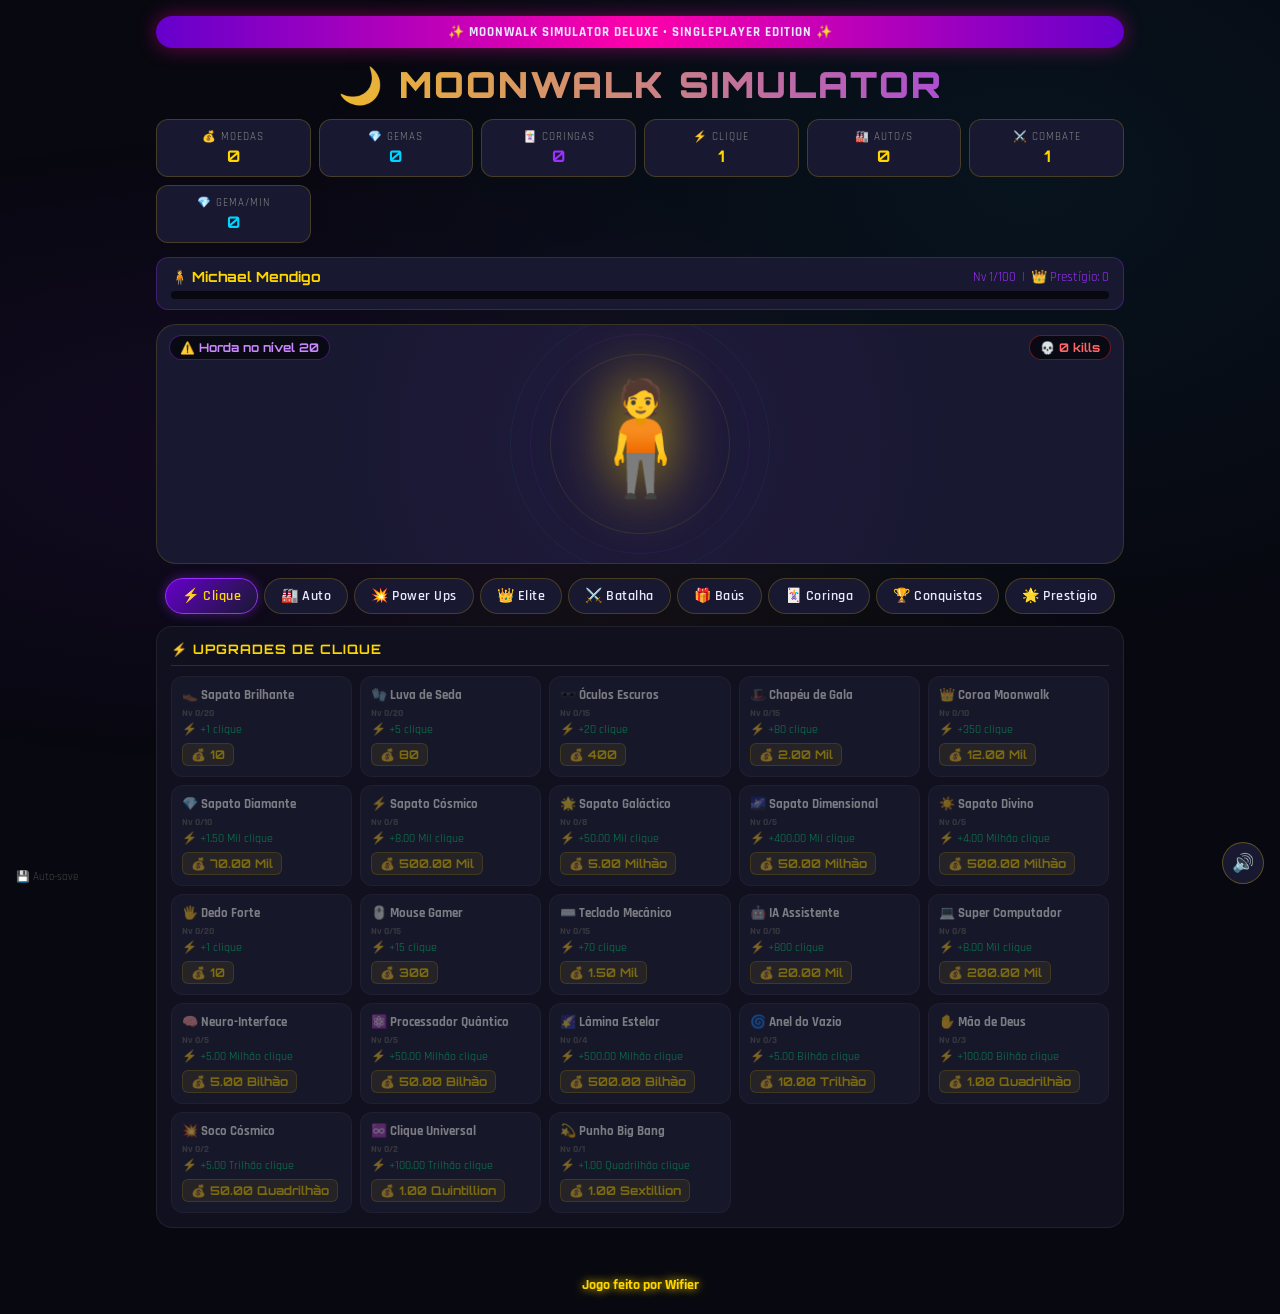
<file: index.html>
<!DOCTYPE html>
<html lang="pt-BR">
<head>
<meta charset="UTF-8">
<meta name="viewport" content="width=device-width, initial-scale=1.0">
<title>🌙 Moonwalk Simulator Deluxe</title>
<style>
@import url('https://fonts.googleapis.com/css2?family=Orbitron:wght@400;700;900&family=Rajdhani:wght@400;600;700&display=swap');

:root {
  --gold: #ffd700;
  --gold2: #ffaa00;
  --purple: #9b30ff;
  --purple2: #6600cc;
  --blue: #00d4ff;
  --blue2: #0088cc;
  --dark: #080810;
  --dark2: #10101e;
  --dark3: #181830;
  --dark4: #20203a;
  --text: #e8e8ff;
  --green: #00ff88;
  --pink: #ff00aa;
}

* { margin:0; padding:0; box-sizing:border-box; }

body {
  background: var(--dark);
  color: var(--text);
  font-family: 'Rajdhani', Arial, sans-serif;
  min-height: 100vh;
  overflow-x: hidden;
  user-select: none;
}

/* STARS BACKGROUND */
body::before {
  content: '';
  position: fixed;
  inset: 0;
  background:
    radial-gradient(ellipse at 20% 50%, rgba(155,48,255,0.08) 0%, transparent 50%),
    radial-gradient(ellipse at 80% 20%, rgba(0,212,255,0.06) 0%, transparent 50%),
    radial-gradient(ellipse at 50% 80%, rgba(255,215,0,0.04) 0%, transparent 50%);
  pointer-events: none;
  z-index: 0;
}

.container {
  position: relative;
  z-index: 1;
  max-width: 1000px;
  margin: 0 auto;
  padding: 16px;
}

/* TITLE */
.game-title {
  font-family: 'Orbitron', sans-serif;
  font-size: clamp(20px, 5vw, 36px);
  font-weight: 900;
  text-align: center;
  background: linear-gradient(90deg, var(--gold), var(--purple), var(--blue), var(--gold));
  background-size: 300% 100%;
  -webkit-background-clip: text;
  -webkit-text-fill-color: transparent;
  background-clip: text;
  animation: titleShine 4s linear infinite;
  margin-bottom: 12px;
  text-shadow: none;
  letter-spacing: 2px;
}
@keyframes titleShine {
  0%{background-position:0% 50%}
  100%{background-position:300% 50%}
}

/* BANNER */
.banner {
  text-align: center;
  padding: 8px 16px;
  background: linear-gradient(90deg, var(--purple2), var(--pink), var(--purple2));
  border-radius: 30px;
  font-size: 13px;
  font-weight: 700;
  letter-spacing: 1px;
  margin-bottom: 14px;
  box-shadow: 0 0 20px rgba(255,0,170,0.4);
}

/* STATS BAR */
.stats-bar {
  display: grid;
  grid-template-columns: repeat(auto-fit, minmax(140px, 1fr));
  gap: 8px;
  margin-bottom: 14px;
}
.stat-card {
  background: var(--dark3);
  border: 1px solid rgba(255,215,0,0.2);
  border-radius: 12px;
  padding: 10px 12px;
  text-align: center;
  transition: border-color 0.3s;
}
.stat-card:hover { border-color: var(--gold); }
.stat-label {
  font-size: 11px;
  color: #888;
  text-transform: uppercase;
  letter-spacing: 1px;
}
.stat-value {
  font-family: 'Orbitron', sans-serif;
  font-size: 16px;
  font-weight: 700;
  color: var(--gold);
  margin-top: 2px;
}
.stat-value.gems { color: var(--blue); }
.stat-value.jokers { color: var(--purple); }
.stat-value.prestige { color: var(--pink); }

/* LEVEL BAR */
.level-section {
  background: var(--dark3);
  border: 1px solid rgba(155,48,255,0.3);
  border-radius: 12px;
  padding: 10px 14px;
  margin-bottom: 14px;
}
.level-header {
  display: flex;
  justify-content: space-between;
  align-items: center;
  margin-bottom: 6px;
}
.level-name {
  font-family: 'Orbitron', sans-serif;
  font-size: 14px;
  color: var(--gold);
  font-weight: 700;
}
.level-num {
  font-size: 13px;
  color: var(--purple);
}
.level-bar-bg {
  background: var(--dark);
  border-radius: 6px;
  height: 8px;
  overflow: hidden;
}
.level-bar-fill {
  height: 100%;
  background: linear-gradient(90deg, var(--purple), var(--gold));
  border-radius: 6px;
  transition: width 0.5s ease;
  box-shadow: 0 0 8px var(--purple);
}

/* GAME AREA */
.game-area {
  position: relative;
  background: var(--dark3);
  border: 1px solid rgba(255,215,0,0.15);
  border-radius: 20px;
  height: 240px;
  display: flex;
  justify-content: center;
  align-items: center;
  margin-bottom: 14px;
  overflow: hidden;
}
.game-area::before {
  content: '';
  position: absolute;
  inset: 0;
  background: radial-gradient(circle at center, rgba(155,48,255,0.06) 0%, transparent 70%);
  pointer-events: none;
}

#michael {
  font-size: 110px;
  cursor: pointer;
  animation: michaelFloat 3s ease-in-out infinite;
  filter: drop-shadow(0 0 30px rgba(255,215,0,0.8));
  transition: transform 0.1s;
  position: relative;
  z-index: 2;
}
#michael:hover { filter: drop-shadow(0 0 50px gold); }
#michael:active { transform: scale(0.88) !important; }
@keyframes michaelFloat {
  0%,100% { transform: translateY(0) scale(1); }
  50% { transform: translateY(-12px) scale(1.04); }
}

.particle-ring {
  position: absolute;
  width: 180px; height: 180px;
  border-radius: 50%;
  border: 1px solid rgba(255,215,0,0.1);
  animation: ringPulse 3s ease-in-out infinite;
}
.particle-ring:nth-child(2) { width:220px; height:220px; animation-delay:0.5s; border-color: rgba(155,48,255,0.1); }
.particle-ring:nth-child(3) { width:260px; height:260px; animation-delay:1s; border-color: rgba(0,212,255,0.06); }
@keyframes ringPulse {
  0%,100% { transform: scale(1); opacity:0.5; }
  50% { transform: scale(1.05); opacity:1; }
}

#dancers {
  position: absolute;
  inset: 0;
  pointer-events: none;
}
.dancer {
  position: absolute;
  animation: dancerBounce 2.5s ease-in-out infinite;
  pointer-events: none;
}
@keyframes dancerBounce {
  0%,100% { transform: translateY(0); }
  50% { transform: translateY(-14px); }
}

/* NAV TABS */
.nav-tabs {
  display: flex;
  gap: 6px;
  margin-bottom: 12px;
  flex-wrap: wrap;
  justify-content: center;
}
.nav-tab {
  background: var(--dark3);
  border: 1px solid rgba(255,215,0,0.2);
  color: var(--text);
  padding: 8px 16px;
  border-radius: 20px;
  cursor: pointer;
  font-family: 'Rajdhani', sans-serif;
  font-size: 14px;
  font-weight: 600;
  transition: all 0.2s;
  letter-spacing: 0.5px;
}
.nav-tab:hover { border-color: var(--gold); color: var(--gold); }
.nav-tab.active {
  background: linear-gradient(135deg, var(--purple2), var(--dark3));
  border-color: var(--purple);
  color: var(--gold);
  box-shadow: 0 0 12px rgba(155,48,255,0.4);
}

/* SHOP PANELS */
.panel {
  display: none;
  animation: panelIn 0.3s ease;
}
.panel.active { display: block; }
@keyframes panelIn {
  from { opacity:0; transform: translateY(8px); }
  to   { opacity:1; transform: none; }
}

.shop-section {
  background: var(--dark2);
  border: 1px solid rgba(255,255,255,0.07);
  border-radius: 16px;
  padding: 14px;
  margin-bottom: 12px;
}
.shop-section h3 {
  color: var(--gold);
  font-family: 'Orbitron', sans-serif;
  font-size: 13px;
  letter-spacing: 1px;
  margin-bottom: 10px;
  padding-bottom: 8px;
  border-bottom: 1px solid rgba(255,215,0,0.15);
}

.items-grid {
  display: grid;
  grid-template-columns: repeat(auto-fill, minmax(180px, 1fr));
  gap: 8px;
}

.shop-item {
  background: var(--dark4);
  border: 1px solid rgba(255,255,255,0.08);
  border-radius: 12px;
  padding: 10px;
  cursor: pointer;
  transition: border-color 0.2s, background 0.2s, transform 0.15s, box-shadow 0.2s;
  text-align: left;
  color: var(--text);
  font-family: 'Rajdhani', sans-serif;
  width: 100%;
}
.shop-item:hover {
  border-color: var(--gold);
  background: rgba(255,215,0,0.06);
  transform: translateY(-2px);
  box-shadow: 0 4px 12px rgba(255,215,0,0.15);
}
.shop-item:active { transform: scale(0.97); }
.shop-item.cant-afford {
  opacity: 0.45;
  cursor: not-allowed;
  animation: none !important;
}
.shop-item.cant-afford:hover {
  transform: none;
  border-color: rgba(255,255,255,0.08);
  background: var(--dark4);
  box-shadow: none;
}
.item-name {
  font-size: 13px;
  font-weight: 700;
  color: white;
  margin-bottom: 4px;
}
.item-bonus {
  font-size: 12px;
  color: var(--green);
  margin-bottom: 6px;
}
.item-price {
  font-family: 'Orbitron', sans-serif;
  font-size: 12px;
  font-weight: 700;
  padding: 3px 8px;
  border-radius: 6px;
  display: inline-block;
}
.item-price.gold-price { background: rgba(255,215,0,0.15); color: var(--gold); border: 1px solid rgba(255,215,0,0.3); }
.item-price.gem-price  { background: rgba(0,212,255,0.15);  color: var(--blue); border: 1px solid rgba(0,212,255,0.3); }

/* BOX ITEMS */
.box-item {
  border-color: rgba(0,212,255,0.2) !important;
}
.box-item:hover {
  border-color: var(--blue) !important;
  box-shadow: 0 4px 16px rgba(0,212,255,0.2) !important;
}

/* JOKER BUTTON */
.joker-section {
  background: linear-gradient(135deg, rgba(155,48,255,0.15), rgba(0,212,255,0.1));
  border: 1px solid var(--purple);
  border-radius: 16px;
  padding: 16px;
  text-align: center;
  margin-bottom: 12px;
}
.joker-count {
  font-family: 'Orbitron', sans-serif;
  font-size: 28px;
  color: var(--purple);
  margin-bottom: 8px;
  text-shadow: 0 0 20px var(--purple);
}
.joker-desc {
  font-size: 13px;
  color: #aaa;
  margin-bottom: 12px;
}
.btn-joker {
  background: linear-gradient(135deg, var(--purple2), #330066);
  border: 2px solid var(--purple);
  color: white;
  padding: 12px 32px;
  border-radius: 30px;
  font-family: 'Orbitron', sans-serif;
  font-size: 14px;
  font-weight: 700;
  cursor: pointer;
  transition: all 0.2s;
  box-shadow: 0 0 20px rgba(155,48,255,0.4);
  letter-spacing: 1px;
}
.btn-joker:hover {
  transform: scale(1.05);
  box-shadow: 0 0 30px rgba(155,48,255,0.7);
}

/* ACHIEVEMENTS */
.achievements-grid {
  display: grid;
  grid-template-columns: repeat(auto-fill, minmax(200px, 1fr));
  gap: 8px;
}
.achievement-card {
  background: var(--dark3);
  border: 1px solid rgba(255,215,0,0.25);
  border-radius: 10px;
  padding: 10px 12px;
  font-size: 13px;
  display: flex;
  align-items: center;
  gap: 8px;
}
.achievement-card.exclusive {
  border-color: var(--purple);
  background: rgba(155,48,255,0.1);
  box-shadow: 0 0 10px rgba(155,48,255,0.2);
}
.achievement-card.locked {
  opacity: 0.3;
  border-color: rgba(255,255,255,0.1);
}

/* POPUP */
.popup {
  position: fixed;
  top: 20px;
  right: 20px;
  background: var(--dark3);
  border: 2px solid var(--gold);
  border-radius: 14px;
  padding: 12px 18px;
  font-weight: 700;
  font-size: 14px;
  animation: popupSlide 3s forwards;
  z-index: 99999;
  max-width: 280px;
  box-shadow: 0 0 20px rgba(255,215,0,0.3);
  pointer-events: none;
}
.popup.gem { border-color: var(--blue); box-shadow: 0 0 20px rgba(0,212,255,0.3); }
.popup.achievement { border-color: var(--purple); box-shadow: 0 0 20px rgba(155,48,255,0.4); }
@keyframes popupSlide {
  0%   { opacity:0; transform: translateX(60px); }
  12%  { opacity:1; transform: translateX(0); }
  80%  { opacity:1; }
  100% { opacity:0; transform: translateX(60px); }
}

/* FLOATING MONEY */
.float-money {
  position: fixed;
  font-size: 18px;
  font-weight: 700;
  color: var(--gold);
  pointer-events: none;
  animation: floatUp 1s forwards;
  z-index: 9999;
  text-shadow: 0 0 8px rgba(255,215,0,0.8);
}
@keyframes floatUp {
  0%   { opacity:1; transform: translateY(0) scale(1); }
  100% { opacity:0; transform: translateY(-70px) scale(0.8); }
}

/* EVENT BANNER */
.event-banner {
  position: fixed;
  top: 50%;
  left: 50%;
  transform: translate(-50%,-50%) scale(0.5);
  background: linear-gradient(135deg, #1a0033, #000820);
  border: 3px solid var(--gold);
  border-radius: 20px;
  padding: 24px 40px;
  text-align: center;
  z-index: 100000;
  animation: eventPop 4s forwards;
  pointer-events: none;
  box-shadow: 0 0 60px rgba(255,215,0,0.5);
}
.event-banner .ev-emoji { font-size: 60px; }
.event-banner .ev-title { font-family: 'Orbitron', sans-serif; font-size: 20px; color: var(--gold); margin: 8px 0; }
.event-banner .ev-sub { font-size: 14px; color: #aaa; }
@keyframes eventPop {
  0%   { transform:translate(-50%,-50%) scale(0.5); opacity:0; }
  10%  { transform:translate(-50%,-50%) scale(1.05); opacity:1; }
  15%  { transform:translate(-50%,-50%) scale(1); }
  80%  { transform:translate(-50%,-50%) scale(1); opacity:1; }
  100% { transform:translate(-50%,-50%) scale(0.8); opacity:0; }
}

/* PRESTIGE BUTTON */
.btn-prestige {
  background: linear-gradient(135deg, #330033, #000820);
  border: 2px solid var(--pink);
  color: var(--pink);
  padding: 12px 28px;
  border-radius: 30px;
  font-family: 'Orbitron', sans-serif;
  font-size: 13px;
  font-weight: 700;
  cursor: pointer;
  transition: all 0.2s;
  letter-spacing: 1px;
  margin: 8px 4px;
}
.btn-prestige:hover {
  box-shadow: 0 0 20px rgba(255,0,170,0.5);
  transform: scale(1.04);
}

/* ADMIN BTN */
.admin-hint {
  text-align: center;
  font-size: 11px;
  color: #333;
  margin-top: 20px;
  cursor: default;
}

/* FOOTER */
footer {
  text-align: center;
  padding: 20px;
  color: var(--gold);
  font-weight: 700;
  font-size: 14px;
  text-shadow: 0 0 10px var(--gold);
  animation: footerGlow 3s infinite alternate;
}
@keyframes footerGlow { from{opacity:0.6} to{opacity:1} }

/* MAXED OUT ITEM */
.shop-item.maxed {
  border-color: rgba(255,50,50,0.3) !important;
  background: rgba(255,0,0,0.04) !important;
  animation: none !important;
}

/* SCROLLBAR */
::-webkit-scrollbar { width: 6px; }
::-webkit-scrollbar-thumb { background: #333; border-radius: 6px; }

/* SCREEN SHAKE */
@keyframes screenShake {
  0%,100% { transform: translate(0,0) rotate(0); }
  10%     { transform: translate(-8px, 5px) rotate(-0.5deg); }
  20%     { transform: translate(8px, -5px) rotate(0.5deg); }
  30%     { transform: translate(-6px, 8px) rotate(-0.3deg); }
  40%     { transform: translate(6px, -8px) rotate(0.3deg); }
  50%     { transform: translate(-10px, 3px) rotate(-0.6deg); }
  60%     { transform: translate(10px, -3px) rotate(0.6deg); }
  70%     { transform: translate(-4px, 10px) rotate(-0.2deg); }
  80%     { transform: translate(4px, -10px) rotate(0.2deg); }
  90%     { transform: translate(-6px, 6px) rotate(-0.4deg); }
}
.shaking { animation: screenShake 0.6s ease-in-out; }

/* GIANT BOSS (level 100) */
.enemy-giant {
  position: absolute;
  font-size: 130px;
  cursor: pointer;
  z-index: 8;
  filter: drop-shadow(0 0 40px rgba(34,200,34,0.9)) drop-shadow(0 0 80px rgba(0,100,0,0.6));
  animation: giantPulse 1.5s ease-in-out infinite;
  user-select: none;
}
@keyframes giantPulse {
  0%,100% { transform: scale(1) rotate(-1deg); filter: drop-shadow(0 0 40px rgba(34,200,34,0.9)); }
  50%     { transform: scale(1.06) rotate(1deg); filter: drop-shadow(0 0 70px rgba(34,200,34,1)) brightness(1.2); }
}
.enemy-giant:hover { filter: drop-shadow(0 0 80px #44ff44) brightness(1.3); }
.enemy-giant:active { transform: scale(0.9) !important; }

.giant-hp-bar-wrap {
  position: absolute;
  bottom: 8px;
  left: 50%;
  transform: translateX(-50%);
  width: 80%;
  background: #0a0a0a;
  border: 1px solid rgba(34,200,34,0.5);
  border-radius: 8px;
  height: 14px;
  overflow: hidden;
  z-index: 9;
  box-shadow: 0 0 12px rgba(34,200,34,0.4);
}
.giant-hp-bar-fill {
  height: 100%;
  background: linear-gradient(90deg, #006600, #22cc22, #88ff44);
  border-radius: 8px;
  transition: width 0.2s;
  box-shadow: 0 0 8px #44ff44;
}
.giant-hp-label {
  position: absolute;
  bottom: 26px;
  left: 50%;
  transform: translateX(-50%);
  font-family: 'Orbitron', sans-serif;
  font-size: 11px;
  color: #44ff44;
  text-shadow: 0 0 8px #44ff44;
  white-space: nowrap;
  z-index: 9;
  pointer-events: none;
}

/* PHASE 1 COUNTER (50 minions) */
.phase-counter {
  position: absolute;
  bottom: 10px;
  left: 50%;
  transform: translateX(-50%);
  background: rgba(0,0,0,0.75);
  border: 1px solid rgba(255,100,0,0.5);
  border-radius: 20px;
  padding: 5px 16px;
  font-family: 'Orbitron', sans-serif;
  font-size: 12px;
  color: #ff8844;
  z-index: 9;
  pointer-events: none;
  text-shadow: 0 0 8px rgba(255,100,0,0.6);
}

/* TIMER BAR (5 min countdown) */
.timer-bar-wrap {
  position: absolute;
  top: 8px;
  left: 10%;
  width: 80%;
  height: 6px;
  background: #111;
  border-radius: 4px;
  overflow: hidden;
  z-index: 9;
  border: 1px solid rgba(255,100,0,0.3);
}
.timer-bar-fill {
  height: 100%;
  background: linear-gradient(90deg, #ff2200, #ff8800);
  border-radius: 4px;
  transition: width 1s linear;
  box-shadow: 0 0 6px #ff6600;
}

/* GIANT STOMP WIPE */
.stomp-wipe {
  position: absolute;
  inset: 0;
  background: radial-gradient(ellipse at center, rgba(34,200,34,0.35) 0%, transparent 70%);
  z-index: 7;
  pointer-events: none;
  animation: stompFade 0.8s forwards;
  border-radius: 20px;
}
@keyframes stompFade { 0%{opacity:1} 100%{opacity:0} }
@keyframes laserFade {
  0%   { opacity:1; }
  60%  { opacity:0.8; }
  100% { opacity:0; }
}


/* THANK YOU SCREEN */
.thank-you-overlay {
  position: fixed;
  inset: 0;
  background: radial-gradient(ellipse at center, #000820 0%, #000000 100%);
  z-index: 999999;
  display: flex;
  align-items: center;
  justify-content: center;
  flex-direction: column;
  animation: tyFadeIn 1.5s ease;
}
@keyframes tyFadeIn { from{opacity:0} to{opacity:1} }
.ty-stars {
  position: absolute;
  inset: 0;
  overflow: hidden;
  pointer-events: none;
}
.ty-star {
  position: absolute;
  border-radius: 50%;
  background: white;
  animation: twinkle 2s ease-in-out infinite;
}
@keyframes twinkle { 0%,100%{opacity:0.2;transform:scale(1)} 50%{opacity:1;transform:scale(1.5)} }
.ty-content {
  position: relative;
  z-index: 2;
  text-align: center;
  padding: 40px;
}
.ty-emoji { font-size: 80px; animation: tyBounce 1s ease-in-out infinite alternate; }
@keyframes tyBounce { from{transform:translateY(0)} to{transform:translateY(-18px)} }
.ty-title {
  font-family: 'Orbitron', sans-serif;
  font-size: clamp(22px, 5vw, 42px);
  font-weight: 900;
  background: linear-gradient(90deg, #ffd700, #ff00aa, #00d4ff, #ffd700);
  background-size: 300%;
  -webkit-background-clip: text;
  -webkit-text-fill-color: transparent;
  background-clip: text;
  animation: titleShine 3s linear infinite;
  margin: 16px 0 10px;
}
.ty-sub {
  font-size: 16px;
  color: #aaa;
  margin: 8px 0;
  line-height: 1.7;
}
.ty-reward {
  font-family: 'Orbitron', sans-serif;
  font-size: 18px;
  color: #00d4ff;
  margin: 14px 0;
  text-shadow: 0 0 16px #00d4ff;
}
.ty-btn {
  background: linear-gradient(135deg, #9b30ff, #0044ff);
  border: 2px solid #9b30ff;
  color: white;
  padding: 14px 36px;
  border-radius: 30px;
  font-family: 'Orbitron', sans-serif;
  font-size: 15px;
  font-weight: 700;
  cursor: pointer;
  margin-top: 20px;
  transition: all 0.2s;
  letter-spacing: 1px;
  box-shadow: 0 0 24px rgba(155,48,255,0.5);
}
.ty-btn:hover { transform: scale(1.05); box-shadow: 0 0 40px rgba(155,48,255,0.8); }

/* SECRET SHOP REVEALED */
.secret-btn {
  width: 100%;
  background: linear-gradient(135deg, #1a0033, #000820);
  border: 2px solid var(--purple);
  border-radius: 14px;
  padding: 16px;
  cursor: pointer;
  text-align: center;
  transition: all 0.2s;
  font-family: 'Rajdhani', sans-serif;
}
.secret-btn:hover {
  border-color: var(--gold);
  box-shadow: 0 0 24px rgba(155,48,255,0.5);
  transform: scale(1.01);
}
.secret-btn-title {
  font-family: 'Orbitron', sans-serif;
  font-size: 16px;
  font-weight: 900;
  background: linear-gradient(90deg, var(--gold), var(--purple), var(--pink));
  -webkit-background-clip: text;
  -webkit-text-fill-color: transparent;
  background-clip: text;
  margin-bottom: 6px;
}
.secret-btn-sub { font-size: 13px; color: #888; }

/* BRR PATAPIM trophy — fixed position, does NOT follow screen */
#brrOverlay {
  position: fixed;
  bottom: 60px;
  left: 16px;
  pointer-events: none;
  z-index: 99998;
  display: none;
  width: 100px;
}
#brrPatapim {
  width: 80px;
  height: 80px;
  object-fit: contain;
  display: block;
  margin: 0 auto;
  filter: drop-shadow(0 0 10px rgba(34,200,34,0.8));
  animation: brrFloat 4s ease-in-out infinite;
  cursor: default;
}
.brr-name {
  display: block;
  text-align: center;
  font-family: 'Orbitron', sans-serif;
  font-size: 9px;
  font-weight: 900;
  color: #44ff44;
  text-shadow: 0 0 8px #44ff44;
  white-space: nowrap;
  margin-top: 4px;
}
@keyframes brrFloat {
  0%,100% { transform: translateY(0) rotate(-2deg); }
  50%      { transform: translateY(-6px) rotate(2deg); }
}

/* ENEMIES */
.enemy {
  position: absolute;
  font-size: 36px;
  cursor: pointer;
  z-index: 5;
  transition: filter 0.1s;
  user-select: none;
  filter: drop-shadow(0 0 8px rgba(255,50,50,0.8));
}
.enemy:hover { filter: drop-shadow(0 0 16px #ff4444) brightness(1.3); }
.enemy:active { transform: scale(0.85); }

.enemy-hp-bar {
  position: absolute;
  bottom: -10px;
  left: 50%;
  transform: translateX(-50%);
  width: 50px;
  height: 5px;
  background: #300;
  border-radius: 3px;
  overflow: hidden;
  pointer-events: none;
}
.enemy-hp-fill {
  height: 100%;
  background: linear-gradient(90deg, #ff2200, #ff6600);
  border-radius: 3px;
  transition: width 0.15s;
}

.boss .enemy-hp-bar { width: 80px; height: 8px; bottom: -14px; }
.boss .enemy-hp-fill { background: linear-gradient(90deg, #9b30ff, #ff00aa); }
.boss { filter: drop-shadow(0 0 20px rgba(155,48,255,0.9)) drop-shadow(0 0 40px rgba(255,0,170,0.5)) !important; }
.boss:hover { filter: drop-shadow(0 0 30px #9b30ff) brightness(1.2) !important; }

.enemy-dmg {
  position: absolute;
  font-size: 14px;
  font-weight: 700;
  color: #ff4444;
  pointer-events: none;
  animation: floatUp 0.7s forwards;
  z-index: 10;
  text-shadow: 0 0 6px rgba(255,0,0,0.8);
  font-family: 'Orbitron', sans-serif;
}

.boss-warning {
  position: absolute;
  inset: 0;
  display: flex;
  align-items: center;
  justify-content: center;
  flex-direction: column;
  background: rgba(0,0,0,0.75);
  z-index: 20;
  border-radius: 20px;
  animation: bossWarnFade 2.5s forwards;
  pointer-events: none;
}
.boss-warning-text {
  font-family: 'Orbitron', sans-serif;
  font-size: 26px;
  font-weight: 900;
  color: #ff00aa;
  text-shadow: 0 0 30px #ff00aa, 0 0 60px #9b30ff;
  animation: bossTextPulse 0.4s ease-in-out infinite alternate;
}
.boss-warning-sub {
  font-size: 14px;
  color: #aaa;
  margin-top: 8px;
}
@keyframes bossWarnFade {
  0%   { opacity:0; }
  10%  { opacity:1; }
  80%  { opacity:1; }
  100% { opacity:0; }
}
@keyframes bossTextPulse {
  from { transform: scale(1); }
  to   { transform: scale(1.06); }
}

.steal-flash {
  position: absolute;
  inset: 0;
  background: rgba(255,0,0,0.25);
  border-radius: 20px;
  pointer-events: none;
  animation: stealFlashAnim 0.3s forwards;
  z-index: 15;
}
@keyframes stealFlashAnim {
  0%   { opacity:1; }
  100% { opacity:0; }
}

.enemy-kill-burst {
  position: absolute;
  font-size: 28px;
  pointer-events: none;
  animation: killBurst 0.8s forwards;
  z-index: 12;
}
@keyframes killBurst {
  0%   { opacity:1; transform: scale(0.5); }
  40%  { opacity:1; transform: scale(1.4); }
  100% { opacity:0; transform: scale(2) translateY(-30px); }
}

/* KILL COUNT BADGE */
#killBadge {
  position: absolute;
  top: 10px;
  right: 12px;
  background: rgba(0,0,0,0.6);
  border: 1px solid rgba(255,50,50,0.4);
  border-radius: 20px;
  padding: 4px 10px;
  font-size: 12px;
  color: #ff6666;
  font-family: 'Orbitron', sans-serif;
  font-weight: 700;
  z-index: 6;
  pointer-events: none;
}
#bossCounter {
  position: absolute;
  top: 10px;
  left: 12px;
  background: rgba(0,0,0,0.6);
  border: 1px solid rgba(155,48,255,0.4);
  border-radius: 20px;
  padding: 4px 10px;
  font-size: 12px;
  color: #cc88ff;
  font-family: 'Orbitron', sans-serif;
  font-weight: 700;
  z-index: 6;
  pointer-events: none;
}

/* SOUND BTN */
.sound-btn {
  position: fixed;
  bottom: 16px;
  right: 16px;
  background: var(--dark3);
  border: 1px solid rgba(255,215,0,0.3);
  border-radius: 50%;
  width: 42px; height: 42px;
  font-size: 18px;
  cursor: pointer;
  transition: all 0.2s;
  z-index: 1000;
  display: flex; align-items: center; justify-content: center;
}
.sound-btn:hover { border-color: var(--gold); }

/* SAVE indicator */
.save-dot {
  position: fixed;
  bottom: 16px;
  left: 16px;
  font-size: 11px;
  color: #444;
  z-index: 1000;
}
.save-dot.saving { color: var(--green); }

/* RESPONSIVE */
@media(max-width:600px) {
  .stats-bar { grid-template-columns: repeat(3, 1fr); }
  .items-grid { grid-template-columns: repeat(2, 1fr); }
}
</style>
</head>
<body>

<div class="container">
  <div class="banner">✨ MOONWALK SIMULATOR DELUXE • SINGLEPLAYER EDITION ✨</div>
  <h1 class="game-title">🌙 MOONWALK SIMULATOR</h1>

  <!-- STATS -->
  <div class="stats-bar">
    <div class="stat-card">
      <div class="stat-label">💰 Moedas</div>
      <div class="stat-value" id="statMoney">0</div>
    </div>
    <div class="stat-card">
      <div class="stat-label">💎 Gemas</div>
      <div class="stat-value gems" id="statDiamonds">0</div>
    </div>
    <div class="stat-card">
      <div class="stat-label">🃏 Coringas</div>
      <div class="stat-value jokers" id="statJokers">0</div>
    </div>
    <div class="stat-card">
      <div class="stat-label">⚡ Clique</div>
      <div class="stat-value" id="statClick">1</div>
    </div>
    <div class="stat-card">
      <div class="stat-label">🏭 Auto/s</div>
      <div class="stat-value" id="statAuto">0</div>
    </div>
    <div class="stat-card">
      <div class="stat-label">⚔️ Combate</div>
      <div class="stat-value" id="statCombat">1</div>
    </div>
    <div class="stat-card">
      <div class="stat-label">💎 Gema/min</div>
      <div class="stat-value gems" id="statGemAuto">0</div>
    </div>
  </div>

  <!-- LEVEL -->
  <div class="level-section">
    <div class="level-header">
      <span class="level-name" id="levelName">⭐ Michael Mendigo</span>
      <span class="level-num">Nv <span id="levelNum">1</span>/100 &nbsp;|&nbsp; 👑 Prestígio: <span id="prestigeCount">0</span></span>
    </div>
    <div class="level-bar-bg">
      <div class="level-bar-fill" id="levelBar" style="width:0%"></div>
    </div>
  </div>

  <!-- GAME AREA -->
  <div class="game-area" id="gameArea">
    <div class="particle-ring"></div>
    <div class="particle-ring"></div>
    <div class="particle-ring"></div>
    <div id="dancers"></div>
    <div id="michael">🧍</div>
    <div id="killBadge">💀 0 kills</div>
    <div id="bossCounter">⚠️ Horda no nível 20</div>
  </div>

  <!-- NAV TABS -->
  <div class="nav-tabs">
    <button class="nav-tab active" onclick="setTab('click')">⚡ Clique</button>
    <button class="nav-tab" onclick="setTab('auto')">🏭 Auto</button>
    <button class="nav-tab" onclick="setTab('power')">💥 Power Ups</button>
    <button class="nav-tab" onclick="setTab('elite')">👑 Elite</button>
    <button class="nav-tab" onclick="setTab('combat')">⚔️ Batalha</button>
    <button class="nav-tab" onclick="setTab('caixas')">🎁 Baús</button>
    <button class="nav-tab" onclick="setTab('joker')">🃏 Coringa</button>
    <button class="nav-tab" onclick="setTab('achievements')">🏆 Conquistas</button>
    <button class="nav-tab" onclick="setTab('prestige')">🌟 Prestígio</button>
  </div>

  <!-- PANEL: CLICK -->
  <div class="panel active" id="panel-click">
    <div class="shop-section">
      <h3>⚡ UPGRADES DE CLIQUE</h3>
      <div class="items-grid" id="shopClick"></div>
    </div>
  </div>

  <!-- PANEL: POWER UPS -->
  <div class="panel" id="panel-power">
    <div class="shop-section">
      <h3>🎯 MULTIPLICADORES DE CLIQUE</h3>
      <p style="font-size:12px;color:#888;margin-bottom:10px;">Multiplicam diretamente seu poder de clique. Cada um tem nível máximo — não dá pra abusar!</p>
      <div class="items-grid" id="shopPowerClick"></div>
    </div>
    <div class="shop-section">
      <h3>🏭 MULTIPLICADORES DE AUTO</h3>
      <p style="font-size:12px;color:#888;margin-bottom:10px;">Multiplicam sua produção automática. Preços sobem exponencialmente a cada nível.</p>
      <div class="items-grid" id="shopPowerAuto"></div>
    </div>
    <div class="shop-section">
      <h3>💎 MULTIPLICADORES DE GEMA</h3>
      <p style="font-size:12px;color:#888;margin-bottom:10px;">Multiplicam clique e auto — <b style="color:#ff4444">não afetam gemas</b>. Extremamente caros.</p>
      <div class="items-grid" id="shopPowerGem"></div>
    </div>
    <div class="shop-section" style="border-color:rgba(255,0,170,0.3);">
      <h3 style="color:var(--pink);">🌟 BÊNÇÃOS GLOBAIS — Multiplicam TUDO</h3>
      <p style="font-size:12px;color:#888;margin-bottom:10px;"><b style="color:var(--pink)">ATENÇÃO:</b> Multiplicam clique + auto simultaneamente. <b style="color:#ff4444">Gemas NÃO são afetadas</b>. Preços absurdos. Nível máximo limitado!</p>
      <div class="items-grid" id="shopPowerGlobal"></div>
    </div>
  </div>

  <!-- PANEL: AUTO -->
  <div class="panel" id="panel-auto">
    <div class="shop-section">
      <h3>🏭 AUTOMAÇÃO (Produção Passiva)</h3>
      <div class="items-grid" id="shopAuto"></div>
    </div>
    <div class="shop-section">
      <h3>⛏️ MINAS DE GEMA</h3>
      <div class="items-grid" id="shopMines"></div>
    </div>
  </div>

  <!-- PANEL: ELITE -->
  <div class="panel" id="panel-elite">
    <div class="shop-section">
      <h3>👑 UPGRADES ELITE (Requerem Gemas)</h3>
      <div class="items-grid" id="shopElite"></div>
    </div>
  </div>

  <!-- PANEL: COMBAT -->
  <div class="panel" id="panel-combat">
    <div class="shop-section">
      <h3>⚔️ ARSENAL DE BATALHA</h3>
      <p style="font-size:12px;color:#888;margin-bottom:10px;">
        Aumenta seu <b style="color:#ff6644">Poder de Combate ⚔️</b> — dano que você causa nos inimigos e bosses das hordas.<br>
        <span style="color:#ff4444">Horda nível 20: boss leva 10 cliques. A cada +20 níveis, o boss fica 2x mais resistente!</span>
      </p>
      <div class="items-grid" id="shopCombat"></div>
    </div>
    <div class="shop-section">
      <h3>🛡️ DEFESAS (reduzem roubo dos inimigos)</h3>
      <div class="items-grid" id="shopDefense"></div>
    </div>
    <div class="shop-section">
      <h3>💣 HABILIDADES ESPECIAIS (💎 Gemas)</h3>
      <p style="font-size:12px;color:#888;margin-bottom:10px;">Habilidades únicas ativas que destroem inimigos instantaneamente.</p>
      <div class="items-grid" id="shopSkills"></div>
    </div>
  </div>

  <!-- PANEL: CAIXAS -->
  <div class="panel" id="panel-caixas">
    <div class="shop-section">
      <h3>🎁 BAÚS — Compre com 💎 Gemas</h3>
      <p style="font-size:12px;color:#888;margin-bottom:10px;">Cada baú tem <b style="color:#ff4444">0.3% de chance</b> de dar um Coringa — extremamente raro! Baús custam <b style="color:var(--blue)">Gemas</b>.</p>
      <div class="items-grid" id="shopCaixas"></div>
    </div>
    <div class="shop-section" id="secretShopSection" style="border-color:rgba(155,48,255,0.3);">
      <h3 id="secretShopTitle">🔒 ???</h3>
      <div id="secretShopContent">
        <p style="font-size:13px;color:#555;font-style:italic;">Este item está bloqueado. Continue jogando para descobrir...</p>
      </div>
    </div>
  </div>

  <!-- PANEL: JOKER -->
  <div class="panel" id="panel-joker">
    <div class="joker-section">
      <div class="joker-count">🃏 <span id="jokerCount">0</span> Coringas</div>
      <div class="joker-desc">Cada Coringa dá 50% de chance: <b style="color:var(--gold)">+10 Bilhões de Moedas</b> ou <b style="color:var(--blue)">+10 Bilhões de Gemas</b></div>
      <button class="btn-joker" onclick="useJoker()">🃏 USAR CORINGA</button>
    </div>
    <div class="shop-section" style="margin-top:0">
      <h3>🎰 COMPRAR CORINGA (💎 Gemas)</h3>
      <div class="items-grid" id="shopJoker"></div>
    </div>
  </div>

  <!-- PANEL: ACHIEVEMENTS -->
  <div class="panel" id="panel-achievements">
    <div class="shop-section">
      <h3>🏆 CONQUISTAS (<span id="achCount">0</span>/50 desbloqueadas)</h3>
      <div class="achievements-grid" id="achievementsGrid"></div>
    </div>
  </div>

  <!-- PANEL: PRESTIGE -->
  <div class="panel" id="panel-prestige">
    <div class="shop-section">
      <h3>🌟 PRESTÍGIO</h3>
      <p style="margin-bottom:10px;font-size:14px;color:#aaa;">Resetar o progresso para ganhar bônus permanentes de clique.<br>A cada prestígio o requisito aumenta <b style="color:var(--pink)">×10</b>!</p>
      <p style="font-size:13px;color:#888;margin-bottom:4px;">Total Ganho: <b style="color:var(--gold)" id="totalMoneyDisplay">0</b></p>
      <p style="font-size:13px;color:#888;margin-bottom:14px;">Requisito atual: <b style="color:var(--pink)" id="prestigeReqDisplay">1 Bilhão</b></p>
      <button class="btn-prestige" onclick="prestige()">🌟 FAZER PRESTÍGIO</button>
      <br>
      <p style="font-size:13px;color:var(--pink);margin-top:10px;">Bônus acumulado de prestígio: +<span id="prestigeBonus">0</span> por clique (permanente)</p>
    </div>
  </div>

</div><!-- /container -->

<div class="save-dot" id="saveDot">💾 Auto-save</div>
<button class="sound-btn" id="soundBtn" title="Som">🔊</button>
<footer id="credits">Jogo feito por Wifier</footer>

<!-- BRR PATAPIM TROPHY (fixed at bottom-left, persists) -->
<div id="brrOverlay">
  <img id="brrPatapim" src="[data-uri]" alt="Brr Brr Patapim">
  <span class="brr-name">🏆 Brr Brr Patapim</span>
</div>

<script>
// =============================================
// MOONWALK SIMULATOR DELUXE — ENGINE
// =============================================

// --- STATE ---
let money = 0;
let diamonds = 0;
let jokers = 0;
let clickPower = 1;       // começa em 1
let autoPower = 0;
let gemPower = 0;
let totalMoneyEarned = 0;
let prestigeCount = 0;
let prestigeBonus = 0;    // bônus permanente de clique
let soundOn = true;
let unlockedAchs = new Set();
let currentTab = 'click';

// --- LEVELS (100 levels) ---
const LEVELS = [
  [0,         "🧍", "Michael Mendigo"],
  [100,       "🚶", "Michael Quebrado"],
  [500,       "🕴️", "Michael Trabalhador"],
  [2000,      "🎵", "Michael Entregador"],
  [8000,      "🎤", "Michael Vendedor"],
  [25000,     "🎶", "Michael Cantor"],
  [80000,     "🧤", "Michael da Luva"],
  [250000,    "🕺", "Michael Dançarino"],
  [800000,    "🎸", "Michael Músico"],
  [2.5e6,     "🌟", "Michael Estrela"],
  [8e6,       "🎩", "Michael Famoso"],
  [25e6,      "💰", "Michael Rico"],
  [80e6,      "👑", "Michael Rei"],
  [250e6,     "💎", "Michael Diamante"],
  [800e6,     "🔥", "Michael Lendário"],
  [2.5e9,     "⚡", "Michael Elétrico"],
  [8e9,       "🌌", "Michael Cósmico"],
  [25e9,      "🚀", "Michael Intergaláctico"],
  [80e9,      "🧠", "Michael Quântico"],
  [250e9,     "⚛️", "Michael Multiversal"],
  [800e9,     "🔮", "Michael Arcano"],
  [2.5e12,    "😇", "Michael Divino"],
  [8e12,      "🐉", "Michael Dragão"],
  [25e12,     "🌋", "Michael Apocalipse"],
  [80e12,     "😈", "Michael Supremo"],
  [250e12,    "👁️", "Michael Observador"],
  [800e12,    "♾️", "Michael Infinito"],
  [2.5e15,    "🌌", "Michael Deus"],
  [8e15,      "💀", "Michael Final"],
  [25e15,     "✨", "Michael Transcendente"],
  [80e15,     "🌠", "Michael Estelar"],
  [250e15,    "🌞", "Michael Solar"],
  [800e15,    "🌊", "Michael Oceânico"],
  [2.5e18,    "⚔️", "Michael Guerreiro"],
  [8e18,      "🏆", "Michael Campeão"],
  [25e18,     "👹", "Michael Demônio"],
  [80e18,     "🦋", "Michael Renascido"],
  [250e18,    "🔱", "Michael Tritão"],
  [800e18,    "🌀", "Michael Espiral"],
  [2.5e21,    "🎭", "Michael Teatral"],
  [8e21,      "🦅", "Michael Águia"],
  [25e21,     "🔯", "Michael Místico"],
  [80e21,     "🌙", "Michael Lunar"],
  [250e21,    "☄️", "Michael Cometa"],
  [800e21,    "🛸", "Michael Alien"],
  [2.5e24,    "💫", "Michael Nebuloso"],
  [8e24,      "🌈", "Michael Prisma"],
  [25e24,     "🎆", "Michael Explosivo"],
  [80e24,     "👻", "Michael Fantasma"],
  [250e24,    "🦊", "Michael Astuto"],
  [800e24,    "🐺", "Michael Lobo"],
  [2.5e27,    "🦁", "Michael Leão"],
  [8e27,      "🐲", "Michael Dragão Negro"],
  [25e27,     "🌍", "Michael Terrestre"],
  [80e27,     "🌌", "Michael Galáxia"],
  [250e27,    "⭐", "Michael Estelar+"],
  [800e27,    "🌟", "Michael Supernova"],
  [2.5e30,    "💥", "Michael Big Bang"],
  [8e30,      "🔥", "Michael Chamas Eternas"],
  [25e30,     "❄️", "Michael Gelo Cósmico"],
  [80e30,     "⚡", "Michael Raio Divino"],
  [250e30,    "🌪️", "Michael Tornado"],
  [800e30,    "🌊", "Michael Tsunami"],
  [2.5e33,    "🌋", "Michael Vulcão"],
  [8e33,      "🏔️", "Michael Montanha"],
  [25e33,     "🌿", "Michael Natureza"],
  [80e33,     "🌺", "Michael Flor Eterna"],
  [250e33,    "🍄", "Michael Cogumelo"],
  [800e33,    "🐉", "Michael Wyrm"],
  [2.5e36,    "👑", "Michael Rei Supremo"],
  [8e36,      "💎", "Michael Diamante Perfeito"],
  [25e36,     "🔮", "Michael Oráculo"],
  [80e36,     "🌠", "Michael Estrela Cadente"],
  [250e36,    "✨", "Michael Faísca Divina"],
  [800e36,    "🎇", "Michael Fogos Eternos"],
  [2.5e39,    "🎉", "Michael Celebridade"],
  [8e39,      "🎊", "Michael Carnaval"],
  [25e39,     "🏅", "Michael Medalha"],
  [80e39,     "🥇", "Michael Ouro Puro"],
  [250e39,    "🥈", "Michael Prata"],
  [800e39,    "🥉", "Michael Bronze"],
  [2.5e42,    "🔑", "Michael Chave Mestre"],
  [8e42,      "🗝️", "Michael Segredo"],
  [25e42,     "📜", "Michael Lenda"],
  [80e42,     "📖", "Michael Escritura"],
  [250e42,    "🖊️", "Michael Autor"],
  [800e42,    "🎨", "Michael Artista"],
  [2.5e45,    "🎭", "Michael Ilusionista"],
  [8e45,      "🪄", "Michael Mago"],
  [25e45,     "🧙", "Michael Feiticeiro"],
  [80e45,     "👁️", "Michael Vidente"],
  [250e45,    "🔭", "Michael Astrônomo"],
  [800e45,    "🔬", "Michael Cientista"],
  [2.5e48,    "🧬", "Michael DNA"],
  [8e48,      "⚗️", "Michael Alquimista"],
  [25e48,     "🌌", "Michael Universo"],
  [80e48,     "♾️", "Michael Eterno"],
  [250e48,    "🌀", "Michael Vórtice"],
  [800e48,    "💫", "Michael Singularidade"],
  [2.5e51,    "🌟", "Michael Lenda Viva"],
  [8e51,      "👑", "Michael Rei do Pop"],
  [25e51,     "🌌", "Michael Astral"],
  [80e51,     "🔥", "Michael Fênix"],
  [250e51,    "💎", "Michael Cristal"],
  [800e51,    "🌠", "Michael Estrela Máxima"],
  [2.5e54,    "✨", "Michael Ascendido"],
  [8e54,      "👼", "Michael Anjo"],
  [25e54,     "😇", "Michael Serafim"],
  [80e54,     "🕊️", "Michael Celestial"],
  [250e54,    "☀️", "Michael Sol"],
  [Infinity,  "🌙", "Michael Deus do Moonwalk"],
];

// --- SHOP DATA ---
// CLICK upgrades: preco começa baixo, bonus em cliques extras
const clickUpgrades = [
  { id:"shoe",     nome:"👞 Sapato Brilhante",    preco:10,        bonus:1,       tipo:"click", maxLevel:20 },
  { id:"glove",    nome:"🧤 Luva de Seda",        preco:80,        bonus:5,       tipo:"click", maxLevel:20 },
  { id:"glasses",  nome:"🕶️ Óculos Escuros",     preco:400,       bonus:20,      tipo:"click", maxLevel:15 },
  { id:"hat",      nome:"🎩 Chapéu de Gala",      preco:2000,      bonus:80,      tipo:"click", maxLevel:15 },
  { id:"crown",    nome:"👑 Coroa Moonwalk",       preco:12000,     bonus:350,     tipo:"click", maxLevel:10 },
  { id:"dshoe",    nome:"💎 Sapato Diamante",      preco:70000,     bonus:1500,    tipo:"click", maxLevel:10 },
  { id:"cshoe",    nome:"⚡ Sapato Cósmico",       preco:500000,    bonus:8000,    tipo:"click", maxLevel:8 },
  { id:"gshoe",    nome:"🌟 Sapato Galáctico",     preco:5e6,       bonus:50000,   tipo:"click", maxLevel:8 },
  { id:"dshoe2",   nome:"🌌 Sapato Dimensional",   preco:50e6,      bonus:400000,  tipo:"click", maxLevel:5 },
  { id:"godshoe",  nome:"☀️ Sapato Divino",        preco:500e6,     bonus:4e6,     tipo:"click", maxLevel:5 },
  { id:"fing",     nome:"🖐️ Dedo Forte",           preco:10,        bonus:1,       tipo:"click", maxLevel:20 },
  { id:"mgamer",   nome:"🖱️ Mouse Gamer",          preco:300,       bonus:15,      tipo:"click", maxLevel:15 },
  { id:"mec",      nome:"⌨️ Teclado Mecânico",     preco:1500,      bonus:70,      tipo:"click", maxLevel:15 },
  { id:"ai",       nome:"🤖 IA Assistente",        preco:20000,     bonus:800,     tipo:"click", maxLevel:10 },
  { id:"superpc",  nome:"💻 Super Computador",     preco:200000,    bonus:8000,    tipo:"click", maxLevel:8 },
  // TIER 2 — preços altos
  { id:"neuro",    nome:"🧠 Neuro-Interface",      preco:5e9,       bonus:5e6,     tipo:"click", maxLevel:5 },
  { id:"quantc",   nome:"⚛️ Processador Quântico", preco:50e9,      bonus:50e6,    tipo:"click", maxLevel:5 },
  { id:"starblade",nome:"🌠 Lâmina Estelar",       preco:500e9,     bonus:500e6,   tipo:"click", maxLevel:4 },
  { id:"voidring", nome:"🌀 Anel do Vazio",         preco:10e12,     bonus:5e9,     tipo:"click", maxLevel:3 },
  // TIER 3 — EXORBITANTE
  { id:"godhand",  nome:"✋ Mão de Deus",           preco:1e15,      bonus:100e9,   tipo:"click", maxLevel:3 },
  { id:"cosmicfist",nome:"💥 Soco Cósmico",        preco:50e15,     bonus:5e12,    tipo:"click", maxLevel:2 },
  { id:"univclick",nome:"♾️ Clique Universal",     preco:1e18,      bonus:100e12,  tipo:"click", maxLevel:2 },
  { id:"bigbangfist",nome:"💫 Punho Big Bang",     preco:1e21,      bonus:1e15,    tipo:"click", maxLevel:1 },
];

// AUTO upgrades
const autoUpgrades = [
  { id:"dancer",   nome:"🕴️ Dançarino",           preco:100,       bonus:2,       tipo:"auto", maxLevel:20 },
  { id:"dancer2",  nome:"💃 Dançarina",             preco:600,       bonus:10,      tipo:"auto", maxLevel:20 },
  { id:"dj",       nome:"🎧 DJ Profissional",       preco:3000,      bonus:50,      tipo:"auto", maxLevel:15 },
  { id:"prod",     nome:"🎼 Produtor Musical",      preco:15000,     bonus:250,     tipo:"auto", maxLevel:15 },
  { id:"backing",  nome:"🎤 Backing Vocal",         preco:70000,     bonus:1000,    tipo:"auto", maxLevel:10 },
  { id:"limo",     nome:"🚘 Limusine",              preco:300000,    bonus:5000,    tipo:"auto", maxLevel:10 },
  { id:"jet",      nome:"🛩️ Jato Particular",      preco:2e6,       bonus:40000,   tipo:"auto", maxLevel:8 },
  { id:"rocket",   nome:"🚀 Nave Moonwalk",         preco:20e6,      bonus:400000,  tipo:"auto", maxLevel:8 },
  { id:"label",    nome:"🏢 Gravadora",             preco:150e6,     bonus:4e6,     tipo:"auto", maxLevel:5 },
  { id:"tour",     nome:"🌎 Turnê Mundial",         preco:800e6,     bonus:40e6,    tipo:"auto", maxLevel:5 },
  { id:"corp",     nome:"🏙️ Corporação MWalk",     preco:5e9,       bonus:400e6,   tipo:"auto", maxLevel:5 },
  { id:"imp",      nome:"🌐 Império Financeiro",    preco:30e9,      bonus:4e9,     tipo:"auto", maxLevel:4 },
  { id:"galaxy",   nome:"🌌 Galáxia MWalk",         preco:200e9,     bonus:40e9,    tipo:"auto", maxLevel:4 },
  { id:"universe", nome:"🌀 Universo Moonwalk",      preco:2e12,      bonus:400e9,   tipo:"auto", maxLevel:3 },
  // TIER 2
  { id:"starfact",  nome:"🌟 Fábrica Estelar",      preco:20e12,     bonus:5e12,    tipo:"auto", maxLevel:3 },
  { id:"gdim",      nome:"🌠 Dimensão Dourada",     preco:500e12,    bonus:50e12,   tipo:"auto", maxLevel:3 },
  { id:"cosmicent", nome:"🛸 Empresa Cósmica",      preco:10e15,     bonus:500e12,  tipo:"auto", maxLevel:2 },
  { id:"godcorp",   nome:"👼 Corporação Divina",    preco:500e15,    bonus:10e15,   tipo:"auto", maxLevel:2 },
  // TIER 3 — EXORBITANTE
  { id:"omnibank",  nome:"🏦 Banco Omniversal",     preco:50e18,     bonus:100e15,  tipo:"auto", maxLevel:2 },
  { id:"infinitef", nome:"♾️ Fábrica do Infinito",  preco:5e21,      bonus:1e18,    tipo:"auto", maxLevel:1 },
  { id:"bigbangauto",nome:"💥 Máquina Big Bang",    preco:1e24,      bonus:10e18,   tipo:"auto", maxLevel:1 },
];

// MINE upgrades (gem auto)
const mineUpgrades = [
  { id:"mine1",    nome:"⛏️ Mina Rasa",            preco:1e9,       bonus:1,       tipo:"mine", maxLevel:10 },
  { id:"mine2",    nome:"🏔️ Mina Industrial",      preco:10e9,      bonus:10,      tipo:"mine", maxLevel:10 },
  { id:"mine3",    nome:"🌋 Mina Vulcânica",        preco:100e9,     bonus:100,     tipo:"mine", maxLevel:8 },
  { id:"mine4",    nome:"💎 Mina de Cristal",       preco:2e12,      bonus:1000,    tipo:"mine", maxLevel:5 },
  { id:"mine5",    nome:"🌌 Mina Dimensional",      preco:50e12,     bonus:10000,   tipo:"mine", maxLevel:5 },
  { id:"mine6",    nome:"⚡ Mina Quântica",         preco:1e15,      bonus:100000,  tipo:"mine", maxLevel:4 },
  { id:"mine7",    nome:"🌠 Mina Estelar",          preco:100e15,    bonus:1e6,     tipo:"mine", maxLevel:3 },
  { id:"mine8",    nome:"♾️ Mina do Infinito",      preco:1e18,      bonus:10e6,    tipo:"mine", maxLevel:2 },
];

// ELITE upgrades (compra com gemas, dão boost enorme)
const eliteUpgrades = [
  { id:"el1",  nome:"🌟 Boost Lunar",        preco:500,      bonusClick:500,    bonusAuto:100,    maxLevel:10 },
  { id:"el2",  nome:"⚡ Amplificador Neon",   preco:2000,     bonusClick:2000,   bonusAuto:500,    maxLevel:8 },
  { id:"el3",  nome:"💥 Núcleo de Plasma",    preco:8000,     bonusClick:10000,  bonusAuto:2000,   maxLevel:6 },
  { id:"el4",  nome:"🔮 Cristal Arcano",      preco:30000,    bonusClick:50000,  bonusAuto:10000,  maxLevel:5 },
  { id:"el5",  nome:"👑 Trono Dourado",       preco:100000,   bonusClick:250000, bonusAuto:50000,  maxLevel:5 },
  { id:"el6",  nome:"🌌 Singularidade",       preco:500000,   bonusClick:1e6,    bonusAuto:250000, maxLevel:4 },
  { id:"el7",  nome:"🌠 Hiper Estrela",       preco:2e6,      bonusClick:5e6,    bonusAuto:1e6,    maxLevel:4 },
  { id:"el8",  nome:"♾️ Loop Eterno",          preco:10e6,     bonusClick:25e6,   bonusAuto:5e6,    maxLevel:3 },
  // TIER 2
  { id:"el9",  nome:"🔥 Núcleo Infernal",     preco:100e6,    bonusClick:200e6,  bonusAuto:50e6,   maxLevel:3 },
  { id:"el10", nome:"🌀 Vórtice Dimensional", preco:1e9,      bonusClick:2e9,    bonusAuto:500e6,  maxLevel:3 },
  { id:"el11", nome:"🌋 Coração do Vulcão",   preco:20e9,     bonusClick:40e9,   bonusAuto:10e9,   maxLevel:2 },
  { id:"el12", nome:"⚛️ Núcleo Quântico",     preco:500e9,    bonusClick:1e12,   bonusAuto:250e9,  maxLevel:2 },
  // TIER 3 — EXORBITANTE (💎)
  { id:"el13", nome:"🌠 Cristal Estelar",     preco:20e12,    bonusClick:50e12,  bonusAuto:10e12,  maxLevel:2 },
  { id:"el14", nome:"👼 Fragmento Divino",    preco:1e15,     bonusClick:2e15,   bonusAuto:500e12, maxLevel:1 },
  { id:"el15", nome:"♾️ Essência Infinita",   preco:100e15,   bonusClick:200e15, bonusAuto:50e15,  maxLevel:1 },
  { id:"el16", nome:"💫 Alma do Cosmos",      preco:1e18,     bonusClick:2e18,   bonusAuto:500e15, maxLevel:1 },
];

// POWER UPGRADES — seção nova de powerups especiais com nível máximo
// Cada powerup tem efeito único além de clique/auto
const powerUpgrades = [
  // === CLIQUE MULTIPLICADOR ===
  { id:"pw1",  nome:"🎯 Mira Perfeita",       preco:1e6,     bonus:2,    tipo:"clickMult",  maxLevel:5,  desc:"×{b} multiplicador de clique" },
  { id:"pw2",  nome:"⚡ Fúria do Relâmpago",  preco:50e6,    bonus:3,    tipo:"clickMult",  maxLevel:4,  desc:"×{b} multiplicador de clique" },
  { id:"pw3",  nome:"🔥 Chama Divina",        preco:2e9,     bonus:5,    tipo:"clickMult",  maxLevel:3,  desc:"×{b} multiplicador de clique" },
  { id:"pw4",  nome:"💥 Explosão Cósmica",    preco:100e9,   bonus:10,   tipo:"clickMult",  maxLevel:2,  desc:"×{b} multiplicador de clique" },
  { id:"pw5",  nome:"♾️ Clique Infinito",      preco:10e12,   bonus:25,   tipo:"clickMult",  maxLevel:2,  desc:"×{b} multiplicador de clique" },
  { id:"pw6",  nome:"🌌 Hyperclique",         preco:1e15,    bonus:50,   tipo:"clickMult",  maxLevel:1,  desc:"×{b} multiplicador de clique" },
  { id:"pw7",  nome:"💫 Singularidade Clique",preco:500e15,  bonus:100,  tipo:"clickMult",  maxLevel:1,  desc:"×{b} multiplicador de clique" },
  // === AUTO MULTIPLICADOR ===
  { id:"pw8",  nome:"🏭 Overdrive Factory",   preco:5e6,     bonus:2,    tipo:"autoMult",   maxLevel:5,  desc:"×{b} multiplicador de auto/s" },
  { id:"pw9",  nome:"🌀 Turbine",             preco:200e6,   bonus:3,    tipo:"autoMult",   maxLevel:4,  desc:"×{b} multiplicador de auto/s" },
  { id:"pw10", nome:"🚀 Propulsão Máxima",    preco:10e9,    bonus:5,    tipo:"autoMult",   maxLevel:3,  desc:"×{b} multiplicador de auto/s" },
  { id:"pw11", nome:"🛸 Motor Warp",          preco:500e9,   bonus:10,   tipo:"autoMult",   maxLevel:2,  desc:"×{b} multiplicador de auto/s" },
  { id:"pw12", nome:"🌠 Turbina Estelar",     preco:50e12,   bonus:20,   tipo:"autoMult",   maxLevel:2,  desc:"×{b} multiplicador de auto/s" },
  { id:"pw13", nome:"♾️ Motor do Infinito",   preco:5e15,    bonus:50,   tipo:"autoMult",   maxLevel:1,  desc:"×{b} multiplicador de auto/s" },
  { id:"pw14", nome:"💫 Big Bang Engine",     preco:1e18,    bonus:100,  tipo:"autoMult",   maxLevel:1,  desc:"×{b} multiplicador de auto/s" },
  // === GEM MULTIPLICADOR ===
  { id:"pw15", nome:"🎯 Mira Lendária",      preco:5e12,    bonus:15,   tipo:"clickMult",  maxLevel:2,  desc:"×{b} multiplicador de clique" },
  { id:"pw16", nome:"⚡ Relâmpago Absoluto", preco:500e12,  bonus:20,   tipo:"clickMult",  maxLevel:1,  desc:"×{b} multiplicador de clique" },
  { id:"pw17", nome:"🏭 Turbina Galáctica",  preco:20e12,   bonus:15,   tipo:"autoMult",   maxLevel:2,  desc:"×{b} multiplicador de auto/s" },
  { id:"pw18", nome:"🌌 Reator Infinito",    preco:2e15,    bonus:25,   tipo:"autoMult",   maxLevel:1,  desc:"×{b} multiplicador de auto/s" },
  // === GLOBAL BOOST (clique + auto + gems) ===
  { id:"pw19", nome:"🌟 Bênção Global I",     preco:10e9,    bonus:1.5,  tipo:"globalMult", maxLevel:4,  desc:"×{b} clique e auto (sem gemas)" },
  { id:"pw20", nome:"🌠 Bênção Global II",    preco:1e12,    bonus:2,    tipo:"globalMult", maxLevel:3,  desc:"×{b} clique e auto (sem gemas)" },
  { id:"pw21", nome:"👑 Bênção Divina",       preco:100e12,  bonus:3,    tipo:"globalMult", maxLevel:2,  desc:"×{b} clique e auto (sem gemas)" },
  { id:"pw22", nome:"♾️ Bênção do Infinito",  preco:50e15,   bonus:5,    tipo:"globalMult", maxLevel:2,  desc:"×{b} clique e auto (sem gemas)" },
  { id:"pw23", nome:"💫 Bênção Absoluta",     preco:10e18,   bonus:10,   tipo:"globalMult", maxLevel:1,  desc:"×{b} clique e auto (sem gemas)" },
];
// Multipliers separados (não somados, multiplicados no momento da compra)
let clickMultiplier = 1;
let autoMultiplier  = 1;
let gemMultiplier   = 1;

// Inicializa campos base (preços e bônus originais para reset no prestígio)
[...clickUpgrades, ...autoUpgrades, ...mineUpgrades, ...powerUpgrades].forEach(u => {
  u._basePreco = u.preco;
  u._baseBonus = u.bonus;
  u._level     = 0;
});
eliteUpgrades.forEach(u => {
  u._basePreco      = u.preco;
  u._baseBonusClick = u.bonusClick;
  u._baseBonusAuto  = u.bonusAuto;
  u._level          = 0;
});

// CAIXAS — custam GEMAS (valores altos conforme importância)
const boxItems = [
  { id:"bSmall",   nome:"📦 Baú Pequeno",      preco:500,      gainMoney:5e3,      gainGems:0    },
  { id:"bMedium",  nome:"🪙 Baú Médio",        preco:2000,     gainMoney:50e3,     gainGems:0    },
  { id:"bLarge",   nome:"💰 Baú Grande",        preco:8000,     gainMoney:500e3,    gainGems:0    },
  { id:"bHuge",    nome:"💎 Baú Enorme",        preco:30000,    gainMoney:5e6,      gainGems:500  },
  { id:"bRoyal",   nome:"👑 Baú Real",          preco:100000,   gainMoney:50e6,     gainGems:2000 },
  { id:"bCosmic",  nome:"🌌 Baú Cósmico",       preco:400000,   gainMoney:1e9,      gainGems:10000},
  { id:"bGod",     nome:"😇 Baú Divino",        preco:1500000,  gainMoney:20e9,     gainGems:50000},
  { id:"bBapho",   nome:"☠️ Baú Baphomet",      preco:6000000,  gainMoney:1e12,     gainGems:300000},
];

// COMPRAR CORINGA — custa gemas
const jokerShopItems = [
  { id:"jk1", nome:"🃏 Coringa Simples",  preco:50000,  qtd:1  },
  { id:"jk2", nome:"🃏🃏 Pacote Duplo",   preco:90000,  qtd:2  },
  { id:"jk3", nome:"🃏x5 Pacote Elite",   preco:200000, qtd:5  },
  { id:"jk4", nome:"🃏x10 Pacote Lenda",  preco:350000, qtd:10 },
];

// COMBAT upgrades (aumentam combatPower — dano em inimigos)
const combatUpgrades = [
  { id:"cw1",  nome:"🗡️ Faca de Bolso",        preco:500,      bonus:1   },
  { id:"cw2",  nome:"⚔️ Espada Básica",         preco:3000,     bonus:5   },
  { id:"cw3",  nome:"🔨 Martelo de Guerra",      preco:15000,    bonus:20  },
  { id:"cw4",  nome:"🪃 Bumerangue Mágico",      preco:60000,    bonus:80  },
  { id:"cw5",  nome:"🏹 Arco Élfico",            preco:250000,   bonus:300 },
  { id:"cw6",  nome:"🔱 Tridente do Abismo",     preco:1e6,      bonus:1200 },
  { id:"cw7",  nome:"⚡ Cajado Relâmpago",       preco:5e6,      bonus:5000 },
  { id:"cw8",  nome:"🌙 Sabre Lunar",            preco:25e6,     bonus:25000 },
  { id:"cw9",  nome:"🔥 Lança Infernal",         preco:150e6,    bonus:150000 },
  { id:"cw10", nome:"💀 Ceifadeira da Morte",    preco:1e9,      bonus:1e6 },
  { id:"cw11", nome:"🌌 Espada Dimensional",     preco:10e9,     bonus:10e6 },
  { id:"cw12", nome:"☀️ Lâmina Solar",           preco:100e9,    bonus:100e6 },
  { id:"cw13", nome:"🌀 Fúria do Vórtice",       preco:1e12,     bonus:1e9 },
  { id:"cw14", nome:"♾️ Arma do Infinito",        preco:50e12,    bonus:50e9 },
  { id:"cw15", nome:"🌙 Moonblade FINAL",        preco:1e15,     bonus:1e12 },
];

// DEFENSE upgrades (reduzem % de roubo dos inimigos)
let stealReduction = 0; // 0.0 a 0.9 (max 90% redução)
const defenseUpgrades = [
  { id:"df1", nome:"🛡️ Escudo de Madeira",   preco:2000,     reduce:0.05 },
  { id:"df2", nome:"🛡️ Escudo de Ferro",     preco:20000,    reduce:0.08 },
  { id:"df3", nome:"🛡️ Escudo de Aço",       preco:200000,   reduce:0.10 },
  { id:"df4", nome:"🛡️ Armadura Completa",   preco:2e6,      reduce:0.12 },
  { id:"df5", nome:"🛡️ Armadura de Titânio", preco:20e6,     reduce:0.15 },
  { id:"df6", nome:"🛡️ Escudo Rúnico",       preco:200e6,    reduce:0.15 },
  { id:"df7", nome:"🛡️ Barreira Mágica",     preco:2e9,      reduce:0.15 },
  { id:"df8", nome:"🌌 Escudo Dimensional",   preco:50e9,     reduce:0.10 },
];

// SKILLS — habilidades ativas (custam gemas, destroem inimigos)
let skillCooldowns = {}; // id -> timestamp último uso
const skillItems = [
  { id:"sk1", nome:"💣 Granada Moonwalk",    preco:5000,   cooldown:30,  fn: ()=>{ killAllNormal('💣'); } },
  { id:"sk2", nome:"⚡ Raio Divino",         preco:20000,  cooldown:60,  fn: ()=>{ killAllEnemies('⚡'); } },
  { id:"sk3", nome:"🌪️ Tornado de Giro",    preco:80000,  cooldown:45,  fn: ()=>{ killAllNormal('🌪️'); } },
  { id:"sk4", nome:"🔥 Chama Eterna",        preco:300000, cooldown:90,  fn: ()=>{ killAllEnemies('🔥'); } },
  { id:"sk5", nome:"🌌 Buraco Negro",        preco:1e6,    cooldown:120, fn: ()=>{ killAllEnemies('🌌'); } },
];

// Inicializa _base para combatUpgrades e defenseUpgrades
combatUpgrades.forEach(u => { u._basePreco = u.preco; u._baseBonus = u.bonus; u._level = 0; u.maxLevel = u.maxLevel || 10; });
defenseUpgrades.forEach(u => { u._bought = false; });

function killAllNormal(fx) {
  const toKill = [...enemies].filter(e => !e.isBoss && !e.dead);
  toKill.forEach(e => killEnemy(e));
  showPopup(`${fx} Todos os monstrinhos eliminados!`);
}
function killAllEnemies(fx) {
  const toKill = [...enemies].filter(e => !e.dead);
  toKill.forEach(e => killEnemy(e));
  showPopup(`${fx} TODOS os inimigos eliminados!`);
}

// ACHIEVEMENTS
const ACHIEVEMENTS = [
  // Money
  { id:"m1",   name:"🥉 Primeiros Passos",    check:()=>totalMoneyEarned>=100 },
  { id:"m2",   name:"🥈 Mil Moedas",          check:()=>totalMoneyEarned>=1000 },
  { id:"m3",   name:"🥇 Dez Mil",             check:()=>totalMoneyEarned>=10000 },
  { id:"m4",   name:"💰 Cem Mil",             check:()=>totalMoneyEarned>=100000 },
  { id:"m5",   name:"💰 Milionário",          check:()=>totalMoneyEarned>=1e6 },
  { id:"m6",   name:"💰 Bilionário",          check:()=>totalMoneyEarned>=1e9 },
  { id:"m7",   name:"💰 Trilionário",         check:()=>totalMoneyEarned>=1e12 },
  { id:"m8",   name:"💰 Quadrilionário",      check:()=>totalMoneyEarned>=1e15 },
  { id:"m9",   name:"💰 Impensável",          check:()=>totalMoneyEarned>=1e18 },
  { id:"m10",  name:"💰 Infinito",            check:()=>totalMoneyEarned>=1e24 },
  // Click power
  { id:"c1",   name:"⚡ Clique x10",          check:()=>clickPower>=10 },
  { id:"c2",   name:"⚡ Clique x100",         check:()=>clickPower>=100 },
  { id:"c3",   name:"⚡ Clique x1000",        check:()=>clickPower>=1000 },
  { id:"c4",   name:"⚡ Clique x1M",          check:()=>clickPower>=1e6 },
  { id:"c5",   name:"⚡ Clique x1B",          check:()=>clickPower>=1e9 },
  // Auto
  { id:"a1",   name:"🏭 Auto 10/s",           check:()=>autoPower>=10 },
  { id:"a2",   name:"🏭 Auto 1000/s",         check:()=>autoPower>=1000 },
  { id:"a3",   name:"🏭 Auto 1M/s",           check:()=>autoPower>=1e6 },
  { id:"a4",   name:"🏭 Auto 1B/s",           check:()=>autoPower>=1e9 },
  { id:"a5",   name:"🏭 Auto 1T/s",           check:()=>autoPower>=1e12 },
  // Gems
  { id:"g1",   name:"💎 100 Gemas",           check:()=>diamonds>=100 },
  { id:"g2",   name:"💎 10K Gemas",           check:()=>diamonds>=10000 },
  { id:"g3",   name:"💎 1M Gemas",            check:()=>diamonds>=1e6 },
  { id:"g4",   name:"💎 1B Gemas",            check:()=>diamonds>=1e9 },
  { id:"g5",   name:"💎 1T Gemas",            check:()=>diamonds>=1e12 },
  // Jokers
  { id:"j1",   name:"🃏 Primeiro Coringa",    check:()=>jokers>=1 },
  { id:"j2",   name:"🃏 5 Coringas",          check:()=>jokers>=5 },
  { id:"j3",   name:"🃏 20 Coringas",         check:()=>jokers>=20 },
  // Level
  { id:"lv5",  name:"⭐ Nível 5",             check:()=>currentLevel>=5 },
  { id:"lv10", name:"⭐ Nível 10",            check:()=>currentLevel>=10 },
  { id:"lv25", name:"⭐ Nível 25",            check:()=>currentLevel>=25 },
  { id:"lv50", name:"⭐ Nível 50",            check:()=>currentLevel>=50 },
  { id:"lv75", name:"⭐ Nível 75",            check:()=>currentLevel>=75 },
  { id:"lv100",name:"⭐ Nível 100! DEUS",     check:()=>currentLevel>=100 },
  // Prestige
  { id:"p1",   name:"🌟 Primeiro Prestígio",  check:()=>prestigeCount>=1 },
  { id:"p5",   name:"🌟 5 Prestígios",        check:()=>prestigeCount>=5 },
  { id:"p10",  name:"🌟 10 Prestígios",       check:()=>prestigeCount>=10 },
  // Box
  { id:"bx1",  name:"📦 Primeiro Baú",        check:()=>totalBoxesOpened>=1 },
  { id:"bx10", name:"📦 10 Baús",             check:()=>totalBoxesOpened>=10 },
  { id:"bx50", name:"📦 50 Baús",             check:()=>totalBoxesOpened>=50 },
  // Exclusive
  { id:"ex1",  name:"🃏 O Impossível",        exclusive:true, check:()=>false }, // só via findJoker
  { id:"ex2",  name:"💜 Viciado",            exclusive:true, check:()=>totalMoneyEarned>=1e21 },
  { id:"ex3",  name:"🌙 Deus do Moonwalk",   exclusive:true, check:()=>currentLevel>=100 },
];

let totalBoxesOpened = 0;
let currentLevel = 1;

// --- HELPERS ---
function fmt(n) {
  if (!isFinite(n)) return "∞";
  if (n < 0) return "0";
  const suffixes = [
    [1e63,"Vigintillion"],[1e60,"Novemdecillion"],[1e57,"Octodecillion"],
    [1e54,"Septemdecillion"],[1e51,"Sexdecillion"],[1e48,"Quindecillion"],
    [1e45,"Quattuordecillion"],[1e42,"Tredecillion"],[1e39,"Duodecillion"],
    [1e36,"Undecillion"],[1e33,"Decillion"],[1e30,"Nonillion"],
    [1e27,"Octillion"],[1e24,"Septillion"],[1e21,"Sextillion"],
    [1e18,"Quintillion"],[1e15,"Quadrilhão"],[1e12,"Trilhão"],
    [1e9,"Bilhão"],[1e6,"Milhão"],[1e3,"Mil"]
  ];
  for (const [val, name] of suffixes) {
    if (n >= val) return (n/val).toFixed(2) + " " + name;
  }
  return Math.floor(n).toString();
}

function showPopup(text, type='') {
  const p = document.createElement('div');
  p.className = 'popup' + (type ? ' '+type : '');
  p.textContent = text;
  document.body.appendChild(p);
  setTimeout(() => p.remove(), 3100);
}

function spawnFloat(amount) {
  const michael = document.getElementById('michael');
  const r = michael.getBoundingClientRect();
  const d = document.createElement('div');
  d.className = 'float-money';
  d.textContent = '+' + fmt(amount);
  d.style.left = (r.left + r.width/2 - 30 + (Math.random()-0.5)*60) + 'px';
  d.style.top  = (r.top + 20) + 'px';
  document.body.appendChild(d);
  setTimeout(() => d.remove(), 1000);
}

function addDancer() {
  const d = document.createElement('div');
  d.className = 'dancer';
  d.textContent = ['🕴️','💃','🕺'][Math.floor(Math.random()*3)];
  d.style.left = Math.random()*90+'%';
  d.style.top  = Math.random()*80+'%';
  d.style.fontSize = (30+Math.random()*35)+'px';
  d.style.animationDuration = (2+Math.random()*2.5)+'s';
  document.getElementById('dancers').appendChild(d);
  // limit dancers
  const dancers = document.getElementById('dancers');
  while(dancers.children.length > 80) dancers.removeChild(dancers.firstChild);
}

function showEvent(emoji, title, sub) {
  const ev = document.createElement('div');
  ev.className = 'event-banner';
  ev.innerHTML = `<div class="ev-emoji">${emoji}</div><div class="ev-title">${title}</div><div class="ev-sub">${sub}</div>`;
  document.body.appendChild(ev);
  setTimeout(() => ev.remove(), 4200);
}

// --- UPDATE UI ---
function updateUI() {
  document.getElementById('statMoney').textContent    = fmt(money);
  document.getElementById('statDiamonds').textContent = fmt(diamonds);
  document.getElementById('statJokers').textContent   = jokers;
  document.getElementById('statClick').textContent    = fmt(clickPower);
  document.getElementById('statAuto').textContent     = fmt(autoPower);
  document.getElementById('statGemAuto').textContent  = fmt(gemPower);
  document.getElementById('statCombat').textContent   = fmt(combatPower);
  document.getElementById('jokerCount').textContent   = jokers;
  document.getElementById('prestigeCount').textContent = prestigeCount;
  document.getElementById('totalMoneyDisplay').textContent = fmt(totalMoneyEarned);
  document.getElementById('prestigeBonus').textContent = fmt(prestigeBonus);
  const reqEl = document.getElementById('prestigeReqDisplay');
  if (reqEl) reqEl.textContent = fmt(prestigeRequirement());

  // Level
  let lvlData = LEVELS[0];
  let nextData = LEVELS[1];
  let lvlIdx = 0;
  for (let i = 0; i < LEVELS.length; i++) {
    if (totalMoneyEarned >= LEVELS[i][0]) {
      lvlData = LEVELS[i];
      lvlIdx = i;
      nextData = LEVELS[i+1] || null;
    }
  }
  currentLevel = Math.min(100, lvlIdx + 1);
  document.getElementById('levelName').textContent = lvlData[1] + ' ' + lvlData[2];
  document.getElementById('levelNum').textContent  = currentLevel;
  document.getElementById('michael').textContent   = lvlData[1];

  // Level bar
  let pct = 0;
  if (nextData && nextData[0] !== Infinity) {
    const progress = totalMoneyEarned - lvlData[0];
    const needed   = nextData[0] - lvlData[0];
    pct = Math.min(100, (progress/needed)*100);
  } else {
    pct = 100;
  }
  document.getElementById('levelBar').style.width = pct + '%';

  // Update shop affordability
  updateShopAffordability();
  // Check achievements
  checkAchievements();
}

function updateShopAffordability() {
  document.querySelectorAll('.shop-item').forEach(btn => {
    const cost   = parseFloat(btn.dataset.cost  || 0);
    const ctype  = btn.dataset.ctype || 'money';
    const wallet = ctype === 'gems' ? diamonds : money;
    const should = wallet < cost;
    const has    = btn.classList.contains('cant-afford');
    if (should && !has)  btn.classList.add('cant-afford');
    else if (!should && has) btn.classList.remove('cant-afford');
  });
}

// --- SHOP RENDER ---
function renderShops() {
  renderClickShop();
  renderAutoShop();
  renderEliteShop();
  renderCombatShop();
  renderCaixasShop();
  renderJokerShop();
  renderPowerShop();
}

function makeItemBtn(item, onClick) {
  const btn = document.createElement('button');
  btn.className = 'shop-item';
  btn.dataset.cost  = item._cost;
  btn.dataset.ctype = item._ctype || 'money';
  const lvl = item._level || 0;
  const maxLvl = item.maxLevel || 999;
  const isMaxed = lvl >= maxLvl;
  const lvlColor = isMaxed ? '#ff4444' : lvl > 0 ? '#00ff88' : '#666';
  const lvlBadge = maxLvl < 999
    ? `<div style="font-size:10px;color:${lvlColor};font-weight:700;margin-bottom:3px;">Nv ${lvl}/${maxLvl}${isMaxed?' 🔒 MAX':''}</div>`
    : '';
  btn.innerHTML = `
    <div class="item-name">${item.nome}</div>
    ${lvlBadge}
    <div class="item-bonus">${item._bonusText}</div>
    <div class="item-price ${item._ctype==='gems'?'gem-price':'gold-price'}">${item._ctype==='gems'?'💎':'💰'} ${isMaxed ? 'MAX' : fmt(item._cost)}</div>
  `;
  if (isMaxed) {
    btn.classList.add('cant-afford');
    btn.style.opacity = '0.4';
    btn.style.cursor = 'not-allowed';
    btn.onclick = () => showPopup(`🔒 ${item.nome} já está no nível máximo!`);
  } else {
    btn.onclick = onClick;
  }
  return btn;
}

function renderClickShop() {
  const el = document.getElementById('shopClick');
  el.innerHTML = '';
  clickUpgrades.forEach(item => {
    item._cost      = item.preco;
    item._ctype     = 'money';
    item._bonusText = `⚡ +${fmt(item.bonus)} clique`;
    const btn = makeItemBtn(item, () => buyClickUpgrade(item));
    el.appendChild(btn);
  });
}

function renderAutoShop() {
  const elAuto  = document.getElementById('shopAuto');
  const elMines = document.getElementById('shopMines');
  elAuto.innerHTML  = '';
  elMines.innerHTML = '';
  autoUpgrades.forEach(item => {
    item._cost      = item.preco;
    item._ctype     = 'money';
    item._bonusText = `🏭 +${fmt(item.bonus)}/s`;
    const btn = makeItemBtn(item, () => buyAutoUpgrade(item));
    elAuto.appendChild(btn);
  });
  mineUpgrades.forEach(item => {
    item._cost      = item.preco;
    item._ctype     = 'money';
    item._bonusText = `💎 +${fmt(item.bonus)} gema/min`;
    const btn = makeItemBtn(item, () => buyMineUpgrade(item));
    elMines.appendChild(btn);
  });
}

function renderEliteShop() {
  const el = document.getElementById('shopElite');
  el.innerHTML = '';
  eliteUpgrades.forEach(item => {
    item._cost      = item.preco;
    item._ctype     = 'gems';
    item._bonusText = `⚡ +${fmt(item.bonusClick)} clique · 🏭 +${fmt(item.bonusAuto)}/s`;
    const btn = makeItemBtn(item, () => buyEliteUpgrade(item));
    btn.classList.add('box-item');
    el.appendChild(btn);
  });
}

function renderCaixasShop() {
  const el = document.getElementById('shopCaixas');
  el.innerHTML = '';
  boxItems.forEach(item => {
    let bonusTxt = `💰 +${fmt(item.gainMoney)}`;
    if (item.gainGems > 0) bonusTxt += ` · 💎 +${fmt(item.gainGems)}`;
    bonusTxt += ' · 1% Coringa';
    item._cost      = item.preco;
    item._ctype     = 'gems';
    item._bonusText = bonusTxt;
    const btn = makeItemBtn(item, () => buyBox(item));
    btn.classList.add('box-item');
    el.appendChild(btn);
  });
}

function renderPowerShop() {
  const types = [
    { tipo:'clickMult', elId:'shopPowerClick' },
    { tipo:'autoMult',  elId:'shopPowerAuto'  },
    { tipo:'gemMult',   elId:'shopPowerGem'   },
    { tipo:'globalMult',elId:'shopPowerGlobal'},
  ];
  types.forEach(({ tipo, elId }) => {
    const el = document.getElementById(elId);
    if (!el) return;
    el.innerHTML = '';
    powerUpgrades.filter(u => u.tipo === tipo).forEach(item => {
      item._cost  = item.preco;
      item._ctype = 'money';
      const lvl = item._level || 0;
      const maxLvl = item.maxLevel || 1;
      const descTxt = item.desc.replace('{b}', item.bonus);
      item._bonusText = `${descTxt}`;
      const btn = makeItemBtn(item, () => buyPowerUpgrade(item));
      el.appendChild(btn);
    });
  });
}

function renderJokerShop() {
  const el = document.getElementById('shopJoker');
  el.innerHTML = '';
  jokerShopItems.forEach(item => {
    item._cost      = item.preco;
    item._ctype     = 'gems';
    item._bonusText = `🃏 +${item.qtd} Coringa(s)`;
    const btn = makeItemBtn(item, () => buyJoker(item));
    el.appendChild(btn);
  });
}

function renderCombatShop() {
  // --- Armas (combatPower) ---
  const elC = document.getElementById('shopCombat');
  if (elC) {
    elC.innerHTML = '';
    combatUpgrades.forEach(item => {
      item._cost      = item.preco;
      item._ctype     = 'money';
      item._bonusText = `⚔️ +${fmt(item.bonus)} combate`;
      const btn = makeItemBtn(item, () => buyCombatUpgrade(item));
      elC.appendChild(btn);
    });
  }

  // --- Defesas ---
  const elD = document.getElementById('shopDefense');
  if (elD) {
    elD.innerHTML = '';
    defenseUpgrades.forEach(item => {
      const alreadyBought = item._bought || false;
      const pct = Math.round(item.reduce * 100);
      item._cost      = item.preco;
      item._ctype     = 'money';
      item._bonusText = alreadyBought
        ? `✅ Já comprado — redução ativa`
        : `🛡️ -${pct}% roubo de inimigos`;
      const btn = makeItemBtn(item, () => buyDefenseUpgrade(item));
      if (alreadyBought) btn.classList.add('cant-afford');
      elD.appendChild(btn);
    });
  }

  // --- Habilidades ---
  const elS = document.getElementById('shopSkills');
  if (elS) {
    elS.innerHTML = '';
    skillItems.forEach(item => {
      const now     = Date.now();
      const lastUse = skillCooldowns[item.id] || 0;
      const cdLeft  = Math.max(0, Math.ceil((lastUse + item.cooldown * 1000 - now) / 1000));
      item._cost      = item.preco;
      item._ctype     = 'gems';
      item._bonusText = cdLeft > 0 ? `⏳ Cooldown: ${cdLeft}s` : `✨ Pronto para usar!`;
      const btn = makeItemBtn(item, () => useSkill(item));
      if (cdLeft > 0) btn.classList.add('cant-afford');
      elS.appendChild(btn);
    });
    // Refresh cooldowns every second while tab is active
    setTimeout(() => { if (currentTab === 'combat') renderCombatShop(); }, 1000);
  }
}

// --- PURCHASES ---
function buyClickUpgrade(item) {
  if ((item._level||0) >= (item.maxLevel||999)) { showPopup(`🔒 Nível máximo atingido!`); return; }
  if (money < item.preco) { showPopup('💸 Moedas insuficientes!'); return; }
  money -= item.preco;
  clickPower += item.bonus;
  item._level = (item._level||0) + 1;
  item.bonus  = Math.floor(item.bonus  * 2.2);
  item.preco  = Math.floor(item.preco  * 1.8);
  showPopup(`⚡ ${item.nome} Nv${item._level}!`);
  renderClickShop();
  updateUI();
  saveGame();
}

function buyAutoUpgrade(item) {
  if ((item._level||0) >= (item.maxLevel||999)) { showPopup(`🔒 Nível máximo atingido!`); return; }
  if (money < item.preco) { showPopup('💸 Moedas insuficientes!'); return; }
  money -= item.preco;
  autoPower += item.bonus;
  item._level = (item._level||0) + 1;
  item.bonus  = Math.floor(item.bonus  * 2.2);
  item.preco  = Math.floor(item.preco  * 1.8);
  addDancer();
  showPopup(`🏭 ${item.nome} Nv${item._level}!`);
  renderAutoShop();
  updateUI();
  saveGame();
}

function buyMineUpgrade(item) {
  if ((item._level||0) >= (item.maxLevel||999)) { showPopup(`🔒 Nível máximo atingido!`); return; }
  if (money < item.preco) { showPopup('💸 Moedas insuficientes!'); return; }
  money -= item.preco;
  gemPower += item.bonus;
  item._level = (item._level||0) + 1;
  item.bonus  = Math.floor(item.bonus  * 2.2);
  item.preco  = Math.floor(item.preco  * 1.8);
  showPopup(`💎 ${item.nome} Nv${item._level}!`);
  renderAutoShop();
  updateUI();
  saveGame();
}

function buyEliteUpgrade(item) {
  if ((item._level||0) >= (item.maxLevel||999)) { showPopup(`🔒 Nível máximo atingido!`); return; }
  if (diamonds < item.preco) { showPopup('💎 Gemas insuficientes!', 'gem'); return; }
  diamonds -= item.preco;
  clickPower += item.bonusClick;
  autoPower  += item.bonusAuto;
  item._level = (item._level||0) + 1;
  item.bonusClick = Math.floor(item.bonusClick * 2);
  item.bonusAuto  = Math.floor(item.bonusAuto  * 2);
  item.preco      = Math.floor(item.preco      * 2.5);
  showPopup(`👑 ${item.nome} Nv${item._level} ativado!`, 'achievement');
  renderEliteShop();
  updateUI();
  saveGame();
}

function buyCombatUpgrade(item) {
  if ((item._level||0) >= (item.maxLevel||999)) { showPopup(`🔒 Nível máximo atingido!`); return; }
  if (money < item.preco) { showPopup('💸 Moedas insuficientes!'); return; }
  money -= item.preco;
  combatPower += item.bonus;
  item._level = (item._level||0) + 1;
  item.bonus = Math.floor(item.bonus * 2.5);
  item.preco = Math.floor(item.preco * 2.0);
  showPopup(`⚔️ ${item.nome} Nv${item._level}!`);
  renderCombatShop();
  updateUI();
  saveGame();
}

function buyPowerUpgrade(item) {
  if ((item._level||0) >= (item.maxLevel||999)) { showPopup(`🔒 ${item.nome} já está no nível máximo!`); return; }
  if (money < item.preco) { showPopup('💸 Moedas insuficientes!'); return; }
  money -= item.preco;
  item._level = (item._level||0) + 1;
  const mult = item.bonus;
  if (item.tipo === 'clickMult') {
    clickPower = Math.floor(clickPower * mult);
    showPopup(`🎯 ${item.nome} Nv${item._level}! Clique ×${mult}!`, 'achievement');
  } else if (item.tipo === 'autoMult') {
    autoPower = Math.floor(autoPower * mult);
    showPopup(`🏭 ${item.nome} Nv${item._level}! Auto ×${mult}!`, 'achievement');
  } else if (item.tipo === 'gemMult') {
    // removido — gemas não devem ser multiplicadas
    showPopup(`💎 ${item.nome} não está mais disponível.`);
  } else if (item.tipo === 'globalMult') {
    clickPower = Math.floor(clickPower * mult);
    autoPower  = Math.floor(autoPower  * mult);
    // Gemas NÃO são multiplicadas — devem ser difíceis de conseguir
    showEvent('🌟', `${item.nome}!`, `Clique e Auto ×${mult}! (gemas não afetadas)`);
  }
  // Preço escala muito mais agressivamente nos power ups
  item.preco = Math.floor(item.preco * 3.5);
  renderPowerShop();
  updateUI();
  saveGame();
}

function buyBox(item) {
  if (diamonds < item.preco) { showPopup('💎 Gemas insuficientes para abrir este baú!', 'gem'); return; }
  diamonds -= item.preco;
  totalBoxesOpened++;

  // 0.3% chance de coringa (muito raro — só baús ou compra direta)
  if (Math.random() < 0.003) {
    jokers++;
    showPopup('🃏 CORINGA ENCONTRADO no Baú!', 'achievement');
    unlockAch('ex1');
    updateUI();
    saveGame();
    return;
  }

  money         += item.gainMoney;
  totalMoneyEarned += item.gainMoney;
  diamonds      += item.gainGems;
  let msg = `📦 +${fmt(item.gainMoney)} moedas`;
  if (item.gainGems > 0) msg += ` +${fmt(item.gainGems)} gemas`;
  showPopup(msg);
  updateUI();
  saveGame();
}

function buyJoker(item) {
  if (diamonds < item.preco) { showPopup('💎 Gemas insuficientes!', 'gem'); return; }
  diamonds -= item.preco;
  jokers += item.qtd;
  showPopup(`🃏 +${item.qtd} Coringa(s)!`);
  updateUI();
  saveGame();
}

function buyDefenseUpgrade(item) {
  if (item._bought) { showPopup('🛡️ Já comprado!'); return; }
  if (money < item.preco) { showPopup('💸 Moedas insuficientes!'); return; }
  money -= item.preco;
  item._bought = true;
  stealReduction = Math.min(0.90, stealReduction + item.reduce);
  showPopup(`🛡️ ${item.nome}! Roubo reduzido em ${Math.round(item.reduce*100)}%`);
  renderCombatShop();
  updateUI();
  saveGame();
}

function useSkill(item) {
  const now = Date.now();
  const lastUse = skillCooldowns[item.id] || 0;
  const cdLeft = Math.max(0, Math.ceil((lastUse + item.cooldown * 1000 - now) / 1000));
  if (cdLeft > 0) { showPopup(`⏳ Aguarde ${cdLeft}s!`); return; }
  if (diamonds < item.preco) { showPopup('💎 Gemas insuficientes!', 'gem'); return; }
  diamonds -= item.preco;
  skillCooldowns[item.id] = now;
  item.fn();
  renderCombatShop();
  updateUI();
  saveGame();
}

function useJoker() {
  if (jokers <= 0) { showPopup('Sem Coringas! Abra baús ou compre.'); return; }
  jokers--;
  if (Math.random() < 0.5) {
    money         += 10e9;
    totalMoneyEarned += 10e9;
    showPopup('🃏 OURO! +10 Bilhões de Moedas!');
  } else {
    diamonds += 10e9;
    showPopup('🃏 GEMAS! +10 Bilhões de Gemas!', 'gem');
  }
  updateUI();
  saveGame();
}

// --- PRESTIGE ---
function prestigeRequirement() {
  // 1º prestígio: 1B · 2º: 10B · 3º: 100B · 4º: 1T · etc. (×10 a cada prestígio)
  return 1e9 * Math.pow(10, prestigeCount);
}

function prestige() {
  const req = prestigeRequirement();
  if (totalMoneyEarned < req) {
    showPopup(`❌ Precisa de ${fmt(req)} moedas no total!`);
    return;
  }
  if (!confirm(`🌟 PRESTÍGIO — Confirmar?\n\nTUDO será resetado:\n• Moedas, Gemas, Coringas\n• Todos os upgrades da loja\n• Inimigos, Dançarinos\n• Combate e Defesas\n\nVocê ganhará bônus PERMANENTE de clique.\nPrestígio atual: ${prestigeCount}\nPróximo requisito após isso: ${fmt(req * 10)}`)) return;

  const gain = Math.floor(Math.log10(totalMoneyEarned + 1));
  prestigeBonus += gain;
  prestigeCount++;

  // === RESET COMPLETO ===
  money            = 0;
  diamonds         = 0;
  jokers           = 0;
  autoPower        = 0;
  gemPower         = 0;
  totalMoneyEarned = 0;
  combatPower      = 1;
  stealReduction   = 0;
  killCount        = 0;
  bossKillCount    = 0;
  totalBoxesOpened = 0;
  clickPower       = 1 + prestigeBonus;
  skillCooldowns   = {};

  // Limpa inimigos da tela
  enemies.forEach(e => { if (e.el && e.el.parentNode) e.el.remove(); });
  enemies  = [];
  bossActive = false;
  hordeActive = false;
  if (hordeSpawnTimer) clearInterval(hordeSpawnTimer);
  hordeRemaining = 0;

  // Limpa dançarinos
  const dancersEl = document.getElementById('dancers');
  if (dancersEl) dancersEl.innerHTML = '';

  // Reseta compras e preços de todos os upgrades para base
  clickUpgrades .forEach(u => { u.preco = u._basePreco; u.bonus = u._baseBonus; u._level = 0; });
  autoUpgrades  .forEach(u => { u.preco = u._basePreco; u.bonus = u._baseBonus; u._level = 0; });
  mineUpgrades  .forEach(u => { u.preco = u._basePreco; u.bonus = u._baseBonus; u._level = 0; });
  eliteUpgrades .forEach(u => { u.preco = u._basePreco; u.bonusClick = u._baseBonusClick; u.bonusAuto = u._baseBonusAuto; u._level = 0; });
  combatUpgrades.forEach(u => { u.preco = u._basePreco; u.bonus = u._baseBonus; u._level = 0; });
  defenseUpgrades.forEach(u => { u._bought = false; });
  powerUpgrades .forEach(u => { u.preco = u._basePreco; u.bonus = u._baseBonus; u._level = 0; });

  showEvent('🌟', 'PRESTÍGIO!', `+${gain} bônus permanente de clique · Total: ${prestigeBonus}`);
  renderShops();
  updateUI();
  saveGame();
}

// --- ACHIEVEMENTS ---
function unlockAch(id) {
  if (unlockedAchs.has(id)) return;
  const ach = ACHIEVEMENTS.find(a => a.id === id);
  if (!ach) return;
  unlockedAchs.add(id);
  showPopup('🏆 ' + ach.name, 'achievement');
  renderAchievements();
  saveGame();
}

function checkAchievements() {
  ACHIEVEMENTS.forEach(ach => {
    if (!unlockedAchs.has(ach.id) && !ach.exclusive && ach.check && ach.check()) {
      unlockAch(ach.id);
    }
  });
}

function renderAchievements() {
  const el = document.getElementById('achievementsGrid');
  el.innerHTML = '';
  let count = 0;
  ACHIEVEMENTS.forEach(ach => {
    const unlocked = unlockedAchs.has(ach.id);
    if (unlocked) count++;
    const card = document.createElement('div');
    card.className = 'achievement-card' + (ach.exclusive?' exclusive':'') + (unlocked?'':' locked');
    card.textContent = (unlocked ? '' : '🔒 ') + ach.name;
    el.appendChild(card);
  });
  document.getElementById('achCount').textContent = count;
}

// --- RANDOM EVENTS ---
function triggerRandomEvent() {
  const roll = Math.random();
  if (roll < 0.35) {
    const gain = Math.max(100, money * 0.08);
    money += gain;
    totalMoneyEarned += gain;
    showEvent('💰','Chuva de Dinheiro!','Você ganhou '+fmt(gain)+' moedas!');
    updateUI();
  } else if (roll < 0.65) {
    const gain = Math.max(50, diamonds * 0.05 + 10);
    diamonds += gain;
    showEvent('💎','Tempestade de Gemas!','Você ganhou '+fmt(gain)+' gemas!');
    updateUI();
  } else if (roll < 0.85) {
    const mult = 2 + Math.random()*3;
    clickPower = Math.floor(clickPower * mult);
    autoPower  = Math.floor(autoPower  * mult);
    showEvent('👑','Michael Supremo!','Poder multiplicado por '+mult.toFixed(1)+'x por 10s!');
    updateUI();
    setTimeout(()=>{ updateUI(); },10000);
  } else {
    // Bônus de moedas extra
    const gain = Math.max(1000, money * 0.15);
    money += gain;
    totalMoneyEarned += gain;
    showEvent('🌟','Bênção do Moonwalk!','Você ganhou '+fmt(gain)+' moedas extras!');
    updateUI();
  }
  // Coringa NÃO aparece em eventos aleatórios — só em baús ou comprando
}

// --- TABS ---
function setTab(tab) {
  currentTab = tab;
  document.querySelectorAll('.nav-tab').forEach((b,i) => {
    b.classList.remove('active');
    if (b.getAttribute('onclick') === `setTab('${tab}')`) b.classList.add('active');
  });
  document.querySelectorAll('.panel').forEach(p => p.classList.remove('active'));
  document.getElementById('panel-'+tab).classList.add('active');
  if (tab === 'achievements') renderAchievements();
}

// --- SAVE / LOAD ---
function saveGame() {
  try {
    const data = {
      money, diamonds, jokers, clickPower, autoPower, gemPower, combatPower, stealReduction,
      secretShopUnlocked, secretShopClaimed, level100Phase,
      totalMoneyEarned, prestigeCount, prestigeBonus, soundOn,
      totalBoxesOpened,
      unlockedAchs: [...unlockedAchs],
      clickUpgrades: clickUpgrades.map(u=>({preco:u.preco,bonus:u.bonus,_level:u._level||0})),
      autoUpgrades:  autoUpgrades .map(u=>({preco:u.preco,bonus:u.bonus,_level:u._level||0})),
      mineUpgrades:  mineUpgrades .map(u=>({preco:u.preco,bonus:u.bonus,_level:u._level||0})),
      eliteUpgrades: eliteUpgrades.map(u=>({preco:u.preco,bonusClick:u.bonusClick,bonusAuto:u.bonusAuto,_level:u._level||0})),
      combatUpgrades:combatUpgrades.map(u=>({preco:u.preco,bonus:u.bonus,_level:u._level||0})),
      powerUpgrades: powerUpgrades .map(u=>({preco:u.preco,_level:u._level||0})),
      defenseUpgrades:defenseUpgrades.map(u=>({_bought:u._bought||false})),
    };
    localStorage.setItem('mwDeluxe', JSON.stringify(data));
    const dot = document.getElementById('saveDot');
    dot.classList.add('saving');
    dot.textContent = '💾 Salvo!';
    setTimeout(()=>{ dot.classList.remove('saving'); dot.textContent='💾 Auto-save'; }, 1500);
  } catch(e) {}
}

function loadGame() {
  try {
    const raw = localStorage.getItem('mwDeluxe');
    if (!raw) return;
    const d = JSON.parse(raw);
    money            = d.money            || 0;
    diamonds         = d.diamonds         || 0;
    jokers           = d.jokers           || 0;
    clickPower       = d.clickPower       || 1;
    autoPower        = d.autoPower        || 0;
    gemPower         = d.gemPower         || 0;
    combatPower      = d.combatPower      || 1;
    stealReduction   = d.stealReduction   || 0;
    secretShopUnlocked = d.secretShopUnlocked || false;
    secretShopClaimed  = d.secretShopClaimed  || false;
    level100Phase      = d.level100Phase      || 0;
    if (d.secretShopClaimed) { brrPatapimActive = true; window._brrPatapim = true; }
    if (d.secretShopClaimed) {
      const overlay = document.getElementById('brrOverlay');
      if (overlay) overlay.style.display = 'block';
    }
    if (d.level100Phase >= 3) _level100Started = true;
    totalMoneyEarned = d.totalMoneyEarned || 0;
    prestigeCount    = d.prestigeCount    || 0;
    prestigeBonus    = d.prestigeBonus    || 0;
    soundOn          = d.soundOn !== false;
    totalBoxesOpened = d.totalBoxesOpened || 0;
    unlockedAchs     = new Set(d.unlockedAchs || []);
    if (d.clickUpgrades)  d.clickUpgrades .forEach((s,i)=>{ if(clickUpgrades[i]) {clickUpgrades[i].preco=s.preco;clickUpgrades[i].bonus=s.bonus;clickUpgrades[i]._level=s._level||0;} });
    if (d.autoUpgrades)   d.autoUpgrades  .forEach((s,i)=>{ if(autoUpgrades[i])  {autoUpgrades[i].preco=s.preco;autoUpgrades[i].bonus=s.bonus;autoUpgrades[i]._level=s._level||0;} });
    if (d.mineUpgrades)   d.mineUpgrades  .forEach((s,i)=>{ if(mineUpgrades[i])  {mineUpgrades[i].preco=s.preco;mineUpgrades[i].bonus=s.bonus;mineUpgrades[i]._level=s._level||0;} });
    if (d.eliteUpgrades)  d.eliteUpgrades .forEach((s,i)=>{ if(eliteUpgrades[i]) {eliteUpgrades[i].preco=s.preco;eliteUpgrades[i].bonusClick=s.bonusClick;eliteUpgrades[i].bonusAuto=s.bonusAuto;eliteUpgrades[i]._level=s._level||0;} });
    if (d.combatUpgrades) d.combatUpgrades.forEach((s,i)=>{ if(combatUpgrades[i]){combatUpgrades[i].preco=s.preco;combatUpgrades[i].bonus=s.bonus;combatUpgrades[i]._level=s._level||0;} });
    if (d.powerUpgrades)  d.powerUpgrades .forEach((s,i)=>{ if(powerUpgrades[i]) {powerUpgrades[i].preco=s.preco;powerUpgrades[i]._level=s._level||0;} });
    if (d.defenseUpgrades)d.defenseUpgrades.forEach((s,i)=>{ if(defenseUpgrades[i]){defenseUpgrades[i]._bought=s._bought||false;} });
    // Recalcula stealReduction com base nos defensivos comprados
    stealReduction = 0;
    defenseUpgrades.forEach(u => { if (u._bought) stealReduction = Math.min(0.90, stealReduction + u.reduce); });
  } catch(e) {}
}

// --- ADMIN CONSOLE ---
window.admin = {
  money:      v => { money = Number(v); totalMoneyEarned += Number(v); updateUI(); },
  diamonds:   v => { diamonds = Number(v); updateUI(); },
  jokers:     v => { jokers = Number(v); updateUI(); },
  click:      v => { clickPower = Number(v); updateUI(); },
  auto:       v => { autoPower = Number(v); updateUI(); },
  combat:     v => { combatPower = Number(v); updateUI(); showPopup(`⚔️ Combate = ${fmt(Number(v))}`); },
  level:      v => { totalMoneyEarned = LEVELS[Math.min(v-1,LEVELS.length-1)][0]+1; updateUI(); },
  prestige:   v => { prestigeCount = Number(v); updateUI(); },
  ascend:     ()=> { diamonds += 1e12; money += 1e15; updateUI(); showPopup('🚀 Ascensão!'); },
  unlockAll:  ()=> { ACHIEVEMENTS.forEach(a=>unlockedAchs.add(a.id)); renderAchievements(); showPopup('🏆 Tudo desbloqueado!'); },
  givePet:    ()=> showPopup('🐾 [Pets em breve!]'),
  giveArtifact: ()=> showPopup('⚔️ [Artefatos em breve!]'),
  rainMoney:  ()=> { for(let i=0;i<30;i++) setTimeout(()=>spawnFloat(1e9),i*80); money+=30e9; totalMoneyEarned+=30e9; updateUI(); },
  blackhole:  ()=> { money=0; diamonds=0; autoPower=0; clickPower=1; showEvent('🕳️','BURACO NEGRO!','Tudo consumido...'); updateUI(); },
  supernova:  ()=> { money*=1e6; totalMoneyEarned*=1e6; updateUI(); showEvent('💥','SUPERNOVA!','Tudo multiplicado!'); },
  wifier:     ()=> { money=1e30; diamonds=1e15; clickPower=1e12; autoPower=1e12; gemPower=1e9; jokers=99; updateUI(); showEvent('👑','WIFIER MODE!','Poder máximo ativado!'); },
  gigachad:   ()=> { clickPower*=9999; autoPower*=9999; updateUI(); showPopup('💪 GigaChad!'); },
  shrek:      ()=> { showEvent('🟢','Shrek chegou!','Tudo vai sair como deve sair.'); },
  minecraft:  ()=> { showEvent('⛏️','Modo Minecraft!','Construindo impérios...'); money+=1e12; totalMoneyEarned+=1e12; updateUI(); },
  doge:       ()=> { showEvent('🐕','Muito Moonwalk.','Very Michael. Wow.'); diamonds+=1e9; updateUI(); },
  thanos:     ()=> { money=Math.floor(money/2); diamonds=Math.floor(diamonds/2); clickPower=Math.floor(clickPower/2); updateUI(); showEvent('💜','Thanos esteve aqui.','Perfeitamente equilibrado.'); },
  max:        ()=> { money=1e30; diamonds=1e18; clickPower=1e15; autoPower=1e15; gemPower=1e12; jokers=999; updateUI(); },
  reset:      ()=> { if(confirm('Apagar tudo?')){ localStorage.clear(); location.reload(); } },
  save:       ()=> { saveGame(); showPopup('💾 Salvo!'); },
  load:       ()=> { loadGame(); renderShops(); updateUI(); showPopup('📂 Carregado!'); },
  help: () => adminHelp(),
};

// =============================================
// ADMIN CODES — 100 códigos únicos e nomeados
// =============================================
const adminCodes = {
  // 💰 DINHEIRO
  code1:   { label:'💰 +1 Bilhão de Moedas',          fn:()=>{ money+=1e9;   totalMoneyEarned+=1e9;   updateUI(); showPopup('💰 +1 Bilhão!'); } },
  code2:   { label:'💰 +100 Bilhões de Moedas',        fn:()=>{ money+=1e11;  totalMoneyEarned+=1e11;  updateUI(); showPopup('💰 +100 Bilhões!'); } },
  code3:   { label:'💰 +1 Trilhão de Moedas',          fn:()=>{ money+=1e12;  totalMoneyEarned+=1e12;  updateUI(); showPopup('💰 +1 Trilhão!'); } },
  code4:   { label:'💰 +1 Quadrilhão de Moedas',       fn:()=>{ money+=1e15;  totalMoneyEarned+=1e15;  updateUI(); showPopup('💰 +1 Quadrilhão!'); } },
  code5:   { label:'💰 Moedas x10',                    fn:()=>{ money*=10;    totalMoneyEarned*=10;    updateUI(); showPopup('💰 Moedas x10!'); } },
  code6:   { label:'💰 Moedas x100',                   fn:()=>{ money*=100;   totalMoneyEarned*=100;   updateUI(); showPopup('💰 Moedas x100!'); } },
  code7:   { label:'💰 Moedas x1000',                  fn:()=>{ money*=1000;  totalMoneyEarned*=1000;  updateUI(); showPopup('💰 Moedas x1000!'); } },
  code8:   { label:'💰 +1 Sextilhão de Moedas',        fn:()=>{ money+=1e21;  totalMoneyEarned+=1e21;  updateUI(); showPopup('💰 +1 Sextilhão!'); } },
  // 💎 GEMAS
  code9:   { label:'💎 +10.000 Gemas',                 fn:()=>{ diamonds+=1e4;  updateUI(); showPopup('💎 +10.000 Gemas!'); } },
  code10:  { label:'💎 +1 Milhão de Gemas',            fn:()=>{ diamonds+=1e6;  updateUI(); showPopup('💎 +1 Milhão Gemas!'); } },
  code11:  { label:'💎 +1 Bilhão de Gemas',            fn:()=>{ diamonds+=1e9;  updateUI(); showPopup('💎 +1 Bilhão Gemas!'); } },
  code12:  { label:'💎 +1 Trilhão de Gemas',           fn:()=>{ diamonds+=1e12; updateUI(); showPopup('💎 +1 Trilhão Gemas!'); } },
  code13:  { label:'💎 Gemas x10',                     fn:()=>{ diamonds*=10;   updateUI(); showPopup('💎 Gemas x10!'); } },
  code14:  { label:'💎 Gemas x1000',                   fn:()=>{ diamonds*=1000; updateUI(); showPopup('💎 Gemas x1000!'); } },
  code15:  { label:'💎 +1 Quadrilhão de Gemas',        fn:()=>{ diamonds+=1e15; updateUI(); showPopup('💎 +1 Quadrilhão!'); } },
  // ⚡ CLIQUE
  code16:  { label:'⚡ Clique x10',                    fn:()=>{ clickPower*=10;    updateUI(); showPopup('⚡ Clique x10!'); } },
  code17:  { label:'⚡ Clique x100',                   fn:()=>{ clickPower*=100;   updateUI(); showPopup('⚡ Clique x100!'); } },
  code18:  { label:'⚡ Clique x1000',                  fn:()=>{ clickPower*=1000;  updateUI(); showPopup('⚡ Clique x1000!'); } },
  code19:  { label:'⚡ Clique x1 Milhão',              fn:()=>{ clickPower*=1e6;   updateUI(); showPopup('⚡ Clique x1M!'); } },
  code20:  { label:'⚡ +1 Bilhão de Clique',           fn:()=>{ clickPower+=1e9;   updateUI(); showPopup('⚡ +1B Clique!'); } },
  code21:  { label:'⚡ +1 Trilhão de Clique',          fn:()=>{ clickPower+=1e12;  updateUI(); showPopup('⚡ +1T Clique!'); } },
  code22:  { label:'⚡ Clique Absoluto (1e15)',         fn:()=>{ clickPower=1e15;   updateUI(); showPopup('⚡ Clique Absoluto!'); } },
  // 🏭 AUTO
  code23:  { label:'🏭 Auto x10',                      fn:()=>{ autoPower*=10;    updateUI(); showPopup('🏭 Auto x10!'); } },
  code24:  { label:'🏭 Auto x100',                     fn:()=>{ autoPower*=100;   updateUI(); showPopup('🏭 Auto x100!'); } },
  code25:  { label:'🏭 Auto x1000',                    fn:()=>{ autoPower*=1000;  updateUI(); showPopup('🏭 Auto x1000!'); } },
  code26:  { label:'🏭 +1 Bilhão Auto/s',              fn:()=>{ autoPower+=1e9;   updateUI(); showPopup('🏭 +1B Auto!'); } },
  code27:  { label:'🏭 +1 Trilhão Auto/s',             fn:()=>{ autoPower+=1e12;  updateUI(); showPopup('🏭 +1T Auto!'); } },
  code28:  { label:'🏭 Auto Máximo (1e15/s)',           fn:()=>{ autoPower=1e15;   updateUI(); showPopup('🏭 Auto Máximo!'); } },
  // 🃏 CORINGAS
  code29:  { label:'🃏 +1 Coringa',                    fn:()=>{ jokers+=1;   updateUI(); showPopup('🃏 +1 Coringa!'); } },
  code30:  { label:'🃏 +10 Coringas',                  fn:()=>{ jokers+=10;  updateUI(); showPopup('🃏 +10 Coringas!'); } },
  code31:  { label:'🃏 +100 Coringas',                 fn:()=>{ jokers+=100; updateUI(); showPopup('🃏 +100 Coringas!'); } },
  code32:  { label:'🃏 Usar 1 Coringa Automático',     fn:()=>{ useJoker(); } },
  // ⭐ NÍVEL / PROGRESSO
  code33:  { label:'⭐ Ir para Nível 10',              fn:()=>{ totalMoneyEarned=LEVELS[9][0]+1;  updateUI(); showPopup('⭐ Nível 10!'); } },
  code34:  { label:'⭐ Ir para Nível 25',              fn:()=>{ totalMoneyEarned=LEVELS[24][0]+1; updateUI(); showPopup('⭐ Nível 25!'); } },
  code35:  { label:'⭐ Ir para Nível 50',              fn:()=>{ totalMoneyEarned=LEVELS[49][0]+1; updateUI(); showPopup('⭐ Nível 50!'); } },
  code36:  { label:'⭐ Ir para Nível 75',              fn:()=>{ totalMoneyEarned=LEVELS[74][0]+1; updateUI(); showPopup('⭐ Nível 75!'); } },
  code37:  { label:'⭐ Ir para Nível 99',              fn:()=>{ totalMoneyEarned=LEVELS[98][0]+1; updateUI(); showPopup('⭐ Nível 99!'); } },
  code38:  { label:'⭐ Ir para Nível 100 — DEUS',      fn:()=>{ totalMoneyEarned=LEVELS[99][0]+1; updateUI(); showEvent('🌙','NÍVEL 100!','Michael Deus do Moonwalk!'); } },
  // 🌟 PRESTÍGIO
  code39:  { label:'🌟 Forçar Prestígio',              fn:()=>{ totalMoneyEarned=1e10; prestige(); } },
  code40:  { label:'🌟 +10 Prestígios',                fn:()=>{ prestigeCount+=10; prestigeBonus+=10; clickPower+=10; updateUI(); showPopup('🌟 +10 Prestígios!'); } },
  code41:  { label:'🌟 Prestígio x100',                fn:()=>{ prestigeCount=100; prestigeBonus=100; clickPower+=100; updateUI(); showPopup('🌟 Prestígio 100!'); } },
  // 💥 EVENTOS ESPECIAIS
  code42:  { label:'💥 Explosão de Moedas (chuva)',    fn:()=>{ for(let i=0;i<50;i++) setTimeout(()=>spawnFloat(money*0.01),i*60); money*=1.5; totalMoneyEarned*=1.5; updateUI(); } },
  code43:  { label:'🌧️ Chuva de Gemas',               fn:()=>{ diamonds*=2; showEvent('💎','Chuva de Gemas!','Gemas dobradas!'); updateUI(); } },
  code44:  { label:'🎆 Fogos de Artifício',            fn:()=>{ showEvent('🎆','Parabéns!','Moonwalk Simulator agradece!'); for(let i=0;i<60;i++) setTimeout(()=>addDancer(),i*50); } },
  code45:  { label:'🕺 Festa de Dançarinos (50)',       fn:()=>{ for(let i=0;i<50;i++) setTimeout(()=>addDancer(),i*40); showPopup('🕺 Festa iniciada!'); } },
  code46:  { label:'🕺 Exército de Dançarinos (200)',   fn:()=>{ for(let i=0;i<200;i++) setTimeout(()=>addDancer(),i*20); showPopup('🕺 Exército!'); } },
  code47:  { label:'🧹 Limpar Dançarinos',             fn:()=>{ document.getElementById('dancers').innerHTML=''; showPopup('🧹 Dançarinos removidos!'); } },
  code48:  { label:'🌈 Modo Arco-Íris',                fn:()=>{ let h=0; const ri=setInterval(()=>{ document.body.style.filter=`hue-rotate(${h}deg)`; h=(h+3)%360; },30); setTimeout(()=>{ clearInterval(ri); document.body.style.filter=''; },8000); showPopup('🌈 Arco-Íris por 8s!'); } },
  code49:  { label:'🔥 Modo Fogo (visual)',             fn:()=>{ document.getElementById('michael').style.filter='drop-shadow(0 0 40px #ff4400) drop-shadow(0 0 80px #ff0000)'; setTimeout(()=>{ document.getElementById('michael').style.filter=''; },5000); showPopup('🔥 Modo Fogo por 5s!'); } },
  code50:  { label:'❄️ Modo Gelo (visual)',             fn:()=>{ document.getElementById('michael').style.filter='drop-shadow(0 0 40px #00aaff) drop-shadow(0 0 80px #0044ff) brightness(1.5)'; setTimeout(()=>{ document.getElementById('michael').style.filter=''; },5000); showPopup('❄️ Modo Gelo por 5s!'); } },
  // 🎁 PACOTES COMPLETOS
  code51:  { label:'🎁 Pacote Iniciante',              fn:()=>{ money+=1e6; diamonds+=1000; jokers+=1; updateUI(); showPopup('🎁 Pacote Iniciante!'); } },
  code52:  { label:'🎁 Pacote Aventureiro',            fn:()=>{ money+=1e9; diamonds+=1e5; jokers+=5; clickPower*=5; updateUI(); showPopup('🎁 Pacote Aventureiro!'); } },
  code53:  { label:'🎁 Pacote Lendário',              fn:()=>{ money+=1e12; diamonds+=1e8; jokers+=20; clickPower*=100; autoPower*=100; updateUI(); showPopup('🎁 Pacote Lendário!'); } },
  code54:  { label:'🎁 Pacote Deus',                  fn:()=>{ money+=1e18; diamonds+=1e12; jokers+=50; clickPower*=1e6; autoPower*=1e6; updateUI(); showEvent('🌙','Pacote DEUS!','Poder absoluto!'); } },
  code55:  { label:'🎁 Pacote Gemas Puro',            fn:()=>{ diamonds+=1e10; gemPower+=1000; updateUI(); showPopup('💎 Pacote de Gemas!'); } },
  // 🔧 MULTIPLICADORES
  code56:  { label:'🔧 Tudo x2',                      fn:()=>{ money*=2; diamonds*=2; clickPower*=2; autoPower*=2; totalMoneyEarned*=2; updateUI(); showPopup('🔧 Tudo x2!'); } },
  code57:  { label:'🔧 Tudo x10',                     fn:()=>{ money*=10; diamonds*=10; clickPower*=10; autoPower*=10; totalMoneyEarned*=10; updateUI(); showPopup('🔧 Tudo x10!'); } },
  code58:  { label:'🔧 Tudo x1000',                   fn:()=>{ money*=1000; diamonds*=1000; clickPower*=1000; autoPower*=1000; totalMoneyEarned*=1000; updateUI(); showPopup('🔧 Tudo x1000!'); } },
  code59:  { label:'🔧 Clique = Auto',                fn:()=>{ clickPower=autoPower; updateUI(); showPopup('🔧 Clique igualado ao Auto!'); } },
  code60:  { label:'🔧 Auto = Clique',                fn:()=>{ autoPower=clickPower; updateUI(); showPopup('🔧 Auto igualado ao Clique!'); } },
  // 🧪 EXPERIMENTOS / CRIATIVOS
  code61:  { label:'🧪 Modo Formiga (clique=1)',       fn:()=>{ clickPower=1; updateUI(); showPopup('🧪 Modo Formiga ativado!'); } },
  code62:  { label:'🧪 Modo Pobre (money=0)',          fn:()=>{ money=0; updateUI(); showPopup('🧪 Você ficou pobre!'); } },
  code63:  { label:'🧪 Modo Zero (reset suave)',       fn:()=>{ money=0; autoPower=0; gemPower=0; updateUI(); showPopup('🧪 Modo Zero!'); } },
  code64:  { label:'🧪 Dobrar Prestígio Bonus',        fn:()=>{ prestigeBonus*=2; clickPower+=prestigeBonus; updateUI(); showPopup('🌟 Bônus de Prestígio x2!'); } },
  code65:  { label:'🧪 Roubar do Futuro (+1e30)',      fn:()=>{ money+=1e30; totalMoneyEarned+=1e30; updateUI(); showEvent('⏳','Viagem no Tempo!','Moedas do futuro chegaram!'); } },
  code66:  { label:'🧪 Velocidade x5 (10s)',           fn:()=>{ const old=autoPower; autoPower*=5; updateUI(); showPopup('⚡ Velocidade x5 por 10s!'); setTimeout(()=>{ autoPower=old; updateUI(); },10000); } },
  code67:  { label:'🧪 Clique por 1 min automático',   fn:()=>{ let t=0; const ci=setInterval(()=>{ money+=clickPower*100; totalMoneyEarned+=clickPower*100; spawnFloat(clickPower*100); updateUI(); if(++t>=60) clearInterval(ci); },1000); showPopup('🖱️ Auto-clique por 1 min!'); } },
  code68:  { label:'🎰 Roleta (aleatório bom/mal)',    fn:()=>{
    const ops=[
      ()=>{money*=10;showPopup('🎰 JACKPOT! Moedas x10!');},
      ()=>{diamonds*=5;showPopup('🎰 Gemas x5!');},
      ()=>{clickPower*=100;showPopup('🎰 Clique x100!');},
      ()=>{jokers+=10;showPopup('🎰 +10 Coringas!');},
      ()=>{money=Math.max(0,money*0.5);showPopup('🎰 Azarou! -50% moedas...');},
      ()=>{diamonds=Math.max(0,diamonds*0.5);showPopup('🎰 Azarou! -50% gemas...');},
      ()=>{money+=1e15;showPopup('🎰 MEGA JACKPOT! +1Q!');},
    ];
    ops[Math.floor(Math.random()*ops.length)]();
    updateUI();
  }},
  code69:  { label:'😏 Código 69 (óbvio)',             fn:()=>{ money+=69e9; diamonds+=69000; jokers+=6; showEvent('😏','Código 69!','+69 Bilhões, +69k Gemas, +6 Coringas'); updateUI(); } },
  code70:  { label:'🐍 Python Mode',                   fn:()=>{ autoPower+=1e9; showEvent('🐍','Python Mode!','import moonwalk_money as mm'); updateUI(); } },
  code71:  { label:'☕ Java Mode',                     fn:()=>{ clickPower*=2; autoPower*=2; showEvent('☕','Java Mode!','NullPointerException: money++'); updateUI(); } },
  code72:  { label:'🦀 Rust Mode',                     fn:()=>{ money+=1e12; showEvent('🦀','Rust Mode!','Memória gerenciada. Dinheiro não.'); updateUI(); } },
  code73:  { label:'💾 Y2K (virou o milênio)',          fn:()=>{ money=2000; diamonds=2000; totalMoneyEarned=2000; clickPower=2000; autoPower=2000; updateUI(); showEvent('💾','Y2K!','Voltamos para o ano 2000!'); } },
  code74:  { label:'🌍 Inflação (preços x2 tudo)',      fn:()=>{ [...clickUpgrades,...autoUpgrades,...mineUpgrades].forEach(u=>u.preco*=2); renderShops(); showPopup('🌍 Inflação! Preços x2!'); } },
  code75:  { label:'📉 Deflação (preços ÷2 tudo)',      fn:()=>{ [...clickUpgrades,...autoUpgrades,...mineUpgrades].forEach(u=>u.preco=Math.max(1,Math.floor(u.preco/2))); renderShops(); showPopup('📉 Deflação! Preços ÷2!'); } },
  code76:  { label:'🧲 Mina de Gemas x100',             fn:()=>{ gemPower*=100; updateUI(); showPopup('⛏️ Minas x100!'); } },
  code77:  { label:'👑 Coroa de Deus',                  fn:()=>{ clickPower+=1e15; autoPower+=1e15; diamonds+=1e12; showEvent('👑','Coroa de Deus!','Poder divino recebido!'); updateUI(); } },
  code78:  { label:'🎵 Modo Musical (dançarinos)',      fn:()=>{ for(let i=0;i<100;i++) setTimeout(()=>addDancer(),i*30); autoPower*=10; updateUI(); showPopup('🎵 Modo Musical!'); } },
  code79:  { label:'🌌 Portal Dimensional',             fn:()=>{ money+=1e24; diamonds+=1e18; showEvent('🌌','Portal Dimensional!','Recursos de outra dimensão!'); updateUI(); } },
  code80:  { label:'⚠️ Modo Hard (tudo ÷100)',          fn:()=>{ money=Math.max(1,money/100); diamonds=Math.max(1,diamonds/100); clickPower=Math.max(1,clickPower/100); autoPower=Math.max(0,autoPower/100); updateUI(); showEvent('⚠️','Modo Hard!','Que sorte a sua...'); } },
  // 🏆 CONQUISTAS
  code81:  { label:'🏆 Desbloquear Todas Conquistas',   fn:()=>{ ACHIEVEMENTS.forEach(a=>unlockedAchs.add(a.id)); renderAchievements(); showPopup('🏆 Todas conquistas!'); } },
  code82:  { label:'🏆 Resetar Conquistas',             fn:()=>{ unlockedAchs=new Set(); renderAchievements(); showPopup('🏆 Conquistas resetadas!'); } },
  // 🌠 PACOTES ASTRONOMICOS
  code83:  { label:'🌠 +1 Nonilhão de tudo',           fn:()=>{ money+=1e30; diamonds+=1e30; totalMoneyEarned+=1e30; updateUI(); showEvent('🌠','NONILHÃO!','Números absurdos!'); } },
  code84:  { label:'🌀 Vórtice (tudo ao quadrado)',     fn:()=>{ money=money**1.1; diamonds=diamonds**1.1; clickPower=clickPower**1.05; updateUI(); showEvent('🌀','VÓRTICE!','Poderes elevados!'); } },
  code85:  { label:'🔱 Modo Tritão',                    fn:()=>{ money+=1e18; diamonds+=1e15; gemPower*=50; clickPower*=50; updateUI(); showEvent('🔱','Modo Tritão!','O oceano de riquezas!'); } },
  // ⚙️ SISTEMA
  code86:  { label:'⚙️ Mostrar Stats',                 fn:()=>{ adminHelp('stats'); } },
  code87:  { label:'💾 Salvar Jogo',                   fn:()=>{ saveGame(); showPopup('💾 Jogo salvo!'); } },
  code88:  { label:'📂 Carregar Jogo',                 fn:()=>{ loadGame(); renderShops(); updateUI(); showPopup('📂 Jogo carregado!'); } },
  code89:  { label:'🔄 Resetar apenas Moedas',         fn:()=>{ money=0; totalMoneyEarned=0; updateUI(); showPopup('🔄 Moedas zeradas!'); } },
  code90:  { label:'🔄 Resetar apenas Auto',           fn:()=>{ autoPower=0; updateUI(); showPopup('🔄 Auto zerado!'); } },
  // 🎭 EASTER EGGS
  code91:  { label:'🎭 Easter Egg: Moonwalk God',       fn:()=>{ showEvent('🌙','MOONWALK GOD','Você descobriu o segredo eterno!'); money+=1e30; diamonds+=1e20; jokers+=69; updateUI(); } },
  code92:  { label:'🎭 Easter Egg: Wifier Secret',      fn:()=>{ showEvent('👑','WIFIER SUPREMO','O criador te abençoou!'); admin.wifier(); } },
  code93:  { label:'🎭 Easter Egg: Big Bang',           fn:()=>{ showEvent('💥','BIG BANG!','O universo começou de novo... mais rico.'); money=1e30; diamonds=1e25; clickPower=1e15; autoPower=1e15; jokers=100; updateUI(); } },
  code94:  { label:'🎭 Easter Egg: Singularidade',      fn:()=>{ showEvent('♾️','SINGULARIDADE','Tudo e nada ao mesmo tempo.'); money=Infinity; diamonds=Infinity; updateUI(); } },
  code95:  { label:'🎭 Easter Egg: Coringa Dourado',    fn:()=>{ jokers+=1000; showEvent('🃏','CORINGA DOURADO!','1000 Coringas!'); updateUI(); } },
  code96:  { label:'🎭 Easter Egg: Dança Infinita',     fn:()=>{ setInterval(()=>addDancer(),100); showPopup('🕺 Dança INFINITA! (F5 para parar)'); } },
  code97:  { label:'🎭 Easter Egg: Matrix',             fn:()=>{ document.body.style.filter='sepia(1) hue-rotate(90deg) saturate(3)'; showEvent('🟩','MATRIX MODE','Não existe colher.'); setTimeout(()=>{document.body.style.filter='';},6000); } },
  code98:  { label:'🎭 Easter Egg: Moonwalk Supremo',   fn:()=>{ totalMoneyEarned=LEVELS[LEVELS.length-2][0]+1; money+=1e30; diamonds+=1e25; jokers+=50; updateUI(); showEvent('🌙','MOONWALK SUPREMO','Você alcançou o topo!'); } },
  code99:  { label:'🎭 Easter Egg: Código 99',          fn:()=>{ money+=99e12; diamonds+=99e9; jokers+=9; clickPower*=99; autoPower*=99; updateUI(); showEvent('9️⃣9️⃣','CÓDIGO 99!','Noves fora... tudo dentro!'); } },
  code100: { label:'🌙 CÓDIGO 100 — LENDÁRIO',          fn:()=>{ admin.max(); admin.unlockAll(); for(let i=0;i<200;i++) setTimeout(()=>addDancer(),i*15); jokers=999; prestigeCount=100; prestigeBonus=1000; clickPower=1e18; autoPower=1e18; gemPower=1e15; updateUI(); showEvent('🌙','CÓDIGO LENDÁRIO 100!','Você é o Deus do Moonwalk!'); } },
};

// Registrar todos os códigos no admin
Object.keys(adminCodes).forEach(k => {
  admin[k] = adminCodes[k].fn;
});

// =============================================
// PAINEL DE AJUDA ESTILIZADO
// =============================================
function adminHelp(mode) {
  // Remove painel existente
  const old = document.getElementById('adminPanel');
  if (old) { old.remove(); return; }

  const panel = document.createElement('div');
  panel.id = 'adminPanel';
  panel.style.cssText = `
    position:fixed; inset:0; background:rgba(0,0,0,0.88);
    z-index:999999; display:flex; align-items:center; justify-content:center;
    backdrop-filter:blur(8px); animation:panelIn .25s ease;
  `;

  const groups = {
    '💰 Dinheiro':     Object.entries(adminCodes).filter(([k])=>+k.replace('code','')<=8),
    '💎 Gemas':        Object.entries(adminCodes).filter(([k])=>{ const n=+k.replace('code',''); return n>=9&&n<=15; }),
    '⚡ Clique':       Object.entries(adminCodes).filter(([k])=>{ const n=+k.replace('code',''); return n>=16&&n<=22; }),
    '🏭 Auto':         Object.entries(adminCodes).filter(([k])=>{ const n=+k.replace('code',''); return n>=23&&n<=28; }),
    '🃏 Coringas':     Object.entries(adminCodes).filter(([k])=>{ const n=+k.replace('code',''); return n>=29&&n<=32; }),
    '⭐ Nível':        Object.entries(adminCodes).filter(([k])=>{ const n=+k.replace('code',''); return n>=33&&n<=38; }),
    '🌟 Prestígio':    Object.entries(adminCodes).filter(([k])=>{ const n=+k.replace('code',''); return n>=39&&n<=41; }),
    '💥 Eventos':      Object.entries(adminCodes).filter(([k])=>{ const n=+k.replace('code',''); return n>=42&&n<=50; }),
    '🎁 Pacotes':      Object.entries(adminCodes).filter(([k])=>{ const n=+k.replace('code',''); return n>=51&&n<=55; }),
    '🔧 Multiplicar':  Object.entries(adminCodes).filter(([k])=>{ const n=+k.replace('code',''); return n>=56&&n<=60; }),
    '🧪 Experimentos': Object.entries(adminCodes).filter(([k])=>{ const n=+k.replace('code',''); return n>=61&&n<=80; }),
    '🏆 Conquistas':   Object.entries(adminCodes).filter(([k])=>{ const n=+k.replace('code',''); return n>=81&&n<=82; }),
    '🌠 Especiais':    Object.entries(adminCodes).filter(([k])=>{ const n=+k.replace('code',''); return n>=83&&n<=85; }),
    '⚙️ Sistema':      Object.entries(adminCodes).filter(([k])=>{ const n=+k.replace('code',''); return n>=86&&n<=90; }),
    '🎭 Easter Eggs':  Object.entries(adminCodes).filter(([k])=>{ const n=+k.replace('code',''); return n>=91&&n<=100; }),
  };

  // Comandos base
  const baseCmds = [
    ['admin.money(v)',    '💰 Define moedas'],
    ['admin.diamonds(v)', '💎 Define gemas'],
    ['admin.jokers(v)',   '🃏 Define coringas'],
    ['admin.click(v)',    '⚡ Define clique'],
    ['admin.auto(v)',     '🏭 Define auto/s'],
    ['admin.level(v)',    '⭐ Vai para nível'],
    ['admin.prestige(v)', '🌟 Define prestígio'],
    ['admin.max()',       '🚀 Tudo ao máximo'],
    ['admin.wifier()',    '👑 Modo Wifier'],
    ['admin.ascend()',    '🛸 Ascender'],
    ['admin.unlockAll()', '🏆 Desbloq. tudo'],
    ['admin.rainMoney()', '🌧️ Chuva de moedas'],
    ['admin.blackhole()', '🕳️ Buraco negro'],
    ['admin.supernova()', '💥 Supernova'],
    ['admin.gigachad()',  '💪 GigaChad'],
    ['admin.thanos()',    '💜 Thanos'],
    ['admin.shrek()',     '🟢 Shrek'],
    ['admin.minecraft()', '⛏️ Minecraft'],
    ['admin.doge()',      '🐕 Doge'],
    ['admin.save()',      '💾 Salvar'],
    ['admin.load()',      '📂 Carregar'],
    ['admin.reset()',     '🗑️ Reset total'],
  ];

  let statsHtml = '';
  if (mode === 'stats') {
    statsHtml = `
      <div style="background:#0a0a1a;border:1px solid #9b30ff;border-radius:12px;padding:14px;margin-bottom:14px;font-family:monospace;font-size:13px;line-height:1.8;color:#e8e8ff;">
        💰 Moedas: <b style="color:#ffd700">${fmt(money)}</b><br>
        💎 Gemas: <b style="color:#00d4ff">${fmt(diamonds)}</b><br>
        🃏 Coringas: <b style="color:#9b30ff">${jokers}</b><br>
        ⚡ Clique: <b style="color:#ffd700">${fmt(clickPower)}</b><br>
        🏭 Auto/s: <b style="color:#ffd700">${fmt(autoPower)}</b><br>
        💎 Gema/s: <b style="color:#00d4ff">${fmt(gemPower)}</b><br>
        ⭐ Nível: <b style="color:#ffd700">${currentLevel}/100</b><br>
        🌟 Prestígio: <b style="color:#ff00aa">${prestigeCount}</b> (+${fmt(prestigeBonus)} clique)<br>
        📈 Total Ganho: <b style="color:#ffd700">${fmt(totalMoneyEarned)}</b>
      </div>`;
  }

  let groupsHtml = '';
  for (const [gname, entries] of Object.entries(groups)) {
    if (!entries.length) continue;
    groupsHtml += `<div style="margin-bottom:10px;">
      <div style="font-size:12px;font-weight:700;color:#9b30ff;letter-spacing:1px;margin-bottom:6px;text-transform:uppercase;">${gname}</div>
      <div style="display:flex;flex-wrap:wrap;gap:5px;">
        ${entries.map(([k,v])=>`
          <button onclick="admin.${k}();document.getElementById('adminPanel')?.remove();" style="
            background:#1a1a2e;border:1px solid rgba(155,48,255,0.3);color:#e8e8ff;
            padding:5px 10px;border-radius:8px;cursor:pointer;font-size:11px;
            font-family:'Rajdhani',sans-serif;font-weight:600;transition:all .15s;
            white-space:nowrap;
          " onmouseover="this.style.borderColor='#ffd700';this.style.color='#ffd700';"
             onmouseout="this.style.borderColor='rgba(155,48,255,0.3)';this.style.color='#e8e8ff';"
          ><span style="opacity:.6;font-size:10px">${k}</span><br>${v.label}</button>`).join('')}
      </div>
    </div>`;
  }

  let baseCmdsHtml = baseCmds.map(([cmd,desc])=>`
    <button onclick="const r=prompt('Valor para ${cmd}:'); if(r!==null){try{eval('${cmd.includes('(v)')? cmd.replace('(v)','('+0+')'): cmd}'.replace(/\\(0\\)/,'('+r+')')); }catch(e){} } document.getElementById('adminPanel')?.remove();" style="
      background:#0a0a1a;border:1px solid rgba(255,215,0,0.2);color:#e8e8ff;
      padding:5px 10px;border-radius:8px;cursor:pointer;font-size:11px;
      font-family:monospace;transition:all .15s;white-space:nowrap;text-align:left;
    " onmouseover="this.style.borderColor='#ffd700';this.style.color='#ffd700';"
       onmouseout="this.style.borderColor='rgba(255,215,0,0.2)';this.style.color='#e8e8ff';"
    ><b style="color:#ffd700">${cmd}</b><br><span style="color:#888;font-size:10px">${desc}</span></button>
  `).join('');

  panel.innerHTML = `
    <div style="
      background:linear-gradient(135deg,#080810,#10101e);
      border:1px solid rgba(155,48,255,0.5);
      border-radius:20px;
      width:min(960px,96vw);
      max-height:88vh;
      overflow-y:auto;
      padding:20px 22px;
      box-shadow:0 0 60px rgba(155,48,255,0.25), 0 0 120px rgba(0,0,0,0.8);
      scrollbar-width:thin;
      scrollbar-color:#333 transparent;
    ">
      <div style="display:flex;align-items:center;justify-content:space-between;margin-bottom:16px;">
        <div>
          <div style="font-family:'Orbitron',sans-serif;font-size:18px;font-weight:900;
            background:linear-gradient(90deg,#ffd700,#9b30ff,#00d4ff);
            -webkit-background-clip:text;-webkit-text-fill-color:transparent;background-clip:text;
            letter-spacing:2px;">🎮 CONSOLE ADMIN</div>
          <div style="font-size:11px;color:#555;margin-top:2px;">Moonwalk Simulator Deluxe — Painel de Controle</div>
        </div>
        <button onclick="document.getElementById('adminPanel').remove();" style="
          background:rgba(255,0,0,0.15);border:1px solid rgba(255,0,0,0.4);
          color:#ff6666;padding:6px 14px;border-radius:8px;cursor:pointer;
          font-size:13px;font-weight:700;
        ">✕ Fechar</button>
      </div>
      ${statsHtml}
      <div style="margin-bottom:14px;">
        <div style="font-size:12px;font-weight:700;color:#ffd700;letter-spacing:1px;margin-bottom:8px;text-transform:uppercase;">⚙️ Comandos Base</div>
        <div style="display:flex;flex-wrap:wrap;gap:5px;">${baseCmdsHtml}</div>
      </div>
      <div style="border-top:1px solid rgba(255,215,0,0.1);padding-top:14px;">
        <div style="font-size:12px;font-weight:700;color:#ffd700;letter-spacing:1px;margin-bottom:10px;text-transform:uppercase;">🎯 Codes (clique para ativar)</div>
        ${groupsHtml}
      </div>
      <div style="margin-top:12px;padding-top:12px;border-top:1px solid rgba(255,255,255,0.05);text-align:center;">
        <button onclick="adminHelp('stats');document.getElementById('adminPanel')?.remove();" style="
          background:linear-gradient(135deg,#1a0033,#000820);border:1px solid #9b30ff;
          color:#9b30ff;padding:8px 20px;border-radius:20px;cursor:pointer;
          font-family:'Orbitron',sans-serif;font-size:11px;font-weight:700;margin:4px;
        ">📊 VER STATS</button>
        <button onclick="saveGame();showPopup('💾 Salvo!');document.getElementById('adminPanel')?.remove();" style="
          background:linear-gradient(135deg,#003300,#001a00);border:1px solid #00ff88;
          color:#00ff88;padding:8px 20px;border-radius:20px;cursor:pointer;
          font-family:'Orbitron',sans-serif;font-size:11px;font-weight:700;margin:4px;
        ">💾 SALVAR</button>
        <button onclick="if(confirm('Apagar tudo?')){localStorage.clear();location.reload();}" style="
          background:linear-gradient(135deg,#330000,#1a0000);border:1px solid #ff4444;
          color:#ff4444;padding:8px 20px;border-radius:20px;cursor:pointer;
          font-family:'Orbitron',sans-serif;font-size:11px;font-weight:700;margin:4px;
        ">🗑️ RESET TOTAL</button>
      </div>
    </div>
  `;
  document.body.appendChild(panel);
  panel.addEventListener('click', e => { if(e.target===panel) panel.remove(); });
}

// --- SOUND BTN ---
document.getElementById('soundBtn').addEventListener('click', () => {
  soundOn = !soundOn;
  document.getElementById('soundBtn').textContent = soundOn ? '🔊' : '🔇';
});

// --- CLICK MICHAEL ---
document.getElementById('michael').addEventListener('click', () => {
  const earned = clickPower;
  money += earned;
  totalMoneyEarned += earned;
  spawnFloat(earned);
  updateUI();
});

// --- SECRET CONSOLE (keyboard: "pzu" or footer 5x) ---
let keySeq = '';
document.addEventListener('keydown', e => {
  keySeq = (keySeq + e.key.toLowerCase()).slice(-3);
  if (keySeq === 'pzu') openAdmin();
});
let credClicks = 0, credTimer = null;
document.getElementById('credits').addEventListener('click', () => {
  credClicks++;
  clearTimeout(credTimer);
  credTimer = setTimeout(()=>{credClicks=0;}, 3000);
  if(credClicks===4) showPopup('🔓 Mais um...');
  if(credClicks>=5) { credClicks=0; openAdmin(); }
});
function openAdmin() {
  const cmd = prompt('🎮 Console Admin\nDigite um comando (ex: admin.max())');
  if (!cmd) return;
  try { eval(cmd); } catch(e) { showPopup('❌ Erro: '+e.message); }
}

// =============================================
// SISTEMA DE INIMIGOS E BOSS
// =============================================

const ENEMY_TYPES = [
  { emoji:'👿', name:'Ladrãozinho',  hpMult:1,   speed:0.55, steal:0.004, color:'#ff4444' },
  { emoji:'👺', name:'Ogro',         hpMult:2,   speed:0.40, steal:0.008, color:'#ff6600' },
  { emoji:'🧟', name:'Zumbi',        hpMult:1.5, speed:0.65, steal:0.006, color:'#88ff44' },
  { emoji:'💀', name:'Esqueleto',    hpMult:1.2, speed:0.80, steal:0.005, color:'#cccccc' },
  { emoji:'🐍', name:'Serpente',     hpMult:1.8, speed:0.70, steal:0.007, color:'#44ff88' },
  { emoji:'🦂', name:'Escorpião',    hpMult:2.2, speed:0.50, steal:0.010, color:'#ffaa00' },
  { emoji:'👁️', name:'Olho do Mal',  hpMult:2.5, speed:0.45, steal:0.012, color:'#ff00aa' },
  { emoji:'🔥', name:'Demônio',      hpMult:3,   speed:0.35, steal:0.015, color:'#ff3300' },
  { emoji:'🕷️', name:'Aranha',      hpMult:1.3, speed:1.0,  steal:0.003, color:'#aa44ff' },
  { emoji:'🐉', name:'Dragãozinho',  hpMult:4,   speed:0.30, steal:0.020, color:'#00aaff' },
];

const BOSS_TYPES = [
  { emoji:'👹', name:'CHEFE LADRÃO',      hpMult:20,  speed:0.18, steal:0.50, color:'#ff2200' },
  { emoji:'🧛', name:'VAMPIRO REI',       hpMult:30,  speed:0.15, steal:0.50, color:'#9900cc' },
  { emoji:'🦖', name:'TIRANOSSAURO',      hpMult:40,  speed:0.14, steal:0.50, color:'#00aa44' },
  { emoji:'🌑', name:'BURACO NEGRO VIVO', hpMult:60,  speed:0.12, steal:0.50, color:'#440066' },
  { emoji:'☠️', name:'DEUS DA MORTE',     hpMult:100, speed:0.10, steal:0.50, color:'#ffffff' },
];

let enemies        = [];
let killCount      = 0;
let bossKillCount  = 0;
let bossActive     = false;
let enemyIdCounter = 0;
let combatPower    = 1;   // dano por clique em inimigos (separado do clickPower de moedas)

// HP base por tier de horda: boss lv20=10 cliques, lv40=20, lv60=40, lv80=80, lv100=160
// Monstrinhos = 30% do HP do boss da sua horda
function enemyBaseHP(isBoss) {
  const tier = Math.floor(currentLevel / 20); // 1..5
  // Boss precisa de (tier * 10) cliques com combatPower=1
  const bossHP = Math.max(10, tier * 10) * combatPower;
  return isBoss ? bossHP : Math.max(3, Math.floor(bossHP * 0.30));
}

function spawnEnemy(isBoss = false) {
  const area = document.getElementById('gameArea');
  if (!area) return;
  const aW = area.clientWidth;
  const aH = area.clientHeight;

  const id = ++enemyIdCounter;
  let type, hp, speed, steal, isBossEnemy = false;

  if (isBoss) {
    const bt = BOSS_TYPES[Math.min(Math.floor(bossKillCount / 500), BOSS_TYPES.length - 1)];
    type        = bt;
    hp          = Math.floor(enemyBaseHP(true) * bt.hpMult);
    speed       = bt.speed;
    steal       = bt.steal;
    isBossEnemy = true;
    bossActive  = true;
  } else {
    const et = ENEMY_TYPES[Math.floor(Math.random() * ENEMY_TYPES.length)];
    type  = et;
    hp    = Math.floor(enemyBaseHP(false) * et.hpMult);
    speed = et.speed * (1 + currentLevel * 0.015);
    steal = et.steal;
  }

  // Spawn de um dos 4 lados aleatório
  const side = Math.floor(Math.random() * 4);
  let startX, startY;
  if      (side === 0) { startX = Math.random() * aW; startY = -50; }
  else if (side === 1) { startX = aW + 50;             startY = Math.random() * aH; }
  else if (side === 2) { startX = Math.random() * aW; startY = aH + 50; }
  else                 { startX = -50;                  startY = Math.random() * aH; }

  // DOM
  const el = document.createElement('div');
  el.className = 'enemy' + (isBossEnemy ? ' boss' : '');
  el.style.left     = startX + 'px';
  el.style.top      = startY + 'px';
  el.style.fontSize = isBossEnemy ? '56px' : (28 + Math.random() * 16) + 'px';

  const hpBar = document.createElement('div');
  hpBar.className = 'enemy-hp-bar';
  const hpFill = document.createElement('div');
  hpFill.className = 'enemy-hp-fill';
  hpFill.style.background = `linear-gradient(90deg, ${type.color}, ${type.color}88)`;
  hpBar.appendChild(hpFill);
  el.innerHTML = type.emoji;
  el.appendChild(hpBar);

  const obj = {
    id, el, hpBar, hpFill,
    x: startX, y: startY,
    hp, maxHp: hp,
    speed, steal,
    type, isBoss: isBossEnemy,
    touching: false, touchTimer: 0,
    dead: false,
  };

  el.addEventListener('click', (e) => {
    e.stopPropagation();
    hitEnemy(obj);
  });
  el.addEventListener('touchstart', (e) => {
    e.preventDefault(); e.stopPropagation();
    hitEnemy(obj);
  }, { passive: false });

  area.appendChild(el);
  enemies.push(obj);

  if (isBossEnemy) showBossWarning(type);
}

function hitEnemy(obj) {
  if (obj.dead) return;
  const dmg = Math.max(1, Math.floor(combatPower));

  obj.hp -= dmg;
  // atualiza barra de HP
  const pct = Math.max(0, obj.hp / obj.maxHp * 100);
  obj.hpFill.style.width = pct + '%';

  // damage number
  const area = document.getElementById('gameArea');
  const dmgEl = document.createElement('div');
  dmgEl.className = 'enemy-dmg';
  dmgEl.textContent = '-' + fmt(dmg);
  dmgEl.style.left = (obj.x + 10 + (Math.random() * 20 - 10)) + 'px';
  dmgEl.style.top  = (obj.y - 10) + 'px';
  area.appendChild(dmgEl);
  setTimeout(() => dmgEl.remove(), 700);

  // flash
  obj.el.style.filter = obj.isBoss
    ? 'drop-shadow(0 0 30px #fff) brightness(2)'
    : 'drop-shadow(0 0 20px #ff4444) brightness(2)';
  setTimeout(() => {
    obj.el.style.filter = obj.isBoss
      ? 'drop-shadow(0 0 20px rgba(155,48,255,0.9)) drop-shadow(0 0 40px rgba(255,0,170,0.5))'
      : 'drop-shadow(0 0 8px rgba(255,50,50,0.8))';
  }, 80);

  if (obj.hp <= 0) killEnemy(obj);
}

function killEnemy(obj) {
  if (obj.dead) return;
  obj.dead = true;

  // Recompensa
  const reward = Math.max(1, Math.floor(clickPower * (obj.isBoss ? 50 : 5)));
  const gemReward = obj.isBoss ? Math.floor(Math.random() * 50 + 10) : (Math.random() < 0.05 ? 1 : 0);
  money += reward;
  totalMoneyEarned += reward;
  if (gemReward > 0) diamonds += gemReward;
  spawnFloat(reward);

  // Kill burst
  const area = document.getElementById('gameArea');
  const burst = document.createElement('div');
  burst.className = 'enemy-kill-burst';
  burst.textContent = obj.isBoss ? '💥' : '✨';
  burst.style.left = obj.x + 'px';
  burst.style.top  = obj.y + 'px';
  area.appendChild(burst);
  setTimeout(() => burst.remove(), 800);

  if (obj.isBoss) {
    bossActive = false;
    bossKillCount++;
    showEvent('🏆', `BOSS DERROTADO!`, `+${fmt(reward)} moedas${gemReward>0?' · +'+gemReward+' 💎':''}`);
    showPopup(`👹 Boss morto! +${fmt(reward)} moedas!`, 'achievement');
  } else {
    killCount++;
    bossKillCount += 1;
    if (gemReward > 0) showPopup(`✨ +${fmt(reward)} 💰 +${gemReward} 💎`);
  }

  obj.el.remove();
  enemies = enemies.filter(e => e.id !== obj.id);

  document.getElementById('killBadge').textContent = `💀 ${killCount} kills`;
  updateUI();
}

function showBossWarning(type) {
  const area = document.getElementById('gameArea');
  const w = document.createElement('div');
  w.className = 'boss-warning';
  w.innerHTML = `
    <div class="boss-warning-text">⚠️ ${type.emoji} ${type.name} ⚠️</div>
    <div class="boss-warning-sub">Rouba 50% das moedas ao tocar!</div>
  `;
  area.appendChild(w);
  setTimeout(() => w.remove(), 2500);
}

function stealFlash() {
  const area = document.getElementById('gameArea');
  const fl = document.createElement('div');
  fl.className = 'steal-flash';
  area.appendChild(fl);
  setTimeout(() => fl.remove(), 300);
}

// LOOP DE MOVIMENTO DOS INIMIGOS
let lastEnemyFrame = 0;
function enemyLoop(ts) {
  const area = document.getElementById('gameArea');
  if (!area) { requestAnimationFrame(enemyLoop); return; }
  const aW = area.clientWidth;
  const aH = area.clientHeight;
  // Ponto alvo: centro (Michael)
  const targetX = aW / 2 - 30;
  const targetY = aH / 2 - 30;

  const dt = ts - lastEnemyFrame;
  lastEnemyFrame = ts;
  const delta = Math.min(dt, 50); // cap at 50ms

  enemies.forEach(obj => {
    if (obj.dead) return;

    const dx = targetX - obj.x;
    const dy = targetY - obj.y;
    const dist = Math.sqrt(dx * dx + dy * dy);

    if (dist < 55) {
      // Touching Michael
      obj.touching = true;
      obj.touchTimer = (obj.touchTimer || 0) + delta;

      if (obj.touchTimer >= (obj.isBoss ? 1200 : 500)) {
        obj.touchTimer = 0;
        const stolen = obj.isBoss
          ? money * 0.50 * (1 - stealReduction)
          : money * obj.steal * (1 - stealReduction);
        if (stolen > 0 && money > 0) {
          money = Math.max(0, money - stolen);
          stealFlash();
          const stealEl = document.createElement('div');
          stealEl.className = 'enemy-dmg';
          stealEl.style.color = obj.isBoss ? '#ff00aa' : '#ffaa00';
          stealEl.style.fontSize = obj.isBoss ? '18px' : '13px';
          stealEl.textContent = obj.isBoss
            ? `👹 -${Math.round(50*(1-stealReduction))}%!`
            : `-${fmt(stolen)}`;
          stealEl.style.left = (targetX + (Math.random()*30-15)) + 'px';
          stealEl.style.top  = (targetY - 20) + 'px';
          area.appendChild(stealEl);
          setTimeout(() => stealEl.remove(), 700);
          updateUI();
        }
      }
    } else {
      obj.touching = false;
      obj.touchTimer = 0;
      // Move towards Michael
      const spd = obj.speed * delta * 0.06;
      obj.x += (dx / dist) * spd;
      obj.y += (dy / dist) * spd;
      obj.el.style.left = obj.x + 'px';
      obj.el.style.top  = obj.y + 'px';
    }

    // Shake when touching
    if (obj.touching) {
      const shake = (Math.random() - 0.5) * 4;
      obj.el.style.transform = `translate(${shake}px, ${shake}px)`;
    } else {
      obj.el.style.transform = '';
    }
  });

  requestAnimationFrame(enemyLoop);
}
requestAnimationFrame(enemyLoop);

// SPAWN TIMER
// =============================================
// SISTEMA DE HORDAS — só em níveis múltiplos de 20
// =============================================
let hordeActive      = false;   // horda em andamento agora?
let hordeLevel       = 0;       // qual nível triggou a horda atual
let hordeRemaining   = 0;       // inimigos que ainda precisam ser mortos
let hordeTotal       = 0;
let hordeSpawnTimer  = null;
let lastCheckedLevel = 0;

// Horde size escala com qual múltiplo de 20 é
function hordeSize(lvl) {
  const tier = lvl / 20; // 1,2,3,4,5
  return 8 + tier * 4;   // 12, 16, 20, 24, 28
}

function startHorde(lvl) {
  if (hordeActive) return;
  hordeActive    = true;
  hordeLevel     = lvl;
  const total    = Math.floor(hordeSize(lvl));
  hordeTotal     = total;
  hordeRemaining = total;

  // Boss obrigatório nesta horda (aparece no meio/fim)
  const hasBoss = true;
  let bossSpawned = false;
  let spawned = 0;

  showEvent('⚠️', `HORDA! NÍVEL ${lvl}`, `${total} inimigos se aproximam!`);
  updateHordeBadge();

  // Spawna inimigos aos poucos
  const spawnInterval = Math.max(800, 2000 - lvl * 10);
  hordeSpawnTimer = setInterval(() => {
    if (spawned >= total) {
      clearInterval(hordeSpawnTimer);
      return;
    }
    // Boss no meio da horda
    if (hasBoss && !bossSpawned && spawned >= Math.floor(total * 0.5)) {
      bossSpawned = true;
      spawnEnemy(true);
    } else {
      const normalCount = enemies.filter(e => !e.isBoss).length;
      if (normalCount < 7) {
        spawnEnemy(false);
        spawned++;
      }
    }
  }, spawnInterval);
}

function onEnemyKilledHorde(isBoss) {
  if (!hordeActive) return;
  hordeRemaining--;
  updateHordeBadge();
  if (hordeRemaining <= 0 && !enemies.some(e => !e.dead)) {
    endHorde();
  }
}

function endHorde() {
  hordeActive = false;
  if (hordeSpawnTimer) clearInterval(hordeSpawnTimer);
  // limpa inimigos restantes (ex: se o boss ainda tiver vivo e morreu último)
  enemies.forEach(e => { if (!e.dead) killEnemy(e); });
  const reward = Math.floor(clickPower * 100 * (hordeLevel / 20));
  const gemReward = hordeLevel / 20 * 5;
  money    += reward;
  totalMoneyEarned += reward;
  diamonds += gemReward;
  showEvent('🏆', `HORDA DERROTADA!`, `+${fmt(reward)} 💰  +${gemReward} 💎`);
  updateHordeBadge();
  updateUI();
}

function updateHordeBadge() {
  const kb  = document.getElementById('killBadge');
  const bct = document.getElementById('bossCounter');
  if (!kb || !bct) return;
  kb.textContent = `💀 ${killCount} kills`;
  if (hordeActive) {
    bct.textContent = `⚠️ HORDA: ${Math.max(0,hordeRemaining)} restantes`;
    bct.style.borderColor = 'rgba(255,50,50,0.6)';
    bct.style.color = '#ff6666';
  } else {
    // Próximo nível de horda
    const nextHordeLevel = [20,40,60,80,100].find(l => l > currentLevel);
    bct.textContent = nextHordeLevel
      ? `⚠️ Horda no nível ${nextHordeLevel}`
      : currentLevel >= 100 ? `🌙 Nível máximo!` : `⚠️ Horda no nível 100`;
    bct.style.borderColor = 'rgba(155,48,255,0.4)';
    bct.style.color = '#cc88ff';
  }
}

// Intercepta killEnemy para notificar o sistema de horda
const _origKillEnemy = killEnemy;
killEnemy = function(obj) {
  _origKillEnemy(obj);
  onEnemyKilledHorde(obj.isBoss);
  updateHordeBadge();
};

// Verifica mudança de nível a cada segundo
setInterval(() => {
  const lvl = currentLevel;
  if (lvl === lastCheckedLevel) return;
  lastCheckedLevel = lvl;

  // Só múltiplos de 20, e só se não tiver horda ativa já
  if (lvl % 20 === 0 && lvl >= 20 && !hordeActive && lvl !== hordeLevel) {
    startHorde(lvl);
  }

  updateHordeBadge();
}, 1000);

// =============================================
// NÍVEL 100 — BATALHA ÉPICA FINAL
// =============================================
let level100Phase      = 0;   // 0=inativo, 1=fase monstros (50), 2=gigante ativo, 3=concluído
let level100MinionsKilled = 0;
let level100TimerLeft  = 300; // 5 minutos em segundos
let level100TimerInterval = null;
let giantObj           = null; // objeto do gigante
let brrPatapimActive   = false;
let secretShopUnlocked = false;
let secretShopClaimed  = false;

function startLevel100() {
  if (level100Phase !== 0) return;
  level100Phase = 1;
  level100MinionsKilled = 0;
  level100TimerLeft = 300;

  // Para outras hordas
  hordeActive = true;
  hordeLevel  = 100;
  if (hordeSpawnTimer) clearInterval(hordeSpawnTimer);

  // Limpa tela
  enemies.forEach(e => { if (e.el) e.el.remove(); });
  enemies = [];
  bossActive = false;

  showLevel100Warning();

  setTimeout(() => {
    spawnLevel100Minions();
    startLevel100Timer();
  }, 3500);
}

function showLevel100Warning() {
  const area = document.getElementById('gameArea');
  const w = document.createElement('div');
  w.className = 'boss-warning';
  w.style.cssText += 'background:rgba(0,0,0,0.88);z-index:25;';
  w.innerHTML = `
    <div class="boss-warning-text" style="font-size:20px;color:#ff6600;">⚠️ BATALHA FINAL — NÍVEL 100 ⚠️</div>
    <div class="boss-warning-sub" style="color:#ffaa44;font-size:14px;margin-top:8px;">Derrote 50 monstros em 5 minutos<br>ou o GIGANTE os devora e ataca você!</div>
  `;
  area.appendChild(w);
  setTimeout(() => w.remove(), 3200);
  updateHordeBadge();
}

function spawnLevel100Minions() {
  if (level100Phase !== 1) return;
  const normalCount = enemies.filter(e => !e.isBoss && !e.dead).length;
  if (normalCount < 8 && level100MinionsKilled + enemies.filter(e=>!e.dead).length < 50) {
    const toSpawn = Math.min(3, 8 - normalCount);
    for (let i = 0; i < toSpawn; i++) spawnEnemy(false);
  }
  if (level100Phase === 1) {
    setTimeout(spawnLevel100Minions, 1200);
  }
}

function startLevel100Timer() {
  const area = document.getElementById('gameArea');

  // Timer bar
  const timerWrap = document.createElement('div');
  timerWrap.className = 'timer-bar-wrap';
  timerWrap.id = 'level100TimerWrap';
  const timerFill = document.createElement('div');
  timerFill.className = 'timer-bar-fill';
  timerFill.id = 'level100TimerFill';
  timerFill.style.width = '100%';
  timerWrap.appendChild(timerFill);
  area.appendChild(timerWrap);

  // Phase counter
  const counter = document.createElement('div');
  counter.className = 'phase-counter';
  counter.id = 'level100Counter';
  counter.textContent = `💀 0 / 50 monstros — ⏱️ 5:00`;
  area.appendChild(counter);

  level100TimerInterval = setInterval(() => {
    if (level100Phase !== 1) { clearInterval(level100TimerInterval); return; }
    level100TimerLeft--;

    const pct = (level100TimerLeft / 300) * 100;
    const fill = document.getElementById('level100TimerFill');
    if (fill) fill.style.width = pct + '%';

    const mins = Math.floor(level100TimerLeft / 60);
    const secs = String(level100TimerLeft % 60).padStart(2,'0');
    const cnt  = document.getElementById('level100Counter');
    if (cnt) cnt.textContent = `💀 ${level100MinionsKilled} / 50 monstros — ⏱️ ${mins}:${secs}`;

    if (level100TimerLeft <= 0) {
      clearInterval(level100TimerInterval);
      giantArrivesEarly();
    }
  }, 1000);
}

function onLevel100MinionKilled() {
  if (level100Phase !== 1) return;
  level100MinionsKilled++;
  const cnt = document.getElementById('level100Counter');
  if (cnt) {
    const mins = Math.floor(level100TimerLeft / 60);
    const secs = String(level100TimerLeft % 60).padStart(2,'0');
    cnt.textContent = `💀 ${level100MinionsKilled} / 50 monstros — ⏱️ ${mins}:${secs}`;
  }
  if (level100MinionsKilled >= 50) {
    clearInterval(level100TimerInterval);
    removeLevel100UI();
    setTimeout(() => summonGiant(false), 1500);
  }
}

function giantArrivesEarly() {
  // Tempo esgotado — gigante aparece e mata todos os monstrinhos
  level100Phase = 2;
  removeLevel100UI();

  // Mata todos os monstrinhos com efeito de stomping
  const toKill = [...enemies].filter(e => !e.isBoss && !e.dead);
  toKill.forEach((e, i) => {
    setTimeout(() => {
      shakeScreen();
      if (!e.dead) { e.el.remove(); e.dead = true; }
      enemies = enemies.filter(x => x.id !== e.id);
    }, i * 120);
  });

  showEvent('👹', 'TEMPO ESGOTADO!', 'O GIGANTE devorou os monstrinhos!');
  setTimeout(() => summonGiant(true), toKill.length * 120 + 1000);
}

function removeLevel100UI() {
  ['level100TimerWrap','level100Counter'].forEach(id => {
    const el = document.getElementById(id);
    if (el) el.remove();
  });
}

function shakeScreen() {
  const area = document.getElementById('gameArea');
  if (!area) return;
  area.classList.remove('shaking');
  void area.offsetWidth; // force reflow
  area.classList.add('shaking');
  setTimeout(() => area.classList.remove('shaking'), 620);
}

function summonGiant(cameEarly) {
  level100Phase = 2;
  if (hordeSpawnTimer) clearInterval(hordeSpawnTimer);

  // Limpa monstrinhos restantes
  enemies.forEach(e => { if (!e.dead) { e.el.remove(); e.dead = true; } });
  enemies = [];

  const area = document.getElementById('gameArea');
  const aW = area.clientWidth;
  const aH = area.clientHeight;

  // HP: 300 cliques com combatPower=1
  const giantMaxHP = 300 * combatPower;
  let giantHP      = giantMaxHP;

  // Gigante DOM
  const giantEl = document.createElement('div');
  giantEl.className = 'enemy-giant';
  giantEl.textContent = '😈'; // gigante demônio
  giantEl.style.left = (aW/2 - 65) + 'px';
  giantEl.style.top  = '-160px';

  const hpWrap = document.createElement('div');
  hpWrap.className = 'giant-hp-bar-wrap';
  const hpFill = document.createElement('div');
  hpFill.className = 'giant-hp-bar-fill';
  hpFill.style.width = '100%';
  hpWrap.appendChild(hpFill);

  const hpLabel = document.createElement('div');
  hpLabel.className = 'giant-hp-label';
  hpLabel.textContent = `😈 GIGANTE — ${fmt(giantHP)} / ${fmt(giantMaxHP)} HP`;
  area.appendChild(giantEl);
  area.appendChild(hpWrap);
  area.appendChild(hpLabel);

  showEvent('😈', 'O GIGANTE CHEGOU!', 'Derrote-o antes que ele te destrua!');
  shakeScreen();

  // Animação de entrada: desce do topo
  let giantY = -160;
  const entryInterval = setInterval(() => {
    giantY = Math.min(aH/2 - 80, giantY + 6);
    giantEl.style.top = giantY + 'px';
    if (giantY >= aH/2 - 80) clearInterval(entryInterval);
  }, 16);

  giantObj = {
    el: giantEl, hpFill, hpLabel,
    hp: giantHP, maxHp: giantMaxHP,
    x: aW/2 - 65, y: -160,
    dead: false,
    touchTimer: 0,
  };

  // Click handler
  giantEl.addEventListener('click', () => hitGiant());
  giantEl.addEventListener('touchstart', e => { e.preventDefault(); hitGiant(); }, { passive:false });

  // Giant movement loop — stops BESIDE Michael, shoots laser and steals money
  // Target: to the left/right of Michael, not on top
  const giantSideX = aW/2 + 80; // stands to the right of Michael
  const giantSideY = aH/2 - 80;

  const giantMoveInterval = setInterval(() => {
    if (!giantObj || giantObj.dead) { clearInterval(giantMoveInterval); return; }
    const dx = giantSideX - giantObj.x;
    const dy = giantSideY - giantObj.y;
    const dist = Math.sqrt(dx*dx + dy*dy);
    if (dist > 8) {
      giantObj.x += (dx/dist) * 1.2;
      giantObj.y += (dy/dist) * 1.2;
      giantEl.style.left = giantObj.x + 'px';
      giantEl.style.top  = giantObj.y + 'px';
    } else {
      // Standing beside Michael — shoot laser and steal
      giantObj.touchTimer++;
      if (giantObj.touchTimer % 60 === 0) { // every ~1s at 60fps
        shakeScreen();
        const stolen = money * 0.15 * (1 - stealReduction);
        if (stolen > 0 && money > 0) {
          money = Math.max(0, money - stolen);
          // Laser beam visual
          const laserEl = document.createElement('div');
          laserEl.style.cssText = `
            position:absolute;
            background:linear-gradient(90deg,#ff0000,#ff6600,#ffff00);
            height:4px;
            border-radius:4px;
            box-shadow:0 0 8px #ff4400, 0 0 16px #ff0000;
            pointer-events:none;
            z-index:12;
            transform-origin:right center;
            animation:laserFade 0.5s forwards;
          `;
          // Draw from giant position to Michael center
          const gX = giantObj.x + 65;
          const gY = giantObj.y + 65;
          const mX = aW/2;
          const mY = aH/2;
          const laserDist = Math.sqrt((mX-gX)**2 + (mY-gY)**2);
          const angle = Math.atan2(mY - gY, mX - gX) * 180 / Math.PI;
          laserEl.style.width = laserDist + 'px';
          laserEl.style.left = gX + 'px';
          laserEl.style.top = (gY - 2) + 'px';
          laserEl.style.transformOrigin = '0 50%';
          laserEl.style.transform = `rotate(${angle}deg)`;
          area.appendChild(laserEl);
          setTimeout(() => laserEl.remove(), 500);

          // Steal text
          const stealEl = document.createElement('div');
          stealEl.className = 'enemy-dmg';
          stealEl.style.color = '#ff6600';
          stealEl.style.fontSize = '18px';
          stealEl.textContent = `😈 -${fmt(stolen)}!`;
          stealEl.style.left = (aW/2 - 40) + 'px';
          stealEl.style.top  = (aH/2 - 60) + 'px';
          area.appendChild(stealEl);
          setTimeout(() => stealEl.remove(), 700);
          updateUI();
        }
      }
    }
  }, 16);
}

function hitGiant() {
  if (!giantObj || giantObj.dead) return;
  const dmg = Math.max(1, Math.floor(combatPower));
  giantObj.hp -= dmg;

  const pct = Math.max(0, giantObj.hp / giantObj.maxHp * 100);
  giantObj.hpFill.style.width = pct + '%';
  giantObj.hpLabel.textContent = `😈 GIGANTE — ${fmt(Math.max(0,giantObj.hp))} / ${fmt(giantObj.maxHp)} HP`;

  // Flash
  giantObj.el.style.filter = 'drop-shadow(0 0 60px #ffffff) brightness(2.5)';
  setTimeout(() => { if (giantObj && !giantObj.dead) giantObj.el.style.filter = ''; }, 80);

  // Damage float
  const area = document.getElementById('gameArea');
  const dmgEl = document.createElement('div');
  dmgEl.className = 'enemy-dmg';
  dmgEl.style.color = '#44ff44';
  dmgEl.style.fontSize = '16px';
  dmgEl.textContent = '-' + fmt(dmg);
  dmgEl.style.left = (giantObj.x + 30 + (Math.random()*40-20)) + 'px';
  dmgEl.style.top  = (giantObj.y + 20) + 'px';
  area.appendChild(dmgEl);
  setTimeout(() => dmgEl.remove(), 700);

  if (giantObj.hp <= 0) defeatGiant();
}

function defeatGiant() {
  if (!giantObj || giantObj.dead) return;
  giantObj.dead = true;

  shakeScreen();
  setTimeout(shakeScreen, 400);
  setTimeout(shakeScreen, 800);

  // Remove giant visuals
  const area = document.getElementById('gameArea');
  giantObj.el.style.animation = 'killBurst 1s forwards';
  setTimeout(() => {
    if (giantObj.el) giantObj.el.remove();
    // Remove hp bar and label
    const wrap = area.querySelector('.giant-hp-bar-wrap');
    const lbl  = area.querySelector('.giant-hp-label');
    if (wrap) wrap.remove();
    if (lbl)  lbl.remove();
  }, 900);

  level100Phase = 3;

  // Recompensa
  diamonds += 10e9;
  showEvent('💎', '+10 BILHÕES DE DIAMANTES!', 'O Gigante foi derrotado!');
  updateUI();

  // Unlock secret shop
  secretShopUnlocked = true;
  updateSecretShop();
  saveGame();

  // Thank you screen after delay
  setTimeout(showThankYouScreen, 3000);
}

function showThankYouScreen() {
  const overlay = document.createElement('div');
  overlay.className = 'thank-you-overlay';
  overlay.id = 'thankYouOverlay';

  // Random stars
  const starsDiv = document.createElement('div');
  starsDiv.className = 'ty-stars';
  for (let i = 0; i < 80; i++) {
    const s = document.createElement('div');
    s.className = 'ty-star';
    const size = 1 + Math.random() * 3;
    s.style.cssText = `width:${size}px;height:${size}px;left:${Math.random()*100}%;top:${Math.random()*100}%;animation-delay:${Math.random()*3}s;animation-duration:${1.5+Math.random()*2}s;`;
    starsDiv.appendChild(s);
  }

  overlay.innerHTML = `
    <div class="ty-stars"></div>
    <div class="ty-content">
      <div class="ty-emoji">🌙</div>
      <div class="ty-title">VOCÊ VENCEU O MOONWALK SIMULATOR!</div>
      <div class="ty-sub">
        Parabéns, você chegou ao fim do beta!<br>
        Obrigado por testar o jogo e chegar até aqui.<br><br>
        <b style="color:var(--gold)">Feito com 💜 por Wifier</b>
      </div>
      <div class="ty-reward">💎 +10.000.000.000 Diamantes foram adicionados à sua conta!</div>
      <div style="font-size:12px;color:#555;margin-top:4px;">Uma surpresinha especial foi desbloqueada na loja de Baús...</div>
      <button class="ty-btn" onclick="document.getElementById('thankYouOverlay').remove()">
        🌙 Continuar Jogando
      </button>
    </div>
  `;
  overlay.appendChild(starsDiv);
  document.body.appendChild(overlay);
}

function updateSecretShop() {
  const titleEl   = document.getElementById('secretShopTitle');
  const contentEl = document.getElementById('secretShopContent');
  if (!titleEl || !contentEl) return;

  if (secretShopClaimed) {
    titleEl.textContent = '✅ Surpresinha Resgatada!';
    contentEl.innerHTML = '<p style="font-size:13px;color:#555;font-style:italic;">Você já resgatou esta surpresa. Bom jogo!</p>';
    return;
  }

  if (secretShopUnlocked) {
    titleEl.innerHTML = '🎁 <span style="background:linear-gradient(90deg,#ffd700,#ff00aa,#00d4ff);-webkit-background-clip:text;-webkit-text-fill-color:transparent;background-clip:text;">Surpresinha Especial</span>';
    contentEl.innerHTML = `
      <p style="font-size:13px;color:#aaa;margin-bottom:12px;">Uma recompensa muito especial por chegar até aqui... Grátis!</p>
      <button class="secret-btn" onclick="claimSurprise()">
        <div class="secret-btn-title">🎁 RESGATAR SURPRESINHA</div>
        <div class="secret-btn-sub">✨ Grátis — Clique para descobrir</div>
      </button>
    `;
  } else {
    titleEl.textContent = '🔒 ???';
    contentEl.innerHTML = '<p style="font-size:13px;color:#444;font-style:italic;">Este item está bloqueado. Continue jogando para descobrir...</p>';
  }
}

function claimSurprise() {
  if (secretShopClaimed) return;
  secretShopClaimed = true;
  brrPatapimActive  = true;

  // Ativa o Brr Brr Patapim
  const overlay = document.getElementById('brrOverlay');
  if (overlay) overlay.style.display = 'block';

  // Brr Brr Patapim aparece como troféu fixo — Michael não muda
  window._brrPatapim = true;

  updateSecretShop();
  showEvent('🏆', 'BRR BRR PATAPIM!', 'Troféu desbloqueado! Ele fica no canto.');
  saveGame();
}

// Brr Brr Patapim aparece como troféu fixo — não sobrescreve Michael
// Nenhum hook necessário aqui

// Hook no killEnemy para eventos do level 100
const _origKillEnemyL100 = killEnemy;
killEnemy = function(obj) {
  _origKillEnemyL100(obj);
  if (level100Phase === 1 && !obj.isBoss) {
    onLevel100MinionKilled();
  }
};

// Trigger level 100 boss when level reaches 100
let _level100Started = false;
setInterval(() => {
  if (currentLevel >= 100 && !_level100Started && level100Phase === 0) {
    _level100Started = true;
    startLevel100();
  }
  updateSecretShop();
}, 2000);

// --- GAME LOOPS ---
let gemTickCounter = 0;
setInterval(() => {
  money            += autoPower;
  totalMoneyEarned += autoPower;
  // Gemas por MINUTO — só adiciona a cada 60 ticks (1 por segundo)
  gemTickCounter++;
  if (gemTickCounter >= 60) {
    gemTickCounter = 0;
    diamonds += gemPower;
  }
  updateUI();
}, 1000);

setInterval(saveGame, 8000);

setInterval(() => {
  if (Math.random() < 0.12) triggerRandomEvent();
}, 30000);

// --- INIT ---
loadGame();
renderShops();
renderAchievements();
updateUI();

console.log('%c🌙 Moonwalk Simulator Deluxe', 'font-size:20px;color:gold;font-weight:bold');
console.log('%cConsole Admin: admin.help()', 'color:#9b30ff');
</script>
</body>
</html>
</file>
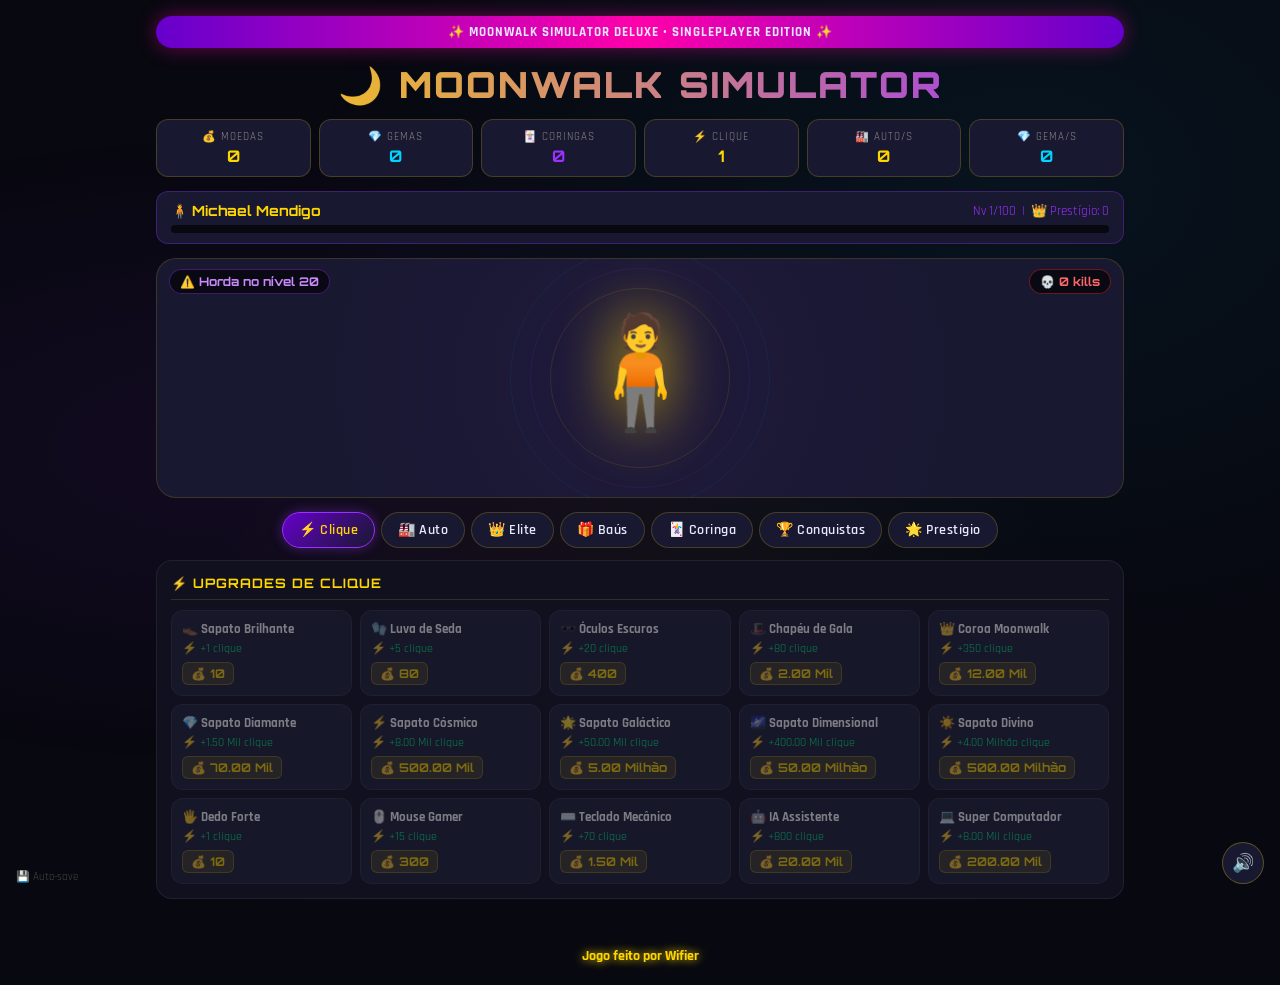
<file: moonwalk_deluxe (2).html>
<!DOCTYPE html>
<html lang="pt-BR">
<head>
<meta charset="UTF-8">
<meta name="viewport" content="width=device-width, initial-scale=1.0">
<title>🌙 Moonwalk Simulator Deluxe</title>
<style>
@import url('https://fonts.googleapis.com/css2?family=Orbitron:wght@400;700;900&family=Rajdhani:wght@400;600;700&display=swap');

:root {
  --gold: #ffd700;
  --gold2: #ffaa00;
  --purple: #9b30ff;
  --purple2: #6600cc;
  --blue: #00d4ff;
  --blue2: #0088cc;
  --dark: #080810;
  --dark2: #10101e;
  --dark3: #181830;
  --dark4: #20203a;
  --text: #e8e8ff;
  --green: #00ff88;
  --pink: #ff00aa;
}

* { margin:0; padding:0; box-sizing:border-box; }

body {
  background: var(--dark);
  color: var(--text);
  font-family: 'Rajdhani', Arial, sans-serif;
  min-height: 100vh;
  overflow-x: hidden;
  user-select: none;
}

/* STARS BACKGROUND */
body::before {
  content: '';
  position: fixed;
  inset: 0;
  background:
    radial-gradient(ellipse at 20% 50%, rgba(155,48,255,0.08) 0%, transparent 50%),
    radial-gradient(ellipse at 80% 20%, rgba(0,212,255,0.06) 0%, transparent 50%),
    radial-gradient(ellipse at 50% 80%, rgba(255,215,0,0.04) 0%, transparent 50%);
  pointer-events: none;
  z-index: 0;
}

.container {
  position: relative;
  z-index: 1;
  max-width: 1000px;
  margin: 0 auto;
  padding: 16px;
}

/* TITLE */
.game-title {
  font-family: 'Orbitron', sans-serif;
  font-size: clamp(20px, 5vw, 36px);
  font-weight: 900;
  text-align: center;
  background: linear-gradient(90deg, var(--gold), var(--purple), var(--blue), var(--gold));
  background-size: 300% 100%;
  -webkit-background-clip: text;
  -webkit-text-fill-color: transparent;
  background-clip: text;
  animation: titleShine 4s linear infinite;
  margin-bottom: 12px;
  text-shadow: none;
  letter-spacing: 2px;
}
@keyframes titleShine {
  0%{background-position:0% 50%}
  100%{background-position:300% 50%}
}

/* BANNER */
.banner {
  text-align: center;
  padding: 8px 16px;
  background: linear-gradient(90deg, var(--purple2), var(--pink), var(--purple2));
  border-radius: 30px;
  font-size: 13px;
  font-weight: 700;
  letter-spacing: 1px;
  margin-bottom: 14px;
  box-shadow: 0 0 20px rgba(255,0,170,0.4);
}

/* STATS BAR */
.stats-bar {
  display: grid;
  grid-template-columns: repeat(auto-fit, minmax(140px, 1fr));
  gap: 8px;
  margin-bottom: 14px;
}
.stat-card {
  background: var(--dark3);
  border: 1px solid rgba(255,215,0,0.2);
  border-radius: 12px;
  padding: 10px 12px;
  text-align: center;
  transition: border-color 0.3s;
}
.stat-card:hover { border-color: var(--gold); }
.stat-label {
  font-size: 11px;
  color: #888;
  text-transform: uppercase;
  letter-spacing: 1px;
}
.stat-value {
  font-family: 'Orbitron', sans-serif;
  font-size: 16px;
  font-weight: 700;
  color: var(--gold);
  margin-top: 2px;
}
.stat-value.gems { color: var(--blue); }
.stat-value.jokers { color: var(--purple); }
.stat-value.prestige { color: var(--pink); }

/* LEVEL BAR */
.level-section {
  background: var(--dark3);
  border: 1px solid rgba(155,48,255,0.3);
  border-radius: 12px;
  padding: 10px 14px;
  margin-bottom: 14px;
}
.level-header {
  display: flex;
  justify-content: space-between;
  align-items: center;
  margin-bottom: 6px;
}
.level-name {
  font-family: 'Orbitron', sans-serif;
  font-size: 14px;
  color: var(--gold);
  font-weight: 700;
}
.level-num {
  font-size: 13px;
  color: var(--purple);
}
.level-bar-bg {
  background: var(--dark);
  border-radius: 6px;
  height: 8px;
  overflow: hidden;
}
.level-bar-fill {
  height: 100%;
  background: linear-gradient(90deg, var(--purple), var(--gold));
  border-radius: 6px;
  transition: width 0.5s ease;
  box-shadow: 0 0 8px var(--purple);
}

/* GAME AREA */
.game-area {
  position: relative;
  background: var(--dark3);
  border: 1px solid rgba(255,215,0,0.15);
  border-radius: 20px;
  height: 240px;
  display: flex;
  justify-content: center;
  align-items: center;
  margin-bottom: 14px;
  overflow: hidden;
}
.game-area::before {
  content: '';
  position: absolute;
  inset: 0;
  background: radial-gradient(circle at center, rgba(155,48,255,0.06) 0%, transparent 70%);
  pointer-events: none;
}

#michael {
  font-size: 110px;
  cursor: pointer;
  animation: michaelFloat 3s ease-in-out infinite;
  filter: drop-shadow(0 0 30px rgba(255,215,0,0.8));
  transition: transform 0.1s;
  position: relative;
  z-index: 2;
}
#michael:hover { filter: drop-shadow(0 0 50px gold); }
#michael:active { transform: scale(0.88) !important; }
@keyframes michaelFloat {
  0%,100% { transform: translateY(0) scale(1); }
  50% { transform: translateY(-12px) scale(1.04); }
}

.particle-ring {
  position: absolute;
  width: 180px; height: 180px;
  border-radius: 50%;
  border: 1px solid rgba(255,215,0,0.1);
  animation: ringPulse 3s ease-in-out infinite;
}
.particle-ring:nth-child(2) { width:220px; height:220px; animation-delay:0.5s; border-color: rgba(155,48,255,0.1); }
.particle-ring:nth-child(3) { width:260px; height:260px; animation-delay:1s; border-color: rgba(0,212,255,0.06); }
@keyframes ringPulse {
  0%,100% { transform: scale(1); opacity:0.5; }
  50% { transform: scale(1.05); opacity:1; }
}

#dancers {
  position: absolute;
  inset: 0;
  pointer-events: none;
}
.dancer {
  position: absolute;
  animation: dancerBounce 2.5s ease-in-out infinite;
  pointer-events: none;
}
@keyframes dancerBounce {
  0%,100% { transform: translateY(0); }
  50% { transform: translateY(-14px); }
}

/* NAV TABS */
.nav-tabs {
  display: flex;
  gap: 6px;
  margin-bottom: 12px;
  flex-wrap: wrap;
  justify-content: center;
}
.nav-tab {
  background: var(--dark3);
  border: 1px solid rgba(255,215,0,0.2);
  color: var(--text);
  padding: 8px 16px;
  border-radius: 20px;
  cursor: pointer;
  font-family: 'Rajdhani', sans-serif;
  font-size: 14px;
  font-weight: 600;
  transition: all 0.2s;
  letter-spacing: 0.5px;
}
.nav-tab:hover { border-color: var(--gold); color: var(--gold); }
.nav-tab.active {
  background: linear-gradient(135deg, var(--purple2), var(--dark3));
  border-color: var(--purple);
  color: var(--gold);
  box-shadow: 0 0 12px rgba(155,48,255,0.4);
}

/* SHOP PANELS */
.panel {
  display: none;
  animation: panelIn 0.3s ease;
}
.panel.active { display: block; }
@keyframes panelIn {
  from { opacity:0; transform: translateY(8px); }
  to   { opacity:1; transform: none; }
}

.shop-section {
  background: var(--dark2);
  border: 1px solid rgba(255,255,255,0.07);
  border-radius: 16px;
  padding: 14px;
  margin-bottom: 12px;
}
.shop-section h3 {
  color: var(--gold);
  font-family: 'Orbitron', sans-serif;
  font-size: 13px;
  letter-spacing: 1px;
  margin-bottom: 10px;
  padding-bottom: 8px;
  border-bottom: 1px solid rgba(255,215,0,0.15);
}

.items-grid {
  display: grid;
  grid-template-columns: repeat(auto-fill, minmax(180px, 1fr));
  gap: 8px;
}

.shop-item {
  background: var(--dark4);
  border: 1px solid rgba(255,255,255,0.08);
  border-radius: 12px;
  padding: 10px;
  cursor: pointer;
  transition: all 0.2s;
  text-align: left;
  color: var(--text);
  font-family: 'Rajdhani', sans-serif;
  width: 100%;
}
.shop-item:hover {
  border-color: var(--gold);
  background: rgba(255,215,0,0.06);
  transform: translateY(-2px);
  box-shadow: 0 4px 12px rgba(255,215,0,0.15);
}
.shop-item:active { transform: scale(0.97); }
.shop-item.cant-afford {
  opacity: 0.45;
  cursor: not-allowed;
}
.shop-item.cant-afford:hover {
  transform: none;
  border-color: rgba(255,255,255,0.08);
  background: var(--dark4);
  box-shadow: none;
}
.item-name {
  font-size: 13px;
  font-weight: 700;
  color: white;
  margin-bottom: 4px;
}
.item-bonus {
  font-size: 12px;
  color: var(--green);
  margin-bottom: 6px;
}
.item-price {
  font-family: 'Orbitron', sans-serif;
  font-size: 12px;
  font-weight: 700;
  padding: 3px 8px;
  border-radius: 6px;
  display: inline-block;
}
.item-price.gold-price { background: rgba(255,215,0,0.15); color: var(--gold); border: 1px solid rgba(255,215,0,0.3); }
.item-price.gem-price  { background: rgba(0,212,255,0.15);  color: var(--blue); border: 1px solid rgba(0,212,255,0.3); }

/* BOX ITEMS */
.box-item {
  border-color: rgba(0,212,255,0.2) !important;
}
.box-item:hover {
  border-color: var(--blue) !important;
  box-shadow: 0 4px 16px rgba(0,212,255,0.2) !important;
}

/* JOKER BUTTON */
.joker-section {
  background: linear-gradient(135deg, rgba(155,48,255,0.15), rgba(0,212,255,0.1));
  border: 1px solid var(--purple);
  border-radius: 16px;
  padding: 16px;
  text-align: center;
  margin-bottom: 12px;
}
.joker-count {
  font-family: 'Orbitron', sans-serif;
  font-size: 28px;
  color: var(--purple);
  margin-bottom: 8px;
  text-shadow: 0 0 20px var(--purple);
}
.joker-desc {
  font-size: 13px;
  color: #aaa;
  margin-bottom: 12px;
}
.btn-joker {
  background: linear-gradient(135deg, var(--purple2), #330066);
  border: 2px solid var(--purple);
  color: white;
  padding: 12px 32px;
  border-radius: 30px;
  font-family: 'Orbitron', sans-serif;
  font-size: 14px;
  font-weight: 700;
  cursor: pointer;
  transition: all 0.2s;
  box-shadow: 0 0 20px rgba(155,48,255,0.4);
  letter-spacing: 1px;
}
.btn-joker:hover {
  transform: scale(1.05);
  box-shadow: 0 0 30px rgba(155,48,255,0.7);
}

/* ACHIEVEMENTS */
.achievements-grid {
  display: grid;
  grid-template-columns: repeat(auto-fill, minmax(200px, 1fr));
  gap: 8px;
}
.achievement-card {
  background: var(--dark3);
  border: 1px solid rgba(255,215,0,0.25);
  border-radius: 10px;
  padding: 10px 12px;
  font-size: 13px;
  display: flex;
  align-items: center;
  gap: 8px;
}
.achievement-card.exclusive {
  border-color: var(--purple);
  background: rgba(155,48,255,0.1);
  box-shadow: 0 0 10px rgba(155,48,255,0.2);
}
.achievement-card.locked {
  opacity: 0.3;
  border-color: rgba(255,255,255,0.1);
}

/* POPUP */
.popup {
  position: fixed;
  top: 20px;
  right: 20px;
  background: var(--dark3);
  border: 2px solid var(--gold);
  border-radius: 14px;
  padding: 12px 18px;
  font-weight: 700;
  font-size: 14px;
  animation: popupSlide 3s forwards;
  z-index: 99999;
  max-width: 280px;
  box-shadow: 0 0 20px rgba(255,215,0,0.3);
  pointer-events: none;
}
.popup.gem { border-color: var(--blue); box-shadow: 0 0 20px rgba(0,212,255,0.3); }
.popup.achievement { border-color: var(--purple); box-shadow: 0 0 20px rgba(155,48,255,0.4); }
@keyframes popupSlide {
  0%   { opacity:0; transform: translateX(60px); }
  12%  { opacity:1; transform: translateX(0); }
  80%  { opacity:1; }
  100% { opacity:0; transform: translateX(60px); }
}

/* FLOATING MONEY */
.float-money {
  position: fixed;
  font-size: 18px;
  font-weight: 700;
  color: var(--gold);
  pointer-events: none;
  animation: floatUp 1s forwards;
  z-index: 9999;
  text-shadow: 0 0 8px rgba(255,215,0,0.8);
}
@keyframes floatUp {
  0%   { opacity:1; transform: translateY(0) scale(1); }
  100% { opacity:0; transform: translateY(-70px) scale(0.8); }
}

/* EVENT BANNER */
.event-banner {
  position: fixed;
  top: 50%;
  left: 50%;
  transform: translate(-50%,-50%) scale(0.5);
  background: linear-gradient(135deg, #1a0033, #000820);
  border: 3px solid var(--gold);
  border-radius: 20px;
  padding: 24px 40px;
  text-align: center;
  z-index: 100000;
  animation: eventPop 4s forwards;
  pointer-events: none;
  box-shadow: 0 0 60px rgba(255,215,0,0.5);
}
.event-banner .ev-emoji { font-size: 60px; }
.event-banner .ev-title { font-family: 'Orbitron', sans-serif; font-size: 20px; color: var(--gold); margin: 8px 0; }
.event-banner .ev-sub { font-size: 14px; color: #aaa; }
@keyframes eventPop {
  0%   { transform:translate(-50%,-50%) scale(0.5); opacity:0; }
  10%  { transform:translate(-50%,-50%) scale(1.05); opacity:1; }
  15%  { transform:translate(-50%,-50%) scale(1); }
  80%  { transform:translate(-50%,-50%) scale(1); opacity:1; }
  100% { transform:translate(-50%,-50%) scale(0.8); opacity:0; }
}

/* PRESTIGE BUTTON */
.btn-prestige {
  background: linear-gradient(135deg, #330033, #000820);
  border: 2px solid var(--pink);
  color: var(--pink);
  padding: 12px 28px;
  border-radius: 30px;
  font-family: 'Orbitron', sans-serif;
  font-size: 13px;
  font-weight: 700;
  cursor: pointer;
  transition: all 0.2s;
  letter-spacing: 1px;
  margin: 8px 4px;
}
.btn-prestige:hover {
  box-shadow: 0 0 20px rgba(255,0,170,0.5);
  transform: scale(1.04);
}

/* ADMIN BTN */
.admin-hint {
  text-align: center;
  font-size: 11px;
  color: #333;
  margin-top: 20px;
  cursor: default;
}

/* FOOTER */
footer {
  text-align: center;
  padding: 20px;
  color: var(--gold);
  font-weight: 700;
  font-size: 14px;
  text-shadow: 0 0 10px var(--gold);
  animation: footerGlow 3s infinite alternate;
}
@keyframes footerGlow { from{opacity:0.6} to{opacity:1} }

/* SCROLLBAR */
::-webkit-scrollbar { width: 6px; }
::-webkit-scrollbar-thumb { background: #333; border-radius: 6px; }

/* ENEMIES */
.enemy {
  position: absolute;
  font-size: 36px;
  cursor: pointer;
  z-index: 5;
  transition: filter 0.1s;
  user-select: none;
  filter: drop-shadow(0 0 8px rgba(255,50,50,0.8));
}
.enemy:hover { filter: drop-shadow(0 0 16px #ff4444) brightness(1.3); }
.enemy:active { transform: scale(0.85); }

.enemy-hp-bar {
  position: absolute;
  bottom: -10px;
  left: 50%;
  transform: translateX(-50%);
  width: 50px;
  height: 5px;
  background: #300;
  border-radius: 3px;
  overflow: hidden;
  pointer-events: none;
}
.enemy-hp-fill {
  height: 100%;
  background: linear-gradient(90deg, #ff2200, #ff6600);
  border-radius: 3px;
  transition: width 0.15s;
}

.boss .enemy-hp-bar { width: 80px; height: 8px; bottom: -14px; }
.boss .enemy-hp-fill { background: linear-gradient(90deg, #9b30ff, #ff00aa); }
.boss { filter: drop-shadow(0 0 20px rgba(155,48,255,0.9)) drop-shadow(0 0 40px rgba(255,0,170,0.5)) !important; }
.boss:hover { filter: drop-shadow(0 0 30px #9b30ff) brightness(1.2) !important; }

.enemy-dmg {
  position: absolute;
  font-size: 14px;
  font-weight: 700;
  color: #ff4444;
  pointer-events: none;
  animation: floatUp 0.7s forwards;
  z-index: 10;
  text-shadow: 0 0 6px rgba(255,0,0,0.8);
  font-family: 'Orbitron', sans-serif;
}

.boss-warning {
  position: absolute;
  inset: 0;
  display: flex;
  align-items: center;
  justify-content: center;
  flex-direction: column;
  background: rgba(0,0,0,0.75);
  z-index: 20;
  border-radius: 20px;
  animation: bossWarnFade 2.5s forwards;
  pointer-events: none;
}
.boss-warning-text {
  font-family: 'Orbitron', sans-serif;
  font-size: 26px;
  font-weight: 900;
  color: #ff00aa;
  text-shadow: 0 0 30px #ff00aa, 0 0 60px #9b30ff;
  animation: bossTextPulse 0.4s ease-in-out infinite alternate;
}
.boss-warning-sub {
  font-size: 14px;
  color: #aaa;
  margin-top: 8px;
}
@keyframes bossWarnFade {
  0%   { opacity:0; }
  10%  { opacity:1; }
  80%  { opacity:1; }
  100% { opacity:0; }
}
@keyframes bossTextPulse {
  from { transform: scale(1); }
  to   { transform: scale(1.06); }
}

.steal-flash {
  position: absolute;
  inset: 0;
  background: rgba(255,0,0,0.25);
  border-radius: 20px;
  pointer-events: none;
  animation: stealFlashAnim 0.3s forwards;
  z-index: 15;
}
@keyframes stealFlashAnim {
  0%   { opacity:1; }
  100% { opacity:0; }
}

.enemy-kill-burst {
  position: absolute;
  font-size: 28px;
  pointer-events: none;
  animation: killBurst 0.8s forwards;
  z-index: 12;
}
@keyframes killBurst {
  0%   { opacity:1; transform: scale(0.5); }
  40%  { opacity:1; transform: scale(1.4); }
  100% { opacity:0; transform: scale(2) translateY(-30px); }
}

/* KILL COUNT BADGE */
#killBadge {
  position: absolute;
  top: 10px;
  right: 12px;
  background: rgba(0,0,0,0.6);
  border: 1px solid rgba(255,50,50,0.4);
  border-radius: 20px;
  padding: 4px 10px;
  font-size: 12px;
  color: #ff6666;
  font-family: 'Orbitron', sans-serif;
  font-weight: 700;
  z-index: 6;
  pointer-events: none;
}
#bossCounter {
  position: absolute;
  top: 10px;
  left: 12px;
  background: rgba(0,0,0,0.6);
  border: 1px solid rgba(155,48,255,0.4);
  border-radius: 20px;
  padding: 4px 10px;
  font-size: 12px;
  color: #cc88ff;
  font-family: 'Orbitron', sans-serif;
  font-weight: 700;
  z-index: 6;
  pointer-events: none;
}

/* SOUND BTN */
.sound-btn {
  position: fixed;
  bottom: 16px;
  right: 16px;
  background: var(--dark3);
  border: 1px solid rgba(255,215,0,0.3);
  border-radius: 50%;
  width: 42px; height: 42px;
  font-size: 18px;
  cursor: pointer;
  transition: all 0.2s;
  z-index: 1000;
  display: flex; align-items: center; justify-content: center;
}
.sound-btn:hover { border-color: var(--gold); }

/* SAVE indicator */
.save-dot {
  position: fixed;
  bottom: 16px;
  left: 16px;
  font-size: 11px;
  color: #444;
  z-index: 1000;
}
.save-dot.saving { color: var(--green); }

/* RESPONSIVE */
@media(max-width:600px) {
  .stats-bar { grid-template-columns: repeat(3, 1fr); }
  .items-grid { grid-template-columns: repeat(2, 1fr); }
}
</style>
</head>
<body>

<div class="container">
  <div class="banner">✨ MOONWALK SIMULATOR DELUXE • SINGLEPLAYER EDITION ✨</div>
  <h1 class="game-title">🌙 MOONWALK SIMULATOR</h1>

  <!-- STATS -->
  <div class="stats-bar">
    <div class="stat-card">
      <div class="stat-label">💰 Moedas</div>
      <div class="stat-value" id="statMoney">0</div>
    </div>
    <div class="stat-card">
      <div class="stat-label">💎 Gemas</div>
      <div class="stat-value gems" id="statDiamonds">0</div>
    </div>
    <div class="stat-card">
      <div class="stat-label">🃏 Coringas</div>
      <div class="stat-value jokers" id="statJokers">0</div>
    </div>
    <div class="stat-card">
      <div class="stat-label">⚡ Clique</div>
      <div class="stat-value" id="statClick">1</div>
    </div>
    <div class="stat-card">
      <div class="stat-label">🏭 Auto/s</div>
      <div class="stat-value" id="statAuto">0</div>
    </div>
    <div class="stat-card">
      <div class="stat-label">💎 Gema/s</div>
      <div class="stat-value gems" id="statGemAuto">0</div>
    </div>
  </div>

  <!-- LEVEL -->
  <div class="level-section">
    <div class="level-header">
      <span class="level-name" id="levelName">⭐ Michael Mendigo</span>
      <span class="level-num">Nv <span id="levelNum">1</span>/100 &nbsp;|&nbsp; 👑 Prestígio: <span id="prestigeCount">0</span></span>
    </div>
    <div class="level-bar-bg">
      <div class="level-bar-fill" id="levelBar" style="width:0%"></div>
    </div>
  </div>

  <!-- GAME AREA -->
  <div class="game-area" id="gameArea">
    <div class="particle-ring"></div>
    <div class="particle-ring"></div>
    <div class="particle-ring"></div>
    <div id="dancers"></div>
    <div id="michael">🧍</div>
    <div id="killBadge">💀 0 kills</div>
    <div id="bossCounter">⚠️ Horda no nível 20</div>
  </div>

  <!-- NAV TABS -->
  <div class="nav-tabs">
    <button class="nav-tab active" onclick="setTab('click')">⚡ Clique</button>
    <button class="nav-tab" onclick="setTab('auto')">🏭 Auto</button>
    <button class="nav-tab" onclick="setTab('elite')">👑 Elite</button>
    <button class="nav-tab" onclick="setTab('caixas')">🎁 Baús</button>
    <button class="nav-tab" onclick="setTab('joker')">🃏 Coringa</button>
    <button class="nav-tab" onclick="setTab('achievements')">🏆 Conquistas</button>
    <button class="nav-tab" onclick="setTab('prestige')">🌟 Prestígio</button>
  </div>

  <!-- PANEL: CLICK -->
  <div class="panel active" id="panel-click">
    <div class="shop-section">
      <h3>⚡ UPGRADES DE CLIQUE</h3>
      <div class="items-grid" id="shopClick"></div>
    </div>
  </div>

  <!-- PANEL: AUTO -->
  <div class="panel" id="panel-auto">
    <div class="shop-section">
      <h3>🏭 AUTOMAÇÃO (Produção Passiva)</h3>
      <div class="items-grid" id="shopAuto"></div>
    </div>
    <div class="shop-section">
      <h3>⛏️ MINAS DE GEMA</h3>
      <div class="items-grid" id="shopMines"></div>
    </div>
  </div>

  <!-- PANEL: ELITE -->
  <div class="panel" id="panel-elite">
    <div class="shop-section">
      <h3>👑 UPGRADES ELITE (Requerem Gemas)</h3>
      <div class="items-grid" id="shopElite"></div>
    </div>
  </div>

  <!-- PANEL: CAIXAS -->
  <div class="panel" id="panel-caixas">
    <div class="shop-section">
      <h3>🎁 BAÚS — Compre com 💎 Gemas</h3>
      <p style="font-size:12px;color:#888;margin-bottom:10px;">Cada baú tem 1% de chance de dar um Coringa! Baús custam <b style="color:var(--blue)">Gemas</b>.</p>
      <div class="items-grid" id="shopCaixas"></div>
    </div>
  </div>

  <!-- PANEL: JOKER -->
  <div class="panel" id="panel-joker">
    <div class="joker-section">
      <div class="joker-count">🃏 <span id="jokerCount">0</span> Coringas</div>
      <div class="joker-desc">Cada Coringa dá 50% de chance: <b style="color:var(--gold)">+10 Bilhões de Moedas</b> ou <b style="color:var(--blue)">+10 Bilhões de Gemas</b></div>
      <button class="btn-joker" onclick="useJoker()">🃏 USAR CORINGA</button>
    </div>
    <div class="shop-section" style="margin-top:0">
      <h3>🎰 COMPRAR CORINGA (💎 Gemas)</h3>
      <div class="items-grid" id="shopJoker"></div>
    </div>
  </div>

  <!-- PANEL: ACHIEVEMENTS -->
  <div class="panel" id="panel-achievements">
    <div class="shop-section">
      <h3>🏆 CONQUISTAS (<span id="achCount">0</span>/50 desbloqueadas)</h3>
      <div class="achievements-grid" id="achievementsGrid"></div>
    </div>
  </div>

  <!-- PANEL: PRESTIGE -->
  <div class="panel" id="panel-prestige">
    <div class="shop-section">
      <h3>🌟 PRESTÍGIO</h3>
      <p style="margin-bottom:10px;font-size:14px;color:#aaa;">Resetar o progresso para ganhar bônus permanentes de clique.<br>Requer: <b style="color:var(--gold)">1 Bilhão</b> de moedas no total ganho.</p>
      <p style="font-size:13px;color:#888;margin-bottom:14px;">Total Ganho: <b style="color:var(--gold)" id="totalMoneyDisplay">0</b></p>
      <button class="btn-prestige" onclick="prestige()">🌟 FAZER PRESTÍGIO</button>
      <br>
      <p style="font-size:13px;color:var(--pink);margin-top:10px;">Bônus acumulado de prestígio: +<span id="prestigeBonus">0</span> por clique (permanente)</p>
    </div>
  </div>

</div><!-- /container -->

<div class="save-dot" id="saveDot">💾 Auto-save</div>
<button class="sound-btn" id="soundBtn" title="Som">🔊</button>
<footer id="credits">Jogo feito por Wifier</footer>

<script>
// =============================================
// MOONWALK SIMULATOR DELUXE — ENGINE
// =============================================

// --- STATE ---
let money = 0;
let diamonds = 0;
let jokers = 0;
let clickPower = 1;       // começa em 1
let autoPower = 0;
let gemPower = 0;
let totalMoneyEarned = 0;
let prestigeCount = 0;
let prestigeBonus = 0;    // bônus permanente de clique
let soundOn = true;
let unlockedAchs = new Set();
let currentTab = 'click';

// --- LEVELS (100 levels) ---
const LEVELS = [
  [0,         "🧍", "Michael Mendigo"],
  [100,       "🚶", "Michael Quebrado"],
  [500,       "🕴️", "Michael Trabalhador"],
  [2000,      "🎵", "Michael Entregador"],
  [8000,      "🎤", "Michael Vendedor"],
  [25000,     "🎶", "Michael Cantor"],
  [80000,     "🧤", "Michael da Luva"],
  [250000,    "🕺", "Michael Dançarino"],
  [800000,    "🎸", "Michael Músico"],
  [2.5e6,     "🌟", "Michael Estrela"],
  [8e6,       "🎩", "Michael Famoso"],
  [25e6,      "💰", "Michael Rico"],
  [80e6,      "👑", "Michael Rei"],
  [250e6,     "💎", "Michael Diamante"],
  [800e6,     "🔥", "Michael Lendário"],
  [2.5e9,     "⚡", "Michael Elétrico"],
  [8e9,       "🌌", "Michael Cósmico"],
  [25e9,      "🚀", "Michael Intergaláctico"],
  [80e9,      "🧠", "Michael Quântico"],
  [250e9,     "⚛️", "Michael Multiversal"],
  [800e9,     "🔮", "Michael Arcano"],
  [2.5e12,    "😇", "Michael Divino"],
  [8e12,      "🐉", "Michael Dragão"],
  [25e12,     "🌋", "Michael Apocalipse"],
  [80e12,     "😈", "Michael Supremo"],
  [250e12,    "👁️", "Michael Observador"],
  [800e12,    "♾️", "Michael Infinito"],
  [2.5e15,    "🌌", "Michael Deus"],
  [8e15,      "💀", "Michael Final"],
  [25e15,     "✨", "Michael Transcendente"],
  [80e15,     "🌠", "Michael Estelar"],
  [250e15,    "🌞", "Michael Solar"],
  [800e15,    "🌊", "Michael Oceânico"],
  [2.5e18,    "⚔️", "Michael Guerreiro"],
  [8e18,      "🏆", "Michael Campeão"],
  [25e18,     "👹", "Michael Demônio"],
  [80e18,     "🦋", "Michael Renascido"],
  [250e18,    "🔱", "Michael Tritão"],
  [800e18,    "🌀", "Michael Espiral"],
  [2.5e21,    "🎭", "Michael Teatral"],
  [8e21,      "🦅", "Michael Águia"],
  [25e21,     "🔯", "Michael Místico"],
  [80e21,     "🌙", "Michael Lunar"],
  [250e21,    "☄️", "Michael Cometa"],
  [800e21,    "🛸", "Michael Alien"],
  [2.5e24,    "💫", "Michael Nebuloso"],
  [8e24,      "🌈", "Michael Prisma"],
  [25e24,     "🎆", "Michael Explosivo"],
  [80e24,     "👻", "Michael Fantasma"],
  [250e24,    "🦊", "Michael Astuto"],
  [800e24,    "🐺", "Michael Lobo"],
  [2.5e27,    "🦁", "Michael Leão"],
  [8e27,      "🐲", "Michael Dragão Negro"],
  [25e27,     "🌍", "Michael Terrestre"],
  [80e27,     "🌌", "Michael Galáxia"],
  [250e27,    "⭐", "Michael Estelar+"],
  [800e27,    "🌟", "Michael Supernova"],
  [2.5e30,    "💥", "Michael Big Bang"],
  [8e30,      "🔥", "Michael Chamas Eternas"],
  [25e30,     "❄️", "Michael Gelo Cósmico"],
  [80e30,     "⚡", "Michael Raio Divino"],
  [250e30,    "🌪️", "Michael Tornado"],
  [800e30,    "🌊", "Michael Tsunami"],
  [2.5e33,    "🌋", "Michael Vulcão"],
  [8e33,      "🏔️", "Michael Montanha"],
  [25e33,     "🌿", "Michael Natureza"],
  [80e33,     "🌺", "Michael Flor Eterna"],
  [250e33,    "🍄", "Michael Cogumelo"],
  [800e33,    "🐉", "Michael Wyrm"],
  [2.5e36,    "👑", "Michael Rei Supremo"],
  [8e36,      "💎", "Michael Diamante Perfeito"],
  [25e36,     "🔮", "Michael Oráculo"],
  [80e36,     "🌠", "Michael Estrela Cadente"],
  [250e36,    "✨", "Michael Faísca Divina"],
  [800e36,    "🎇", "Michael Fogos Eternos"],
  [2.5e39,    "🎉", "Michael Celebridade"],
  [8e39,      "🎊", "Michael Carnaval"],
  [25e39,     "🏅", "Michael Medalha"],
  [80e39,     "🥇", "Michael Ouro Puro"],
  [250e39,    "🥈", "Michael Prata"],
  [800e39,    "🥉", "Michael Bronze"],
  [2.5e42,    "🔑", "Michael Chave Mestre"],
  [8e42,      "🗝️", "Michael Segredo"],
  [25e42,     "📜", "Michael Lenda"],
  [80e42,     "📖", "Michael Escritura"],
  [250e42,    "🖊️", "Michael Autor"],
  [800e42,    "🎨", "Michael Artista"],
  [2.5e45,    "🎭", "Michael Ilusionista"],
  [8e45,      "🪄", "Michael Mago"],
  [25e45,     "🧙", "Michael Feiticeiro"],
  [80e45,     "👁️", "Michael Vidente"],
  [250e45,    "🔭", "Michael Astrônomo"],
  [800e45,    "🔬", "Michael Cientista"],
  [2.5e48,    "🧬", "Michael DNA"],
  [8e48,      "⚗️", "Michael Alquimista"],
  [25e48,     "🌌", "Michael Universo"],
  [80e48,     "♾️", "Michael Eterno"],
  [250e48,    "🌀", "Michael Vórtice"],
  [800e48,    "💫", "Michael Singularidade"],
  [2.5e51,    "🌟", "Michael Lenda Viva"],
  [8e51,      "👑", "Michael Rei do Pop"],
  [25e51,     "🌌", "Michael Astral"],
  [80e51,     "🔥", "Michael Fênix"],
  [250e51,    "💎", "Michael Cristal"],
  [800e51,    "🌠", "Michael Estrela Máxima"],
  [2.5e54,    "✨", "Michael Ascendido"],
  [8e54,      "👼", "Michael Anjo"],
  [25e54,     "😇", "Michael Serafim"],
  [80e54,     "🕊️", "Michael Celestial"],
  [250e54,    "☀️", "Michael Sol"],
  [Infinity,  "🌙", "Michael Deus do Moonwalk"],
];

// --- SHOP DATA ---
// CLICK upgrades: preco começa baixo, bonus em cliques extras
const clickUpgrades = [
  { id:"shoe",     nome:"👞 Sapato Brilhante",    preco:10,        bonus:1,       tipo:"click" },
  { id:"glove",    nome:"🧤 Luva de Seda",        preco:80,        bonus:5,       tipo:"click" },
  { id:"glasses",  nome:"🕶️ Óculos Escuros",     preco:400,       bonus:20,      tipo:"click" },
  { id:"hat",      nome:"🎩 Chapéu de Gala",      preco:2000,      bonus:80,      tipo:"click" },
  { id:"crown",    nome:"👑 Coroa Moonwalk",       preco:12000,     bonus:350,     tipo:"click" },
  { id:"dshoe",    nome:"💎 Sapato Diamante",      preco:70000,     bonus:1500,    tipo:"click" },
  { id:"cshoe",    nome:"⚡ Sapato Cósmico",       preco:500000,    bonus:8000,    tipo:"click" },
  { id:"gshoe",    nome:"🌟 Sapato Galáctico",     preco:5e6,       bonus:50000,   tipo:"click" },
  { id:"dshoe2",   nome:"🌌 Sapato Dimensional",   preco:50e6,      bonus:400000,  tipo:"click" },
  { id:"godshoe",  nome:"☀️ Sapato Divino",        preco:500e6,     bonus:4e6,     tipo:"click" },
  { id:"fing",     nome:"🖐️ Dedo Forte",           preco:10,        bonus:1,       tipo:"click" },
  { id:"mgamer",   nome:"🖱️ Mouse Gamer",          preco:300,       bonus:15,      tipo:"click" },
  { id:"mec",      nome:"⌨️ Teclado Mecânico",     preco:1500,      bonus:70,      tipo:"click" },
  { id:"ai",       nome:"🤖 IA Assistente",        preco:20000,     bonus:800,     tipo:"click" },
  { id:"superpc",  nome:"💻 Super Computador",     preco:200000,    bonus:8000,    tipo:"click" },
];

// AUTO upgrades
const autoUpgrades = [
  { id:"dancer",   nome:"🕴️ Dançarino",           preco:100,       bonus:2,       tipo:"auto" },
  { id:"dancer2",  nome:"💃 Dançarina",             preco:600,       bonus:10,      tipo:"auto" },
  { id:"dj",       nome:"🎧 DJ Profissional",       preco:3000,      bonus:50,      tipo:"auto" },
  { id:"prod",     nome:"🎼 Produtor Musical",      preco:15000,     bonus:250,     tipo:"auto" },
  { id:"backing",  nome:"🎤 Backing Vocal",         preco:70000,     bonus:1000,    tipo:"auto" },
  { id:"limo",     nome:"🚘 Limusine",              preco:300000,    bonus:5000,    tipo:"auto" },
  { id:"jet",      nome:"🛩️ Jato Particular",      preco:2e6,       bonus:40000,   tipo:"auto" },
  { id:"rocket",   nome:"🚀 Nave Moonwalk",         preco:20e6,      bonus:400000,  tipo:"auto" },
  { id:"label",    nome:"🏢 Gravadora",             preco:150e6,     bonus:4e6,     tipo:"auto" },
  { id:"tour",     nome:"🌎 Turnê Mundial",         preco:800e6,     bonus:40e6,    tipo:"auto" },
  { id:"corp",     nome:"🏙️ Corporação MWalk",     preco:5e9,       bonus:400e6,   tipo:"auto" },
  { id:"imp",      nome:"🌐 Império Financeiro",    preco:30e9,      bonus:4e9,     tipo:"auto" },
  { id:"galaxy",   nome:"🌌 Galáxia MWalk",         preco:200e9,     bonus:40e9,    tipo:"auto" },
  { id:"universe", nome:"🌀 Universo Moonwalk",      preco:2e12,      bonus:400e9,   tipo:"auto" },
];

// MINE upgrades (gem auto)
const mineUpgrades = [
  { id:"mine1",    nome:"⛏️ Mina Rasa",            preco:1e9,       bonus:1,       tipo:"mine" },
  { id:"mine2",    nome:"🏔️ Mina Industrial",      preco:10e9,      bonus:10,      tipo:"mine" },
  { id:"mine3",    nome:"🌋 Mina Vulcânica",        preco:100e9,     bonus:100,     tipo:"mine" },
  { id:"mine4",    nome:"💎 Mina de Cristal",       preco:2e12,      bonus:1000,    tipo:"mine" },
  { id:"mine5",    nome:"🌌 Mina Dimensional",      preco:50e12,     bonus:10000,   tipo:"mine" },
];

// ELITE upgrades (compra com gemas, dão boost enorme)
const eliteUpgrades = [
  { id:"el1",  nome:"🌟 Boost Lunar",        preco:500,      bonusClick:500,    bonusAuto:100 },
  { id:"el2",  nome:"⚡ Amplificador Neon",   preco:2000,     bonusClick:2000,   bonusAuto:500 },
  { id:"el3",  nome:"💥 Núcleo de Plasma",    preco:8000,     bonusClick:10000,  bonusAuto:2000 },
  { id:"el4",  nome:"🔮 Cristal Arcano",      preco:30000,    bonusClick:50000,  bonusAuto:10000 },
  { id:"el5",  nome:"👑 Trono Dourado",       preco:100000,   bonusClick:250000, bonusAuto:50000 },
  { id:"el6",  nome:"🌌 Singularidade",       preco:500000,   bonusClick:1e6,    bonusAuto:250000 },
  { id:"el7",  nome:"🌠 Hiper Estrela",       preco:2e6,      bonusClick:5e6,    bonusAuto:1e6 },
  { id:"el8",  nome:"♾️ Loop Eterno",          preco:10e6,     bonusClick:25e6,   bonusAuto:5e6 },
];

// CAIXAS — custam GEMAS (valores altos conforme importância)
const boxItems = [
  { id:"bSmall",   nome:"📦 Baú Pequeno",      preco:500,      gainMoney:5e3,      gainGems:0    },
  { id:"bMedium",  nome:"🪙 Baú Médio",        preco:2000,     gainMoney:50e3,     gainGems:0    },
  { id:"bLarge",   nome:"💰 Baú Grande",        preco:8000,     gainMoney:500e3,    gainGems:0    },
  { id:"bHuge",    nome:"💎 Baú Enorme",        preco:30000,    gainMoney:5e6,      gainGems:500  },
  { id:"bRoyal",   nome:"👑 Baú Real",          preco:100000,   gainMoney:50e6,     gainGems:2000 },
  { id:"bCosmic",  nome:"🌌 Baú Cósmico",       preco:400000,   gainMoney:1e9,      gainGems:10000},
  { id:"bGod",     nome:"😇 Baú Divino",        preco:1500000,  gainMoney:20e9,     gainGems:50000},
  { id:"bBapho",   nome:"☠️ Baú Baphomet",      preco:6000000,  gainMoney:1e12,     gainGems:300000},
];

// COMPRAR CORINGA — custa gemas
const jokerShopItems = [
  { id:"jk1", nome:"🃏 Coringa Simples",  preco:50000,  qtd:1  },
  { id:"jk2", nome:"🃏🃏 Pacote Duplo",   preco:90000,  qtd:2  },
  { id:"jk3", nome:"🃏x5 Pacote Elite",   preco:200000, qtd:5  },
  { id:"jk4", nome:"🃏x10 Pacote Lenda",  preco:350000, qtd:10 },
];

// ACHIEVEMENTS
const ACHIEVEMENTS = [
  // Money
  { id:"m1",   name:"🥉 Primeiros Passos",    check:()=>totalMoneyEarned>=100 },
  { id:"m2",   name:"🥈 Mil Moedas",          check:()=>totalMoneyEarned>=1000 },
  { id:"m3",   name:"🥇 Dez Mil",             check:()=>totalMoneyEarned>=10000 },
  { id:"m4",   name:"💰 Cem Mil",             check:()=>totalMoneyEarned>=100000 },
  { id:"m5",   name:"💰 Milionário",          check:()=>totalMoneyEarned>=1e6 },
  { id:"m6",   name:"💰 Bilionário",          check:()=>totalMoneyEarned>=1e9 },
  { id:"m7",   name:"💰 Trilionário",         check:()=>totalMoneyEarned>=1e12 },
  { id:"m8",   name:"💰 Quadrilionário",      check:()=>totalMoneyEarned>=1e15 },
  { id:"m9",   name:"💰 Impensável",          check:()=>totalMoneyEarned>=1e18 },
  { id:"m10",  name:"💰 Infinito",            check:()=>totalMoneyEarned>=1e24 },
  // Click power
  { id:"c1",   name:"⚡ Clique x10",          check:()=>clickPower>=10 },
  { id:"c2",   name:"⚡ Clique x100",         check:()=>clickPower>=100 },
  { id:"c3",   name:"⚡ Clique x1000",        check:()=>clickPower>=1000 },
  { id:"c4",   name:"⚡ Clique x1M",          check:()=>clickPower>=1e6 },
  { id:"c5",   name:"⚡ Clique x1B",          check:()=>clickPower>=1e9 },
  // Auto
  { id:"a1",   name:"🏭 Auto 10/s",           check:()=>autoPower>=10 },
  { id:"a2",   name:"🏭 Auto 1000/s",         check:()=>autoPower>=1000 },
  { id:"a3",   name:"🏭 Auto 1M/s",           check:()=>autoPower>=1e6 },
  { id:"a4",   name:"🏭 Auto 1B/s",           check:()=>autoPower>=1e9 },
  { id:"a5",   name:"🏭 Auto 1T/s",           check:()=>autoPower>=1e12 },
  // Gems
  { id:"g1",   name:"💎 100 Gemas",           check:()=>diamonds>=100 },
  { id:"g2",   name:"💎 10K Gemas",           check:()=>diamonds>=10000 },
  { id:"g3",   name:"💎 1M Gemas",            check:()=>diamonds>=1e6 },
  { id:"g4",   name:"💎 1B Gemas",            check:()=>diamonds>=1e9 },
  { id:"g5",   name:"💎 1T Gemas",            check:()=>diamonds>=1e12 },
  // Jokers
  { id:"j1",   name:"🃏 Primeiro Coringa",    check:()=>jokers>=1 },
  { id:"j2",   name:"🃏 5 Coringas",          check:()=>jokers>=5 },
  { id:"j3",   name:"🃏 20 Coringas",         check:()=>jokers>=20 },
  // Level
  { id:"lv5",  name:"⭐ Nível 5",             check:()=>currentLevel>=5 },
  { id:"lv10", name:"⭐ Nível 10",            check:()=>currentLevel>=10 },
  { id:"lv25", name:"⭐ Nível 25",            check:()=>currentLevel>=25 },
  { id:"lv50", name:"⭐ Nível 50",            check:()=>currentLevel>=50 },
  { id:"lv75", name:"⭐ Nível 75",            check:()=>currentLevel>=75 },
  { id:"lv100",name:"⭐ Nível 100! DEUS",     check:()=>currentLevel>=100 },
  // Prestige
  { id:"p1",   name:"🌟 Primeiro Prestígio",  check:()=>prestigeCount>=1 },
  { id:"p5",   name:"🌟 5 Prestígios",        check:()=>prestigeCount>=5 },
  { id:"p10",  name:"🌟 10 Prestígios",       check:()=>prestigeCount>=10 },
  // Box
  { id:"bx1",  name:"📦 Primeiro Baú",        check:()=>totalBoxesOpened>=1 },
  { id:"bx10", name:"📦 10 Baús",             check:()=>totalBoxesOpened>=10 },
  { id:"bx50", name:"📦 50 Baús",             check:()=>totalBoxesOpened>=50 },
  // Exclusive
  { id:"ex1",  name:"🃏 O Impossível",        exclusive:true, check:()=>false }, // só via findJoker
  { id:"ex2",  name:"💜 Viciado",            exclusive:true, check:()=>totalMoneyEarned>=1e21 },
  { id:"ex3",  name:"🌙 Deus do Moonwalk",   exclusive:true, check:()=>currentLevel>=100 },
];

let totalBoxesOpened = 0;
let currentLevel = 1;

// --- HELPERS ---
function fmt(n) {
  if (!isFinite(n)) return "∞";
  if (n < 0) return "0";
  const suffixes = [
    [1e63,"Vigintillion"],[1e60,"Novemdecillion"],[1e57,"Octodecillion"],
    [1e54,"Septemdecillion"],[1e51,"Sexdecillion"],[1e48,"Quindecillion"],
    [1e45,"Quattuordecillion"],[1e42,"Tredecillion"],[1e39,"Duodecillion"],
    [1e36,"Undecillion"],[1e33,"Decillion"],[1e30,"Nonillion"],
    [1e27,"Octillion"],[1e24,"Septillion"],[1e21,"Sextillion"],
    [1e18,"Quintillion"],[1e15,"Quadrilhão"],[1e12,"Trilhão"],
    [1e9,"Bilhão"],[1e6,"Milhão"],[1e3,"Mil"]
  ];
  for (const [val, name] of suffixes) {
    if (n >= val) return (n/val).toFixed(2) + " " + name;
  }
  return Math.floor(n).toString();
}

function showPopup(text, type='') {
  const p = document.createElement('div');
  p.className = 'popup' + (type ? ' '+type : '');
  p.textContent = text;
  document.body.appendChild(p);
  setTimeout(() => p.remove(), 3100);
}

function spawnFloat(amount) {
  const michael = document.getElementById('michael');
  const r = michael.getBoundingClientRect();
  const d = document.createElement('div');
  d.className = 'float-money';
  d.textContent = '+' + fmt(amount);
  d.style.left = (r.left + r.width/2 - 30 + (Math.random()-0.5)*60) + 'px';
  d.style.top  = (r.top + 20) + 'px';
  document.body.appendChild(d);
  setTimeout(() => d.remove(), 1000);
}

function addDancer() {
  const d = document.createElement('div');
  d.className = 'dancer';
  d.textContent = ['🕴️','💃','🕺'][Math.floor(Math.random()*3)];
  d.style.left = Math.random()*90+'%';
  d.style.top  = Math.random()*80+'%';
  d.style.fontSize = (30+Math.random()*35)+'px';
  d.style.animationDuration = (2+Math.random()*2.5)+'s';
  document.getElementById('dancers').appendChild(d);
  // limit dancers
  const dancers = document.getElementById('dancers');
  while(dancers.children.length > 80) dancers.removeChild(dancers.firstChild);
}

function showEvent(emoji, title, sub) {
  const ev = document.createElement('div');
  ev.className = 'event-banner';
  ev.innerHTML = `<div class="ev-emoji">${emoji}</div><div class="ev-title">${title}</div><div class="ev-sub">${sub}</div>`;
  document.body.appendChild(ev);
  setTimeout(() => ev.remove(), 4200);
}

// --- UPDATE UI ---
function updateUI() {
  document.getElementById('statMoney').textContent    = fmt(money);
  document.getElementById('statDiamonds').textContent = fmt(diamonds);
  document.getElementById('statJokers').textContent   = jokers;
  document.getElementById('statClick').textContent    = fmt(clickPower);
  document.getElementById('statAuto').textContent     = fmt(autoPower);
  document.getElementById('statGemAuto').textContent  = fmt(gemPower);
  document.getElementById('jokerCount').textContent   = jokers;
  document.getElementById('prestigeCount').textContent = prestigeCount;
  document.getElementById('totalMoneyDisplay').textContent = fmt(totalMoneyEarned);
  document.getElementById('prestigeBonus').textContent = fmt(prestigeBonus);

  // Level
  let lvlData = LEVELS[0];
  let nextData = LEVELS[1];
  let lvlIdx = 0;
  for (let i = 0; i < LEVELS.length; i++) {
    if (totalMoneyEarned >= LEVELS[i][0]) {
      lvlData = LEVELS[i];
      lvlIdx = i;
      nextData = LEVELS[i+1] || null;
    }
  }
  currentLevel = Math.min(100, lvlIdx + 1);
  document.getElementById('levelName').textContent = lvlData[1] + ' ' + lvlData[2];
  document.getElementById('levelNum').textContent  = currentLevel;
  document.getElementById('michael').textContent   = lvlData[1];

  // Level bar
  let pct = 0;
  if (nextData && nextData[0] !== Infinity) {
    const progress = totalMoneyEarned - lvlData[0];
    const needed   = nextData[0] - lvlData[0];
    pct = Math.min(100, (progress/needed)*100);
  } else {
    pct = 100;
  }
  document.getElementById('levelBar').style.width = pct + '%';

  // Update shop affordability
  updateShopAffordability();
  // Check achievements
  checkAchievements();
}

function updateShopAffordability() {
  document.querySelectorAll('.shop-item').forEach(btn => {
    const cost  = parseFloat(btn.dataset.cost  || 0);
    const ctype = btn.dataset.ctype || 'money';
    const wallet = ctype === 'gems' ? diamonds : money;
    if (wallet < cost) btn.classList.add('cant-afford');
    else               btn.classList.remove('cant-afford');
  });
}

// --- SHOP RENDER ---
function renderShops() {
  renderClickShop();
  renderAutoShop();
  renderEliteShop();
  renderCaixasShop();
  renderJokerShop();
}

function makeItemBtn(item, onClick) {
  const btn = document.createElement('button');
  btn.className = 'shop-item';
  btn.dataset.cost  = item._cost;
  btn.dataset.ctype = item._ctype || 'money';
  btn.innerHTML = `
    <div class="item-name">${item.nome}</div>
    <div class="item-bonus">${item._bonusText}</div>
    <div class="item-price ${item._ctype==='gems'?'gem-price':'gold-price'}">${item._ctype==='gems'?'💎':'💰'} ${fmt(item._cost)}</div>
  `;
  btn.onclick = onClick;
  return btn;
}

function renderClickShop() {
  const el = document.getElementById('shopClick');
  el.innerHTML = '';
  clickUpgrades.forEach(item => {
    item._cost      = item.preco;
    item._ctype     = 'money';
    item._bonusText = `⚡ +${fmt(item.bonus)} clique`;
    const btn = makeItemBtn(item, () => buyClickUpgrade(item));
    el.appendChild(btn);
  });
}

function renderAutoShop() {
  const elAuto  = document.getElementById('shopAuto');
  const elMines = document.getElementById('shopMines');
  elAuto.innerHTML  = '';
  elMines.innerHTML = '';
  autoUpgrades.forEach(item => {
    item._cost      = item.preco;
    item._ctype     = 'money';
    item._bonusText = `🏭 +${fmt(item.bonus)}/s`;
    const btn = makeItemBtn(item, () => buyAutoUpgrade(item));
    elAuto.appendChild(btn);
  });
  mineUpgrades.forEach(item => {
    item._cost      = item.preco;
    item._ctype     = 'money';
    item._bonusText = `💎 +${fmt(item.bonus)} gema/s`;
    const btn = makeItemBtn(item, () => buyMineUpgrade(item));
    elMines.appendChild(btn);
  });
}

function renderEliteShop() {
  const el = document.getElementById('shopElite');
  el.innerHTML = '';
  eliteUpgrades.forEach(item => {
    item._cost      = item.preco;
    item._ctype     = 'gems';
    item._bonusText = `⚡ +${fmt(item.bonusClick)} clique · 🏭 +${fmt(item.bonusAuto)}/s`;
    const btn = makeItemBtn(item, () => buyEliteUpgrade(item));
    btn.classList.add('box-item');
    el.appendChild(btn);
  });
}

function renderCaixasShop() {
  const el = document.getElementById('shopCaixas');
  el.innerHTML = '';
  boxItems.forEach(item => {
    let bonusTxt = `💰 +${fmt(item.gainMoney)}`;
    if (item.gainGems > 0) bonusTxt += ` · 💎 +${fmt(item.gainGems)}`;
    bonusTxt += ' · 1% Coringa';
    item._cost      = item.preco;
    item._ctype     = 'gems';
    item._bonusText = bonusTxt;
    const btn = makeItemBtn(item, () => buyBox(item));
    btn.classList.add('box-item');
    el.appendChild(btn);
  });
}

function renderJokerShop() {
  const el = document.getElementById('shopJoker');
  el.innerHTML = '';
  jokerShopItems.forEach(item => {
    item._cost      = item.preco;
    item._ctype     = 'gems';
    item._bonusText = `🃏 +${item.qtd} Coringa(s)`;
    const btn = makeItemBtn(item, () => buyJoker(item));
    el.appendChild(btn);
  });
}

// --- PURCHASES ---
function buyClickUpgrade(item) {
  if (money < item.preco) { showPopup('💸 Moedas insuficientes!'); return; }
  money -= item.preco;
  clickPower += item.bonus;
  item.bonus  = Math.floor(item.bonus  * 2.2);
  item.preco  = Math.floor(item.preco  * 1.8);
  showPopup(`⚡ ${item.nome} comprado!`);
  renderClickShop();
  updateUI();
  saveGame();
}

function buyAutoUpgrade(item) {
  if (money < item.preco) { showPopup('💸 Moedas insuficientes!'); return; }
  money -= item.preco;
  autoPower += item.bonus;
  item.bonus  = Math.floor(item.bonus  * 2.2);
  item.preco  = Math.floor(item.preco  * 1.8);
  addDancer();
  showPopup(`🏭 ${item.nome} comprado!`);
  renderAutoShop();
  updateUI();
  saveGame();
}

function buyMineUpgrade(item) {
  if (money < item.preco) { showPopup('💸 Moedas insuficientes!'); return; }
  money -= item.preco;
  gemPower += item.bonus;
  item.bonus  = Math.floor(item.bonus  * 2.2);
  item.preco  = Math.floor(item.preco  * 1.8);
  showPopup(`💎 ${item.nome} comprado!`);
  renderAutoShop();
  updateUI();
  saveGame();
}

function buyEliteUpgrade(item) {
  if (diamonds < item.preco) { showPopup('💎 Gemas insuficientes!', 'gem'); return; }
  diamonds -= item.preco;
  clickPower += item.bonusClick;
  autoPower  += item.bonusAuto;
  item.bonusClick = Math.floor(item.bonusClick * 2);
  item.bonusAuto  = Math.floor(item.bonusAuto  * 2);
  item.preco      = Math.floor(item.preco      * 2.5);
  showPopup(`👑 ${item.nome} ativado!`, 'achievement');
  renderEliteShop();
  updateUI();
  saveGame();
}

function buyBox(item) {
  if (diamonds < item.preco) { showPopup('💎 Gemas insuficientes para abrir este baú!', 'gem'); return; }
  diamonds -= item.preco;
  totalBoxesOpened++;

  // 1% chance coringa
  if (Math.random() < 0.01) {
    jokers++;
    showPopup('🃏 CORINGA ENCONTRADO no Baú!', 'achievement');
    unlockAch('ex1');
    updateUI();
    saveGame();
    return;
  }

  money         += item.gainMoney;
  totalMoneyEarned += item.gainMoney;
  diamonds      += item.gainGems;
  let msg = `📦 +${fmt(item.gainMoney)} moedas`;
  if (item.gainGems > 0) msg += ` +${fmt(item.gainGems)} gemas`;
  showPopup(msg);
  updateUI();
  saveGame();
}

function buyJoker(item) {
  if (diamonds < item.preco) { showPopup('💎 Gemas insuficientes!', 'gem'); return; }
  diamonds -= item.preco;
  jokers += item.qtd;
  showPopup(`🃏 +${item.qtd} Coringa(s)!`);
  updateUI();
  saveGame();
}

function useJoker() {
  if (jokers <= 0) { showPopup('Sem Coringas! Abra baús ou compre.'); return; }
  jokers--;
  if (Math.random() < 0.5) {
    money         += 10e9;
    totalMoneyEarned += 10e9;
    showPopup('🃏 OURO! +10 Bilhões de Moedas!');
  } else {
    diamonds += 10e9;
    showPopup('🃏 GEMAS! +10 Bilhões de Gemas!', 'gem');
  }
  updateUI();
  saveGame();
}

// --- PRESTIGE ---
function prestige() {
  if (totalMoneyEarned < 1e9) {
    showPopup('❌ Precisa de 1 Bilhão de moedas ganhas no total!');
    return;
  }
  const gain = Math.floor(Math.log10(totalMoneyEarned + 1));
  prestigeBonus += gain;
  prestigeCount++;
  money = 0;
  autoPower = 0;
  gemPower = 0;
  totalMoneyEarned = 0;
  clickPower = 1 + prestigeBonus;

  // Reset upgrade prices/bonuses
  clickUpgrades.forEach(u => { u.preco = u._basePreco || u.preco; u.bonus = u._baseBonus || u.bonus; });
  autoUpgrades.forEach( u => { u.preco = u._basePreco || u.preco; u.bonus = u._baseBonus || u.bonus; });
  mineUpgrades.forEach( u => { u.preco = u._basePreco || u.preco; u.bonus = u._baseBonus || u.bonus; });

  showEvent('🌟', 'PRESTÍGIO!', `+${gain} de bônus permanente por clique`);
  renderShops();
  updateUI();
  saveGame();
}

// --- ACHIEVEMENTS ---
function unlockAch(id) {
  if (unlockedAchs.has(id)) return;
  const ach = ACHIEVEMENTS.find(a => a.id === id);
  if (!ach) return;
  unlockedAchs.add(id);
  showPopup('🏆 ' + ach.name, 'achievement');
  renderAchievements();
  saveGame();
}

function checkAchievements() {
  ACHIEVEMENTS.forEach(ach => {
    if (!unlockedAchs.has(ach.id) && !ach.exclusive && ach.check && ach.check()) {
      unlockAch(ach.id);
    }
  });
}

function renderAchievements() {
  const el = document.getElementById('achievementsGrid');
  el.innerHTML = '';
  let count = 0;
  ACHIEVEMENTS.forEach(ach => {
    const unlocked = unlockedAchs.has(ach.id);
    if (unlocked) count++;
    const card = document.createElement('div');
    card.className = 'achievement-card' + (ach.exclusive?' exclusive':'') + (unlocked?'':' locked');
    card.textContent = (unlocked ? '' : '🔒 ') + ach.name;
    el.appendChild(card);
  });
  document.getElementById('achCount').textContent = count;
}

// --- RANDOM EVENTS ---
function triggerRandomEvent() {
  const roll = Math.random();
  if (roll < 0.3) {
    const gain = Math.max(100, money * 0.08);
    money += gain;
    totalMoneyEarned += gain;
    showEvent('💰','Chuva de Dinheiro!','Você ganhou '+fmt(gain)+' moedas!');
    updateUI();
  } else if (roll < 0.55) {
    const gain = Math.max(50, diamonds * 0.05 + 10);
    diamonds += gain;
    showEvent('💎','Tempestade de Gemas!','Você ganhou '+fmt(gain)+' gemas!');
    updateUI();
  } else if (roll < 0.65) {
    jokers++;
    showEvent('🃏','Coringa Selvagem!','Um Coringa caiu do céu!');
    unlockAch('ex1');
    updateUI();
  } else if (roll < 0.75) {
    const mult = 2 + Math.random()*3;
    clickPower = Math.floor(clickPower * mult);
    autoPower  = Math.floor(autoPower  * mult);
    showEvent('👑','Michael Supremo!','Poder multiplicado por '+mult.toFixed(1)+'x por 10s!');
    updateUI();
    setTimeout(()=>{ updateUI(); },10000);
  }
}

// --- TABS ---
function setTab(tab) {
  currentTab = tab;
  document.querySelectorAll('.nav-tab').forEach((b,i) => {
    b.classList.remove('active');
    if (b.getAttribute('onclick') === `setTab('${tab}')`) b.classList.add('active');
  });
  document.querySelectorAll('.panel').forEach(p => p.classList.remove('active'));
  document.getElementById('panel-'+tab).classList.add('active');
  if (tab === 'achievements') renderAchievements();
}

// --- SAVE / LOAD ---
function saveGame() {
  try {
    const data = {
      money, diamonds, jokers, clickPower, autoPower, gemPower,
      totalMoneyEarned, prestigeCount, prestigeBonus, soundOn,
      totalBoxesOpened,
      unlockedAchs: [...unlockedAchs],
      clickUpgrades: clickUpgrades.map(u=>({preco:u.preco,bonus:u.bonus})),
      autoUpgrades:  autoUpgrades .map(u=>({preco:u.preco,bonus:u.bonus})),
      mineUpgrades:  mineUpgrades .map(u=>({preco:u.preco,bonus:u.bonus})),
      eliteUpgrades: eliteUpgrades.map(u=>({preco:u.preco,bonusClick:u.bonusClick,bonusAuto:u.bonusAuto})),
    };
    localStorage.setItem('mwDeluxe', JSON.stringify(data));
    const dot = document.getElementById('saveDot');
    dot.classList.add('saving');
    dot.textContent = '💾 Salvo!';
    setTimeout(()=>{ dot.classList.remove('saving'); dot.textContent='💾 Auto-save'; }, 1500);
  } catch(e) {}
}

function loadGame() {
  try {
    const raw = localStorage.getItem('mwDeluxe');
    if (!raw) return;
    const d = JSON.parse(raw);
    money            = d.money            || 0;
    diamonds         = d.diamonds         || 0;
    jokers           = d.jokers           || 0;
    clickPower       = d.clickPower       || 1;
    autoPower        = d.autoPower        || 0;
    gemPower         = d.gemPower         || 0;
    totalMoneyEarned = d.totalMoneyEarned || 0;
    prestigeCount    = d.prestigeCount    || 0;
    prestigeBonus    = d.prestigeBonus    || 0;
    soundOn          = d.soundOn !== false;
    totalBoxesOpened = d.totalBoxesOpened || 0;
    unlockedAchs     = new Set(d.unlockedAchs || []);
    if (d.clickUpgrades) d.clickUpgrades.forEach((s,i)=>{ if(clickUpgrades[i]){clickUpgrades[i].preco=s.preco;clickUpgrades[i].bonus=s.bonus;} });
    if (d.autoUpgrades)  d.autoUpgrades .forEach((s,i)=>{ if(autoUpgrades[i]) {autoUpgrades[i].preco=s.preco;autoUpgrades[i].bonus=s.bonus;} });
    if (d.mineUpgrades)  d.mineUpgrades .forEach((s,i)=>{ if(mineUpgrades[i]) {mineUpgrades[i].preco=s.preco;mineUpgrades[i].bonus=s.bonus;} });
    if (d.eliteUpgrades) d.eliteUpgrades.forEach((s,i)=>{ if(eliteUpgrades[i]){eliteUpgrades[i].preco=s.preco;eliteUpgrades[i].bonusClick=s.bonusClick;eliteUpgrades[i].bonusAuto=s.bonusAuto;} });
  } catch(e) {}
}

// --- ADMIN CONSOLE ---
window.admin = {
  money:      v => { money = Number(v); totalMoneyEarned += Number(v); updateUI(); },
  diamonds:   v => { diamonds = Number(v); updateUI(); },
  jokers:     v => { jokers = Number(v); updateUI(); },
  click:      v => { clickPower = Number(v); updateUI(); },
  auto:       v => { autoPower = Number(v); updateUI(); },
  level:      v => { totalMoneyEarned = LEVELS[Math.min(v-1,LEVELS.length-1)][0]+1; updateUI(); },
  prestige:   v => { prestigeCount = Number(v); updateUI(); },
  ascend:     ()=> { diamonds += 1e12; money += 1e15; updateUI(); showPopup('🚀 Ascensão!'); },
  unlockAll:  ()=> { ACHIEVEMENTS.forEach(a=>unlockedAchs.add(a.id)); renderAchievements(); showPopup('🏆 Tudo desbloqueado!'); },
  givePet:    ()=> showPopup('🐾 [Pets em breve!]'),
  giveArtifact: ()=> showPopup('⚔️ [Artefatos em breve!]'),
  rainMoney:  ()=> { for(let i=0;i<30;i++) setTimeout(()=>spawnFloat(1e9),i*80); money+=30e9; totalMoneyEarned+=30e9; updateUI(); },
  blackhole:  ()=> { money=0; diamonds=0; autoPower=0; clickPower=1; showEvent('🕳️','BURACO NEGRO!','Tudo consumido...'); updateUI(); },
  supernova:  ()=> { money*=1e6; totalMoneyEarned*=1e6; updateUI(); showEvent('💥','SUPERNOVA!','Tudo multiplicado!'); },
  wifier:     ()=> { money=1e30; diamonds=1e15; clickPower=1e12; autoPower=1e12; gemPower=1e9; jokers=99; updateUI(); showEvent('👑','WIFIER MODE!','Poder máximo ativado!'); },
  gigachad:   ()=> { clickPower*=9999; autoPower*=9999; updateUI(); showPopup('💪 GigaChad!'); },
  shrek:      ()=> { showEvent('🟢','Shrek chegou!','Tudo vai sair como deve sair.'); },
  minecraft:  ()=> { showEvent('⛏️','Modo Minecraft!','Construindo impérios...'); money+=1e12; totalMoneyEarned+=1e12; updateUI(); },
  doge:       ()=> { showEvent('🐕','Muito Moonwalk.','Very Michael. Wow.'); diamonds+=1e9; updateUI(); },
  thanos:     ()=> { money=Math.floor(money/2); diamonds=Math.floor(diamonds/2); clickPower=Math.floor(clickPower/2); updateUI(); showEvent('💜','Thanos esteve aqui.','Perfeitamente equilibrado.'); },
  max:        ()=> { money=1e30; diamonds=1e18; clickPower=1e15; autoPower=1e15; gemPower=1e12; jokers=999; updateUI(); },
  reset:      ()=> { if(confirm('Apagar tudo?')){ localStorage.clear(); location.reload(); } },
  save:       ()=> { saveGame(); showPopup('💾 Salvo!'); },
  load:       ()=> { loadGame(); renderShops(); updateUI(); showPopup('📂 Carregado!'); },
  help: () => adminHelp(),
};

// =============================================
// ADMIN CODES — 100 códigos únicos e nomeados
// =============================================
const adminCodes = {
  // 💰 DINHEIRO
  code1:   { label:'💰 +1 Bilhão de Moedas',          fn:()=>{ money+=1e9;   totalMoneyEarned+=1e9;   updateUI(); showPopup('💰 +1 Bilhão!'); } },
  code2:   { label:'💰 +100 Bilhões de Moedas',        fn:()=>{ money+=1e11;  totalMoneyEarned+=1e11;  updateUI(); showPopup('💰 +100 Bilhões!'); } },
  code3:   { label:'💰 +1 Trilhão de Moedas',          fn:()=>{ money+=1e12;  totalMoneyEarned+=1e12;  updateUI(); showPopup('💰 +1 Trilhão!'); } },
  code4:   { label:'💰 +1 Quadrilhão de Moedas',       fn:()=>{ money+=1e15;  totalMoneyEarned+=1e15;  updateUI(); showPopup('💰 +1 Quadrilhão!'); } },
  code5:   { label:'💰 Moedas x10',                    fn:()=>{ money*=10;    totalMoneyEarned*=10;    updateUI(); showPopup('💰 Moedas x10!'); } },
  code6:   { label:'💰 Moedas x100',                   fn:()=>{ money*=100;   totalMoneyEarned*=100;   updateUI(); showPopup('💰 Moedas x100!'); } },
  code7:   { label:'💰 Moedas x1000',                  fn:()=>{ money*=1000;  totalMoneyEarned*=1000;  updateUI(); showPopup('💰 Moedas x1000!'); } },
  code8:   { label:'💰 +1 Sextilhão de Moedas',        fn:()=>{ money+=1e21;  totalMoneyEarned+=1e21;  updateUI(); showPopup('💰 +1 Sextilhão!'); } },
  // 💎 GEMAS
  code9:   { label:'💎 +10.000 Gemas',                 fn:()=>{ diamonds+=1e4;  updateUI(); showPopup('💎 +10.000 Gemas!'); } },
  code10:  { label:'💎 +1 Milhão de Gemas',            fn:()=>{ diamonds+=1e6;  updateUI(); showPopup('💎 +1 Milhão Gemas!'); } },
  code11:  { label:'💎 +1 Bilhão de Gemas',            fn:()=>{ diamonds+=1e9;  updateUI(); showPopup('💎 +1 Bilhão Gemas!'); } },
  code12:  { label:'💎 +1 Trilhão de Gemas',           fn:()=>{ diamonds+=1e12; updateUI(); showPopup('💎 +1 Trilhão Gemas!'); } },
  code13:  { label:'💎 Gemas x10',                     fn:()=>{ diamonds*=10;   updateUI(); showPopup('💎 Gemas x10!'); } },
  code14:  { label:'💎 Gemas x1000',                   fn:()=>{ diamonds*=1000; updateUI(); showPopup('💎 Gemas x1000!'); } },
  code15:  { label:'💎 +1 Quadrilhão de Gemas',        fn:()=>{ diamonds+=1e15; updateUI(); showPopup('💎 +1 Quadrilhão!'); } },
  // ⚡ CLIQUE
  code16:  { label:'⚡ Clique x10',                    fn:()=>{ clickPower*=10;    updateUI(); showPopup('⚡ Clique x10!'); } },
  code17:  { label:'⚡ Clique x100',                   fn:()=>{ clickPower*=100;   updateUI(); showPopup('⚡ Clique x100!'); } },
  code18:  { label:'⚡ Clique x1000',                  fn:()=>{ clickPower*=1000;  updateUI(); showPopup('⚡ Clique x1000!'); } },
  code19:  { label:'⚡ Clique x1 Milhão',              fn:()=>{ clickPower*=1e6;   updateUI(); showPopup('⚡ Clique x1M!'); } },
  code20:  { label:'⚡ +1 Bilhão de Clique',           fn:()=>{ clickPower+=1e9;   updateUI(); showPopup('⚡ +1B Clique!'); } },
  code21:  { label:'⚡ +1 Trilhão de Clique',          fn:()=>{ clickPower+=1e12;  updateUI(); showPopup('⚡ +1T Clique!'); } },
  code22:  { label:'⚡ Clique Absoluto (1e15)',         fn:()=>{ clickPower=1e15;   updateUI(); showPopup('⚡ Clique Absoluto!'); } },
  // 🏭 AUTO
  code23:  { label:'🏭 Auto x10',                      fn:()=>{ autoPower*=10;    updateUI(); showPopup('🏭 Auto x10!'); } },
  code24:  { label:'🏭 Auto x100',                     fn:()=>{ autoPower*=100;   updateUI(); showPopup('🏭 Auto x100!'); } },
  code25:  { label:'🏭 Auto x1000',                    fn:()=>{ autoPower*=1000;  updateUI(); showPopup('🏭 Auto x1000!'); } },
  code26:  { label:'🏭 +1 Bilhão Auto/s',              fn:()=>{ autoPower+=1e9;   updateUI(); showPopup('🏭 +1B Auto!'); } },
  code27:  { label:'🏭 +1 Trilhão Auto/s',             fn:()=>{ autoPower+=1e12;  updateUI(); showPopup('🏭 +1T Auto!'); } },
  code28:  { label:'🏭 Auto Máximo (1e15/s)',           fn:()=>{ autoPower=1e15;   updateUI(); showPopup('🏭 Auto Máximo!'); } },
  // 🃏 CORINGAS
  code29:  { label:'🃏 +1 Coringa',                    fn:()=>{ jokers+=1;   updateUI(); showPopup('🃏 +1 Coringa!'); } },
  code30:  { label:'🃏 +10 Coringas',                  fn:()=>{ jokers+=10;  updateUI(); showPopup('🃏 +10 Coringas!'); } },
  code31:  { label:'🃏 +100 Coringas',                 fn:()=>{ jokers+=100; updateUI(); showPopup('🃏 +100 Coringas!'); } },
  code32:  { label:'🃏 Usar 1 Coringa Automático',     fn:()=>{ useJoker(); } },
  // ⭐ NÍVEL / PROGRESSO
  code33:  { label:'⭐ Ir para Nível 10',              fn:()=>{ totalMoneyEarned=LEVELS[9][0]+1;  updateUI(); showPopup('⭐ Nível 10!'); } },
  code34:  { label:'⭐ Ir para Nível 25',              fn:()=>{ totalMoneyEarned=LEVELS[24][0]+1; updateUI(); showPopup('⭐ Nível 25!'); } },
  code35:  { label:'⭐ Ir para Nível 50',              fn:()=>{ totalMoneyEarned=LEVELS[49][0]+1; updateUI(); showPopup('⭐ Nível 50!'); } },
  code36:  { label:'⭐ Ir para Nível 75',              fn:()=>{ totalMoneyEarned=LEVELS[74][0]+1; updateUI(); showPopup('⭐ Nível 75!'); } },
  code37:  { label:'⭐ Ir para Nível 99',              fn:()=>{ totalMoneyEarned=LEVELS[98][0]+1; updateUI(); showPopup('⭐ Nível 99!'); } },
  code38:  { label:'⭐ Ir para Nível 100 — DEUS',      fn:()=>{ totalMoneyEarned=LEVELS[99][0]+1; updateUI(); showEvent('🌙','NÍVEL 100!','Michael Deus do Moonwalk!'); } },
  // 🌟 PRESTÍGIO
  code39:  { label:'🌟 Forçar Prestígio',              fn:()=>{ totalMoneyEarned=1e10; prestige(); } },
  code40:  { label:'🌟 +10 Prestígios',                fn:()=>{ prestigeCount+=10; prestigeBonus+=10; clickPower+=10; updateUI(); showPopup('🌟 +10 Prestígios!'); } },
  code41:  { label:'🌟 Prestígio x100',                fn:()=>{ prestigeCount=100; prestigeBonus=100; clickPower+=100; updateUI(); showPopup('🌟 Prestígio 100!'); } },
  // 💥 EVENTOS ESPECIAIS
  code42:  { label:'💥 Explosão de Moedas (chuva)',    fn:()=>{ for(let i=0;i<50;i++) setTimeout(()=>spawnFloat(money*0.01),i*60); money*=1.5; totalMoneyEarned*=1.5; updateUI(); } },
  code43:  { label:'🌧️ Chuva de Gemas',               fn:()=>{ diamonds*=2; showEvent('💎','Chuva de Gemas!','Gemas dobradas!'); updateUI(); } },
  code44:  { label:'🎆 Fogos de Artifício',            fn:()=>{ showEvent('🎆','Parabéns!','Moonwalk Simulator agradece!'); for(let i=0;i<60;i++) setTimeout(()=>addDancer(),i*50); } },
  code45:  { label:'🕺 Festa de Dançarinos (50)',       fn:()=>{ for(let i=0;i<50;i++) setTimeout(()=>addDancer(),i*40); showPopup('🕺 Festa iniciada!'); } },
  code46:  { label:'🕺 Exército de Dançarinos (200)',   fn:()=>{ for(let i=0;i<200;i++) setTimeout(()=>addDancer(),i*20); showPopup('🕺 Exército!'); } },
  code47:  { label:'🧹 Limpar Dançarinos',             fn:()=>{ document.getElementById('dancers').innerHTML=''; showPopup('🧹 Dançarinos removidos!'); } },
  code48:  { label:'🌈 Modo Arco-Íris',                fn:()=>{ let h=0; const ri=setInterval(()=>{ document.body.style.filter=`hue-rotate(${h}deg)`; h=(h+3)%360; },30); setTimeout(()=>{ clearInterval(ri); document.body.style.filter=''; },8000); showPopup('🌈 Arco-Íris por 8s!'); } },
  code49:  { label:'🔥 Modo Fogo (visual)',             fn:()=>{ document.getElementById('michael').style.filter='drop-shadow(0 0 40px #ff4400) drop-shadow(0 0 80px #ff0000)'; setTimeout(()=>{ document.getElementById('michael').style.filter=''; },5000); showPopup('🔥 Modo Fogo por 5s!'); } },
  code50:  { label:'❄️ Modo Gelo (visual)',             fn:()=>{ document.getElementById('michael').style.filter='drop-shadow(0 0 40px #00aaff) drop-shadow(0 0 80px #0044ff) brightness(1.5)'; setTimeout(()=>{ document.getElementById('michael').style.filter=''; },5000); showPopup('❄️ Modo Gelo por 5s!'); } },
  // 🎁 PACOTES COMPLETOS
  code51:  { label:'🎁 Pacote Iniciante',              fn:()=>{ money+=1e6; diamonds+=1000; jokers+=1; updateUI(); showPopup('🎁 Pacote Iniciante!'); } },
  code52:  { label:'🎁 Pacote Aventureiro',            fn:()=>{ money+=1e9; diamonds+=1e5; jokers+=5; clickPower*=5; updateUI(); showPopup('🎁 Pacote Aventureiro!'); } },
  code53:  { label:'🎁 Pacote Lendário',              fn:()=>{ money+=1e12; diamonds+=1e8; jokers+=20; clickPower*=100; autoPower*=100; updateUI(); showPopup('🎁 Pacote Lendário!'); } },
  code54:  { label:'🎁 Pacote Deus',                  fn:()=>{ money+=1e18; diamonds+=1e12; jokers+=50; clickPower*=1e6; autoPower*=1e6; updateUI(); showEvent('🌙','Pacote DEUS!','Poder absoluto!'); } },
  code55:  { label:'🎁 Pacote Gemas Puro',            fn:()=>{ diamonds+=1e10; gemPower+=1000; updateUI(); showPopup('💎 Pacote de Gemas!'); } },
  // 🔧 MULTIPLICADORES
  code56:  { label:'🔧 Tudo x2',                      fn:()=>{ money*=2; diamonds*=2; clickPower*=2; autoPower*=2; totalMoneyEarned*=2; updateUI(); showPopup('🔧 Tudo x2!'); } },
  code57:  { label:'🔧 Tudo x10',                     fn:()=>{ money*=10; diamonds*=10; clickPower*=10; autoPower*=10; totalMoneyEarned*=10; updateUI(); showPopup('🔧 Tudo x10!'); } },
  code58:  { label:'🔧 Tudo x1000',                   fn:()=>{ money*=1000; diamonds*=1000; clickPower*=1000; autoPower*=1000; totalMoneyEarned*=1000; updateUI(); showPopup('🔧 Tudo x1000!'); } },
  code59:  { label:'🔧 Clique = Auto',                fn:()=>{ clickPower=autoPower; updateUI(); showPopup('🔧 Clique igualado ao Auto!'); } },
  code60:  { label:'🔧 Auto = Clique',                fn:()=>{ autoPower=clickPower; updateUI(); showPopup('🔧 Auto igualado ao Clique!'); } },
  // 🧪 EXPERIMENTOS / CRIATIVOS
  code61:  { label:'🧪 Modo Formiga (clique=1)',       fn:()=>{ clickPower=1; updateUI(); showPopup('🧪 Modo Formiga ativado!'); } },
  code62:  { label:'🧪 Modo Pobre (money=0)',          fn:()=>{ money=0; updateUI(); showPopup('🧪 Você ficou pobre!'); } },
  code63:  { label:'🧪 Modo Zero (reset suave)',       fn:()=>{ money=0; autoPower=0; gemPower=0; updateUI(); showPopup('🧪 Modo Zero!'); } },
  code64:  { label:'🧪 Dobrar Prestígio Bonus',        fn:()=>{ prestigeBonus*=2; clickPower+=prestigeBonus; updateUI(); showPopup('🌟 Bônus de Prestígio x2!'); } },
  code65:  { label:'🧪 Roubar do Futuro (+1e30)',      fn:()=>{ money+=1e30; totalMoneyEarned+=1e30; updateUI(); showEvent('⏳','Viagem no Tempo!','Moedas do futuro chegaram!'); } },
  code66:  { label:'🧪 Velocidade x5 (10s)',           fn:()=>{ const old=autoPower; autoPower*=5; updateUI(); showPopup('⚡ Velocidade x5 por 10s!'); setTimeout(()=>{ autoPower=old; updateUI(); },10000); } },
  code67:  { label:'🧪 Clique por 1 min automático',   fn:()=>{ let t=0; const ci=setInterval(()=>{ money+=clickPower*100; totalMoneyEarned+=clickPower*100; spawnFloat(clickPower*100); updateUI(); if(++t>=60) clearInterval(ci); },1000); showPopup('🖱️ Auto-clique por 1 min!'); } },
  code68:  { label:'🎰 Roleta (aleatório bom/mal)',    fn:()=>{
    const ops=[
      ()=>{money*=10;showPopup('🎰 JACKPOT! Moedas x10!');},
      ()=>{diamonds*=5;showPopup('🎰 Gemas x5!');},
      ()=>{clickPower*=100;showPopup('🎰 Clique x100!');},
      ()=>{jokers+=10;showPopup('🎰 +10 Coringas!');},
      ()=>{money=Math.max(0,money*0.5);showPopup('🎰 Azarou! -50% moedas...');},
      ()=>{diamonds=Math.max(0,diamonds*0.5);showPopup('🎰 Azarou! -50% gemas...');},
      ()=>{money+=1e15;showPopup('🎰 MEGA JACKPOT! +1Q!');},
    ];
    ops[Math.floor(Math.random()*ops.length)]();
    updateUI();
  }},
  code69:  { label:'😏 Código 69 (óbvio)',             fn:()=>{ money+=69e9; diamonds+=69000; jokers+=6; showEvent('😏','Código 69!','+69 Bilhões, +69k Gemas, +6 Coringas'); updateUI(); } },
  code70:  { label:'🐍 Python Mode',                   fn:()=>{ autoPower+=1e9; showEvent('🐍','Python Mode!','import moonwalk_money as mm'); updateUI(); } },
  code71:  { label:'☕ Java Mode',                     fn:()=>{ clickPower*=2; autoPower*=2; showEvent('☕','Java Mode!','NullPointerException: money++'); updateUI(); } },
  code72:  { label:'🦀 Rust Mode',                     fn:()=>{ money+=1e12; showEvent('🦀','Rust Mode!','Memória gerenciada. Dinheiro não.'); updateUI(); } },
  code73:  { label:'💾 Y2K (virou o milênio)',          fn:()=>{ money=2000; diamonds=2000; totalMoneyEarned=2000; clickPower=2000; autoPower=2000; updateUI(); showEvent('💾','Y2K!','Voltamos para o ano 2000!'); } },
  code74:  { label:'🌍 Inflação (preços x2 tudo)',      fn:()=>{ [...clickUpgrades,...autoUpgrades,...mineUpgrades].forEach(u=>u.preco*=2); renderShops(); showPopup('🌍 Inflação! Preços x2!'); } },
  code75:  { label:'📉 Deflação (preços ÷2 tudo)',      fn:()=>{ [...clickUpgrades,...autoUpgrades,...mineUpgrades].forEach(u=>u.preco=Math.max(1,Math.floor(u.preco/2))); renderShops(); showPopup('📉 Deflação! Preços ÷2!'); } },
  code76:  { label:'🧲 Mina de Gemas x100',             fn:()=>{ gemPower*=100; updateUI(); showPopup('⛏️ Minas x100!'); } },
  code77:  { label:'👑 Coroa de Deus',                  fn:()=>{ clickPower+=1e15; autoPower+=1e15; diamonds+=1e12; showEvent('👑','Coroa de Deus!','Poder divino recebido!'); updateUI(); } },
  code78:  { label:'🎵 Modo Musical (dançarinos)',      fn:()=>{ for(let i=0;i<100;i++) setTimeout(()=>addDancer(),i*30); autoPower*=10; updateUI(); showPopup('🎵 Modo Musical!'); } },
  code79:  { label:'🌌 Portal Dimensional',             fn:()=>{ money+=1e24; diamonds+=1e18; showEvent('🌌','Portal Dimensional!','Recursos de outra dimensão!'); updateUI(); } },
  code80:  { label:'⚠️ Modo Hard (tudo ÷100)',          fn:()=>{ money=Math.max(1,money/100); diamonds=Math.max(1,diamonds/100); clickPower=Math.max(1,clickPower/100); autoPower=Math.max(0,autoPower/100); updateUI(); showEvent('⚠️','Modo Hard!','Que sorte a sua...'); } },
  // 🏆 CONQUISTAS
  code81:  { label:'🏆 Desbloquear Todas Conquistas',   fn:()=>{ ACHIEVEMENTS.forEach(a=>unlockedAchs.add(a.id)); renderAchievements(); showPopup('🏆 Todas conquistas!'); } },
  code82:  { label:'🏆 Resetar Conquistas',             fn:()=>{ unlockedAchs=new Set(); renderAchievements(); showPopup('🏆 Conquistas resetadas!'); } },
  // 🌠 PACOTES ASTRONOMICOS
  code83:  { label:'🌠 +1 Nonilhão de tudo',           fn:()=>{ money+=1e30; diamonds+=1e30; totalMoneyEarned+=1e30; updateUI(); showEvent('🌠','NONILHÃO!','Números absurdos!'); } },
  code84:  { label:'🌀 Vórtice (tudo ao quadrado)',     fn:()=>{ money=money**1.1; diamonds=diamonds**1.1; clickPower=clickPower**1.05; updateUI(); showEvent('🌀','VÓRTICE!','Poderes elevados!'); } },
  code85:  { label:'🔱 Modo Tritão',                    fn:()=>{ money+=1e18; diamonds+=1e15; gemPower*=50; clickPower*=50; updateUI(); showEvent('🔱','Modo Tritão!','O oceano de riquezas!'); } },
  // ⚙️ SISTEMA
  code86:  { label:'⚙️ Mostrar Stats',                 fn:()=>{ adminHelp('stats'); } },
  code87:  { label:'💾 Salvar Jogo',                   fn:()=>{ saveGame(); showPopup('💾 Jogo salvo!'); } },
  code88:  { label:'📂 Carregar Jogo',                 fn:()=>{ loadGame(); renderShops(); updateUI(); showPopup('📂 Jogo carregado!'); } },
  code89:  { label:'🔄 Resetar apenas Moedas',         fn:()=>{ money=0; totalMoneyEarned=0; updateUI(); showPopup('🔄 Moedas zeradas!'); } },
  code90:  { label:'🔄 Resetar apenas Auto',           fn:()=>{ autoPower=0; updateUI(); showPopup('🔄 Auto zerado!'); } },
  // 🎭 EASTER EGGS
  code91:  { label:'🎭 Easter Egg: Moonwalk God',       fn:()=>{ showEvent('🌙','MOONWALK GOD','Você descobriu o segredo eterno!'); money+=1e30; diamonds+=1e20; jokers+=69; updateUI(); } },
  code92:  { label:'🎭 Easter Egg: Wifier Secret',      fn:()=>{ showEvent('👑','WIFIER SUPREMO','O criador te abençoou!'); admin.wifier(); } },
  code93:  { label:'🎭 Easter Egg: Big Bang',           fn:()=>{ showEvent('💥','BIG BANG!','O universo começou de novo... mais rico.'); money=1e30; diamonds=1e25; clickPower=1e15; autoPower=1e15; jokers=100; updateUI(); } },
  code94:  { label:'🎭 Easter Egg: Singularidade',      fn:()=>{ showEvent('♾️','SINGULARIDADE','Tudo e nada ao mesmo tempo.'); money=Infinity; diamonds=Infinity; updateUI(); } },
  code95:  { label:'🎭 Easter Egg: Coringa Dourado',    fn:()=>{ jokers+=1000; showEvent('🃏','CORINGA DOURADO!','1000 Coringas!'); updateUI(); } },
  code96:  { label:'🎭 Easter Egg: Dança Infinita',     fn:()=>{ setInterval(()=>addDancer(),100); showPopup('🕺 Dança INFINITA! (F5 para parar)'); } },
  code97:  { label:'🎭 Easter Egg: Matrix',             fn:()=>{ document.body.style.filter='sepia(1) hue-rotate(90deg) saturate(3)'; showEvent('🟩','MATRIX MODE','Não existe colher.'); setTimeout(()=>{document.body.style.filter='';},6000); } },
  code98:  { label:'🎭 Easter Egg: Moonwalk Supremo',   fn:()=>{ totalMoneyEarned=LEVELS[LEVELS.length-2][0]+1; money+=1e30; diamonds+=1e25; jokers+=50; updateUI(); showEvent('🌙','MOONWALK SUPREMO','Você alcançou o topo!'); } },
  code99:  { label:'🎭 Easter Egg: Código 99',          fn:()=>{ money+=99e12; diamonds+=99e9; jokers+=9; clickPower*=99; autoPower*=99; updateUI(); showEvent('9️⃣9️⃣','CÓDIGO 99!','Noves fora... tudo dentro!'); } },
  code100: { label:'🌙 CÓDIGO 100 — LENDÁRIO',          fn:()=>{ admin.max(); admin.unlockAll(); for(let i=0;i<200;i++) setTimeout(()=>addDancer(),i*15); jokers=999; prestigeCount=100; prestigeBonus=1000; clickPower=1e18; autoPower=1e18; gemPower=1e15; updateUI(); showEvent('🌙','CÓDIGO LENDÁRIO 100!','Você é o Deus do Moonwalk!'); } },
};

// Registrar todos os códigos no admin
Object.keys(adminCodes).forEach(k => {
  admin[k] = adminCodes[k].fn;
});

// =============================================
// PAINEL DE AJUDA ESTILIZADO
// =============================================
function adminHelp(mode) {
  // Remove painel existente
  const old = document.getElementById('adminPanel');
  if (old) { old.remove(); return; }

  const panel = document.createElement('div');
  panel.id = 'adminPanel';
  panel.style.cssText = `
    position:fixed; inset:0; background:rgba(0,0,0,0.88);
    z-index:999999; display:flex; align-items:center; justify-content:center;
    backdrop-filter:blur(8px); animation:panelIn .25s ease;
  `;

  const groups = {
    '💰 Dinheiro':     Object.entries(adminCodes).filter(([k])=>+k.replace('code','')<=8),
    '💎 Gemas':        Object.entries(adminCodes).filter(([k])=>{ const n=+k.replace('code',''); return n>=9&&n<=15; }),
    '⚡ Clique':       Object.entries(adminCodes).filter(([k])=>{ const n=+k.replace('code',''); return n>=16&&n<=22; }),
    '🏭 Auto':         Object.entries(adminCodes).filter(([k])=>{ const n=+k.replace('code',''); return n>=23&&n<=28; }),
    '🃏 Coringas':     Object.entries(adminCodes).filter(([k])=>{ const n=+k.replace('code',''); return n>=29&&n<=32; }),
    '⭐ Nível':        Object.entries(adminCodes).filter(([k])=>{ const n=+k.replace('code',''); return n>=33&&n<=38; }),
    '🌟 Prestígio':    Object.entries(adminCodes).filter(([k])=>{ const n=+k.replace('code',''); return n>=39&&n<=41; }),
    '💥 Eventos':      Object.entries(adminCodes).filter(([k])=>{ const n=+k.replace('code',''); return n>=42&&n<=50; }),
    '🎁 Pacotes':      Object.entries(adminCodes).filter(([k])=>{ const n=+k.replace('code',''); return n>=51&&n<=55; }),
    '🔧 Multiplicar':  Object.entries(adminCodes).filter(([k])=>{ const n=+k.replace('code',''); return n>=56&&n<=60; }),
    '🧪 Experimentos': Object.entries(adminCodes).filter(([k])=>{ const n=+k.replace('code',''); return n>=61&&n<=80; }),
    '🏆 Conquistas':   Object.entries(adminCodes).filter(([k])=>{ const n=+k.replace('code',''); return n>=81&&n<=82; }),
    '🌠 Especiais':    Object.entries(adminCodes).filter(([k])=>{ const n=+k.replace('code',''); return n>=83&&n<=85; }),
    '⚙️ Sistema':      Object.entries(adminCodes).filter(([k])=>{ const n=+k.replace('code',''); return n>=86&&n<=90; }),
    '🎭 Easter Eggs':  Object.entries(adminCodes).filter(([k])=>{ const n=+k.replace('code',''); return n>=91&&n<=100; }),
  };

  // Comandos base
  const baseCmds = [
    ['admin.money(v)',    '💰 Define moedas'],
    ['admin.diamonds(v)', '💎 Define gemas'],
    ['admin.jokers(v)',   '🃏 Define coringas'],
    ['admin.click(v)',    '⚡ Define clique'],
    ['admin.auto(v)',     '🏭 Define auto/s'],
    ['admin.level(v)',    '⭐ Vai para nível'],
    ['admin.prestige(v)', '🌟 Define prestígio'],
    ['admin.max()',       '🚀 Tudo ao máximo'],
    ['admin.wifier()',    '👑 Modo Wifier'],
    ['admin.ascend()',    '🛸 Ascender'],
    ['admin.unlockAll()', '🏆 Desbloq. tudo'],
    ['admin.rainMoney()', '🌧️ Chuva de moedas'],
    ['admin.blackhole()', '🕳️ Buraco negro'],
    ['admin.supernova()', '💥 Supernova'],
    ['admin.gigachad()',  '💪 GigaChad'],
    ['admin.thanos()',    '💜 Thanos'],
    ['admin.shrek()',     '🟢 Shrek'],
    ['admin.minecraft()', '⛏️ Minecraft'],
    ['admin.doge()',      '🐕 Doge'],
    ['admin.save()',      '💾 Salvar'],
    ['admin.load()',      '📂 Carregar'],
    ['admin.reset()',     '🗑️ Reset total'],
  ];

  let statsHtml = '';
  if (mode === 'stats') {
    statsHtml = `
      <div style="background:#0a0a1a;border:1px solid #9b30ff;border-radius:12px;padding:14px;margin-bottom:14px;font-family:monospace;font-size:13px;line-height:1.8;color:#e8e8ff;">
        💰 Moedas: <b style="color:#ffd700">${fmt(money)}</b><br>
        💎 Gemas: <b style="color:#00d4ff">${fmt(diamonds)}</b><br>
        🃏 Coringas: <b style="color:#9b30ff">${jokers}</b><br>
        ⚡ Clique: <b style="color:#ffd700">${fmt(clickPower)}</b><br>
        🏭 Auto/s: <b style="color:#ffd700">${fmt(autoPower)}</b><br>
        💎 Gema/s: <b style="color:#00d4ff">${fmt(gemPower)}</b><br>
        ⭐ Nível: <b style="color:#ffd700">${currentLevel}/100</b><br>
        🌟 Prestígio: <b style="color:#ff00aa">${prestigeCount}</b> (+${fmt(prestigeBonus)} clique)<br>
        📈 Total Ganho: <b style="color:#ffd700">${fmt(totalMoneyEarned)}</b>
      </div>`;
  }

  let groupsHtml = '';
  for (const [gname, entries] of Object.entries(groups)) {
    if (!entries.length) continue;
    groupsHtml += `<div style="margin-bottom:10px;">
      <div style="font-size:12px;font-weight:700;color:#9b30ff;letter-spacing:1px;margin-bottom:6px;text-transform:uppercase;">${gname}</div>
      <div style="display:flex;flex-wrap:wrap;gap:5px;">
        ${entries.map(([k,v])=>`
          <button onclick="admin.${k}();document.getElementById('adminPanel')?.remove();" style="
            background:#1a1a2e;border:1px solid rgba(155,48,255,0.3);color:#e8e8ff;
            padding:5px 10px;border-radius:8px;cursor:pointer;font-size:11px;
            font-family:'Rajdhani',sans-serif;font-weight:600;transition:all .15s;
            white-space:nowrap;
          " onmouseover="this.style.borderColor='#ffd700';this.style.color='#ffd700';"
             onmouseout="this.style.borderColor='rgba(155,48,255,0.3)';this.style.color='#e8e8ff';"
          ><span style="opacity:.6;font-size:10px">${k}</span><br>${v.label}</button>`).join('')}
      </div>
    </div>`;
  }

  let baseCmdsHtml = baseCmds.map(([cmd,desc])=>`
    <button onclick="const r=prompt('Valor para ${cmd}:'); if(r!==null){try{eval('${cmd.includes('(v)')? cmd.replace('(v)','('+0+')'): cmd}'.replace(/\\(0\\)/,'('+r+')')); }catch(e){} } document.getElementById('adminPanel')?.remove();" style="
      background:#0a0a1a;border:1px solid rgba(255,215,0,0.2);color:#e8e8ff;
      padding:5px 10px;border-radius:8px;cursor:pointer;font-size:11px;
      font-family:monospace;transition:all .15s;white-space:nowrap;text-align:left;
    " onmouseover="this.style.borderColor='#ffd700';this.style.color='#ffd700';"
       onmouseout="this.style.borderColor='rgba(255,215,0,0.2)';this.style.color='#e8e8ff';"
    ><b style="color:#ffd700">${cmd}</b><br><span style="color:#888;font-size:10px">${desc}</span></button>
  `).join('');

  panel.innerHTML = `
    <div style="
      background:linear-gradient(135deg,#080810,#10101e);
      border:1px solid rgba(155,48,255,0.5);
      border-radius:20px;
      width:min(960px,96vw);
      max-height:88vh;
      overflow-y:auto;
      padding:20px 22px;
      box-shadow:0 0 60px rgba(155,48,255,0.25), 0 0 120px rgba(0,0,0,0.8);
      scrollbar-width:thin;
      scrollbar-color:#333 transparent;
    ">
      <div style="display:flex;align-items:center;justify-content:space-between;margin-bottom:16px;">
        <div>
          <div style="font-family:'Orbitron',sans-serif;font-size:18px;font-weight:900;
            background:linear-gradient(90deg,#ffd700,#9b30ff,#00d4ff);
            -webkit-background-clip:text;-webkit-text-fill-color:transparent;background-clip:text;
            letter-spacing:2px;">🎮 CONSOLE ADMIN</div>
          <div style="font-size:11px;color:#555;margin-top:2px;">Moonwalk Simulator Deluxe — Painel de Controle</div>
        </div>
        <button onclick="document.getElementById('adminPanel').remove();" style="
          background:rgba(255,0,0,0.15);border:1px solid rgba(255,0,0,0.4);
          color:#ff6666;padding:6px 14px;border-radius:8px;cursor:pointer;
          font-size:13px;font-weight:700;
        ">✕ Fechar</button>
      </div>
      ${statsHtml}
      <div style="margin-bottom:14px;">
        <div style="font-size:12px;font-weight:700;color:#ffd700;letter-spacing:1px;margin-bottom:8px;text-transform:uppercase;">⚙️ Comandos Base</div>
        <div style="display:flex;flex-wrap:wrap;gap:5px;">${baseCmdsHtml}</div>
      </div>
      <div style="border-top:1px solid rgba(255,215,0,0.1);padding-top:14px;">
        <div style="font-size:12px;font-weight:700;color:#ffd700;letter-spacing:1px;margin-bottom:10px;text-transform:uppercase;">🎯 Codes (clique para ativar)</div>
        ${groupsHtml}
      </div>
      <div style="margin-top:12px;padding-top:12px;border-top:1px solid rgba(255,255,255,0.05);text-align:center;">
        <button onclick="adminHelp('stats');document.getElementById('adminPanel')?.remove();" style="
          background:linear-gradient(135deg,#1a0033,#000820);border:1px solid #9b30ff;
          color:#9b30ff;padding:8px 20px;border-radius:20px;cursor:pointer;
          font-family:'Orbitron',sans-serif;font-size:11px;font-weight:700;margin:4px;
        ">📊 VER STATS</button>
        <button onclick="saveGame();showPopup('💾 Salvo!');document.getElementById('adminPanel')?.remove();" style="
          background:linear-gradient(135deg,#003300,#001a00);border:1px solid #00ff88;
          color:#00ff88;padding:8px 20px;border-radius:20px;cursor:pointer;
          font-family:'Orbitron',sans-serif;font-size:11px;font-weight:700;margin:4px;
        ">💾 SALVAR</button>
        <button onclick="if(confirm('Apagar tudo?')){localStorage.clear();location.reload();}" style="
          background:linear-gradient(135deg,#330000,#1a0000);border:1px solid #ff4444;
          color:#ff4444;padding:8px 20px;border-radius:20px;cursor:pointer;
          font-family:'Orbitron',sans-serif;font-size:11px;font-weight:700;margin:4px;
        ">🗑️ RESET TOTAL</button>
      </div>
    </div>
  `;
  document.body.appendChild(panel);
  panel.addEventListener('click', e => { if(e.target===panel) panel.remove(); });
}

// --- SOUND BTN ---
document.getElementById('soundBtn').addEventListener('click', () => {
  soundOn = !soundOn;
  document.getElementById('soundBtn').textContent = soundOn ? '🔊' : '🔇';
});

// --- CLICK MICHAEL ---
document.getElementById('michael').addEventListener('click', () => {
  const earned = clickPower;
  money += earned;
  totalMoneyEarned += earned;
  spawnFloat(earned);
  updateUI();
});

// --- SECRET CONSOLE (keyboard: "pzu" or footer 5x) ---
let keySeq = '';
document.addEventListener('keydown', e => {
  keySeq = (keySeq + e.key.toLowerCase()).slice(-3);
  if (keySeq === 'pzu') openAdmin();
});
let credClicks = 0, credTimer = null;
document.getElementById('credits').addEventListener('click', () => {
  credClicks++;
  clearTimeout(credTimer);
  credTimer = setTimeout(()=>{credClicks=0;}, 3000);
  if(credClicks===4) showPopup('🔓 Mais um...');
  if(credClicks>=5) { credClicks=0; openAdmin(); }
});
function openAdmin() {
  const cmd = prompt('🎮 Console Admin\nDigite um comando (ex: admin.max())');
  if (!cmd) return;
  try { eval(cmd); } catch(e) { showPopup('❌ Erro: '+e.message); }
}

// =============================================
// SISTEMA DE INIMIGOS E BOSS
// =============================================

const ENEMY_TYPES = [
  { emoji:'👿', name:'Ladrãozinho',  hpMult:1,   speed:0.55, steal:0.004, color:'#ff4444' },
  { emoji:'👺', name:'Ogro',         hpMult:2,   speed:0.40, steal:0.008, color:'#ff6600' },
  { emoji:'🧟', name:'Zumbi',        hpMult:1.5, speed:0.65, steal:0.006, color:'#88ff44' },
  { emoji:'💀', name:'Esqueleto',    hpMult:1.2, speed:0.80, steal:0.005, color:'#cccccc' },
  { emoji:'🐍', name:'Serpente',     hpMult:1.8, speed:0.70, steal:0.007, color:'#44ff88' },
  { emoji:'🦂', name:'Escorpião',    hpMult:2.2, speed:0.50, steal:0.010, color:'#ffaa00' },
  { emoji:'👁️', name:'Olho do Mal',  hpMult:2.5, speed:0.45, steal:0.012, color:'#ff00aa' },
  { emoji:'🔥', name:'Demônio',      hpMult:3,   speed:0.35, steal:0.015, color:'#ff3300' },
  { emoji:'🕷️', name:'Aranha',      hpMult:1.3, speed:1.0,  steal:0.003, color:'#aa44ff' },
  { emoji:'🐉', name:'Dragãozinho',  hpMult:4,   speed:0.30, steal:0.020, color:'#00aaff' },
];

const BOSS_TYPES = [
  { emoji:'👹', name:'CHEFE LADRÃO',      hpMult:20,  speed:0.18, steal:0.50, color:'#ff2200' },
  { emoji:'🧛', name:'VAMPIRO REI',       hpMult:30,  speed:0.15, steal:0.50, color:'#9900cc' },
  { emoji:'🦖', name:'TIRANOSSAURO',      hpMult:40,  speed:0.14, steal:0.50, color:'#00aa44' },
  { emoji:'🌑', name:'BURACO NEGRO VIVO', hpMult:60,  speed:0.12, steal:0.50, color:'#440066' },
  { emoji:'☠️', name:'DEUS DA MORTE',     hpMult:100, speed:0.10, steal:0.50, color:'#ffffff' },
];

let enemies        = [];       // array de objetos de inimigo ativos
let killCount      = 0;
let bossKillCount  = 0;        // a cada 100 kills, spawna boss
let bossActive     = false;
let enemyIdCounter = 0;
let enemySpawnRate = 4000;     // ms entre spawns (diminui conforme nível)

// Calcula HP base do inimigo com base no nível atual do jogador
function enemyBaseHP() {
  // Escala com o nível: começa em 5 cliques, vai até centenas
  return Math.max(5, Math.floor(3 * (1 + currentLevel * 0.5)));
}

function spawnEnemy(isBoss = false) {
  const area = document.getElementById('gameArea');
  if (!area) return;
  const aW = area.clientWidth;
  const aH = area.clientHeight;

  const id = ++enemyIdCounter;
  let type, hp, speed, steal, isBossEnemy = false;

  if (isBoss) {
    const bt = BOSS_TYPES[Math.min(Math.floor(bossKillCount / 500), BOSS_TYPES.length - 1)];
    type        = bt;
    hp          = Math.floor(enemyBaseHP() * bt.hpMult);
    speed       = bt.speed;
    steal       = bt.steal;
    isBossEnemy = true;
    bossActive  = true;
  } else {
    const et = ENEMY_TYPES[Math.floor(Math.random() * ENEMY_TYPES.length)];
    type  = et;
    hp    = Math.floor(enemyBaseHP() * et.hpMult);
    speed = et.speed * (1 + currentLevel * 0.02);  // fica mais rápido com nível
    steal = et.steal;
  }

  // Spawn de um dos 4 lados aleatório
  const side = Math.floor(Math.random() * 4);
  let startX, startY;
  if      (side === 0) { startX = Math.random() * aW; startY = -50; }
  else if (side === 1) { startX = aW + 50;             startY = Math.random() * aH; }
  else if (side === 2) { startX = Math.random() * aW; startY = aH + 50; }
  else                 { startX = -50;                  startY = Math.random() * aH; }

  // DOM
  const el = document.createElement('div');
  el.className = 'enemy' + (isBossEnemy ? ' boss' : '');
  el.style.left     = startX + 'px';
  el.style.top      = startY + 'px';
  el.style.fontSize = isBossEnemy ? '56px' : (28 + Math.random() * 16) + 'px';

  const hpBar = document.createElement('div');
  hpBar.className = 'enemy-hp-bar';
  const hpFill = document.createElement('div');
  hpFill.className = 'enemy-hp-fill';
  hpFill.style.background = `linear-gradient(90deg, ${type.color}, ${type.color}88)`;
  hpBar.appendChild(hpFill);
  el.innerHTML = type.emoji;
  el.appendChild(hpBar);

  const obj = {
    id, el, hpBar, hpFill,
    x: startX, y: startY,
    hp, maxHp: hp,
    speed, steal,
    type, isBoss: isBossEnemy,
    touching: false, touchTimer: 0,
    dead: false,
  };

  el.addEventListener('click', (e) => {
    e.stopPropagation();
    hitEnemy(obj);
  });
  el.addEventListener('touchstart', (e) => {
    e.preventDefault(); e.stopPropagation();
    hitEnemy(obj);
  }, { passive: false });

  area.appendChild(el);
  enemies.push(obj);

  if (isBossEnemy) showBossWarning(type);
}

function hitEnemy(obj) {
  if (obj.dead) return;
  const dmg = Math.max(1, Math.floor(clickPower));

  obj.hp -= dmg;
  // atualiza barra de HP
  const pct = Math.max(0, obj.hp / obj.maxHp * 100);
  obj.hpFill.style.width = pct + '%';

  // damage number
  const area = document.getElementById('gameArea');
  const dmgEl = document.createElement('div');
  dmgEl.className = 'enemy-dmg';
  dmgEl.textContent = '-' + fmt(dmg);
  dmgEl.style.left = (obj.x + 10 + (Math.random() * 20 - 10)) + 'px';
  dmgEl.style.top  = (obj.y - 10) + 'px';
  area.appendChild(dmgEl);
  setTimeout(() => dmgEl.remove(), 700);

  // flash
  obj.el.style.filter = obj.isBoss
    ? 'drop-shadow(0 0 30px #fff) brightness(2)'
    : 'drop-shadow(0 0 20px #ff4444) brightness(2)';
  setTimeout(() => {
    obj.el.style.filter = obj.isBoss
      ? 'drop-shadow(0 0 20px rgba(155,48,255,0.9)) drop-shadow(0 0 40px rgba(255,0,170,0.5))'
      : 'drop-shadow(0 0 8px rgba(255,50,50,0.8))';
  }, 80);

  if (obj.hp <= 0) killEnemy(obj);
}

function killEnemy(obj) {
  if (obj.dead) return;
  obj.dead = true;

  // Recompensa
  const reward = Math.max(1, Math.floor(clickPower * (obj.isBoss ? 50 : 5)));
  const gemReward = obj.isBoss ? Math.floor(Math.random() * 50 + 10) : (Math.random() < 0.05 ? 1 : 0);
  money += reward;
  totalMoneyEarned += reward;
  if (gemReward > 0) diamonds += gemReward;
  spawnFloat(reward);

  // Kill burst
  const area = document.getElementById('gameArea');
  const burst = document.createElement('div');
  burst.className = 'enemy-kill-burst';
  burst.textContent = obj.isBoss ? '💥' : '✨';
  burst.style.left = obj.x + 'px';
  burst.style.top  = obj.y + 'px';
  area.appendChild(burst);
  setTimeout(() => burst.remove(), 800);

  if (obj.isBoss) {
    bossActive = false;
    bossKillCount++;
    showEvent('🏆', `BOSS DERROTADO!`, `+${fmt(reward)} moedas${gemReward>0?' · +'+gemReward+' 💎':''}`);
    showPopup(`👹 Boss morto! +${fmt(reward)} moedas!`, 'achievement');
  } else {
    killCount++;
    bossKillCount += 1;
    if (gemReward > 0) showPopup(`✨ +${fmt(reward)} 💰 +${gemReward} 💎`);
  }

  obj.el.remove();
  enemies = enemies.filter(e => e.id !== obj.id);

  document.getElementById('killBadge').textContent = `💀 ${killCount} kills`;
  updateUI();
}

function showBossWarning(type) {
  const area = document.getElementById('gameArea');
  const w = document.createElement('div');
  w.className = 'boss-warning';
  w.innerHTML = `
    <div class="boss-warning-text">⚠️ ${type.emoji} ${type.name} ⚠️</div>
    <div class="boss-warning-sub">Rouba 50% das moedas ao tocar!</div>
  `;
  area.appendChild(w);
  setTimeout(() => w.remove(), 2500);
}

function stealFlash() {
  const area = document.getElementById('gameArea');
  const fl = document.createElement('div');
  fl.className = 'steal-flash';
  area.appendChild(fl);
  setTimeout(() => fl.remove(), 300);
}

// LOOP DE MOVIMENTO DOS INIMIGOS
let lastEnemyFrame = 0;
function enemyLoop(ts) {
  const area = document.getElementById('gameArea');
  if (!area) { requestAnimationFrame(enemyLoop); return; }
  const aW = area.clientWidth;
  const aH = area.clientHeight;
  // Ponto alvo: centro (Michael)
  const targetX = aW / 2 - 30;
  const targetY = aH / 2 - 30;

  const dt = ts - lastEnemyFrame;
  lastEnemyFrame = ts;
  const delta = Math.min(dt, 50); // cap at 50ms

  enemies.forEach(obj => {
    if (obj.dead) return;

    const dx = targetX - obj.x;
    const dy = targetY - obj.y;
    const dist = Math.sqrt(dx * dx + dy * dy);

    if (dist < 55) {
      // Touching Michael
      obj.touching = true;
      obj.touchTimer = (obj.touchTimer || 0) + delta;

      if (obj.touchTimer >= (obj.isBoss ? 1200 : 500)) {
        obj.touchTimer = 0;
        const stolen = obj.isBoss
          ? money * 0.50
          : money * obj.steal;
        if (stolen > 0 && money > 0) {
          money = Math.max(0, money - stolen);
          stealFlash();
          const stealEl = document.createElement('div');
          stealEl.className = 'enemy-dmg';
          stealEl.style.color = obj.isBoss ? '#ff00aa' : '#ffaa00';
          stealEl.style.fontSize = obj.isBoss ? '18px' : '13px';
          stealEl.textContent = obj.isBoss ? `👹 -50%!` : `-${fmt(stolen)}`;
          stealEl.style.left = (targetX + (Math.random()*30-15)) + 'px';
          stealEl.style.top  = (targetY - 20) + 'px';
          area.appendChild(stealEl);
          setTimeout(() => stealEl.remove(), 700);
          updateUI();
        }
      }
    } else {
      obj.touching = false;
      obj.touchTimer = 0;
      // Move towards Michael
      const spd = obj.speed * delta * 0.06;
      obj.x += (dx / dist) * spd;
      obj.y += (dy / dist) * spd;
      obj.el.style.left = obj.x + 'px';
      obj.el.style.top  = obj.y + 'px';
    }

    // Shake when touching
    if (obj.touching) {
      const shake = (Math.random() - 0.5) * 4;
      obj.el.style.transform = `translate(${shake}px, ${shake}px)`;
    } else {
      obj.el.style.transform = '';
    }
  });

  requestAnimationFrame(enemyLoop);
}
requestAnimationFrame(enemyLoop);

// SPAWN TIMER
// =============================================
// SISTEMA DE HORDAS — só em níveis múltiplos de 20
// =============================================
let hordeActive      = false;   // horda em andamento agora?
let hordeLevel       = 0;       // qual nível triggou a horda atual
let hordeRemaining   = 0;       // inimigos que ainda precisam ser mortos
let hordeTotal       = 0;
let hordeSpawnTimer  = null;
let lastCheckedLevel = 0;

// Horde size escala com qual múltiplo de 20 é
function hordeSize(lvl) {
  const tier = lvl / 20; // 1,2,3,4,5
  return 8 + tier * 4;   // 12, 16, 20, 24, 28
}

function startHorde(lvl) {
  if (hordeActive) return;
  hordeActive    = true;
  hordeLevel     = lvl;
  const total    = Math.floor(hordeSize(lvl));
  hordeTotal     = total;
  hordeRemaining = total;

  // Boss obrigatório nesta horda (aparece no meio/fim)
  const hasBoss = true;
  let bossSpawned = false;
  let spawned = 0;

  showEvent('⚠️', `HORDA! NÍVEL ${lvl}`, `${total} inimigos se aproximam!`);
  updateHordeBadge();

  // Spawna inimigos aos poucos
  const spawnInterval = Math.max(800, 2000 - lvl * 10);
  hordeSpawnTimer = setInterval(() => {
    if (spawned >= total) {
      clearInterval(hordeSpawnTimer);
      return;
    }
    // Boss no meio da horda
    if (hasBoss && !bossSpawned && spawned >= Math.floor(total * 0.5)) {
      bossSpawned = true;
      spawnEnemy(true);
    } else {
      const normalCount = enemies.filter(e => !e.isBoss).length;
      if (normalCount < 7) {
        spawnEnemy(false);
        spawned++;
      }
    }
  }, spawnInterval);
}

function onEnemyKilledHorde(isBoss) {
  if (!hordeActive) return;
  hordeRemaining--;
  updateHordeBadge();
  if (hordeRemaining <= 0 && !enemies.some(e => !e.dead)) {
    endHorde();
  }
}

function endHorde() {
  hordeActive = false;
  if (hordeSpawnTimer) clearInterval(hordeSpawnTimer);
  // limpa inimigos restantes (ex: se o boss ainda tiver vivo e morreu último)
  enemies.forEach(e => { if (!e.dead) killEnemy(e); });
  const reward = Math.floor(clickPower * 100 * (hordeLevel / 20));
  const gemReward = hordeLevel / 20 * 5;
  money    += reward;
  totalMoneyEarned += reward;
  diamonds += gemReward;
  showEvent('🏆', `HORDA DERROTADA!`, `+${fmt(reward)} 💰  +${gemReward} 💎`);
  updateHordeBadge();
  updateUI();
}

function updateHordeBadge() {
  const kb  = document.getElementById('killBadge');
  const bct = document.getElementById('bossCounter');
  if (!kb || !bct) return;
  kb.textContent = `💀 ${killCount} kills`;
  if (hordeActive) {
    bct.textContent = `⚠️ HORDA: ${Math.max(0,hordeRemaining)} restantes`;
    bct.style.borderColor = 'rgba(255,50,50,0.6)';
    bct.style.color = '#ff6666';
  } else {
    // Próximo nível de horda
    const nextHordeLevel = [20,40,60,80,100].find(l => l > currentLevel);
    bct.textContent = nextHordeLevel
      ? `⚠️ Horda no nível ${nextHordeLevel}`
      : currentLevel >= 100 ? `🌙 Nível máximo!` : `⚠️ Horda no nível 100`;
    bct.style.borderColor = 'rgba(155,48,255,0.4)';
    bct.style.color = '#cc88ff';
  }
}

// Intercepta killEnemy para notificar o sistema de horda
const _origKillEnemy = killEnemy;
killEnemy = function(obj) {
  _origKillEnemy(obj);
  onEnemyKilledHorde(obj.isBoss);
  updateHordeBadge();
};

// Verifica mudança de nível a cada segundo
setInterval(() => {
  const lvl = currentLevel;
  if (lvl === lastCheckedLevel) return;
  lastCheckedLevel = lvl;

  // Só múltiplos de 20, e só se não tiver horda ativa já
  if (lvl % 20 === 0 && lvl >= 20 && !hordeActive && lvl !== hordeLevel) {
    startHorde(lvl);
  }

  updateHordeBadge();
}, 1000);

// --- GAME LOOPS ---
setInterval(() => {
  money            += autoPower;
  totalMoneyEarned += autoPower;
  diamonds         += gemPower;
  updateUI();
}, 1000);

setInterval(saveGame, 8000);

setInterval(() => {
  if (Math.random() < 0.12) triggerRandomEvent();
}, 30000);

// --- INIT ---
loadGame();
renderShops();
renderAchievements();
updateUI();

console.log('%c🌙 Moonwalk Simulator Deluxe', 'font-size:20px;color:gold;font-weight:bold');
console.log('%cConsole Admin: admin.help()', 'color:#9b30ff');
</script>
</body>
</html>
</file>
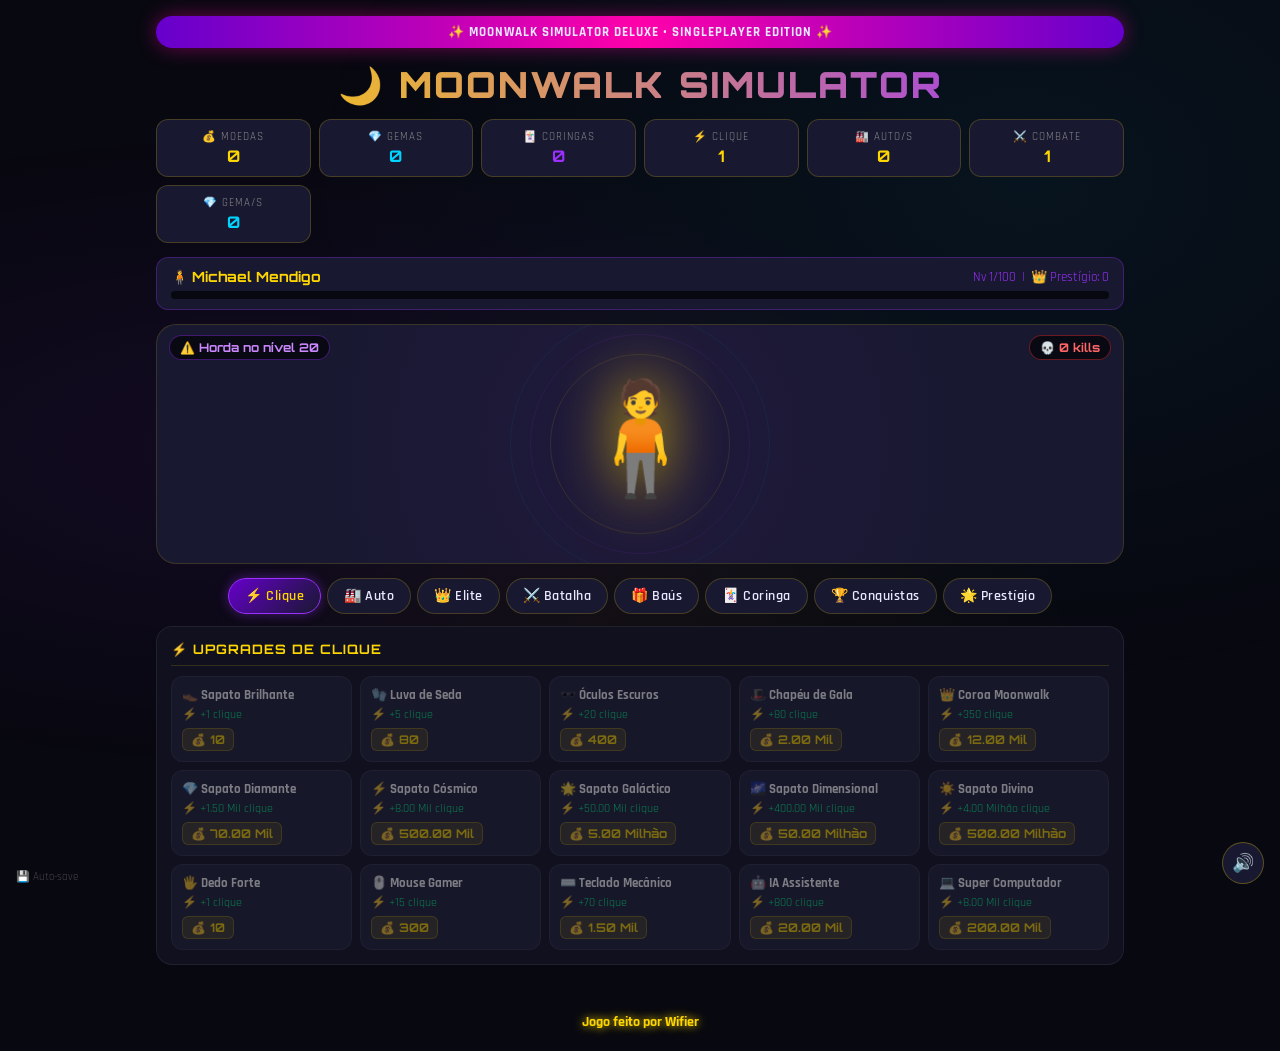
<file: moonwalk_deluxe (3).html>
<!DOCTYPE html>
<html lang="pt-BR">
<head>
<meta charset="UTF-8">
<meta name="viewport" content="width=device-width, initial-scale=1.0">
<title>🌙 Moonwalk Simulator Deluxe</title>
<style>
@import url('https://fonts.googleapis.com/css2?family=Orbitron:wght@400;700;900&family=Rajdhani:wght@400;600;700&display=swap');

:root {
  --gold: #ffd700;
  --gold2: #ffaa00;
  --purple: #9b30ff;
  --purple2: #6600cc;
  --blue: #00d4ff;
  --blue2: #0088cc;
  --dark: #080810;
  --dark2: #10101e;
  --dark3: #181830;
  --dark4: #20203a;
  --text: #e8e8ff;
  --green: #00ff88;
  --pink: #ff00aa;
}

* { margin:0; padding:0; box-sizing:border-box; }

body {
  background: var(--dark);
  color: var(--text);
  font-family: 'Rajdhani', Arial, sans-serif;
  min-height: 100vh;
  overflow-x: hidden;
  user-select: none;
}

/* STARS BACKGROUND */
body::before {
  content: '';
  position: fixed;
  inset: 0;
  background:
    radial-gradient(ellipse at 20% 50%, rgba(155,48,255,0.08) 0%, transparent 50%),
    radial-gradient(ellipse at 80% 20%, rgba(0,212,255,0.06) 0%, transparent 50%),
    radial-gradient(ellipse at 50% 80%, rgba(255,215,0,0.04) 0%, transparent 50%);
  pointer-events: none;
  z-index: 0;
}

.container {
  position: relative;
  z-index: 1;
  max-width: 1000px;
  margin: 0 auto;
  padding: 16px;
}

/* TITLE */
.game-title {
  font-family: 'Orbitron', sans-serif;
  font-size: clamp(20px, 5vw, 36px);
  font-weight: 900;
  text-align: center;
  background: linear-gradient(90deg, var(--gold), var(--purple), var(--blue), var(--gold));
  background-size: 300% 100%;
  -webkit-background-clip: text;
  -webkit-text-fill-color: transparent;
  background-clip: text;
  animation: titleShine 4s linear infinite;
  margin-bottom: 12px;
  text-shadow: none;
  letter-spacing: 2px;
}
@keyframes titleShine {
  0%{background-position:0% 50%}
  100%{background-position:300% 50%}
}

/* BANNER */
.banner {
  text-align: center;
  padding: 8px 16px;
  background: linear-gradient(90deg, var(--purple2), var(--pink), var(--purple2));
  border-radius: 30px;
  font-size: 13px;
  font-weight: 700;
  letter-spacing: 1px;
  margin-bottom: 14px;
  box-shadow: 0 0 20px rgba(255,0,170,0.4);
}

/* STATS BAR */
.stats-bar {
  display: grid;
  grid-template-columns: repeat(auto-fit, minmax(140px, 1fr));
  gap: 8px;
  margin-bottom: 14px;
}
.stat-card {
  background: var(--dark3);
  border: 1px solid rgba(255,215,0,0.2);
  border-radius: 12px;
  padding: 10px 12px;
  text-align: center;
  transition: border-color 0.3s;
}
.stat-card:hover { border-color: var(--gold); }
.stat-label {
  font-size: 11px;
  color: #888;
  text-transform: uppercase;
  letter-spacing: 1px;
}
.stat-value {
  font-family: 'Orbitron', sans-serif;
  font-size: 16px;
  font-weight: 700;
  color: var(--gold);
  margin-top: 2px;
}
.stat-value.gems { color: var(--blue); }
.stat-value.jokers { color: var(--purple); }
.stat-value.prestige { color: var(--pink); }

/* LEVEL BAR */
.level-section {
  background: var(--dark3);
  border: 1px solid rgba(155,48,255,0.3);
  border-radius: 12px;
  padding: 10px 14px;
  margin-bottom: 14px;
}
.level-header {
  display: flex;
  justify-content: space-between;
  align-items: center;
  margin-bottom: 6px;
}
.level-name {
  font-family: 'Orbitron', sans-serif;
  font-size: 14px;
  color: var(--gold);
  font-weight: 700;
}
.level-num {
  font-size: 13px;
  color: var(--purple);
}
.level-bar-bg {
  background: var(--dark);
  border-radius: 6px;
  height: 8px;
  overflow: hidden;
}
.level-bar-fill {
  height: 100%;
  background: linear-gradient(90deg, var(--purple), var(--gold));
  border-radius: 6px;
  transition: width 0.5s ease;
  box-shadow: 0 0 8px var(--purple);
}

/* GAME AREA */
.game-area {
  position: relative;
  background: var(--dark3);
  border: 1px solid rgba(255,215,0,0.15);
  border-radius: 20px;
  height: 240px;
  display: flex;
  justify-content: center;
  align-items: center;
  margin-bottom: 14px;
  overflow: hidden;
}
.game-area::before {
  content: '';
  position: absolute;
  inset: 0;
  background: radial-gradient(circle at center, rgba(155,48,255,0.06) 0%, transparent 70%);
  pointer-events: none;
}

#michael {
  font-size: 110px;
  cursor: pointer;
  animation: michaelFloat 3s ease-in-out infinite;
  filter: drop-shadow(0 0 30px rgba(255,215,0,0.8));
  transition: transform 0.1s;
  position: relative;
  z-index: 2;
}
#michael:hover { filter: drop-shadow(0 0 50px gold); }
#michael:active { transform: scale(0.88) !important; }
@keyframes michaelFloat {
  0%,100% { transform: translateY(0) scale(1); }
  50% { transform: translateY(-12px) scale(1.04); }
}

.particle-ring {
  position: absolute;
  width: 180px; height: 180px;
  border-radius: 50%;
  border: 1px solid rgba(255,215,0,0.1);
  animation: ringPulse 3s ease-in-out infinite;
}
.particle-ring:nth-child(2) { width:220px; height:220px; animation-delay:0.5s; border-color: rgba(155,48,255,0.1); }
.particle-ring:nth-child(3) { width:260px; height:260px; animation-delay:1s; border-color: rgba(0,212,255,0.06); }
@keyframes ringPulse {
  0%,100% { transform: scale(1); opacity:0.5; }
  50% { transform: scale(1.05); opacity:1; }
}

#dancers {
  position: absolute;
  inset: 0;
  pointer-events: none;
}
.dancer {
  position: absolute;
  animation: dancerBounce 2.5s ease-in-out infinite;
  pointer-events: none;
}
@keyframes dancerBounce {
  0%,100% { transform: translateY(0); }
  50% { transform: translateY(-14px); }
}

/* NAV TABS */
.nav-tabs {
  display: flex;
  gap: 6px;
  margin-bottom: 12px;
  flex-wrap: wrap;
  justify-content: center;
}
.nav-tab {
  background: var(--dark3);
  border: 1px solid rgba(255,215,0,0.2);
  color: var(--text);
  padding: 8px 16px;
  border-radius: 20px;
  cursor: pointer;
  font-family: 'Rajdhani', sans-serif;
  font-size: 14px;
  font-weight: 600;
  transition: all 0.2s;
  letter-spacing: 0.5px;
}
.nav-tab:hover { border-color: var(--gold); color: var(--gold); }
.nav-tab.active {
  background: linear-gradient(135deg, var(--purple2), var(--dark3));
  border-color: var(--purple);
  color: var(--gold);
  box-shadow: 0 0 12px rgba(155,48,255,0.4);
}

/* SHOP PANELS */
.panel {
  display: none;
  animation: panelIn 0.3s ease;
}
.panel.active { display: block; }
@keyframes panelIn {
  from { opacity:0; transform: translateY(8px); }
  to   { opacity:1; transform: none; }
}

.shop-section {
  background: var(--dark2);
  border: 1px solid rgba(255,255,255,0.07);
  border-radius: 16px;
  padding: 14px;
  margin-bottom: 12px;
}
.shop-section h3 {
  color: var(--gold);
  font-family: 'Orbitron', sans-serif;
  font-size: 13px;
  letter-spacing: 1px;
  margin-bottom: 10px;
  padding-bottom: 8px;
  border-bottom: 1px solid rgba(255,215,0,0.15);
}

.items-grid {
  display: grid;
  grid-template-columns: repeat(auto-fill, minmax(180px, 1fr));
  gap: 8px;
}

.shop-item {
  background: var(--dark4);
  border: 1px solid rgba(255,255,255,0.08);
  border-radius: 12px;
  padding: 10px;
  cursor: pointer;
  transition: all 0.2s;
  text-align: left;
  color: var(--text);
  font-family: 'Rajdhani', sans-serif;
  width: 100%;
}
.shop-item:hover {
  border-color: var(--gold);
  background: rgba(255,215,0,0.06);
  transform: translateY(-2px);
  box-shadow: 0 4px 12px rgba(255,215,0,0.15);
}
.shop-item:active { transform: scale(0.97); }
.shop-item.cant-afford {
  opacity: 0.45;
  cursor: not-allowed;
}
.shop-item.cant-afford:hover {
  transform: none;
  border-color: rgba(255,255,255,0.08);
  background: var(--dark4);
  box-shadow: none;
}
.item-name {
  font-size: 13px;
  font-weight: 700;
  color: white;
  margin-bottom: 4px;
}
.item-bonus {
  font-size: 12px;
  color: var(--green);
  margin-bottom: 6px;
}
.item-price {
  font-family: 'Orbitron', sans-serif;
  font-size: 12px;
  font-weight: 700;
  padding: 3px 8px;
  border-radius: 6px;
  display: inline-block;
}
.item-price.gold-price { background: rgba(255,215,0,0.15); color: var(--gold); border: 1px solid rgba(255,215,0,0.3); }
.item-price.gem-price  { background: rgba(0,212,255,0.15);  color: var(--blue); border: 1px solid rgba(0,212,255,0.3); }

/* BOX ITEMS */
.box-item {
  border-color: rgba(0,212,255,0.2) !important;
}
.box-item:hover {
  border-color: var(--blue) !important;
  box-shadow: 0 4px 16px rgba(0,212,255,0.2) !important;
}

/* JOKER BUTTON */
.joker-section {
  background: linear-gradient(135deg, rgba(155,48,255,0.15), rgba(0,212,255,0.1));
  border: 1px solid var(--purple);
  border-radius: 16px;
  padding: 16px;
  text-align: center;
  margin-bottom: 12px;
}
.joker-count {
  font-family: 'Orbitron', sans-serif;
  font-size: 28px;
  color: var(--purple);
  margin-bottom: 8px;
  text-shadow: 0 0 20px var(--purple);
}
.joker-desc {
  font-size: 13px;
  color: #aaa;
  margin-bottom: 12px;
}
.btn-joker {
  background: linear-gradient(135deg, var(--purple2), #330066);
  border: 2px solid var(--purple);
  color: white;
  padding: 12px 32px;
  border-radius: 30px;
  font-family: 'Orbitron', sans-serif;
  font-size: 14px;
  font-weight: 700;
  cursor: pointer;
  transition: all 0.2s;
  box-shadow: 0 0 20px rgba(155,48,255,0.4);
  letter-spacing: 1px;
}
.btn-joker:hover {
  transform: scale(1.05);
  box-shadow: 0 0 30px rgba(155,48,255,0.7);
}

/* ACHIEVEMENTS */
.achievements-grid {
  display: grid;
  grid-template-columns: repeat(auto-fill, minmax(200px, 1fr));
  gap: 8px;
}
.achievement-card {
  background: var(--dark3);
  border: 1px solid rgba(255,215,0,0.25);
  border-radius: 10px;
  padding: 10px 12px;
  font-size: 13px;
  display: flex;
  align-items: center;
  gap: 8px;
}
.achievement-card.exclusive {
  border-color: var(--purple);
  background: rgba(155,48,255,0.1);
  box-shadow: 0 0 10px rgba(155,48,255,0.2);
}
.achievement-card.locked {
  opacity: 0.3;
  border-color: rgba(255,255,255,0.1);
}

/* POPUP */
.popup {
  position: fixed;
  top: 20px;
  right: 20px;
  background: var(--dark3);
  border: 2px solid var(--gold);
  border-radius: 14px;
  padding: 12px 18px;
  font-weight: 700;
  font-size: 14px;
  animation: popupSlide 3s forwards;
  z-index: 99999;
  max-width: 280px;
  box-shadow: 0 0 20px rgba(255,215,0,0.3);
  pointer-events: none;
}
.popup.gem { border-color: var(--blue); box-shadow: 0 0 20px rgba(0,212,255,0.3); }
.popup.achievement { border-color: var(--purple); box-shadow: 0 0 20px rgba(155,48,255,0.4); }
@keyframes popupSlide {
  0%   { opacity:0; transform: translateX(60px); }
  12%  { opacity:1; transform: translateX(0); }
  80%  { opacity:1; }
  100% { opacity:0; transform: translateX(60px); }
}

/* FLOATING MONEY */
.float-money {
  position: fixed;
  font-size: 18px;
  font-weight: 700;
  color: var(--gold);
  pointer-events: none;
  animation: floatUp 1s forwards;
  z-index: 9999;
  text-shadow: 0 0 8px rgba(255,215,0,0.8);
}
@keyframes floatUp {
  0%   { opacity:1; transform: translateY(0) scale(1); }
  100% { opacity:0; transform: translateY(-70px) scale(0.8); }
}

/* EVENT BANNER */
.event-banner {
  position: fixed;
  top: 50%;
  left: 50%;
  transform: translate(-50%,-50%) scale(0.5);
  background: linear-gradient(135deg, #1a0033, #000820);
  border: 3px solid var(--gold);
  border-radius: 20px;
  padding: 24px 40px;
  text-align: center;
  z-index: 100000;
  animation: eventPop 4s forwards;
  pointer-events: none;
  box-shadow: 0 0 60px rgba(255,215,0,0.5);
}
.event-banner .ev-emoji { font-size: 60px; }
.event-banner .ev-title { font-family: 'Orbitron', sans-serif; font-size: 20px; color: var(--gold); margin: 8px 0; }
.event-banner .ev-sub { font-size: 14px; color: #aaa; }
@keyframes eventPop {
  0%   { transform:translate(-50%,-50%) scale(0.5); opacity:0; }
  10%  { transform:translate(-50%,-50%) scale(1.05); opacity:1; }
  15%  { transform:translate(-50%,-50%) scale(1); }
  80%  { transform:translate(-50%,-50%) scale(1); opacity:1; }
  100% { transform:translate(-50%,-50%) scale(0.8); opacity:0; }
}

/* PRESTIGE BUTTON */
.btn-prestige {
  background: linear-gradient(135deg, #330033, #000820);
  border: 2px solid var(--pink);
  color: var(--pink);
  padding: 12px 28px;
  border-radius: 30px;
  font-family: 'Orbitron', sans-serif;
  font-size: 13px;
  font-weight: 700;
  cursor: pointer;
  transition: all 0.2s;
  letter-spacing: 1px;
  margin: 8px 4px;
}
.btn-prestige:hover {
  box-shadow: 0 0 20px rgba(255,0,170,0.5);
  transform: scale(1.04);
}

/* ADMIN BTN */
.admin-hint {
  text-align: center;
  font-size: 11px;
  color: #333;
  margin-top: 20px;
  cursor: default;
}

/* FOOTER */
footer {
  text-align: center;
  padding: 20px;
  color: var(--gold);
  font-weight: 700;
  font-size: 14px;
  text-shadow: 0 0 10px var(--gold);
  animation: footerGlow 3s infinite alternate;
}
@keyframes footerGlow { from{opacity:0.6} to{opacity:1} }

/* SCROLLBAR */
::-webkit-scrollbar { width: 6px; }
::-webkit-scrollbar-thumb { background: #333; border-radius: 6px; }

/* ENEMIES */
.enemy {
  position: absolute;
  font-size: 36px;
  cursor: pointer;
  z-index: 5;
  transition: filter 0.1s;
  user-select: none;
  filter: drop-shadow(0 0 8px rgba(255,50,50,0.8));
}
.enemy:hover { filter: drop-shadow(0 0 16px #ff4444) brightness(1.3); }
.enemy:active { transform: scale(0.85); }

.enemy-hp-bar {
  position: absolute;
  bottom: -10px;
  left: 50%;
  transform: translateX(-50%);
  width: 50px;
  height: 5px;
  background: #300;
  border-radius: 3px;
  overflow: hidden;
  pointer-events: none;
}
.enemy-hp-fill {
  height: 100%;
  background: linear-gradient(90deg, #ff2200, #ff6600);
  border-radius: 3px;
  transition: width 0.15s;
}

.boss .enemy-hp-bar { width: 80px; height: 8px; bottom: -14px; }
.boss .enemy-hp-fill { background: linear-gradient(90deg, #9b30ff, #ff00aa); }
.boss { filter: drop-shadow(0 0 20px rgba(155,48,255,0.9)) drop-shadow(0 0 40px rgba(255,0,170,0.5)) !important; }
.boss:hover { filter: drop-shadow(0 0 30px #9b30ff) brightness(1.2) !important; }

.enemy-dmg {
  position: absolute;
  font-size: 14px;
  font-weight: 700;
  color: #ff4444;
  pointer-events: none;
  animation: floatUp 0.7s forwards;
  z-index: 10;
  text-shadow: 0 0 6px rgba(255,0,0,0.8);
  font-family: 'Orbitron', sans-serif;
}

.boss-warning {
  position: absolute;
  inset: 0;
  display: flex;
  align-items: center;
  justify-content: center;
  flex-direction: column;
  background: rgba(0,0,0,0.75);
  z-index: 20;
  border-radius: 20px;
  animation: bossWarnFade 2.5s forwards;
  pointer-events: none;
}
.boss-warning-text {
  font-family: 'Orbitron', sans-serif;
  font-size: 26px;
  font-weight: 900;
  color: #ff00aa;
  text-shadow: 0 0 30px #ff00aa, 0 0 60px #9b30ff;
  animation: bossTextPulse 0.4s ease-in-out infinite alternate;
}
.boss-warning-sub {
  font-size: 14px;
  color: #aaa;
  margin-top: 8px;
}
@keyframes bossWarnFade {
  0%   { opacity:0; }
  10%  { opacity:1; }
  80%  { opacity:1; }
  100% { opacity:0; }
}
@keyframes bossTextPulse {
  from { transform: scale(1); }
  to   { transform: scale(1.06); }
}

.steal-flash {
  position: absolute;
  inset: 0;
  background: rgba(255,0,0,0.25);
  border-radius: 20px;
  pointer-events: none;
  animation: stealFlashAnim 0.3s forwards;
  z-index: 15;
}
@keyframes stealFlashAnim {
  0%   { opacity:1; }
  100% { opacity:0; }
}

.enemy-kill-burst {
  position: absolute;
  font-size: 28px;
  pointer-events: none;
  animation: killBurst 0.8s forwards;
  z-index: 12;
}
@keyframes killBurst {
  0%   { opacity:1; transform: scale(0.5); }
  40%  { opacity:1; transform: scale(1.4); }
  100% { opacity:0; transform: scale(2) translateY(-30px); }
}

/* KILL COUNT BADGE */
#killBadge {
  position: absolute;
  top: 10px;
  right: 12px;
  background: rgba(0,0,0,0.6);
  border: 1px solid rgba(255,50,50,0.4);
  border-radius: 20px;
  padding: 4px 10px;
  font-size: 12px;
  color: #ff6666;
  font-family: 'Orbitron', sans-serif;
  font-weight: 700;
  z-index: 6;
  pointer-events: none;
}
#bossCounter {
  position: absolute;
  top: 10px;
  left: 12px;
  background: rgba(0,0,0,0.6);
  border: 1px solid rgba(155,48,255,0.4);
  border-radius: 20px;
  padding: 4px 10px;
  font-size: 12px;
  color: #cc88ff;
  font-family: 'Orbitron', sans-serif;
  font-weight: 700;
  z-index: 6;
  pointer-events: none;
}

/* SOUND BTN */
.sound-btn {
  position: fixed;
  bottom: 16px;
  right: 16px;
  background: var(--dark3);
  border: 1px solid rgba(255,215,0,0.3);
  border-radius: 50%;
  width: 42px; height: 42px;
  font-size: 18px;
  cursor: pointer;
  transition: all 0.2s;
  z-index: 1000;
  display: flex; align-items: center; justify-content: center;
}
.sound-btn:hover { border-color: var(--gold); }

/* SAVE indicator */
.save-dot {
  position: fixed;
  bottom: 16px;
  left: 16px;
  font-size: 11px;
  color: #444;
  z-index: 1000;
}
.save-dot.saving { color: var(--green); }

/* RESPONSIVE */
@media(max-width:600px) {
  .stats-bar { grid-template-columns: repeat(3, 1fr); }
  .items-grid { grid-template-columns: repeat(2, 1fr); }
}
</style>
</head>
<body>

<div class="container">
  <div class="banner">✨ MOONWALK SIMULATOR DELUXE • SINGLEPLAYER EDITION ✨</div>
  <h1 class="game-title">🌙 MOONWALK SIMULATOR</h1>

  <!-- STATS -->
  <div class="stats-bar">
    <div class="stat-card">
      <div class="stat-label">💰 Moedas</div>
      <div class="stat-value" id="statMoney">0</div>
    </div>
    <div class="stat-card">
      <div class="stat-label">💎 Gemas</div>
      <div class="stat-value gems" id="statDiamonds">0</div>
    </div>
    <div class="stat-card">
      <div class="stat-label">🃏 Coringas</div>
      <div class="stat-value jokers" id="statJokers">0</div>
    </div>
    <div class="stat-card">
      <div class="stat-label">⚡ Clique</div>
      <div class="stat-value" id="statClick">1</div>
    </div>
    <div class="stat-card">
      <div class="stat-label">🏭 Auto/s</div>
      <div class="stat-value" id="statAuto">0</div>
    </div>
    <div class="stat-card">
      <div class="stat-label">⚔️ Combate</div>
      <div class="stat-value" id="statCombat">1</div>
    </div>
    <div class="stat-card">
      <div class="stat-label">💎 Gema/s</div>
      <div class="stat-value gems" id="statGemAuto">0</div>
    </div>
  </div>

  <!-- LEVEL -->
  <div class="level-section">
    <div class="level-header">
      <span class="level-name" id="levelName">⭐ Michael Mendigo</span>
      <span class="level-num">Nv <span id="levelNum">1</span>/100 &nbsp;|&nbsp; 👑 Prestígio: <span id="prestigeCount">0</span></span>
    </div>
    <div class="level-bar-bg">
      <div class="level-bar-fill" id="levelBar" style="width:0%"></div>
    </div>
  </div>

  <!-- GAME AREA -->
  <div class="game-area" id="gameArea">
    <div class="particle-ring"></div>
    <div class="particle-ring"></div>
    <div class="particle-ring"></div>
    <div id="dancers"></div>
    <div id="michael">🧍</div>
    <div id="killBadge">💀 0 kills</div>
    <div id="bossCounter">⚠️ Horda no nível 20</div>
  </div>

  <!-- NAV TABS -->
  <div class="nav-tabs">
    <button class="nav-tab active" onclick="setTab('click')">⚡ Clique</button>
    <button class="nav-tab" onclick="setTab('auto')">🏭 Auto</button>
    <button class="nav-tab" onclick="setTab('elite')">👑 Elite</button>
    <button class="nav-tab" onclick="setTab('combat')">⚔️ Batalha</button>
    <button class="nav-tab" onclick="setTab('caixas')">🎁 Baús</button>
    <button class="nav-tab" onclick="setTab('joker')">🃏 Coringa</button>
    <button class="nav-tab" onclick="setTab('achievements')">🏆 Conquistas</button>
    <button class="nav-tab" onclick="setTab('prestige')">🌟 Prestígio</button>
  </div>

  <!-- PANEL: CLICK -->
  <div class="panel active" id="panel-click">
    <div class="shop-section">
      <h3>⚡ UPGRADES DE CLIQUE</h3>
      <div class="items-grid" id="shopClick"></div>
    </div>
  </div>

  <!-- PANEL: AUTO -->
  <div class="panel" id="panel-auto">
    <div class="shop-section">
      <h3>🏭 AUTOMAÇÃO (Produção Passiva)</h3>
      <div class="items-grid" id="shopAuto"></div>
    </div>
    <div class="shop-section">
      <h3>⛏️ MINAS DE GEMA</h3>
      <div class="items-grid" id="shopMines"></div>
    </div>
  </div>

  <!-- PANEL: ELITE -->
  <div class="panel" id="panel-elite">
    <div class="shop-section">
      <h3>👑 UPGRADES ELITE (Requerem Gemas)</h3>
      <div class="items-grid" id="shopElite"></div>
    </div>
  </div>

  <!-- PANEL: COMBAT -->
  <div class="panel" id="panel-combat">
    <div class="shop-section">
      <h3>⚔️ ARSENAL DE BATALHA</h3>
      <p style="font-size:12px;color:#888;margin-bottom:10px;">
        Aumenta seu <b style="color:#ff6644">Poder de Combate ⚔️</b> — dano que você causa nos inimigos e bosses das hordas.<br>
        <span style="color:#ff4444">Horda nível 20: boss leva 10 cliques. A cada +20 níveis, o boss fica 2x mais resistente!</span>
      </p>
      <div class="items-grid" id="shopCombat"></div>
    </div>
    <div class="shop-section">
      <h3>🛡️ DEFESAS (reduzem roubo dos inimigos)</h3>
      <div class="items-grid" id="shopDefense"></div>
    </div>
    <div class="shop-section">
      <h3>💣 HABILIDADES ESPECIAIS (💎 Gemas)</h3>
      <p style="font-size:12px;color:#888;margin-bottom:10px;">Habilidades únicas ativas que destroem inimigos instantaneamente.</p>
      <div class="items-grid" id="shopSkills"></div>
    </div>
  </div>

  <!-- PANEL: CAIXAS -->
  <div class="panel" id="panel-caixas">
    <div class="shop-section">
      <h3>🎁 BAÚS — Compre com 💎 Gemas</h3>
      <p style="font-size:12px;color:#888;margin-bottom:10px;">Cada baú tem <b style="color:#ff4444">0.3% de chance</b> de dar um Coringa — extremamente raro! Baús custam <b style="color:var(--blue)">Gemas</b>.</p>
      <div class="items-grid" id="shopCaixas"></div>
    </div>
  </div>

  <!-- PANEL: JOKER -->
  <div class="panel" id="panel-joker">
    <div class="joker-section">
      <div class="joker-count">🃏 <span id="jokerCount">0</span> Coringas</div>
      <div class="joker-desc">Cada Coringa dá 50% de chance: <b style="color:var(--gold)">+10 Bilhões de Moedas</b> ou <b style="color:var(--blue)">+10 Bilhões de Gemas</b></div>
      <button class="btn-joker" onclick="useJoker()">🃏 USAR CORINGA</button>
    </div>
    <div class="shop-section" style="margin-top:0">
      <h3>🎰 COMPRAR CORINGA (💎 Gemas)</h3>
      <div class="items-grid" id="shopJoker"></div>
    </div>
  </div>

  <!-- PANEL: ACHIEVEMENTS -->
  <div class="panel" id="panel-achievements">
    <div class="shop-section">
      <h3>🏆 CONQUISTAS (<span id="achCount">0</span>/50 desbloqueadas)</h3>
      <div class="achievements-grid" id="achievementsGrid"></div>
    </div>
  </div>

  <!-- PANEL: PRESTIGE -->
  <div class="panel" id="panel-prestige">
    <div class="shop-section">
      <h3>🌟 PRESTÍGIO</h3>
      <p style="margin-bottom:10px;font-size:14px;color:#aaa;">Resetar o progresso para ganhar bônus permanentes de clique.<br>Requer: <b style="color:var(--gold)">1 Bilhão</b> de moedas no total ganho.</p>
      <p style="font-size:13px;color:#888;margin-bottom:14px;">Total Ganho: <b style="color:var(--gold)" id="totalMoneyDisplay">0</b></p>
      <button class="btn-prestige" onclick="prestige()">🌟 FAZER PRESTÍGIO</button>
      <br>
      <p style="font-size:13px;color:var(--pink);margin-top:10px;">Bônus acumulado de prestígio: +<span id="prestigeBonus">0</span> por clique (permanente)</p>
    </div>
  </div>

</div><!-- /container -->

<div class="save-dot" id="saveDot">💾 Auto-save</div>
<button class="sound-btn" id="soundBtn" title="Som">🔊</button>
<footer id="credits">Jogo feito por Wifier</footer>

<script>
// =============================================
// MOONWALK SIMULATOR DELUXE — ENGINE
// =============================================

// --- STATE ---
let money = 0;
let diamonds = 0;
let jokers = 0;
let clickPower = 1;       // começa em 1
let autoPower = 0;
let gemPower = 0;
let totalMoneyEarned = 0;
let prestigeCount = 0;
let prestigeBonus = 0;    // bônus permanente de clique
let soundOn = true;
let unlockedAchs = new Set();
let currentTab = 'click';

// --- LEVELS (100 levels) ---
const LEVELS = [
  [0,         "🧍", "Michael Mendigo"],
  [100,       "🚶", "Michael Quebrado"],
  [500,       "🕴️", "Michael Trabalhador"],
  [2000,      "🎵", "Michael Entregador"],
  [8000,      "🎤", "Michael Vendedor"],
  [25000,     "🎶", "Michael Cantor"],
  [80000,     "🧤", "Michael da Luva"],
  [250000,    "🕺", "Michael Dançarino"],
  [800000,    "🎸", "Michael Músico"],
  [2.5e6,     "🌟", "Michael Estrela"],
  [8e6,       "🎩", "Michael Famoso"],
  [25e6,      "💰", "Michael Rico"],
  [80e6,      "👑", "Michael Rei"],
  [250e6,     "💎", "Michael Diamante"],
  [800e6,     "🔥", "Michael Lendário"],
  [2.5e9,     "⚡", "Michael Elétrico"],
  [8e9,       "🌌", "Michael Cósmico"],
  [25e9,      "🚀", "Michael Intergaláctico"],
  [80e9,      "🧠", "Michael Quântico"],
  [250e9,     "⚛️", "Michael Multiversal"],
  [800e9,     "🔮", "Michael Arcano"],
  [2.5e12,    "😇", "Michael Divino"],
  [8e12,      "🐉", "Michael Dragão"],
  [25e12,     "🌋", "Michael Apocalipse"],
  [80e12,     "😈", "Michael Supremo"],
  [250e12,    "👁️", "Michael Observador"],
  [800e12,    "♾️", "Michael Infinito"],
  [2.5e15,    "🌌", "Michael Deus"],
  [8e15,      "💀", "Michael Final"],
  [25e15,     "✨", "Michael Transcendente"],
  [80e15,     "🌠", "Michael Estelar"],
  [250e15,    "🌞", "Michael Solar"],
  [800e15,    "🌊", "Michael Oceânico"],
  [2.5e18,    "⚔️", "Michael Guerreiro"],
  [8e18,      "🏆", "Michael Campeão"],
  [25e18,     "👹", "Michael Demônio"],
  [80e18,     "🦋", "Michael Renascido"],
  [250e18,    "🔱", "Michael Tritão"],
  [800e18,    "🌀", "Michael Espiral"],
  [2.5e21,    "🎭", "Michael Teatral"],
  [8e21,      "🦅", "Michael Águia"],
  [25e21,     "🔯", "Michael Místico"],
  [80e21,     "🌙", "Michael Lunar"],
  [250e21,    "☄️", "Michael Cometa"],
  [800e21,    "🛸", "Michael Alien"],
  [2.5e24,    "💫", "Michael Nebuloso"],
  [8e24,      "🌈", "Michael Prisma"],
  [25e24,     "🎆", "Michael Explosivo"],
  [80e24,     "👻", "Michael Fantasma"],
  [250e24,    "🦊", "Michael Astuto"],
  [800e24,    "🐺", "Michael Lobo"],
  [2.5e27,    "🦁", "Michael Leão"],
  [8e27,      "🐲", "Michael Dragão Negro"],
  [25e27,     "🌍", "Michael Terrestre"],
  [80e27,     "🌌", "Michael Galáxia"],
  [250e27,    "⭐", "Michael Estelar+"],
  [800e27,    "🌟", "Michael Supernova"],
  [2.5e30,    "💥", "Michael Big Bang"],
  [8e30,      "🔥", "Michael Chamas Eternas"],
  [25e30,     "❄️", "Michael Gelo Cósmico"],
  [80e30,     "⚡", "Michael Raio Divino"],
  [250e30,    "🌪️", "Michael Tornado"],
  [800e30,    "🌊", "Michael Tsunami"],
  [2.5e33,    "🌋", "Michael Vulcão"],
  [8e33,      "🏔️", "Michael Montanha"],
  [25e33,     "🌿", "Michael Natureza"],
  [80e33,     "🌺", "Michael Flor Eterna"],
  [250e33,    "🍄", "Michael Cogumelo"],
  [800e33,    "🐉", "Michael Wyrm"],
  [2.5e36,    "👑", "Michael Rei Supremo"],
  [8e36,      "💎", "Michael Diamante Perfeito"],
  [25e36,     "🔮", "Michael Oráculo"],
  [80e36,     "🌠", "Michael Estrela Cadente"],
  [250e36,    "✨", "Michael Faísca Divina"],
  [800e36,    "🎇", "Michael Fogos Eternos"],
  [2.5e39,    "🎉", "Michael Celebridade"],
  [8e39,      "🎊", "Michael Carnaval"],
  [25e39,     "🏅", "Michael Medalha"],
  [80e39,     "🥇", "Michael Ouro Puro"],
  [250e39,    "🥈", "Michael Prata"],
  [800e39,    "🥉", "Michael Bronze"],
  [2.5e42,    "🔑", "Michael Chave Mestre"],
  [8e42,      "🗝️", "Michael Segredo"],
  [25e42,     "📜", "Michael Lenda"],
  [80e42,     "📖", "Michael Escritura"],
  [250e42,    "🖊️", "Michael Autor"],
  [800e42,    "🎨", "Michael Artista"],
  [2.5e45,    "🎭", "Michael Ilusionista"],
  [8e45,      "🪄", "Michael Mago"],
  [25e45,     "🧙", "Michael Feiticeiro"],
  [80e45,     "👁️", "Michael Vidente"],
  [250e45,    "🔭", "Michael Astrônomo"],
  [800e45,    "🔬", "Michael Cientista"],
  [2.5e48,    "🧬", "Michael DNA"],
  [8e48,      "⚗️", "Michael Alquimista"],
  [25e48,     "🌌", "Michael Universo"],
  [80e48,     "♾️", "Michael Eterno"],
  [250e48,    "🌀", "Michael Vórtice"],
  [800e48,    "💫", "Michael Singularidade"],
  [2.5e51,    "🌟", "Michael Lenda Viva"],
  [8e51,      "👑", "Michael Rei do Pop"],
  [25e51,     "🌌", "Michael Astral"],
  [80e51,     "🔥", "Michael Fênix"],
  [250e51,    "💎", "Michael Cristal"],
  [800e51,    "🌠", "Michael Estrela Máxima"],
  [2.5e54,    "✨", "Michael Ascendido"],
  [8e54,      "👼", "Michael Anjo"],
  [25e54,     "😇", "Michael Serafim"],
  [80e54,     "🕊️", "Michael Celestial"],
  [250e54,    "☀️", "Michael Sol"],
  [Infinity,  "🌙", "Michael Deus do Moonwalk"],
];

// --- SHOP DATA ---
// CLICK upgrades: preco começa baixo, bonus em cliques extras
const clickUpgrades = [
  { id:"shoe",     nome:"👞 Sapato Brilhante",    preco:10,        bonus:1,       tipo:"click" },
  { id:"glove",    nome:"🧤 Luva de Seda",        preco:80,        bonus:5,       tipo:"click" },
  { id:"glasses",  nome:"🕶️ Óculos Escuros",     preco:400,       bonus:20,      tipo:"click" },
  { id:"hat",      nome:"🎩 Chapéu de Gala",      preco:2000,      bonus:80,      tipo:"click" },
  { id:"crown",    nome:"👑 Coroa Moonwalk",       preco:12000,     bonus:350,     tipo:"click" },
  { id:"dshoe",    nome:"💎 Sapato Diamante",      preco:70000,     bonus:1500,    tipo:"click" },
  { id:"cshoe",    nome:"⚡ Sapato Cósmico",       preco:500000,    bonus:8000,    tipo:"click" },
  { id:"gshoe",    nome:"🌟 Sapato Galáctico",     preco:5e6,       bonus:50000,   tipo:"click" },
  { id:"dshoe2",   nome:"🌌 Sapato Dimensional",   preco:50e6,      bonus:400000,  tipo:"click" },
  { id:"godshoe",  nome:"☀️ Sapato Divino",        preco:500e6,     bonus:4e6,     tipo:"click" },
  { id:"fing",     nome:"🖐️ Dedo Forte",           preco:10,        bonus:1,       tipo:"click" },
  { id:"mgamer",   nome:"🖱️ Mouse Gamer",          preco:300,       bonus:15,      tipo:"click" },
  { id:"mec",      nome:"⌨️ Teclado Mecânico",     preco:1500,      bonus:70,      tipo:"click" },
  { id:"ai",       nome:"🤖 IA Assistente",        preco:20000,     bonus:800,     tipo:"click" },
  { id:"superpc",  nome:"💻 Super Computador",     preco:200000,    bonus:8000,    tipo:"click" },
];

// AUTO upgrades
const autoUpgrades = [
  { id:"dancer",   nome:"🕴️ Dançarino",           preco:100,       bonus:2,       tipo:"auto" },
  { id:"dancer2",  nome:"💃 Dançarina",             preco:600,       bonus:10,      tipo:"auto" },
  { id:"dj",       nome:"🎧 DJ Profissional",       preco:3000,      bonus:50,      tipo:"auto" },
  { id:"prod",     nome:"🎼 Produtor Musical",      preco:15000,     bonus:250,     tipo:"auto" },
  { id:"backing",  nome:"🎤 Backing Vocal",         preco:70000,     bonus:1000,    tipo:"auto" },
  { id:"limo",     nome:"🚘 Limusine",              preco:300000,    bonus:5000,    tipo:"auto" },
  { id:"jet",      nome:"🛩️ Jato Particular",      preco:2e6,       bonus:40000,   tipo:"auto" },
  { id:"rocket",   nome:"🚀 Nave Moonwalk",         preco:20e6,      bonus:400000,  tipo:"auto" },
  { id:"label",    nome:"🏢 Gravadora",             preco:150e6,     bonus:4e6,     tipo:"auto" },
  { id:"tour",     nome:"🌎 Turnê Mundial",         preco:800e6,     bonus:40e6,    tipo:"auto" },
  { id:"corp",     nome:"🏙️ Corporação MWalk",     preco:5e9,       bonus:400e6,   tipo:"auto" },
  { id:"imp",      nome:"🌐 Império Financeiro",    preco:30e9,      bonus:4e9,     tipo:"auto" },
  { id:"galaxy",   nome:"🌌 Galáxia MWalk",         preco:200e9,     bonus:40e9,    tipo:"auto" },
  { id:"universe", nome:"🌀 Universo Moonwalk",      preco:2e12,      bonus:400e9,   tipo:"auto" },
];

// MINE upgrades (gem auto)
const mineUpgrades = [
  { id:"mine1",    nome:"⛏️ Mina Rasa",            preco:1e9,       bonus:1,       tipo:"mine" },
  { id:"mine2",    nome:"🏔️ Mina Industrial",      preco:10e9,      bonus:10,      tipo:"mine" },
  { id:"mine3",    nome:"🌋 Mina Vulcânica",        preco:100e9,     bonus:100,     tipo:"mine" },
  { id:"mine4",    nome:"💎 Mina de Cristal",       preco:2e12,      bonus:1000,    tipo:"mine" },
  { id:"mine5",    nome:"🌌 Mina Dimensional",      preco:50e12,     bonus:10000,   tipo:"mine" },
];

// ELITE upgrades (compra com gemas, dão boost enorme)
const eliteUpgrades = [
  { id:"el1",  nome:"🌟 Boost Lunar",        preco:500,      bonusClick:500,    bonusAuto:100 },
  { id:"el2",  nome:"⚡ Amplificador Neon",   preco:2000,     bonusClick:2000,   bonusAuto:500 },
  { id:"el3",  nome:"💥 Núcleo de Plasma",    preco:8000,     bonusClick:10000,  bonusAuto:2000 },
  { id:"el4",  nome:"🔮 Cristal Arcano",      preco:30000,    bonusClick:50000,  bonusAuto:10000 },
  { id:"el5",  nome:"👑 Trono Dourado",       preco:100000,   bonusClick:250000, bonusAuto:50000 },
  { id:"el6",  nome:"🌌 Singularidade",       preco:500000,   bonusClick:1e6,    bonusAuto:250000 },
  { id:"el7",  nome:"🌠 Hiper Estrela",       preco:2e6,      bonusClick:5e6,    bonusAuto:1e6 },
  { id:"el8",  nome:"♾️ Loop Eterno",          preco:10e6,     bonusClick:25e6,   bonusAuto:5e6 },
];

// CAIXAS — custam GEMAS (valores altos conforme importância)
const boxItems = [
  { id:"bSmall",   nome:"📦 Baú Pequeno",      preco:500,      gainMoney:5e3,      gainGems:0    },
  { id:"bMedium",  nome:"🪙 Baú Médio",        preco:2000,     gainMoney:50e3,     gainGems:0    },
  { id:"bLarge",   nome:"💰 Baú Grande",        preco:8000,     gainMoney:500e3,    gainGems:0    },
  { id:"bHuge",    nome:"💎 Baú Enorme",        preco:30000,    gainMoney:5e6,      gainGems:500  },
  { id:"bRoyal",   nome:"👑 Baú Real",          preco:100000,   gainMoney:50e6,     gainGems:2000 },
  { id:"bCosmic",  nome:"🌌 Baú Cósmico",       preco:400000,   gainMoney:1e9,      gainGems:10000},
  { id:"bGod",     nome:"😇 Baú Divino",        preco:1500000,  gainMoney:20e9,     gainGems:50000},
  { id:"bBapho",   nome:"☠️ Baú Baphomet",      preco:6000000,  gainMoney:1e12,     gainGems:300000},
];

// COMPRAR CORINGA — custa gemas
const jokerShopItems = [
  { id:"jk1", nome:"🃏 Coringa Simples",  preco:50000,  qtd:1  },
  { id:"jk2", nome:"🃏🃏 Pacote Duplo",   preco:90000,  qtd:2  },
  { id:"jk3", nome:"🃏x5 Pacote Elite",   preco:200000, qtd:5  },
  { id:"jk4", nome:"🃏x10 Pacote Lenda",  preco:350000, qtd:10 },
];

// COMBAT upgrades (aumentam combatPower — dano em inimigos)
const combatUpgrades = [
  { id:"cw1",  nome:"🗡️ Faca de Bolso",        preco:500,      bonus:1   },
  { id:"cw2",  nome:"⚔️ Espada Básica",         preco:3000,     bonus:5   },
  { id:"cw3",  nome:"🔨 Martelo de Guerra",      preco:15000,    bonus:20  },
  { id:"cw4",  nome:"🪃 Bumerangue Mágico",      preco:60000,    bonus:80  },
  { id:"cw5",  nome:"🏹 Arco Élfico",            preco:250000,   bonus:300 },
  { id:"cw6",  nome:"🔱 Tridente do Abismo",     preco:1e6,      bonus:1200 },
  { id:"cw7",  nome:"⚡ Cajado Relâmpago",       preco:5e6,      bonus:5000 },
  { id:"cw8",  nome:"🌙 Sabre Lunar",            preco:25e6,     bonus:25000 },
  { id:"cw9",  nome:"🔥 Lança Infernal",         preco:150e6,    bonus:150000 },
  { id:"cw10", nome:"💀 Ceifadeira da Morte",    preco:1e9,      bonus:1e6 },
  { id:"cw11", nome:"🌌 Espada Dimensional",     preco:10e9,     bonus:10e6 },
  { id:"cw12", nome:"☀️ Lâmina Solar",           preco:100e9,    bonus:100e6 },
  { id:"cw13", nome:"🌀 Fúria do Vórtice",       preco:1e12,     bonus:1e9 },
  { id:"cw14", nome:"♾️ Arma do Infinito",        preco:50e12,    bonus:50e9 },
  { id:"cw15", nome:"🌙 Moonblade FINAL",        preco:1e15,     bonus:1e12 },
];

// DEFENSE upgrades (reduzem % de roubo dos inimigos)
let stealReduction = 0; // 0.0 a 0.9 (max 90% redução)
const defenseUpgrades = [
  { id:"df1", nome:"🛡️ Escudo de Madeira",   preco:2000,     reduce:0.05 },
  { id:"df2", nome:"🛡️ Escudo de Ferro",     preco:20000,    reduce:0.08 },
  { id:"df3", nome:"🛡️ Escudo de Aço",       preco:200000,   reduce:0.10 },
  { id:"df4", nome:"🛡️ Armadura Completa",   preco:2e6,      reduce:0.12 },
  { id:"df5", nome:"🛡️ Armadura de Titânio", preco:20e6,     reduce:0.15 },
  { id:"df6", nome:"🛡️ Escudo Rúnico",       preco:200e6,    reduce:0.15 },
  { id:"df7", nome:"🛡️ Barreira Mágica",     preco:2e9,      reduce:0.15 },
  { id:"df8", nome:"🌌 Escudo Dimensional",   preco:50e9,     reduce:0.10 },
];

// SKILLS — habilidades ativas (custam gemas, destroem inimigos)
let skillCooldowns = {}; // id -> timestamp último uso
const skillItems = [
  { id:"sk1", nome:"💣 Granada Moonwalk",    preco:5000,   cooldown:30,  fn: ()=>{ killAllNormal('💣'); } },
  { id:"sk2", nome:"⚡ Raio Divino",         preco:20000,  cooldown:60,  fn: ()=>{ killAllEnemies('⚡'); } },
  { id:"sk3", nome:"🌪️ Tornado de Giro",    preco:80000,  cooldown:45,  fn: ()=>{ killAllNormal('🌪️'); } },
  { id:"sk4", nome:"🔥 Chama Eterna",        preco:300000, cooldown:90,  fn: ()=>{ killAllEnemies('🔥'); } },
  { id:"sk5", nome:"🌌 Buraco Negro",        preco:1e6,    cooldown:120, fn: ()=>{ killAllEnemies('🌌'); } },
];

function killAllNormal(fx) {
  const toKill = [...enemies].filter(e => !e.isBoss && !e.dead);
  toKill.forEach(e => killEnemy(e));
  showPopup(`${fx} Todos os monstrinhos eliminados!`);
}
function killAllEnemies(fx) {
  const toKill = [...enemies].filter(e => !e.dead);
  toKill.forEach(e => killEnemy(e));
  showPopup(`${fx} TODOS os inimigos eliminados!`);
}

// ACHIEVEMENTS
const ACHIEVEMENTS = [
  // Money
  { id:"m1",   name:"🥉 Primeiros Passos",    check:()=>totalMoneyEarned>=100 },
  { id:"m2",   name:"🥈 Mil Moedas",          check:()=>totalMoneyEarned>=1000 },
  { id:"m3",   name:"🥇 Dez Mil",             check:()=>totalMoneyEarned>=10000 },
  { id:"m4",   name:"💰 Cem Mil",             check:()=>totalMoneyEarned>=100000 },
  { id:"m5",   name:"💰 Milionário",          check:()=>totalMoneyEarned>=1e6 },
  { id:"m6",   name:"💰 Bilionário",          check:()=>totalMoneyEarned>=1e9 },
  { id:"m7",   name:"💰 Trilionário",         check:()=>totalMoneyEarned>=1e12 },
  { id:"m8",   name:"💰 Quadrilionário",      check:()=>totalMoneyEarned>=1e15 },
  { id:"m9",   name:"💰 Impensável",          check:()=>totalMoneyEarned>=1e18 },
  { id:"m10",  name:"💰 Infinito",            check:()=>totalMoneyEarned>=1e24 },
  // Click power
  { id:"c1",   name:"⚡ Clique x10",          check:()=>clickPower>=10 },
  { id:"c2",   name:"⚡ Clique x100",         check:()=>clickPower>=100 },
  { id:"c3",   name:"⚡ Clique x1000",        check:()=>clickPower>=1000 },
  { id:"c4",   name:"⚡ Clique x1M",          check:()=>clickPower>=1e6 },
  { id:"c5",   name:"⚡ Clique x1B",          check:()=>clickPower>=1e9 },
  // Auto
  { id:"a1",   name:"🏭 Auto 10/s",           check:()=>autoPower>=10 },
  { id:"a2",   name:"🏭 Auto 1000/s",         check:()=>autoPower>=1000 },
  { id:"a3",   name:"🏭 Auto 1M/s",           check:()=>autoPower>=1e6 },
  { id:"a4",   name:"🏭 Auto 1B/s",           check:()=>autoPower>=1e9 },
  { id:"a5",   name:"🏭 Auto 1T/s",           check:()=>autoPower>=1e12 },
  // Gems
  { id:"g1",   name:"💎 100 Gemas",           check:()=>diamonds>=100 },
  { id:"g2",   name:"💎 10K Gemas",           check:()=>diamonds>=10000 },
  { id:"g3",   name:"💎 1M Gemas",            check:()=>diamonds>=1e6 },
  { id:"g4",   name:"💎 1B Gemas",            check:()=>diamonds>=1e9 },
  { id:"g5",   name:"💎 1T Gemas",            check:()=>diamonds>=1e12 },
  // Jokers
  { id:"j1",   name:"🃏 Primeiro Coringa",    check:()=>jokers>=1 },
  { id:"j2",   name:"🃏 5 Coringas",          check:()=>jokers>=5 },
  { id:"j3",   name:"🃏 20 Coringas",         check:()=>jokers>=20 },
  // Level
  { id:"lv5",  name:"⭐ Nível 5",             check:()=>currentLevel>=5 },
  { id:"lv10", name:"⭐ Nível 10",            check:()=>currentLevel>=10 },
  { id:"lv25", name:"⭐ Nível 25",            check:()=>currentLevel>=25 },
  { id:"lv50", name:"⭐ Nível 50",            check:()=>currentLevel>=50 },
  { id:"lv75", name:"⭐ Nível 75",            check:()=>currentLevel>=75 },
  { id:"lv100",name:"⭐ Nível 100! DEUS",     check:()=>currentLevel>=100 },
  // Prestige
  { id:"p1",   name:"🌟 Primeiro Prestígio",  check:()=>prestigeCount>=1 },
  { id:"p5",   name:"🌟 5 Prestígios",        check:()=>prestigeCount>=5 },
  { id:"p10",  name:"🌟 10 Prestígios",       check:()=>prestigeCount>=10 },
  // Box
  { id:"bx1",  name:"📦 Primeiro Baú",        check:()=>totalBoxesOpened>=1 },
  { id:"bx10", name:"📦 10 Baús",             check:()=>totalBoxesOpened>=10 },
  { id:"bx50", name:"📦 50 Baús",             check:()=>totalBoxesOpened>=50 },
  // Exclusive
  { id:"ex1",  name:"🃏 O Impossível",        exclusive:true, check:()=>false }, // só via findJoker
  { id:"ex2",  name:"💜 Viciado",            exclusive:true, check:()=>totalMoneyEarned>=1e21 },
  { id:"ex3",  name:"🌙 Deus do Moonwalk",   exclusive:true, check:()=>currentLevel>=100 },
];

let totalBoxesOpened = 0;
let currentLevel = 1;

// --- HELPERS ---
function fmt(n) {
  if (!isFinite(n)) return "∞";
  if (n < 0) return "0";
  const suffixes = [
    [1e63,"Vigintillion"],[1e60,"Novemdecillion"],[1e57,"Octodecillion"],
    [1e54,"Septemdecillion"],[1e51,"Sexdecillion"],[1e48,"Quindecillion"],
    [1e45,"Quattuordecillion"],[1e42,"Tredecillion"],[1e39,"Duodecillion"],
    [1e36,"Undecillion"],[1e33,"Decillion"],[1e30,"Nonillion"],
    [1e27,"Octillion"],[1e24,"Septillion"],[1e21,"Sextillion"],
    [1e18,"Quintillion"],[1e15,"Quadrilhão"],[1e12,"Trilhão"],
    [1e9,"Bilhão"],[1e6,"Milhão"],[1e3,"Mil"]
  ];
  for (const [val, name] of suffixes) {
    if (n >= val) return (n/val).toFixed(2) + " " + name;
  }
  return Math.floor(n).toString();
}

function showPopup(text, type='') {
  const p = document.createElement('div');
  p.className = 'popup' + (type ? ' '+type : '');
  p.textContent = text;
  document.body.appendChild(p);
  setTimeout(() => p.remove(), 3100);
}

function spawnFloat(amount) {
  const michael = document.getElementById('michael');
  const r = michael.getBoundingClientRect();
  const d = document.createElement('div');
  d.className = 'float-money';
  d.textContent = '+' + fmt(amount);
  d.style.left = (r.left + r.width/2 - 30 + (Math.random()-0.5)*60) + 'px';
  d.style.top  = (r.top + 20) + 'px';
  document.body.appendChild(d);
  setTimeout(() => d.remove(), 1000);
}

function addDancer() {
  const d = document.createElement('div');
  d.className = 'dancer';
  d.textContent = ['🕴️','💃','🕺'][Math.floor(Math.random()*3)];
  d.style.left = Math.random()*90+'%';
  d.style.top  = Math.random()*80+'%';
  d.style.fontSize = (30+Math.random()*35)+'px';
  d.style.animationDuration = (2+Math.random()*2.5)+'s';
  document.getElementById('dancers').appendChild(d);
  // limit dancers
  const dancers = document.getElementById('dancers');
  while(dancers.children.length > 80) dancers.removeChild(dancers.firstChild);
}

function showEvent(emoji, title, sub) {
  const ev = document.createElement('div');
  ev.className = 'event-banner';
  ev.innerHTML = `<div class="ev-emoji">${emoji}</div><div class="ev-title">${title}</div><div class="ev-sub">${sub}</div>`;
  document.body.appendChild(ev);
  setTimeout(() => ev.remove(), 4200);
}

// --- UPDATE UI ---
function updateUI() {
  document.getElementById('statMoney').textContent    = fmt(money);
  document.getElementById('statDiamonds').textContent = fmt(diamonds);
  document.getElementById('statJokers').textContent   = jokers;
  document.getElementById('statClick').textContent    = fmt(clickPower);
  document.getElementById('statAuto').textContent     = fmt(autoPower);
  document.getElementById('statGemAuto').textContent  = fmt(gemPower);
  document.getElementById('statCombat').textContent   = fmt(combatPower);
  document.getElementById('jokerCount').textContent   = jokers;
  document.getElementById('prestigeCount').textContent = prestigeCount;
  document.getElementById('totalMoneyDisplay').textContent = fmt(totalMoneyEarned);
  document.getElementById('prestigeBonus').textContent = fmt(prestigeBonus);

  // Level
  let lvlData = LEVELS[0];
  let nextData = LEVELS[1];
  let lvlIdx = 0;
  for (let i = 0; i < LEVELS.length; i++) {
    if (totalMoneyEarned >= LEVELS[i][0]) {
      lvlData = LEVELS[i];
      lvlIdx = i;
      nextData = LEVELS[i+1] || null;
    }
  }
  currentLevel = Math.min(100, lvlIdx + 1);
  document.getElementById('levelName').textContent = lvlData[1] + ' ' + lvlData[2];
  document.getElementById('levelNum').textContent  = currentLevel;
  document.getElementById('michael').textContent   = lvlData[1];

  // Level bar
  let pct = 0;
  if (nextData && nextData[0] !== Infinity) {
    const progress = totalMoneyEarned - lvlData[0];
    const needed   = nextData[0] - lvlData[0];
    pct = Math.min(100, (progress/needed)*100);
  } else {
    pct = 100;
  }
  document.getElementById('levelBar').style.width = pct + '%';

  // Update shop affordability
  updateShopAffordability();
  // Check achievements
  checkAchievements();
}

function updateShopAffordability() {
  document.querySelectorAll('.shop-item').forEach(btn => {
    const cost  = parseFloat(btn.dataset.cost  || 0);
    const ctype = btn.dataset.ctype || 'money';
    const wallet = ctype === 'gems' ? diamonds : money;
    if (wallet < cost) btn.classList.add('cant-afford');
    else               btn.classList.remove('cant-afford');
  });
}

// --- SHOP RENDER ---
function renderShops() {
  renderClickShop();
  renderAutoShop();
  renderEliteShop();
  renderCombatShop();
  renderCaixasShop();
  renderJokerShop();
}

function makeItemBtn(item, onClick) {
  const btn = document.createElement('button');
  btn.className = 'shop-item';
  btn.dataset.cost  = item._cost;
  btn.dataset.ctype = item._ctype || 'money';
  btn.innerHTML = `
    <div class="item-name">${item.nome}</div>
    <div class="item-bonus">${item._bonusText}</div>
    <div class="item-price ${item._ctype==='gems'?'gem-price':'gold-price'}">${item._ctype==='gems'?'💎':'💰'} ${fmt(item._cost)}</div>
  `;
  btn.onclick = onClick;
  return btn;
}

function renderClickShop() {
  const el = document.getElementById('shopClick');
  el.innerHTML = '';
  clickUpgrades.forEach(item => {
    item._cost      = item.preco;
    item._ctype     = 'money';
    item._bonusText = `⚡ +${fmt(item.bonus)} clique`;
    const btn = makeItemBtn(item, () => buyClickUpgrade(item));
    el.appendChild(btn);
  });
}

function renderAutoShop() {
  const elAuto  = document.getElementById('shopAuto');
  const elMines = document.getElementById('shopMines');
  elAuto.innerHTML  = '';
  elMines.innerHTML = '';
  autoUpgrades.forEach(item => {
    item._cost      = item.preco;
    item._ctype     = 'money';
    item._bonusText = `🏭 +${fmt(item.bonus)}/s`;
    const btn = makeItemBtn(item, () => buyAutoUpgrade(item));
    elAuto.appendChild(btn);
  });
  mineUpgrades.forEach(item => {
    item._cost      = item.preco;
    item._ctype     = 'money';
    item._bonusText = `💎 +${fmt(item.bonus)} gema/s`;
    const btn = makeItemBtn(item, () => buyMineUpgrade(item));
    elMines.appendChild(btn);
  });
}

function renderEliteShop() {
  const el = document.getElementById('shopElite');
  el.innerHTML = '';
  eliteUpgrades.forEach(item => {
    item._cost      = item.preco;
    item._ctype     = 'gems';
    item._bonusText = `⚡ +${fmt(item.bonusClick)} clique · 🏭 +${fmt(item.bonusAuto)}/s`;
    const btn = makeItemBtn(item, () => buyEliteUpgrade(item));
    btn.classList.add('box-item');
    el.appendChild(btn);
  });
}

function renderCaixasShop() {
  const el = document.getElementById('shopCaixas');
  el.innerHTML = '';
  boxItems.forEach(item => {
    let bonusTxt = `💰 +${fmt(item.gainMoney)}`;
    if (item.gainGems > 0) bonusTxt += ` · 💎 +${fmt(item.gainGems)}`;
    bonusTxt += ' · 1% Coringa';
    item._cost      = item.preco;
    item._ctype     = 'gems';
    item._bonusText = bonusTxt;
    const btn = makeItemBtn(item, () => buyBox(item));
    btn.classList.add('box-item');
    el.appendChild(btn);
  });
}

function renderJokerShop() {
  const el = document.getElementById('shopJoker');
  el.innerHTML = '';
  jokerShopItems.forEach(item => {
    item._cost      = item.preco;
    item._ctype     = 'gems';
    item._bonusText = `🃏 +${item.qtd} Coringa(s)`;
    const btn = makeItemBtn(item, () => buyJoker(item));
    el.appendChild(btn);
  });
}

function renderCombatShop() {
  // --- Armas (combatPower) ---
  const elC = document.getElementById('shopCombat');
  if (elC) {
    elC.innerHTML = '';
    combatUpgrades.forEach(item => {
      item._cost      = item.preco;
      item._ctype     = 'money';
      item._bonusText = `⚔️ +${fmt(item.bonus)} combate`;
      const btn = makeItemBtn(item, () => buyCombatUpgrade(item));
      elC.appendChild(btn);
    });
  }

  // --- Defesas ---
  const elD = document.getElementById('shopDefense');
  if (elD) {
    elD.innerHTML = '';
    defenseUpgrades.forEach(item => {
      const alreadyBought = item._bought || false;
      const pct = Math.round(item.reduce * 100);
      item._cost      = item.preco;
      item._ctype     = 'money';
      item._bonusText = alreadyBought
        ? `✅ Já comprado — redução ativa`
        : `🛡️ -${pct}% roubo de inimigos`;
      const btn = makeItemBtn(item, () => buyDefenseUpgrade(item));
      if (alreadyBought) btn.classList.add('cant-afford');
      elD.appendChild(btn);
    });
  }

  // --- Habilidades ---
  const elS = document.getElementById('shopSkills');
  if (elS) {
    elS.innerHTML = '';
    skillItems.forEach(item => {
      const now     = Date.now();
      const lastUse = skillCooldowns[item.id] || 0;
      const cdLeft  = Math.max(0, Math.ceil((lastUse + item.cooldown * 1000 - now) / 1000));
      item._cost      = item.preco;
      item._ctype     = 'gems';
      item._bonusText = cdLeft > 0 ? `⏳ Cooldown: ${cdLeft}s` : `✨ Pronto para usar!`;
      const btn = makeItemBtn(item, () => useSkill(item));
      if (cdLeft > 0) btn.classList.add('cant-afford');
      elS.appendChild(btn);
    });
    // Refresh cooldowns every second while tab is active
    setTimeout(() => { if (currentTab === 'combat') renderCombatShop(); }, 1000);
  }
}

// --- PURCHASES ---
function buyClickUpgrade(item) {
  if (money < item.preco) { showPopup('💸 Moedas insuficientes!'); return; }
  money -= item.preco;
  clickPower += item.bonus;
  item.bonus  = Math.floor(item.bonus  * 2.2);
  item.preco  = Math.floor(item.preco  * 1.8);
  showPopup(`⚡ ${item.nome} comprado!`);
  renderClickShop();
  updateUI();
  saveGame();
}

function buyAutoUpgrade(item) {
  if (money < item.preco) { showPopup('💸 Moedas insuficientes!'); return; }
  money -= item.preco;
  autoPower += item.bonus;
  item.bonus  = Math.floor(item.bonus  * 2.2);
  item.preco  = Math.floor(item.preco  * 1.8);
  addDancer();
  showPopup(`🏭 ${item.nome} comprado!`);
  renderAutoShop();
  updateUI();
  saveGame();
}

function buyMineUpgrade(item) {
  if (money < item.preco) { showPopup('💸 Moedas insuficientes!'); return; }
  money -= item.preco;
  gemPower += item.bonus;
  item.bonus  = Math.floor(item.bonus  * 2.2);
  item.preco  = Math.floor(item.preco  * 1.8);
  showPopup(`💎 ${item.nome} comprado!`);
  renderAutoShop();
  updateUI();
  saveGame();
}

function buyEliteUpgrade(item) {
  if (diamonds < item.preco) { showPopup('💎 Gemas insuficientes!', 'gem'); return; }
  diamonds -= item.preco;
  clickPower += item.bonusClick;
  autoPower  += item.bonusAuto;
  item.bonusClick = Math.floor(item.bonusClick * 2);
  item.bonusAuto  = Math.floor(item.bonusAuto  * 2);
  item.preco      = Math.floor(item.preco      * 2.5);
  showPopup(`👑 ${item.nome} ativado!`, 'achievement');
  renderEliteShop();
  updateUI();
  saveGame();
}

function buyBox(item) {
  if (diamonds < item.preco) { showPopup('💎 Gemas insuficientes para abrir este baú!', 'gem'); return; }
  diamonds -= item.preco;
  totalBoxesOpened++;

  // 0.3% chance de coringa (muito raro — só baús ou compra direta)
  if (Math.random() < 0.003) {
    jokers++;
    showPopup('🃏 CORINGA ENCONTRADO no Baú!', 'achievement');
    unlockAch('ex1');
    updateUI();
    saveGame();
    return;
  }

  money         += item.gainMoney;
  totalMoneyEarned += item.gainMoney;
  diamonds      += item.gainGems;
  let msg = `📦 +${fmt(item.gainMoney)} moedas`;
  if (item.gainGems > 0) msg += ` +${fmt(item.gainGems)} gemas`;
  showPopup(msg);
  updateUI();
  saveGame();
}

function buyJoker(item) {
  if (diamonds < item.preco) { showPopup('💎 Gemas insuficientes!', 'gem'); return; }
  diamonds -= item.preco;
  jokers += item.qtd;
  showPopup(`🃏 +${item.qtd} Coringa(s)!`);
  updateUI();
  saveGame();
}

function buyCombatUpgrade(item) {
  if (money < item.preco) { showPopup('💸 Moedas insuficientes!'); return; }
  money -= item.preco;
  combatPower += item.bonus;
  item.bonus = Math.floor(item.bonus * 2.5);
  item.preco = Math.floor(item.preco * 2.0);
  showPopup(`⚔️ ${item.nome} equipado! +${fmt(item.bonus / 2.5)} combate`);
  renderCombatShop();
  updateUI();
  saveGame();
}

function buyDefenseUpgrade(item) {
  if (item._bought) { showPopup('🛡️ Já comprado!'); return; }
  if (money < item.preco) { showPopup('💸 Moedas insuficientes!'); return; }
  money -= item.preco;
  item._bought = true;
  stealReduction = Math.min(0.90, stealReduction + item.reduce);
  showPopup(`🛡️ ${item.nome}! Roubo reduzido em ${Math.round(item.reduce*100)}%`);
  renderCombatShop();
  updateUI();
  saveGame();
}

function useSkill(item) {
  const now = Date.now();
  const lastUse = skillCooldowns[item.id] || 0;
  const cdLeft = Math.max(0, Math.ceil((lastUse + item.cooldown * 1000 - now) / 1000));
  if (cdLeft > 0) { showPopup(`⏳ Aguarde ${cdLeft}s!`); return; }
  if (diamonds < item.preco) { showPopup('💎 Gemas insuficientes!', 'gem'); return; }
  diamonds -= item.preco;
  skillCooldowns[item.id] = now;
  item.fn();
  renderCombatShop();
  updateUI();
  saveGame();
}

function useJoker() {
  if (jokers <= 0) { showPopup('Sem Coringas! Abra baús ou compre.'); return; }
  jokers--;
  if (Math.random() < 0.5) {
    money         += 10e9;
    totalMoneyEarned += 10e9;
    showPopup('🃏 OURO! +10 Bilhões de Moedas!');
  } else {
    diamonds += 10e9;
    showPopup('🃏 GEMAS! +10 Bilhões de Gemas!', 'gem');
  }
  updateUI();
  saveGame();
}

// --- PRESTIGE ---
function prestige() {
  if (totalMoneyEarned < 1e9) {
    showPopup('❌ Precisa de 1 Bilhão de moedas ganhas no total!');
    return;
  }
  const gain = Math.floor(Math.log10(totalMoneyEarned + 1));
  prestigeBonus += gain;
  prestigeCount++;
  money = 0;
  autoPower = 0;
  gemPower = 0;
  totalMoneyEarned = 0;
  clickPower = 1 + prestigeBonus;

  // Reset upgrade prices/bonuses
  clickUpgrades.forEach(u => { u.preco = u._basePreco || u.preco; u.bonus = u._baseBonus || u.bonus; });
  autoUpgrades.forEach( u => { u.preco = u._basePreco || u.preco; u.bonus = u._baseBonus || u.bonus; });
  mineUpgrades.forEach( u => { u.preco = u._basePreco || u.preco; u.bonus = u._baseBonus || u.bonus; });

  showEvent('🌟', 'PRESTÍGIO!', `+${gain} de bônus permanente por clique`);
  renderShops();
  updateUI();
  saveGame();
}

// --- ACHIEVEMENTS ---
function unlockAch(id) {
  if (unlockedAchs.has(id)) return;
  const ach = ACHIEVEMENTS.find(a => a.id === id);
  if (!ach) return;
  unlockedAchs.add(id);
  showPopup('🏆 ' + ach.name, 'achievement');
  renderAchievements();
  saveGame();
}

function checkAchievements() {
  ACHIEVEMENTS.forEach(ach => {
    if (!unlockedAchs.has(ach.id) && !ach.exclusive && ach.check && ach.check()) {
      unlockAch(ach.id);
    }
  });
}

function renderAchievements() {
  const el = document.getElementById('achievementsGrid');
  el.innerHTML = '';
  let count = 0;
  ACHIEVEMENTS.forEach(ach => {
    const unlocked = unlockedAchs.has(ach.id);
    if (unlocked) count++;
    const card = document.createElement('div');
    card.className = 'achievement-card' + (ach.exclusive?' exclusive':'') + (unlocked?'':' locked');
    card.textContent = (unlocked ? '' : '🔒 ') + ach.name;
    el.appendChild(card);
  });
  document.getElementById('achCount').textContent = count;
}

// --- RANDOM EVENTS ---
function triggerRandomEvent() {
  const roll = Math.random();
  if (roll < 0.35) {
    const gain = Math.max(100, money * 0.08);
    money += gain;
    totalMoneyEarned += gain;
    showEvent('💰','Chuva de Dinheiro!','Você ganhou '+fmt(gain)+' moedas!');
    updateUI();
  } else if (roll < 0.65) {
    const gain = Math.max(50, diamonds * 0.05 + 10);
    diamonds += gain;
    showEvent('💎','Tempestade de Gemas!','Você ganhou '+fmt(gain)+' gemas!');
    updateUI();
  } else if (roll < 0.85) {
    const mult = 2 + Math.random()*3;
    clickPower = Math.floor(clickPower * mult);
    autoPower  = Math.floor(autoPower  * mult);
    showEvent('👑','Michael Supremo!','Poder multiplicado por '+mult.toFixed(1)+'x por 10s!');
    updateUI();
    setTimeout(()=>{ updateUI(); },10000);
  } else {
    // Bônus de moedas extra
    const gain = Math.max(1000, money * 0.15);
    money += gain;
    totalMoneyEarned += gain;
    showEvent('🌟','Bênção do Moonwalk!','Você ganhou '+fmt(gain)+' moedas extras!');
    updateUI();
  }
  // Coringa NÃO aparece em eventos aleatórios — só em baús ou comprando
}

// --- TABS ---
function setTab(tab) {
  currentTab = tab;
  document.querySelectorAll('.nav-tab').forEach((b,i) => {
    b.classList.remove('active');
    if (b.getAttribute('onclick') === `setTab('${tab}')`) b.classList.add('active');
  });
  document.querySelectorAll('.panel').forEach(p => p.classList.remove('active'));
  document.getElementById('panel-'+tab).classList.add('active');
  if (tab === 'achievements') renderAchievements();
}

// --- SAVE / LOAD ---
function saveGame() {
  try {
    const data = {
      money, diamonds, jokers, clickPower, autoPower, gemPower, combatPower, stealReduction,
      totalMoneyEarned, prestigeCount, prestigeBonus, soundOn,
      totalBoxesOpened,
      unlockedAchs: [...unlockedAchs],
      clickUpgrades: clickUpgrades.map(u=>({preco:u.preco,bonus:u.bonus})),
      autoUpgrades:  autoUpgrades .map(u=>({preco:u.preco,bonus:u.bonus})),
      mineUpgrades:  mineUpgrades .map(u=>({preco:u.preco,bonus:u.bonus})),
      eliteUpgrades: eliteUpgrades.map(u=>({preco:u.preco,bonusClick:u.bonusClick,bonusAuto:u.bonusAuto})),
    };
    localStorage.setItem('mwDeluxe', JSON.stringify(data));
    const dot = document.getElementById('saveDot');
    dot.classList.add('saving');
    dot.textContent = '💾 Salvo!';
    setTimeout(()=>{ dot.classList.remove('saving'); dot.textContent='💾 Auto-save'; }, 1500);
  } catch(e) {}
}

function loadGame() {
  try {
    const raw = localStorage.getItem('mwDeluxe');
    if (!raw) return;
    const d = JSON.parse(raw);
    money            = d.money            || 0;
    diamonds         = d.diamonds         || 0;
    jokers           = d.jokers           || 0;
    clickPower       = d.clickPower       || 1;
    autoPower        = d.autoPower        || 0;
    gemPower         = d.gemPower         || 0;
    combatPower      = d.combatPower      || 1;
    stealReduction   = d.stealReduction   || 0;
    totalMoneyEarned = d.totalMoneyEarned || 0;
    prestigeCount    = d.prestigeCount    || 0;
    prestigeBonus    = d.prestigeBonus    || 0;
    soundOn          = d.soundOn !== false;
    totalBoxesOpened = d.totalBoxesOpened || 0;
    unlockedAchs     = new Set(d.unlockedAchs || []);
    if (d.clickUpgrades) d.clickUpgrades.forEach((s,i)=>{ if(clickUpgrades[i]){clickUpgrades[i].preco=s.preco;clickUpgrades[i].bonus=s.bonus;} });
    if (d.autoUpgrades)  d.autoUpgrades .forEach((s,i)=>{ if(autoUpgrades[i]) {autoUpgrades[i].preco=s.preco;autoUpgrades[i].bonus=s.bonus;} });
    if (d.mineUpgrades)  d.mineUpgrades .forEach((s,i)=>{ if(mineUpgrades[i]) {mineUpgrades[i].preco=s.preco;mineUpgrades[i].bonus=s.bonus;} });
    if (d.eliteUpgrades) d.eliteUpgrades.forEach((s,i)=>{ if(eliteUpgrades[i]){eliteUpgrades[i].preco=s.preco;eliteUpgrades[i].bonusClick=s.bonusClick;eliteUpgrades[i].bonusAuto=s.bonusAuto;} });
  } catch(e) {}
}

// --- ADMIN CONSOLE ---
window.admin = {
  money:      v => { money = Number(v); totalMoneyEarned += Number(v); updateUI(); },
  diamonds:   v => { diamonds = Number(v); updateUI(); },
  jokers:     v => { jokers = Number(v); updateUI(); },
  click:      v => { clickPower = Number(v); updateUI(); },
  auto:       v => { autoPower = Number(v); updateUI(); },
  combat:     v => { combatPower = Number(v); updateUI(); showPopup(`⚔️ Combate = ${fmt(Number(v))}`); },
  level:      v => { totalMoneyEarned = LEVELS[Math.min(v-1,LEVELS.length-1)][0]+1; updateUI(); },
  prestige:   v => { prestigeCount = Number(v); updateUI(); },
  ascend:     ()=> { diamonds += 1e12; money += 1e15; updateUI(); showPopup('🚀 Ascensão!'); },
  unlockAll:  ()=> { ACHIEVEMENTS.forEach(a=>unlockedAchs.add(a.id)); renderAchievements(); showPopup('🏆 Tudo desbloqueado!'); },
  givePet:    ()=> showPopup('🐾 [Pets em breve!]'),
  giveArtifact: ()=> showPopup('⚔️ [Artefatos em breve!]'),
  rainMoney:  ()=> { for(let i=0;i<30;i++) setTimeout(()=>spawnFloat(1e9),i*80); money+=30e9; totalMoneyEarned+=30e9; updateUI(); },
  blackhole:  ()=> { money=0; diamonds=0; autoPower=0; clickPower=1; showEvent('🕳️','BURACO NEGRO!','Tudo consumido...'); updateUI(); },
  supernova:  ()=> { money*=1e6; totalMoneyEarned*=1e6; updateUI(); showEvent('💥','SUPERNOVA!','Tudo multiplicado!'); },
  wifier:     ()=> { money=1e30; diamonds=1e15; clickPower=1e12; autoPower=1e12; gemPower=1e9; jokers=99; updateUI(); showEvent('👑','WIFIER MODE!','Poder máximo ativado!'); },
  gigachad:   ()=> { clickPower*=9999; autoPower*=9999; updateUI(); showPopup('💪 GigaChad!'); },
  shrek:      ()=> { showEvent('🟢','Shrek chegou!','Tudo vai sair como deve sair.'); },
  minecraft:  ()=> { showEvent('⛏️','Modo Minecraft!','Construindo impérios...'); money+=1e12; totalMoneyEarned+=1e12; updateUI(); },
  doge:       ()=> { showEvent('🐕','Muito Moonwalk.','Very Michael. Wow.'); diamonds+=1e9; updateUI(); },
  thanos:     ()=> { money=Math.floor(money/2); diamonds=Math.floor(diamonds/2); clickPower=Math.floor(clickPower/2); updateUI(); showEvent('💜','Thanos esteve aqui.','Perfeitamente equilibrado.'); },
  max:        ()=> { money=1e30; diamonds=1e18; clickPower=1e15; autoPower=1e15; gemPower=1e12; jokers=999; updateUI(); },
  reset:      ()=> { if(confirm('Apagar tudo?')){ localStorage.clear(); location.reload(); } },
  save:       ()=> { saveGame(); showPopup('💾 Salvo!'); },
  load:       ()=> { loadGame(); renderShops(); updateUI(); showPopup('📂 Carregado!'); },
  help: () => adminHelp(),
};

// =============================================
// ADMIN CODES — 100 códigos únicos e nomeados
// =============================================
const adminCodes = {
  // 💰 DINHEIRO
  code1:   { label:'💰 +1 Bilhão de Moedas',          fn:()=>{ money+=1e9;   totalMoneyEarned+=1e9;   updateUI(); showPopup('💰 +1 Bilhão!'); } },
  code2:   { label:'💰 +100 Bilhões de Moedas',        fn:()=>{ money+=1e11;  totalMoneyEarned+=1e11;  updateUI(); showPopup('💰 +100 Bilhões!'); } },
  code3:   { label:'💰 +1 Trilhão de Moedas',          fn:()=>{ money+=1e12;  totalMoneyEarned+=1e12;  updateUI(); showPopup('💰 +1 Trilhão!'); } },
  code4:   { label:'💰 +1 Quadrilhão de Moedas',       fn:()=>{ money+=1e15;  totalMoneyEarned+=1e15;  updateUI(); showPopup('💰 +1 Quadrilhão!'); } },
  code5:   { label:'💰 Moedas x10',                    fn:()=>{ money*=10;    totalMoneyEarned*=10;    updateUI(); showPopup('💰 Moedas x10!'); } },
  code6:   { label:'💰 Moedas x100',                   fn:()=>{ money*=100;   totalMoneyEarned*=100;   updateUI(); showPopup('💰 Moedas x100!'); } },
  code7:   { label:'💰 Moedas x1000',                  fn:()=>{ money*=1000;  totalMoneyEarned*=1000;  updateUI(); showPopup('💰 Moedas x1000!'); } },
  code8:   { label:'💰 +1 Sextilhão de Moedas',        fn:()=>{ money+=1e21;  totalMoneyEarned+=1e21;  updateUI(); showPopup('💰 +1 Sextilhão!'); } },
  // 💎 GEMAS
  code9:   { label:'💎 +10.000 Gemas',                 fn:()=>{ diamonds+=1e4;  updateUI(); showPopup('💎 +10.000 Gemas!'); } },
  code10:  { label:'💎 +1 Milhão de Gemas',            fn:()=>{ diamonds+=1e6;  updateUI(); showPopup('💎 +1 Milhão Gemas!'); } },
  code11:  { label:'💎 +1 Bilhão de Gemas',            fn:()=>{ diamonds+=1e9;  updateUI(); showPopup('💎 +1 Bilhão Gemas!'); } },
  code12:  { label:'💎 +1 Trilhão de Gemas',           fn:()=>{ diamonds+=1e12; updateUI(); showPopup('💎 +1 Trilhão Gemas!'); } },
  code13:  { label:'💎 Gemas x10',                     fn:()=>{ diamonds*=10;   updateUI(); showPopup('💎 Gemas x10!'); } },
  code14:  { label:'💎 Gemas x1000',                   fn:()=>{ diamonds*=1000; updateUI(); showPopup('💎 Gemas x1000!'); } },
  code15:  { label:'💎 +1 Quadrilhão de Gemas',        fn:()=>{ diamonds+=1e15; updateUI(); showPopup('💎 +1 Quadrilhão!'); } },
  // ⚡ CLIQUE
  code16:  { label:'⚡ Clique x10',                    fn:()=>{ clickPower*=10;    updateUI(); showPopup('⚡ Clique x10!'); } },
  code17:  { label:'⚡ Clique x100',                   fn:()=>{ clickPower*=100;   updateUI(); showPopup('⚡ Clique x100!'); } },
  code18:  { label:'⚡ Clique x1000',                  fn:()=>{ clickPower*=1000;  updateUI(); showPopup('⚡ Clique x1000!'); } },
  code19:  { label:'⚡ Clique x1 Milhão',              fn:()=>{ clickPower*=1e6;   updateUI(); showPopup('⚡ Clique x1M!'); } },
  code20:  { label:'⚡ +1 Bilhão de Clique',           fn:()=>{ clickPower+=1e9;   updateUI(); showPopup('⚡ +1B Clique!'); } },
  code21:  { label:'⚡ +1 Trilhão de Clique',          fn:()=>{ clickPower+=1e12;  updateUI(); showPopup('⚡ +1T Clique!'); } },
  code22:  { label:'⚡ Clique Absoluto (1e15)',         fn:()=>{ clickPower=1e15;   updateUI(); showPopup('⚡ Clique Absoluto!'); } },
  // 🏭 AUTO
  code23:  { label:'🏭 Auto x10',                      fn:()=>{ autoPower*=10;    updateUI(); showPopup('🏭 Auto x10!'); } },
  code24:  { label:'🏭 Auto x100',                     fn:()=>{ autoPower*=100;   updateUI(); showPopup('🏭 Auto x100!'); } },
  code25:  { label:'🏭 Auto x1000',                    fn:()=>{ autoPower*=1000;  updateUI(); showPopup('🏭 Auto x1000!'); } },
  code26:  { label:'🏭 +1 Bilhão Auto/s',              fn:()=>{ autoPower+=1e9;   updateUI(); showPopup('🏭 +1B Auto!'); } },
  code27:  { label:'🏭 +1 Trilhão Auto/s',             fn:()=>{ autoPower+=1e12;  updateUI(); showPopup('🏭 +1T Auto!'); } },
  code28:  { label:'🏭 Auto Máximo (1e15/s)',           fn:()=>{ autoPower=1e15;   updateUI(); showPopup('🏭 Auto Máximo!'); } },
  // 🃏 CORINGAS
  code29:  { label:'🃏 +1 Coringa',                    fn:()=>{ jokers+=1;   updateUI(); showPopup('🃏 +1 Coringa!'); } },
  code30:  { label:'🃏 +10 Coringas',                  fn:()=>{ jokers+=10;  updateUI(); showPopup('🃏 +10 Coringas!'); } },
  code31:  { label:'🃏 +100 Coringas',                 fn:()=>{ jokers+=100; updateUI(); showPopup('🃏 +100 Coringas!'); } },
  code32:  { label:'🃏 Usar 1 Coringa Automático',     fn:()=>{ useJoker(); } },
  // ⭐ NÍVEL / PROGRESSO
  code33:  { label:'⭐ Ir para Nível 10',              fn:()=>{ totalMoneyEarned=LEVELS[9][0]+1;  updateUI(); showPopup('⭐ Nível 10!'); } },
  code34:  { label:'⭐ Ir para Nível 25',              fn:()=>{ totalMoneyEarned=LEVELS[24][0]+1; updateUI(); showPopup('⭐ Nível 25!'); } },
  code35:  { label:'⭐ Ir para Nível 50',              fn:()=>{ totalMoneyEarned=LEVELS[49][0]+1; updateUI(); showPopup('⭐ Nível 50!'); } },
  code36:  { label:'⭐ Ir para Nível 75',              fn:()=>{ totalMoneyEarned=LEVELS[74][0]+1; updateUI(); showPopup('⭐ Nível 75!'); } },
  code37:  { label:'⭐ Ir para Nível 99',              fn:()=>{ totalMoneyEarned=LEVELS[98][0]+1; updateUI(); showPopup('⭐ Nível 99!'); } },
  code38:  { label:'⭐ Ir para Nível 100 — DEUS',      fn:()=>{ totalMoneyEarned=LEVELS[99][0]+1; updateUI(); showEvent('🌙','NÍVEL 100!','Michael Deus do Moonwalk!'); } },
  // 🌟 PRESTÍGIO
  code39:  { label:'🌟 Forçar Prestígio',              fn:()=>{ totalMoneyEarned=1e10; prestige(); } },
  code40:  { label:'🌟 +10 Prestígios',                fn:()=>{ prestigeCount+=10; prestigeBonus+=10; clickPower+=10; updateUI(); showPopup('🌟 +10 Prestígios!'); } },
  code41:  { label:'🌟 Prestígio x100',                fn:()=>{ prestigeCount=100; prestigeBonus=100; clickPower+=100; updateUI(); showPopup('🌟 Prestígio 100!'); } },
  // 💥 EVENTOS ESPECIAIS
  code42:  { label:'💥 Explosão de Moedas (chuva)',    fn:()=>{ for(let i=0;i<50;i++) setTimeout(()=>spawnFloat(money*0.01),i*60); money*=1.5; totalMoneyEarned*=1.5; updateUI(); } },
  code43:  { label:'🌧️ Chuva de Gemas',               fn:()=>{ diamonds*=2; showEvent('💎','Chuva de Gemas!','Gemas dobradas!'); updateUI(); } },
  code44:  { label:'🎆 Fogos de Artifício',            fn:()=>{ showEvent('🎆','Parabéns!','Moonwalk Simulator agradece!'); for(let i=0;i<60;i++) setTimeout(()=>addDancer(),i*50); } },
  code45:  { label:'🕺 Festa de Dançarinos (50)',       fn:()=>{ for(let i=0;i<50;i++) setTimeout(()=>addDancer(),i*40); showPopup('🕺 Festa iniciada!'); } },
  code46:  { label:'🕺 Exército de Dançarinos (200)',   fn:()=>{ for(let i=0;i<200;i++) setTimeout(()=>addDancer(),i*20); showPopup('🕺 Exército!'); } },
  code47:  { label:'🧹 Limpar Dançarinos',             fn:()=>{ document.getElementById('dancers').innerHTML=''; showPopup('🧹 Dançarinos removidos!'); } },
  code48:  { label:'🌈 Modo Arco-Íris',                fn:()=>{ let h=0; const ri=setInterval(()=>{ document.body.style.filter=`hue-rotate(${h}deg)`; h=(h+3)%360; },30); setTimeout(()=>{ clearInterval(ri); document.body.style.filter=''; },8000); showPopup('🌈 Arco-Íris por 8s!'); } },
  code49:  { label:'🔥 Modo Fogo (visual)',             fn:()=>{ document.getElementById('michael').style.filter='drop-shadow(0 0 40px #ff4400) drop-shadow(0 0 80px #ff0000)'; setTimeout(()=>{ document.getElementById('michael').style.filter=''; },5000); showPopup('🔥 Modo Fogo por 5s!'); } },
  code50:  { label:'❄️ Modo Gelo (visual)',             fn:()=>{ document.getElementById('michael').style.filter='drop-shadow(0 0 40px #00aaff) drop-shadow(0 0 80px #0044ff) brightness(1.5)'; setTimeout(()=>{ document.getElementById('michael').style.filter=''; },5000); showPopup('❄️ Modo Gelo por 5s!'); } },
  // 🎁 PACOTES COMPLETOS
  code51:  { label:'🎁 Pacote Iniciante',              fn:()=>{ money+=1e6; diamonds+=1000; jokers+=1; updateUI(); showPopup('🎁 Pacote Iniciante!'); } },
  code52:  { label:'🎁 Pacote Aventureiro',            fn:()=>{ money+=1e9; diamonds+=1e5; jokers+=5; clickPower*=5; updateUI(); showPopup('🎁 Pacote Aventureiro!'); } },
  code53:  { label:'🎁 Pacote Lendário',              fn:()=>{ money+=1e12; diamonds+=1e8; jokers+=20; clickPower*=100; autoPower*=100; updateUI(); showPopup('🎁 Pacote Lendário!'); } },
  code54:  { label:'🎁 Pacote Deus',                  fn:()=>{ money+=1e18; diamonds+=1e12; jokers+=50; clickPower*=1e6; autoPower*=1e6; updateUI(); showEvent('🌙','Pacote DEUS!','Poder absoluto!'); } },
  code55:  { label:'🎁 Pacote Gemas Puro',            fn:()=>{ diamonds+=1e10; gemPower+=1000; updateUI(); showPopup('💎 Pacote de Gemas!'); } },
  // 🔧 MULTIPLICADORES
  code56:  { label:'🔧 Tudo x2',                      fn:()=>{ money*=2; diamonds*=2; clickPower*=2; autoPower*=2; totalMoneyEarned*=2; updateUI(); showPopup('🔧 Tudo x2!'); } },
  code57:  { label:'🔧 Tudo x10',                     fn:()=>{ money*=10; diamonds*=10; clickPower*=10; autoPower*=10; totalMoneyEarned*=10; updateUI(); showPopup('🔧 Tudo x10!'); } },
  code58:  { label:'🔧 Tudo x1000',                   fn:()=>{ money*=1000; diamonds*=1000; clickPower*=1000; autoPower*=1000; totalMoneyEarned*=1000; updateUI(); showPopup('🔧 Tudo x1000!'); } },
  code59:  { label:'🔧 Clique = Auto',                fn:()=>{ clickPower=autoPower; updateUI(); showPopup('🔧 Clique igualado ao Auto!'); } },
  code60:  { label:'🔧 Auto = Clique',                fn:()=>{ autoPower=clickPower; updateUI(); showPopup('🔧 Auto igualado ao Clique!'); } },
  // 🧪 EXPERIMENTOS / CRIATIVOS
  code61:  { label:'🧪 Modo Formiga (clique=1)',       fn:()=>{ clickPower=1; updateUI(); showPopup('🧪 Modo Formiga ativado!'); } },
  code62:  { label:'🧪 Modo Pobre (money=0)',          fn:()=>{ money=0; updateUI(); showPopup('🧪 Você ficou pobre!'); } },
  code63:  { label:'🧪 Modo Zero (reset suave)',       fn:()=>{ money=0; autoPower=0; gemPower=0; updateUI(); showPopup('🧪 Modo Zero!'); } },
  code64:  { label:'🧪 Dobrar Prestígio Bonus',        fn:()=>{ prestigeBonus*=2; clickPower+=prestigeBonus; updateUI(); showPopup('🌟 Bônus de Prestígio x2!'); } },
  code65:  { label:'🧪 Roubar do Futuro (+1e30)',      fn:()=>{ money+=1e30; totalMoneyEarned+=1e30; updateUI(); showEvent('⏳','Viagem no Tempo!','Moedas do futuro chegaram!'); } },
  code66:  { label:'🧪 Velocidade x5 (10s)',           fn:()=>{ const old=autoPower; autoPower*=5; updateUI(); showPopup('⚡ Velocidade x5 por 10s!'); setTimeout(()=>{ autoPower=old; updateUI(); },10000); } },
  code67:  { label:'🧪 Clique por 1 min automático',   fn:()=>{ let t=0; const ci=setInterval(()=>{ money+=clickPower*100; totalMoneyEarned+=clickPower*100; spawnFloat(clickPower*100); updateUI(); if(++t>=60) clearInterval(ci); },1000); showPopup('🖱️ Auto-clique por 1 min!'); } },
  code68:  { label:'🎰 Roleta (aleatório bom/mal)',    fn:()=>{
    const ops=[
      ()=>{money*=10;showPopup('🎰 JACKPOT! Moedas x10!');},
      ()=>{diamonds*=5;showPopup('🎰 Gemas x5!');},
      ()=>{clickPower*=100;showPopup('🎰 Clique x100!');},
      ()=>{jokers+=10;showPopup('🎰 +10 Coringas!');},
      ()=>{money=Math.max(0,money*0.5);showPopup('🎰 Azarou! -50% moedas...');},
      ()=>{diamonds=Math.max(0,diamonds*0.5);showPopup('🎰 Azarou! -50% gemas...');},
      ()=>{money+=1e15;showPopup('🎰 MEGA JACKPOT! +1Q!');},
    ];
    ops[Math.floor(Math.random()*ops.length)]();
    updateUI();
  }},
  code69:  { label:'😏 Código 69 (óbvio)',             fn:()=>{ money+=69e9; diamonds+=69000; jokers+=6; showEvent('😏','Código 69!','+69 Bilhões, +69k Gemas, +6 Coringas'); updateUI(); } },
  code70:  { label:'🐍 Python Mode',                   fn:()=>{ autoPower+=1e9; showEvent('🐍','Python Mode!','import moonwalk_money as mm'); updateUI(); } },
  code71:  { label:'☕ Java Mode',                     fn:()=>{ clickPower*=2; autoPower*=2; showEvent('☕','Java Mode!','NullPointerException: money++'); updateUI(); } },
  code72:  { label:'🦀 Rust Mode',                     fn:()=>{ money+=1e12; showEvent('🦀','Rust Mode!','Memória gerenciada. Dinheiro não.'); updateUI(); } },
  code73:  { label:'💾 Y2K (virou o milênio)',          fn:()=>{ money=2000; diamonds=2000; totalMoneyEarned=2000; clickPower=2000; autoPower=2000; updateUI(); showEvent('💾','Y2K!','Voltamos para o ano 2000!'); } },
  code74:  { label:'🌍 Inflação (preços x2 tudo)',      fn:()=>{ [...clickUpgrades,...autoUpgrades,...mineUpgrades].forEach(u=>u.preco*=2); renderShops(); showPopup('🌍 Inflação! Preços x2!'); } },
  code75:  { label:'📉 Deflação (preços ÷2 tudo)',      fn:()=>{ [...clickUpgrades,...autoUpgrades,...mineUpgrades].forEach(u=>u.preco=Math.max(1,Math.floor(u.preco/2))); renderShops(); showPopup('📉 Deflação! Preços ÷2!'); } },
  code76:  { label:'🧲 Mina de Gemas x100',             fn:()=>{ gemPower*=100; updateUI(); showPopup('⛏️ Minas x100!'); } },
  code77:  { label:'👑 Coroa de Deus',                  fn:()=>{ clickPower+=1e15; autoPower+=1e15; diamonds+=1e12; showEvent('👑','Coroa de Deus!','Poder divino recebido!'); updateUI(); } },
  code78:  { label:'🎵 Modo Musical (dançarinos)',      fn:()=>{ for(let i=0;i<100;i++) setTimeout(()=>addDancer(),i*30); autoPower*=10; updateUI(); showPopup('🎵 Modo Musical!'); } },
  code79:  { label:'🌌 Portal Dimensional',             fn:()=>{ money+=1e24; diamonds+=1e18; showEvent('🌌','Portal Dimensional!','Recursos de outra dimensão!'); updateUI(); } },
  code80:  { label:'⚠️ Modo Hard (tudo ÷100)',          fn:()=>{ money=Math.max(1,money/100); diamonds=Math.max(1,diamonds/100); clickPower=Math.max(1,clickPower/100); autoPower=Math.max(0,autoPower/100); updateUI(); showEvent('⚠️','Modo Hard!','Que sorte a sua...'); } },
  // 🏆 CONQUISTAS
  code81:  { label:'🏆 Desbloquear Todas Conquistas',   fn:()=>{ ACHIEVEMENTS.forEach(a=>unlockedAchs.add(a.id)); renderAchievements(); showPopup('🏆 Todas conquistas!'); } },
  code82:  { label:'🏆 Resetar Conquistas',             fn:()=>{ unlockedAchs=new Set(); renderAchievements(); showPopup('🏆 Conquistas resetadas!'); } },
  // 🌠 PACOTES ASTRONOMICOS
  code83:  { label:'🌠 +1 Nonilhão de tudo',           fn:()=>{ money+=1e30; diamonds+=1e30; totalMoneyEarned+=1e30; updateUI(); showEvent('🌠','NONILHÃO!','Números absurdos!'); } },
  code84:  { label:'🌀 Vórtice (tudo ao quadrado)',     fn:()=>{ money=money**1.1; diamonds=diamonds**1.1; clickPower=clickPower**1.05; updateUI(); showEvent('🌀','VÓRTICE!','Poderes elevados!'); } },
  code85:  { label:'🔱 Modo Tritão',                    fn:()=>{ money+=1e18; diamonds+=1e15; gemPower*=50; clickPower*=50; updateUI(); showEvent('🔱','Modo Tritão!','O oceano de riquezas!'); } },
  // ⚙️ SISTEMA
  code86:  { label:'⚙️ Mostrar Stats',                 fn:()=>{ adminHelp('stats'); } },
  code87:  { label:'💾 Salvar Jogo',                   fn:()=>{ saveGame(); showPopup('💾 Jogo salvo!'); } },
  code88:  { label:'📂 Carregar Jogo',                 fn:()=>{ loadGame(); renderShops(); updateUI(); showPopup('📂 Jogo carregado!'); } },
  code89:  { label:'🔄 Resetar apenas Moedas',         fn:()=>{ money=0; totalMoneyEarned=0; updateUI(); showPopup('🔄 Moedas zeradas!'); } },
  code90:  { label:'🔄 Resetar apenas Auto',           fn:()=>{ autoPower=0; updateUI(); showPopup('🔄 Auto zerado!'); } },
  // 🎭 EASTER EGGS
  code91:  { label:'🎭 Easter Egg: Moonwalk God',       fn:()=>{ showEvent('🌙','MOONWALK GOD','Você descobriu o segredo eterno!'); money+=1e30; diamonds+=1e20; jokers+=69; updateUI(); } },
  code92:  { label:'🎭 Easter Egg: Wifier Secret',      fn:()=>{ showEvent('👑','WIFIER SUPREMO','O criador te abençoou!'); admin.wifier(); } },
  code93:  { label:'🎭 Easter Egg: Big Bang',           fn:()=>{ showEvent('💥','BIG BANG!','O universo começou de novo... mais rico.'); money=1e30; diamonds=1e25; clickPower=1e15; autoPower=1e15; jokers=100; updateUI(); } },
  code94:  { label:'🎭 Easter Egg: Singularidade',      fn:()=>{ showEvent('♾️','SINGULARIDADE','Tudo e nada ao mesmo tempo.'); money=Infinity; diamonds=Infinity; updateUI(); } },
  code95:  { label:'🎭 Easter Egg: Coringa Dourado',    fn:()=>{ jokers+=1000; showEvent('🃏','CORINGA DOURADO!','1000 Coringas!'); updateUI(); } },
  code96:  { label:'🎭 Easter Egg: Dança Infinita',     fn:()=>{ setInterval(()=>addDancer(),100); showPopup('🕺 Dança INFINITA! (F5 para parar)'); } },
  code97:  { label:'🎭 Easter Egg: Matrix',             fn:()=>{ document.body.style.filter='sepia(1) hue-rotate(90deg) saturate(3)'; showEvent('🟩','MATRIX MODE','Não existe colher.'); setTimeout(()=>{document.body.style.filter='';},6000); } },
  code98:  { label:'🎭 Easter Egg: Moonwalk Supremo',   fn:()=>{ totalMoneyEarned=LEVELS[LEVELS.length-2][0]+1; money+=1e30; diamonds+=1e25; jokers+=50; updateUI(); showEvent('🌙','MOONWALK SUPREMO','Você alcançou o topo!'); } },
  code99:  { label:'🎭 Easter Egg: Código 99',          fn:()=>{ money+=99e12; diamonds+=99e9; jokers+=9; clickPower*=99; autoPower*=99; updateUI(); showEvent('9️⃣9️⃣','CÓDIGO 99!','Noves fora... tudo dentro!'); } },
  code100: { label:'🌙 CÓDIGO 100 — LENDÁRIO',          fn:()=>{ admin.max(); admin.unlockAll(); for(let i=0;i<200;i++) setTimeout(()=>addDancer(),i*15); jokers=999; prestigeCount=100; prestigeBonus=1000; clickPower=1e18; autoPower=1e18; gemPower=1e15; updateUI(); showEvent('🌙','CÓDIGO LENDÁRIO 100!','Você é o Deus do Moonwalk!'); } },
};

// Registrar todos os códigos no admin
Object.keys(adminCodes).forEach(k => {
  admin[k] = adminCodes[k].fn;
});

// =============================================
// PAINEL DE AJUDA ESTILIZADO
// =============================================
function adminHelp(mode) {
  // Remove painel existente
  const old = document.getElementById('adminPanel');
  if (old) { old.remove(); return; }

  const panel = document.createElement('div');
  panel.id = 'adminPanel';
  panel.style.cssText = `
    position:fixed; inset:0; background:rgba(0,0,0,0.88);
    z-index:999999; display:flex; align-items:center; justify-content:center;
    backdrop-filter:blur(8px); animation:panelIn .25s ease;
  `;

  const groups = {
    '💰 Dinheiro':     Object.entries(adminCodes).filter(([k])=>+k.replace('code','')<=8),
    '💎 Gemas':        Object.entries(adminCodes).filter(([k])=>{ const n=+k.replace('code',''); return n>=9&&n<=15; }),
    '⚡ Clique':       Object.entries(adminCodes).filter(([k])=>{ const n=+k.replace('code',''); return n>=16&&n<=22; }),
    '🏭 Auto':         Object.entries(adminCodes).filter(([k])=>{ const n=+k.replace('code',''); return n>=23&&n<=28; }),
    '🃏 Coringas':     Object.entries(adminCodes).filter(([k])=>{ const n=+k.replace('code',''); return n>=29&&n<=32; }),
    '⭐ Nível':        Object.entries(adminCodes).filter(([k])=>{ const n=+k.replace('code',''); return n>=33&&n<=38; }),
    '🌟 Prestígio':    Object.entries(adminCodes).filter(([k])=>{ const n=+k.replace('code',''); return n>=39&&n<=41; }),
    '💥 Eventos':      Object.entries(adminCodes).filter(([k])=>{ const n=+k.replace('code',''); return n>=42&&n<=50; }),
    '🎁 Pacotes':      Object.entries(adminCodes).filter(([k])=>{ const n=+k.replace('code',''); return n>=51&&n<=55; }),
    '🔧 Multiplicar':  Object.entries(adminCodes).filter(([k])=>{ const n=+k.replace('code',''); return n>=56&&n<=60; }),
    '🧪 Experimentos': Object.entries(adminCodes).filter(([k])=>{ const n=+k.replace('code',''); return n>=61&&n<=80; }),
    '🏆 Conquistas':   Object.entries(adminCodes).filter(([k])=>{ const n=+k.replace('code',''); return n>=81&&n<=82; }),
    '🌠 Especiais':    Object.entries(adminCodes).filter(([k])=>{ const n=+k.replace('code',''); return n>=83&&n<=85; }),
    '⚙️ Sistema':      Object.entries(adminCodes).filter(([k])=>{ const n=+k.replace('code',''); return n>=86&&n<=90; }),
    '🎭 Easter Eggs':  Object.entries(adminCodes).filter(([k])=>{ const n=+k.replace('code',''); return n>=91&&n<=100; }),
  };

  // Comandos base
  const baseCmds = [
    ['admin.money(v)',    '💰 Define moedas'],
    ['admin.diamonds(v)', '💎 Define gemas'],
    ['admin.jokers(v)',   '🃏 Define coringas'],
    ['admin.click(v)',    '⚡ Define clique'],
    ['admin.auto(v)',     '🏭 Define auto/s'],
    ['admin.level(v)',    '⭐ Vai para nível'],
    ['admin.prestige(v)', '🌟 Define prestígio'],
    ['admin.max()',       '🚀 Tudo ao máximo'],
    ['admin.wifier()',    '👑 Modo Wifier'],
    ['admin.ascend()',    '🛸 Ascender'],
    ['admin.unlockAll()', '🏆 Desbloq. tudo'],
    ['admin.rainMoney()', '🌧️ Chuva de moedas'],
    ['admin.blackhole()', '🕳️ Buraco negro'],
    ['admin.supernova()', '💥 Supernova'],
    ['admin.gigachad()',  '💪 GigaChad'],
    ['admin.thanos()',    '💜 Thanos'],
    ['admin.shrek()',     '🟢 Shrek'],
    ['admin.minecraft()', '⛏️ Minecraft'],
    ['admin.doge()',      '🐕 Doge'],
    ['admin.save()',      '💾 Salvar'],
    ['admin.load()',      '📂 Carregar'],
    ['admin.reset()',     '🗑️ Reset total'],
  ];

  let statsHtml = '';
  if (mode === 'stats') {
    statsHtml = `
      <div style="background:#0a0a1a;border:1px solid #9b30ff;border-radius:12px;padding:14px;margin-bottom:14px;font-family:monospace;font-size:13px;line-height:1.8;color:#e8e8ff;">
        💰 Moedas: <b style="color:#ffd700">${fmt(money)}</b><br>
        💎 Gemas: <b style="color:#00d4ff">${fmt(diamonds)}</b><br>
        🃏 Coringas: <b style="color:#9b30ff">${jokers}</b><br>
        ⚡ Clique: <b style="color:#ffd700">${fmt(clickPower)}</b><br>
        🏭 Auto/s: <b style="color:#ffd700">${fmt(autoPower)}</b><br>
        💎 Gema/s: <b style="color:#00d4ff">${fmt(gemPower)}</b><br>
        ⭐ Nível: <b style="color:#ffd700">${currentLevel}/100</b><br>
        🌟 Prestígio: <b style="color:#ff00aa">${prestigeCount}</b> (+${fmt(prestigeBonus)} clique)<br>
        📈 Total Ganho: <b style="color:#ffd700">${fmt(totalMoneyEarned)}</b>
      </div>`;
  }

  let groupsHtml = '';
  for (const [gname, entries] of Object.entries(groups)) {
    if (!entries.length) continue;
    groupsHtml += `<div style="margin-bottom:10px;">
      <div style="font-size:12px;font-weight:700;color:#9b30ff;letter-spacing:1px;margin-bottom:6px;text-transform:uppercase;">${gname}</div>
      <div style="display:flex;flex-wrap:wrap;gap:5px;">
        ${entries.map(([k,v])=>`
          <button onclick="admin.${k}();document.getElementById('adminPanel')?.remove();" style="
            background:#1a1a2e;border:1px solid rgba(155,48,255,0.3);color:#e8e8ff;
            padding:5px 10px;border-radius:8px;cursor:pointer;font-size:11px;
            font-family:'Rajdhani',sans-serif;font-weight:600;transition:all .15s;
            white-space:nowrap;
          " onmouseover="this.style.borderColor='#ffd700';this.style.color='#ffd700';"
             onmouseout="this.style.borderColor='rgba(155,48,255,0.3)';this.style.color='#e8e8ff';"
          ><span style="opacity:.6;font-size:10px">${k}</span><br>${v.label}</button>`).join('')}
      </div>
    </div>`;
  }

  let baseCmdsHtml = baseCmds.map(([cmd,desc])=>`
    <button onclick="const r=prompt('Valor para ${cmd}:'); if(r!==null){try{eval('${cmd.includes('(v)')? cmd.replace('(v)','('+0+')'): cmd}'.replace(/\\(0\\)/,'('+r+')')); }catch(e){} } document.getElementById('adminPanel')?.remove();" style="
      background:#0a0a1a;border:1px solid rgba(255,215,0,0.2);color:#e8e8ff;
      padding:5px 10px;border-radius:8px;cursor:pointer;font-size:11px;
      font-family:monospace;transition:all .15s;white-space:nowrap;text-align:left;
    " onmouseover="this.style.borderColor='#ffd700';this.style.color='#ffd700';"
       onmouseout="this.style.borderColor='rgba(255,215,0,0.2)';this.style.color='#e8e8ff';"
    ><b style="color:#ffd700">${cmd}</b><br><span style="color:#888;font-size:10px">${desc}</span></button>
  `).join('');

  panel.innerHTML = `
    <div style="
      background:linear-gradient(135deg,#080810,#10101e);
      border:1px solid rgba(155,48,255,0.5);
      border-radius:20px;
      width:min(960px,96vw);
      max-height:88vh;
      overflow-y:auto;
      padding:20px 22px;
      box-shadow:0 0 60px rgba(155,48,255,0.25), 0 0 120px rgba(0,0,0,0.8);
      scrollbar-width:thin;
      scrollbar-color:#333 transparent;
    ">
      <div style="display:flex;align-items:center;justify-content:space-between;margin-bottom:16px;">
        <div>
          <div style="font-family:'Orbitron',sans-serif;font-size:18px;font-weight:900;
            background:linear-gradient(90deg,#ffd700,#9b30ff,#00d4ff);
            -webkit-background-clip:text;-webkit-text-fill-color:transparent;background-clip:text;
            letter-spacing:2px;">🎮 CONSOLE ADMIN</div>
          <div style="font-size:11px;color:#555;margin-top:2px;">Moonwalk Simulator Deluxe — Painel de Controle</div>
        </div>
        <button onclick="document.getElementById('adminPanel').remove();" style="
          background:rgba(255,0,0,0.15);border:1px solid rgba(255,0,0,0.4);
          color:#ff6666;padding:6px 14px;border-radius:8px;cursor:pointer;
          font-size:13px;font-weight:700;
        ">✕ Fechar</button>
      </div>
      ${statsHtml}
      <div style="margin-bottom:14px;">
        <div style="font-size:12px;font-weight:700;color:#ffd700;letter-spacing:1px;margin-bottom:8px;text-transform:uppercase;">⚙️ Comandos Base</div>
        <div style="display:flex;flex-wrap:wrap;gap:5px;">${baseCmdsHtml}</div>
      </div>
      <div style="border-top:1px solid rgba(255,215,0,0.1);padding-top:14px;">
        <div style="font-size:12px;font-weight:700;color:#ffd700;letter-spacing:1px;margin-bottom:10px;text-transform:uppercase;">🎯 Codes (clique para ativar)</div>
        ${groupsHtml}
      </div>
      <div style="margin-top:12px;padding-top:12px;border-top:1px solid rgba(255,255,255,0.05);text-align:center;">
        <button onclick="adminHelp('stats');document.getElementById('adminPanel')?.remove();" style="
          background:linear-gradient(135deg,#1a0033,#000820);border:1px solid #9b30ff;
          color:#9b30ff;padding:8px 20px;border-radius:20px;cursor:pointer;
          font-family:'Orbitron',sans-serif;font-size:11px;font-weight:700;margin:4px;
        ">📊 VER STATS</button>
        <button onclick="saveGame();showPopup('💾 Salvo!');document.getElementById('adminPanel')?.remove();" style="
          background:linear-gradient(135deg,#003300,#001a00);border:1px solid #00ff88;
          color:#00ff88;padding:8px 20px;border-radius:20px;cursor:pointer;
          font-family:'Orbitron',sans-serif;font-size:11px;font-weight:700;margin:4px;
        ">💾 SALVAR</button>
        <button onclick="if(confirm('Apagar tudo?')){localStorage.clear();location.reload();}" style="
          background:linear-gradient(135deg,#330000,#1a0000);border:1px solid #ff4444;
          color:#ff4444;padding:8px 20px;border-radius:20px;cursor:pointer;
          font-family:'Orbitron',sans-serif;font-size:11px;font-weight:700;margin:4px;
        ">🗑️ RESET TOTAL</button>
      </div>
    </div>
  `;
  document.body.appendChild(panel);
  panel.addEventListener('click', e => { if(e.target===panel) panel.remove(); });
}

// --- SOUND BTN ---
document.getElementById('soundBtn').addEventListener('click', () => {
  soundOn = !soundOn;
  document.getElementById('soundBtn').textContent = soundOn ? '🔊' : '🔇';
});

// --- CLICK MICHAEL ---
document.getElementById('michael').addEventListener('click', () => {
  const earned = clickPower;
  money += earned;
  totalMoneyEarned += earned;
  spawnFloat(earned);
  updateUI();
});

// --- SECRET CONSOLE (keyboard: "pzu" or footer 5x) ---
let keySeq = '';
document.addEventListener('keydown', e => {
  keySeq = (keySeq + e.key.toLowerCase()).slice(-3);
  if (keySeq === 'pzu') openAdmin();
});
let credClicks = 0, credTimer = null;
document.getElementById('credits').addEventListener('click', () => {
  credClicks++;
  clearTimeout(credTimer);
  credTimer = setTimeout(()=>{credClicks=0;}, 3000);
  if(credClicks===4) showPopup('🔓 Mais um...');
  if(credClicks>=5) { credClicks=0; openAdmin(); }
});
function openAdmin() {
  const cmd = prompt('🎮 Console Admin\nDigite um comando (ex: admin.max())');
  if (!cmd) return;
  try { eval(cmd); } catch(e) { showPopup('❌ Erro: '+e.message); }
}

// =============================================
// SISTEMA DE INIMIGOS E BOSS
// =============================================

const ENEMY_TYPES = [
  { emoji:'👿', name:'Ladrãozinho',  hpMult:1,   speed:0.55, steal:0.004, color:'#ff4444' },
  { emoji:'👺', name:'Ogro',         hpMult:2,   speed:0.40, steal:0.008, color:'#ff6600' },
  { emoji:'🧟', name:'Zumbi',        hpMult:1.5, speed:0.65, steal:0.006, color:'#88ff44' },
  { emoji:'💀', name:'Esqueleto',    hpMult:1.2, speed:0.80, steal:0.005, color:'#cccccc' },
  { emoji:'🐍', name:'Serpente',     hpMult:1.8, speed:0.70, steal:0.007, color:'#44ff88' },
  { emoji:'🦂', name:'Escorpião',    hpMult:2.2, speed:0.50, steal:0.010, color:'#ffaa00' },
  { emoji:'👁️', name:'Olho do Mal',  hpMult:2.5, speed:0.45, steal:0.012, color:'#ff00aa' },
  { emoji:'🔥', name:'Demônio',      hpMult:3,   speed:0.35, steal:0.015, color:'#ff3300' },
  { emoji:'🕷️', name:'Aranha',      hpMult:1.3, speed:1.0,  steal:0.003, color:'#aa44ff' },
  { emoji:'🐉', name:'Dragãozinho',  hpMult:4,   speed:0.30, steal:0.020, color:'#00aaff' },
];

const BOSS_TYPES = [
  { emoji:'👹', name:'CHEFE LADRÃO',      hpMult:20,  speed:0.18, steal:0.50, color:'#ff2200' },
  { emoji:'🧛', name:'VAMPIRO REI',       hpMult:30,  speed:0.15, steal:0.50, color:'#9900cc' },
  { emoji:'🦖', name:'TIRANOSSAURO',      hpMult:40,  speed:0.14, steal:0.50, color:'#00aa44' },
  { emoji:'🌑', name:'BURACO NEGRO VIVO', hpMult:60,  speed:0.12, steal:0.50, color:'#440066' },
  { emoji:'☠️', name:'DEUS DA MORTE',     hpMult:100, speed:0.10, steal:0.50, color:'#ffffff' },
];

let enemies        = [];
let killCount      = 0;
let bossKillCount  = 0;
let bossActive     = false;
let enemyIdCounter = 0;
let combatPower    = 1;   // dano por clique em inimigos (separado do clickPower de moedas)

// HP base por tier de horda: boss lv20=10 cliques, lv40=20, lv60=40, lv80=80, lv100=160
// Monstrinhos = 30% do HP do boss da sua horda
function enemyBaseHP(isBoss) {
  const tier = Math.floor(currentLevel / 20); // 1..5
  // Boss precisa de (tier * 10) cliques com combatPower=1
  const bossHP = Math.max(10, tier * 10) * combatPower;
  return isBoss ? bossHP : Math.max(3, Math.floor(bossHP * 0.30));
}

function spawnEnemy(isBoss = false) {
  const area = document.getElementById('gameArea');
  if (!area) return;
  const aW = area.clientWidth;
  const aH = area.clientHeight;

  const id = ++enemyIdCounter;
  let type, hp, speed, steal, isBossEnemy = false;

  if (isBoss) {
    const bt = BOSS_TYPES[Math.min(Math.floor(bossKillCount / 500), BOSS_TYPES.length - 1)];
    type        = bt;
    hp          = Math.floor(enemyBaseHP(true) * bt.hpMult);
    speed       = bt.speed;
    steal       = bt.steal;
    isBossEnemy = true;
    bossActive  = true;
  } else {
    const et = ENEMY_TYPES[Math.floor(Math.random() * ENEMY_TYPES.length)];
    type  = et;
    hp    = Math.floor(enemyBaseHP(false) * et.hpMult);
    speed = et.speed * (1 + currentLevel * 0.015);
    steal = et.steal;
  }

  // Spawn de um dos 4 lados aleatório
  const side = Math.floor(Math.random() * 4);
  let startX, startY;
  if      (side === 0) { startX = Math.random() * aW; startY = -50; }
  else if (side === 1) { startX = aW + 50;             startY = Math.random() * aH; }
  else if (side === 2) { startX = Math.random() * aW; startY = aH + 50; }
  else                 { startX = -50;                  startY = Math.random() * aH; }

  // DOM
  const el = document.createElement('div');
  el.className = 'enemy' + (isBossEnemy ? ' boss' : '');
  el.style.left     = startX + 'px';
  el.style.top      = startY + 'px';
  el.style.fontSize = isBossEnemy ? '56px' : (28 + Math.random() * 16) + 'px';

  const hpBar = document.createElement('div');
  hpBar.className = 'enemy-hp-bar';
  const hpFill = document.createElement('div');
  hpFill.className = 'enemy-hp-fill';
  hpFill.style.background = `linear-gradient(90deg, ${type.color}, ${type.color}88)`;
  hpBar.appendChild(hpFill);
  el.innerHTML = type.emoji;
  el.appendChild(hpBar);

  const obj = {
    id, el, hpBar, hpFill,
    x: startX, y: startY,
    hp, maxHp: hp,
    speed, steal,
    type, isBoss: isBossEnemy,
    touching: false, touchTimer: 0,
    dead: false,
  };

  el.addEventListener('click', (e) => {
    e.stopPropagation();
    hitEnemy(obj);
  });
  el.addEventListener('touchstart', (e) => {
    e.preventDefault(); e.stopPropagation();
    hitEnemy(obj);
  }, { passive: false });

  area.appendChild(el);
  enemies.push(obj);

  if (isBossEnemy) showBossWarning(type);
}

function hitEnemy(obj) {
  if (obj.dead) return;
  const dmg = Math.max(1, Math.floor(combatPower));

  obj.hp -= dmg;
  // atualiza barra de HP
  const pct = Math.max(0, obj.hp / obj.maxHp * 100);
  obj.hpFill.style.width = pct + '%';

  // damage number
  const area = document.getElementById('gameArea');
  const dmgEl = document.createElement('div');
  dmgEl.className = 'enemy-dmg';
  dmgEl.textContent = '-' + fmt(dmg);
  dmgEl.style.left = (obj.x + 10 + (Math.random() * 20 - 10)) + 'px';
  dmgEl.style.top  = (obj.y - 10) + 'px';
  area.appendChild(dmgEl);
  setTimeout(() => dmgEl.remove(), 700);

  // flash
  obj.el.style.filter = obj.isBoss
    ? 'drop-shadow(0 0 30px #fff) brightness(2)'
    : 'drop-shadow(0 0 20px #ff4444) brightness(2)';
  setTimeout(() => {
    obj.el.style.filter = obj.isBoss
      ? 'drop-shadow(0 0 20px rgba(155,48,255,0.9)) drop-shadow(0 0 40px rgba(255,0,170,0.5))'
      : 'drop-shadow(0 0 8px rgba(255,50,50,0.8))';
  }, 80);

  if (obj.hp <= 0) killEnemy(obj);
}

function killEnemy(obj) {
  if (obj.dead) return;
  obj.dead = true;

  // Recompensa
  const reward = Math.max(1, Math.floor(clickPower * (obj.isBoss ? 50 : 5)));
  const gemReward = obj.isBoss ? Math.floor(Math.random() * 50 + 10) : (Math.random() < 0.05 ? 1 : 0);
  money += reward;
  totalMoneyEarned += reward;
  if (gemReward > 0) diamonds += gemReward;
  spawnFloat(reward);

  // Kill burst
  const area = document.getElementById('gameArea');
  const burst = document.createElement('div');
  burst.className = 'enemy-kill-burst';
  burst.textContent = obj.isBoss ? '💥' : '✨';
  burst.style.left = obj.x + 'px';
  burst.style.top  = obj.y + 'px';
  area.appendChild(burst);
  setTimeout(() => burst.remove(), 800);

  if (obj.isBoss) {
    bossActive = false;
    bossKillCount++;
    showEvent('🏆', `BOSS DERROTADO!`, `+${fmt(reward)} moedas${gemReward>0?' · +'+gemReward+' 💎':''}`);
    showPopup(`👹 Boss morto! +${fmt(reward)} moedas!`, 'achievement');
  } else {
    killCount++;
    bossKillCount += 1;
    if (gemReward > 0) showPopup(`✨ +${fmt(reward)} 💰 +${gemReward} 💎`);
  }

  obj.el.remove();
  enemies = enemies.filter(e => e.id !== obj.id);

  document.getElementById('killBadge').textContent = `💀 ${killCount} kills`;
  updateUI();
}

function showBossWarning(type) {
  const area = document.getElementById('gameArea');
  const w = document.createElement('div');
  w.className = 'boss-warning';
  w.innerHTML = `
    <div class="boss-warning-text">⚠️ ${type.emoji} ${type.name} ⚠️</div>
    <div class="boss-warning-sub">Rouba 50% das moedas ao tocar!</div>
  `;
  area.appendChild(w);
  setTimeout(() => w.remove(), 2500);
}

function stealFlash() {
  const area = document.getElementById('gameArea');
  const fl = document.createElement('div');
  fl.className = 'steal-flash';
  area.appendChild(fl);
  setTimeout(() => fl.remove(), 300);
}

// LOOP DE MOVIMENTO DOS INIMIGOS
let lastEnemyFrame = 0;
function enemyLoop(ts) {
  const area = document.getElementById('gameArea');
  if (!area) { requestAnimationFrame(enemyLoop); return; }
  const aW = area.clientWidth;
  const aH = area.clientHeight;
  // Ponto alvo: centro (Michael)
  const targetX = aW / 2 - 30;
  const targetY = aH / 2 - 30;

  const dt = ts - lastEnemyFrame;
  lastEnemyFrame = ts;
  const delta = Math.min(dt, 50); // cap at 50ms

  enemies.forEach(obj => {
    if (obj.dead) return;

    const dx = targetX - obj.x;
    const dy = targetY - obj.y;
    const dist = Math.sqrt(dx * dx + dy * dy);

    if (dist < 55) {
      // Touching Michael
      obj.touching = true;
      obj.touchTimer = (obj.touchTimer || 0) + delta;

      if (obj.touchTimer >= (obj.isBoss ? 1200 : 500)) {
        obj.touchTimer = 0;
        const stolen = obj.isBoss
          ? money * 0.50 * (1 - stealReduction)
          : money * obj.steal * (1 - stealReduction);
        if (stolen > 0 && money > 0) {
          money = Math.max(0, money - stolen);
          stealFlash();
          const stealEl = document.createElement('div');
          stealEl.className = 'enemy-dmg';
          stealEl.style.color = obj.isBoss ? '#ff00aa' : '#ffaa00';
          stealEl.style.fontSize = obj.isBoss ? '18px' : '13px';
          stealEl.textContent = obj.isBoss
            ? `👹 -${Math.round(50*(1-stealReduction))}%!`
            : `-${fmt(stolen)}`;
          stealEl.style.left = (targetX + (Math.random()*30-15)) + 'px';
          stealEl.style.top  = (targetY - 20) + 'px';
          area.appendChild(stealEl);
          setTimeout(() => stealEl.remove(), 700);
          updateUI();
        }
      }
    } else {
      obj.touching = false;
      obj.touchTimer = 0;
      // Move towards Michael
      const spd = obj.speed * delta * 0.06;
      obj.x += (dx / dist) * spd;
      obj.y += (dy / dist) * spd;
      obj.el.style.left = obj.x + 'px';
      obj.el.style.top  = obj.y + 'px';
    }

    // Shake when touching
    if (obj.touching) {
      const shake = (Math.random() - 0.5) * 4;
      obj.el.style.transform = `translate(${shake}px, ${shake}px)`;
    } else {
      obj.el.style.transform = '';
    }
  });

  requestAnimationFrame(enemyLoop);
}
requestAnimationFrame(enemyLoop);

// SPAWN TIMER
// =============================================
// SISTEMA DE HORDAS — só em níveis múltiplos de 20
// =============================================
let hordeActive      = false;   // horda em andamento agora?
let hordeLevel       = 0;       // qual nível triggou a horda atual
let hordeRemaining   = 0;       // inimigos que ainda precisam ser mortos
let hordeTotal       = 0;
let hordeSpawnTimer  = null;
let lastCheckedLevel = 0;

// Horde size escala com qual múltiplo de 20 é
function hordeSize(lvl) {
  const tier = lvl / 20; // 1,2,3,4,5
  return 8 + tier * 4;   // 12, 16, 20, 24, 28
}

function startHorde(lvl) {
  if (hordeActive) return;
  hordeActive    = true;
  hordeLevel     = lvl;
  const total    = Math.floor(hordeSize(lvl));
  hordeTotal     = total;
  hordeRemaining = total;

  // Boss obrigatório nesta horda (aparece no meio/fim)
  const hasBoss = true;
  let bossSpawned = false;
  let spawned = 0;

  showEvent('⚠️', `HORDA! NÍVEL ${lvl}`, `${total} inimigos se aproximam!`);
  updateHordeBadge();

  // Spawna inimigos aos poucos
  const spawnInterval = Math.max(800, 2000 - lvl * 10);
  hordeSpawnTimer = setInterval(() => {
    if (spawned >= total) {
      clearInterval(hordeSpawnTimer);
      return;
    }
    // Boss no meio da horda
    if (hasBoss && !bossSpawned && spawned >= Math.floor(total * 0.5)) {
      bossSpawned = true;
      spawnEnemy(true);
    } else {
      const normalCount = enemies.filter(e => !e.isBoss).length;
      if (normalCount < 7) {
        spawnEnemy(false);
        spawned++;
      }
    }
  }, spawnInterval);
}

function onEnemyKilledHorde(isBoss) {
  if (!hordeActive) return;
  hordeRemaining--;
  updateHordeBadge();
  if (hordeRemaining <= 0 && !enemies.some(e => !e.dead)) {
    endHorde();
  }
}

function endHorde() {
  hordeActive = false;
  if (hordeSpawnTimer) clearInterval(hordeSpawnTimer);
  // limpa inimigos restantes (ex: se o boss ainda tiver vivo e morreu último)
  enemies.forEach(e => { if (!e.dead) killEnemy(e); });
  const reward = Math.floor(clickPower * 100 * (hordeLevel / 20));
  const gemReward = hordeLevel / 20 * 5;
  money    += reward;
  totalMoneyEarned += reward;
  diamonds += gemReward;
  showEvent('🏆', `HORDA DERROTADA!`, `+${fmt(reward)} 💰  +${gemReward} 💎`);
  updateHordeBadge();
  updateUI();
}

function updateHordeBadge() {
  const kb  = document.getElementById('killBadge');
  const bct = document.getElementById('bossCounter');
  if (!kb || !bct) return;
  kb.textContent = `💀 ${killCount} kills`;
  if (hordeActive) {
    bct.textContent = `⚠️ HORDA: ${Math.max(0,hordeRemaining)} restantes`;
    bct.style.borderColor = 'rgba(255,50,50,0.6)';
    bct.style.color = '#ff6666';
  } else {
    // Próximo nível de horda
    const nextHordeLevel = [20,40,60,80,100].find(l => l > currentLevel);
    bct.textContent = nextHordeLevel
      ? `⚠️ Horda no nível ${nextHordeLevel}`
      : currentLevel >= 100 ? `🌙 Nível máximo!` : `⚠️ Horda no nível 100`;
    bct.style.borderColor = 'rgba(155,48,255,0.4)';
    bct.style.color = '#cc88ff';
  }
}

// Intercepta killEnemy para notificar o sistema de horda
const _origKillEnemy = killEnemy;
killEnemy = function(obj) {
  _origKillEnemy(obj);
  onEnemyKilledHorde(obj.isBoss);
  updateHordeBadge();
};

// Verifica mudança de nível a cada segundo
setInterval(() => {
  const lvl = currentLevel;
  if (lvl === lastCheckedLevel) return;
  lastCheckedLevel = lvl;

  // Só múltiplos de 20, e só se não tiver horda ativa já
  if (lvl % 20 === 0 && lvl >= 20 && !hordeActive && lvl !== hordeLevel) {
    startHorde(lvl);
  }

  updateHordeBadge();
}, 1000);

// --- GAME LOOPS ---
setInterval(() => {
  money            += autoPower;
  totalMoneyEarned += autoPower;
  diamonds         += gemPower;
  updateUI();
}, 1000);

setInterval(saveGame, 8000);

setInterval(() => {
  if (Math.random() < 0.12) triggerRandomEvent();
}, 30000);

// --- INIT ---
loadGame();
renderShops();
renderAchievements();
updateUI();

console.log('%c🌙 Moonwalk Simulator Deluxe', 'font-size:20px;color:gold;font-weight:bold');
console.log('%cConsole Admin: admin.help()', 'color:#9b30ff');
</script>
</body>
</html>
</file>
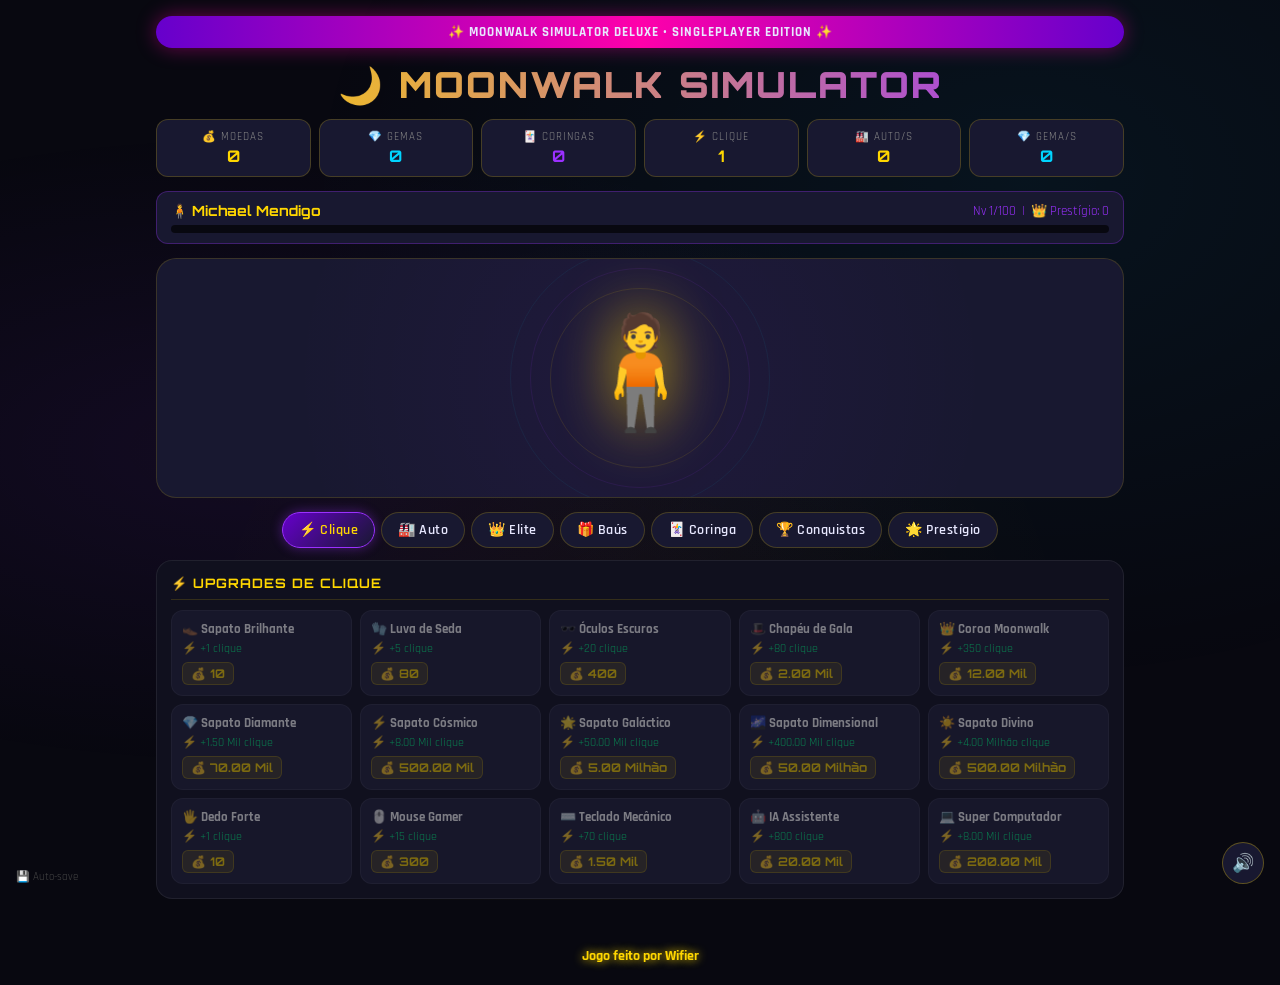
<file: moonwalk_deluxe.html>
<!DOCTYPE html>
<html lang="pt-BR">
<head>
<meta charset="UTF-8">
<meta name="viewport" content="width=device-width, initial-scale=1.0">
<title>🌙 Moonwalk Simulator Deluxe</title>
<style>
@import url('https://fonts.googleapis.com/css2?family=Orbitron:wght@400;700;900&family=Rajdhani:wght@400;600;700&display=swap');

:root {
  --gold: #ffd700;
  --gold2: #ffaa00;
  --purple: #9b30ff;
  --purple2: #6600cc;
  --blue: #00d4ff;
  --blue2: #0088cc;
  --dark: #080810;
  --dark2: #10101e;
  --dark3: #181830;
  --dark4: #20203a;
  --text: #e8e8ff;
  --green: #00ff88;
  --pink: #ff00aa;
}

* { margin:0; padding:0; box-sizing:border-box; }

body {
  background: var(--dark);
  color: var(--text);
  font-family: 'Rajdhani', Arial, sans-serif;
  min-height: 100vh;
  overflow-x: hidden;
  user-select: none;
}

/* STARS BACKGROUND */
body::before {
  content: '';
  position: fixed;
  inset: 0;
  background:
    radial-gradient(ellipse at 20% 50%, rgba(155,48,255,0.08) 0%, transparent 50%),
    radial-gradient(ellipse at 80% 20%, rgba(0,212,255,0.06) 0%, transparent 50%),
    radial-gradient(ellipse at 50% 80%, rgba(255,215,0,0.04) 0%, transparent 50%);
  pointer-events: none;
  z-index: 0;
}

.container {
  position: relative;
  z-index: 1;
  max-width: 1000px;
  margin: 0 auto;
  padding: 16px;
}

/* TITLE */
.game-title {
  font-family: 'Orbitron', sans-serif;
  font-size: clamp(20px, 5vw, 36px);
  font-weight: 900;
  text-align: center;
  background: linear-gradient(90deg, var(--gold), var(--purple), var(--blue), var(--gold));
  background-size: 300% 100%;
  -webkit-background-clip: text;
  -webkit-text-fill-color: transparent;
  background-clip: text;
  animation: titleShine 4s linear infinite;
  margin-bottom: 12px;
  text-shadow: none;
  letter-spacing: 2px;
}
@keyframes titleShine {
  0%{background-position:0% 50%}
  100%{background-position:300% 50%}
}

/* BANNER */
.banner {
  text-align: center;
  padding: 8px 16px;
  background: linear-gradient(90deg, var(--purple2), var(--pink), var(--purple2));
  border-radius: 30px;
  font-size: 13px;
  font-weight: 700;
  letter-spacing: 1px;
  margin-bottom: 14px;
  box-shadow: 0 0 20px rgba(255,0,170,0.4);
}

/* STATS BAR */
.stats-bar {
  display: grid;
  grid-template-columns: repeat(auto-fit, minmax(140px, 1fr));
  gap: 8px;
  margin-bottom: 14px;
}
.stat-card {
  background: var(--dark3);
  border: 1px solid rgba(255,215,0,0.2);
  border-radius: 12px;
  padding: 10px 12px;
  text-align: center;
  transition: border-color 0.3s;
}
.stat-card:hover { border-color: var(--gold); }
.stat-label {
  font-size: 11px;
  color: #888;
  text-transform: uppercase;
  letter-spacing: 1px;
}
.stat-value {
  font-family: 'Orbitron', sans-serif;
  font-size: 16px;
  font-weight: 700;
  color: var(--gold);
  margin-top: 2px;
}
.stat-value.gems { color: var(--blue); }
.stat-value.jokers { color: var(--purple); }
.stat-value.prestige { color: var(--pink); }

/* LEVEL BAR */
.level-section {
  background: var(--dark3);
  border: 1px solid rgba(155,48,255,0.3);
  border-radius: 12px;
  padding: 10px 14px;
  margin-bottom: 14px;
}
.level-header {
  display: flex;
  justify-content: space-between;
  align-items: center;
  margin-bottom: 6px;
}
.level-name {
  font-family: 'Orbitron', sans-serif;
  font-size: 14px;
  color: var(--gold);
  font-weight: 700;
}
.level-num {
  font-size: 13px;
  color: var(--purple);
}
.level-bar-bg {
  background: var(--dark);
  border-radius: 6px;
  height: 8px;
  overflow: hidden;
}
.level-bar-fill {
  height: 100%;
  background: linear-gradient(90deg, var(--purple), var(--gold));
  border-radius: 6px;
  transition: width 0.5s ease;
  box-shadow: 0 0 8px var(--purple);
}

/* GAME AREA */
.game-area {
  position: relative;
  background: var(--dark3);
  border: 1px solid rgba(255,215,0,0.15);
  border-radius: 20px;
  height: 240px;
  display: flex;
  justify-content: center;
  align-items: center;
  margin-bottom: 14px;
  overflow: hidden;
}
.game-area::before {
  content: '';
  position: absolute;
  inset: 0;
  background: radial-gradient(circle at center, rgba(155,48,255,0.06) 0%, transparent 70%);
  pointer-events: none;
}

#michael {
  font-size: 110px;
  cursor: pointer;
  animation: michaelFloat 3s ease-in-out infinite;
  filter: drop-shadow(0 0 30px rgba(255,215,0,0.8));
  transition: transform 0.1s;
  position: relative;
  z-index: 2;
}
#michael:hover { filter: drop-shadow(0 0 50px gold); }
#michael:active { transform: scale(0.88) !important; }
@keyframes michaelFloat {
  0%,100% { transform: translateY(0) scale(1); }
  50% { transform: translateY(-12px) scale(1.04); }
}

.particle-ring {
  position: absolute;
  width: 180px; height: 180px;
  border-radius: 50%;
  border: 1px solid rgba(255,215,0,0.1);
  animation: ringPulse 3s ease-in-out infinite;
}
.particle-ring:nth-child(2) { width:220px; height:220px; animation-delay:0.5s; border-color: rgba(155,48,255,0.1); }
.particle-ring:nth-child(3) { width:260px; height:260px; animation-delay:1s; border-color: rgba(0,212,255,0.06); }
@keyframes ringPulse {
  0%,100% { transform: scale(1); opacity:0.5; }
  50% { transform: scale(1.05); opacity:1; }
}

#dancers {
  position: absolute;
  inset: 0;
  pointer-events: none;
}
.dancer {
  position: absolute;
  animation: dancerBounce 2.5s ease-in-out infinite;
  pointer-events: none;
}
@keyframes dancerBounce {
  0%,100% { transform: translateY(0); }
  50% { transform: translateY(-14px); }
}

/* NAV TABS */
.nav-tabs {
  display: flex;
  gap: 6px;
  margin-bottom: 12px;
  flex-wrap: wrap;
  justify-content: center;
}
.nav-tab {
  background: var(--dark3);
  border: 1px solid rgba(255,215,0,0.2);
  color: var(--text);
  padding: 8px 16px;
  border-radius: 20px;
  cursor: pointer;
  font-family: 'Rajdhani', sans-serif;
  font-size: 14px;
  font-weight: 600;
  transition: all 0.2s;
  letter-spacing: 0.5px;
}
.nav-tab:hover { border-color: var(--gold); color: var(--gold); }
.nav-tab.active {
  background: linear-gradient(135deg, var(--purple2), var(--dark3));
  border-color: var(--purple);
  color: var(--gold);
  box-shadow: 0 0 12px rgba(155,48,255,0.4);
}

/* SHOP PANELS */
.panel {
  display: none;
  animation: panelIn 0.3s ease;
}
.panel.active { display: block; }
@keyframes panelIn {
  from { opacity:0; transform: translateY(8px); }
  to   { opacity:1; transform: none; }
}

.shop-section {
  background: var(--dark2);
  border: 1px solid rgba(255,255,255,0.07);
  border-radius: 16px;
  padding: 14px;
  margin-bottom: 12px;
}
.shop-section h3 {
  color: var(--gold);
  font-family: 'Orbitron', sans-serif;
  font-size: 13px;
  letter-spacing: 1px;
  margin-bottom: 10px;
  padding-bottom: 8px;
  border-bottom: 1px solid rgba(255,215,0,0.15);
}

.items-grid {
  display: grid;
  grid-template-columns: repeat(auto-fill, minmax(180px, 1fr));
  gap: 8px;
}

.shop-item {
  background: var(--dark4);
  border: 1px solid rgba(255,255,255,0.08);
  border-radius: 12px;
  padding: 10px;
  cursor: pointer;
  transition: all 0.2s;
  text-align: left;
  color: var(--text);
  font-family: 'Rajdhani', sans-serif;
  width: 100%;
}
.shop-item:hover {
  border-color: var(--gold);
  background: rgba(255,215,0,0.06);
  transform: translateY(-2px);
  box-shadow: 0 4px 12px rgba(255,215,0,0.15);
}
.shop-item:active { transform: scale(0.97); }
.shop-item.cant-afford {
  opacity: 0.45;
  cursor: not-allowed;
}
.shop-item.cant-afford:hover {
  transform: none;
  border-color: rgba(255,255,255,0.08);
  background: var(--dark4);
  box-shadow: none;
}
.item-name {
  font-size: 13px;
  font-weight: 700;
  color: white;
  margin-bottom: 4px;
}
.item-bonus {
  font-size: 12px;
  color: var(--green);
  margin-bottom: 6px;
}
.item-price {
  font-family: 'Orbitron', sans-serif;
  font-size: 12px;
  font-weight: 700;
  padding: 3px 8px;
  border-radius: 6px;
  display: inline-block;
}
.item-price.gold-price { background: rgba(255,215,0,0.15); color: var(--gold); border: 1px solid rgba(255,215,0,0.3); }
.item-price.gem-price  { background: rgba(0,212,255,0.15);  color: var(--blue); border: 1px solid rgba(0,212,255,0.3); }

/* BOX ITEMS */
.box-item {
  border-color: rgba(0,212,255,0.2) !important;
}
.box-item:hover {
  border-color: var(--blue) !important;
  box-shadow: 0 4px 16px rgba(0,212,255,0.2) !important;
}

/* JOKER BUTTON */
.joker-section {
  background: linear-gradient(135deg, rgba(155,48,255,0.15), rgba(0,212,255,0.1));
  border: 1px solid var(--purple);
  border-radius: 16px;
  padding: 16px;
  text-align: center;
  margin-bottom: 12px;
}
.joker-count {
  font-family: 'Orbitron', sans-serif;
  font-size: 28px;
  color: var(--purple);
  margin-bottom: 8px;
  text-shadow: 0 0 20px var(--purple);
}
.joker-desc {
  font-size: 13px;
  color: #aaa;
  margin-bottom: 12px;
}
.btn-joker {
  background: linear-gradient(135deg, var(--purple2), #330066);
  border: 2px solid var(--purple);
  color: white;
  padding: 12px 32px;
  border-radius: 30px;
  font-family: 'Orbitron', sans-serif;
  font-size: 14px;
  font-weight: 700;
  cursor: pointer;
  transition: all 0.2s;
  box-shadow: 0 0 20px rgba(155,48,255,0.4);
  letter-spacing: 1px;
}
.btn-joker:hover {
  transform: scale(1.05);
  box-shadow: 0 0 30px rgba(155,48,255,0.7);
}

/* ACHIEVEMENTS */
.achievements-grid {
  display: grid;
  grid-template-columns: repeat(auto-fill, minmax(200px, 1fr));
  gap: 8px;
}
.achievement-card {
  background: var(--dark3);
  border: 1px solid rgba(255,215,0,0.25);
  border-radius: 10px;
  padding: 10px 12px;
  font-size: 13px;
  display: flex;
  align-items: center;
  gap: 8px;
}
.achievement-card.exclusive {
  border-color: var(--purple);
  background: rgba(155,48,255,0.1);
  box-shadow: 0 0 10px rgba(155,48,255,0.2);
}
.achievement-card.locked {
  opacity: 0.3;
  border-color: rgba(255,255,255,0.1);
}

/* POPUP */
.popup {
  position: fixed;
  top: 20px;
  right: 20px;
  background: var(--dark3);
  border: 2px solid var(--gold);
  border-radius: 14px;
  padding: 12px 18px;
  font-weight: 700;
  font-size: 14px;
  animation: popupSlide 3s forwards;
  z-index: 99999;
  max-width: 280px;
  box-shadow: 0 0 20px rgba(255,215,0,0.3);
  pointer-events: none;
}
.popup.gem { border-color: var(--blue); box-shadow: 0 0 20px rgba(0,212,255,0.3); }
.popup.achievement { border-color: var(--purple); box-shadow: 0 0 20px rgba(155,48,255,0.4); }
@keyframes popupSlide {
  0%   { opacity:0; transform: translateX(60px); }
  12%  { opacity:1; transform: translateX(0); }
  80%  { opacity:1; }
  100% { opacity:0; transform: translateX(60px); }
}

/* FLOATING MONEY */
.float-money {
  position: fixed;
  font-size: 18px;
  font-weight: 700;
  color: var(--gold);
  pointer-events: none;
  animation: floatUp 1s forwards;
  z-index: 9999;
  text-shadow: 0 0 8px rgba(255,215,0,0.8);
}
@keyframes floatUp {
  0%   { opacity:1; transform: translateY(0) scale(1); }
  100% { opacity:0; transform: translateY(-70px) scale(0.8); }
}

/* EVENT BANNER */
.event-banner {
  position: fixed;
  top: 50%;
  left: 50%;
  transform: translate(-50%,-50%) scale(0.5);
  background: linear-gradient(135deg, #1a0033, #000820);
  border: 3px solid var(--gold);
  border-radius: 20px;
  padding: 24px 40px;
  text-align: center;
  z-index: 100000;
  animation: eventPop 4s forwards;
  pointer-events: none;
  box-shadow: 0 0 60px rgba(255,215,0,0.5);
}
.event-banner .ev-emoji { font-size: 60px; }
.event-banner .ev-title { font-family: 'Orbitron', sans-serif; font-size: 20px; color: var(--gold); margin: 8px 0; }
.event-banner .ev-sub { font-size: 14px; color: #aaa; }
@keyframes eventPop {
  0%   { transform:translate(-50%,-50%) scale(0.5); opacity:0; }
  10%  { transform:translate(-50%,-50%) scale(1.05); opacity:1; }
  15%  { transform:translate(-50%,-50%) scale(1); }
  80%  { transform:translate(-50%,-50%) scale(1); opacity:1; }
  100% { transform:translate(-50%,-50%) scale(0.8); opacity:0; }
}

/* PRESTIGE BUTTON */
.btn-prestige {
  background: linear-gradient(135deg, #330033, #000820);
  border: 2px solid var(--pink);
  color: var(--pink);
  padding: 12px 28px;
  border-radius: 30px;
  font-family: 'Orbitron', sans-serif;
  font-size: 13px;
  font-weight: 700;
  cursor: pointer;
  transition: all 0.2s;
  letter-spacing: 1px;
  margin: 8px 4px;
}
.btn-prestige:hover {
  box-shadow: 0 0 20px rgba(255,0,170,0.5);
  transform: scale(1.04);
}

/* ADMIN BTN */
.admin-hint {
  text-align: center;
  font-size: 11px;
  color: #333;
  margin-top: 20px;
  cursor: default;
}

/* FOOTER */
footer {
  text-align: center;
  padding: 20px;
  color: var(--gold);
  font-weight: 700;
  font-size: 14px;
  text-shadow: 0 0 10px var(--gold);
  animation: footerGlow 3s infinite alternate;
}
@keyframes footerGlow { from{opacity:0.6} to{opacity:1} }

/* SCROLLBAR */
::-webkit-scrollbar { width: 6px; }
::-webkit-scrollbar-thumb { background: #333; border-radius: 6px; }

/* SOUND BTN */
.sound-btn {
  position: fixed;
  bottom: 16px;
  right: 16px;
  background: var(--dark3);
  border: 1px solid rgba(255,215,0,0.3);
  border-radius: 50%;
  width: 42px; height: 42px;
  font-size: 18px;
  cursor: pointer;
  transition: all 0.2s;
  z-index: 1000;
  display: flex; align-items: center; justify-content: center;
}
.sound-btn:hover { border-color: var(--gold); }

/* SAVE indicator */
.save-dot {
  position: fixed;
  bottom: 16px;
  left: 16px;
  font-size: 11px;
  color: #444;
  z-index: 1000;
}
.save-dot.saving { color: var(--green); }

/* RESPONSIVE */
@media(max-width:600px) {
  .stats-bar { grid-template-columns: repeat(3, 1fr); }
  .items-grid { grid-template-columns: repeat(2, 1fr); }
}
</style>
</head>
<body>

<div class="container">
  <div class="banner">✨ MOONWALK SIMULATOR DELUXE • SINGLEPLAYER EDITION ✨</div>
  <h1 class="game-title">🌙 MOONWALK SIMULATOR</h1>

  <!-- STATS -->
  <div class="stats-bar">
    <div class="stat-card">
      <div class="stat-label">💰 Moedas</div>
      <div class="stat-value" id="statMoney">0</div>
    </div>
    <div class="stat-card">
      <div class="stat-label">💎 Gemas</div>
      <div class="stat-value gems" id="statDiamonds">0</div>
    </div>
    <div class="stat-card">
      <div class="stat-label">🃏 Coringas</div>
      <div class="stat-value jokers" id="statJokers">0</div>
    </div>
    <div class="stat-card">
      <div class="stat-label">⚡ Clique</div>
      <div class="stat-value" id="statClick">1</div>
    </div>
    <div class="stat-card">
      <div class="stat-label">🏭 Auto/s</div>
      <div class="stat-value" id="statAuto">0</div>
    </div>
    <div class="stat-card">
      <div class="stat-label">💎 Gema/s</div>
      <div class="stat-value gems" id="statGemAuto">0</div>
    </div>
  </div>

  <!-- LEVEL -->
  <div class="level-section">
    <div class="level-header">
      <span class="level-name" id="levelName">⭐ Michael Mendigo</span>
      <span class="level-num">Nv <span id="levelNum">1</span>/100 &nbsp;|&nbsp; 👑 Prestígio: <span id="prestigeCount">0</span></span>
    </div>
    <div class="level-bar-bg">
      <div class="level-bar-fill" id="levelBar" style="width:0%"></div>
    </div>
  </div>

  <!-- GAME AREA -->
  <div class="game-area">
    <div class="particle-ring"></div>
    <div class="particle-ring"></div>
    <div class="particle-ring"></div>
    <div id="dancers"></div>
    <div id="michael">🧍</div>
  </div>

  <!-- NAV TABS -->
  <div class="nav-tabs">
    <button class="nav-tab active" onclick="setTab('click')">⚡ Clique</button>
    <button class="nav-tab" onclick="setTab('auto')">🏭 Auto</button>
    <button class="nav-tab" onclick="setTab('elite')">👑 Elite</button>
    <button class="nav-tab" onclick="setTab('caixas')">🎁 Baús</button>
    <button class="nav-tab" onclick="setTab('joker')">🃏 Coringa</button>
    <button class="nav-tab" onclick="setTab('achievements')">🏆 Conquistas</button>
    <button class="nav-tab" onclick="setTab('prestige')">🌟 Prestígio</button>
  </div>

  <!-- PANEL: CLICK -->
  <div class="panel active" id="panel-click">
    <div class="shop-section">
      <h3>⚡ UPGRADES DE CLIQUE</h3>
      <div class="items-grid" id="shopClick"></div>
    </div>
  </div>

  <!-- PANEL: AUTO -->
  <div class="panel" id="panel-auto">
    <div class="shop-section">
      <h3>🏭 AUTOMAÇÃO (Produção Passiva)</h3>
      <div class="items-grid" id="shopAuto"></div>
    </div>
    <div class="shop-section">
      <h3>⛏️ MINAS DE GEMA</h3>
      <div class="items-grid" id="shopMines"></div>
    </div>
  </div>

  <!-- PANEL: ELITE -->
  <div class="panel" id="panel-elite">
    <div class="shop-section">
      <h3>👑 UPGRADES ELITE (Requerem Gemas)</h3>
      <div class="items-grid" id="shopElite"></div>
    </div>
  </div>

  <!-- PANEL: CAIXAS -->
  <div class="panel" id="panel-caixas">
    <div class="shop-section">
      <h3>🎁 BAÚS — Compre com 💎 Gemas</h3>
      <p style="font-size:12px;color:#888;margin-bottom:10px;">Cada baú tem 1% de chance de dar um Coringa! Baús custam <b style="color:var(--blue)">Gemas</b>.</p>
      <div class="items-grid" id="shopCaixas"></div>
    </div>
  </div>

  <!-- PANEL: JOKER -->
  <div class="panel" id="panel-joker">
    <div class="joker-section">
      <div class="joker-count">🃏 <span id="jokerCount">0</span> Coringas</div>
      <div class="joker-desc">Cada Coringa dá 50% de chance: <b style="color:var(--gold)">+10 Bilhões de Moedas</b> ou <b style="color:var(--blue)">+10 Bilhões de Gemas</b></div>
      <button class="btn-joker" onclick="useJoker()">🃏 USAR CORINGA</button>
    </div>
    <div class="shop-section" style="margin-top:0">
      <h3>🎰 COMPRAR CORINGA (💎 Gemas)</h3>
      <div class="items-grid" id="shopJoker"></div>
    </div>
  </div>

  <!-- PANEL: ACHIEVEMENTS -->
  <div class="panel" id="panel-achievements">
    <div class="shop-section">
      <h3>🏆 CONQUISTAS (<span id="achCount">0</span>/50 desbloqueadas)</h3>
      <div class="achievements-grid" id="achievementsGrid"></div>
    </div>
  </div>

  <!-- PANEL: PRESTIGE -->
  <div class="panel" id="panel-prestige">
    <div class="shop-section">
      <h3>🌟 PRESTÍGIO</h3>
      <p style="margin-bottom:10px;font-size:14px;color:#aaa;">Resetar o progresso para ganhar bônus permanentes de clique.<br>Requer: <b style="color:var(--gold)">1 Bilhão</b> de moedas no total ganho.</p>
      <p style="font-size:13px;color:#888;margin-bottom:14px;">Total Ganho: <b style="color:var(--gold)" id="totalMoneyDisplay">0</b></p>
      <button class="btn-prestige" onclick="prestige()">🌟 FAZER PRESTÍGIO</button>
      <br>
      <p style="font-size:13px;color:var(--pink);margin-top:10px;">Bônus acumulado de prestígio: +<span id="prestigeBonus">0</span> por clique (permanente)</p>
    </div>
  </div>

</div><!-- /container -->

<div class="save-dot" id="saveDot">💾 Auto-save</div>
<button class="sound-btn" id="soundBtn" title="Som">🔊</button>
<footer id="credits">Jogo feito por Wifier</footer>

<script>
// =============================================
// MOONWALK SIMULATOR DELUXE — ENGINE
// =============================================

// --- STATE ---
let money = 0;
let diamonds = 0;
let jokers = 0;
let clickPower = 1;       // começa em 1
let autoPower = 0;
let gemPower = 0;
let totalMoneyEarned = 0;
let prestigeCount = 0;
let prestigeBonus = 0;    // bônus permanente de clique
let soundOn = true;
let unlockedAchs = new Set();
let currentTab = 'click';

// --- LEVELS (100 levels) ---
const LEVELS = [
  [0,         "🧍", "Michael Mendigo"],
  [100,       "🚶", "Michael Quebrado"],
  [500,       "🕴️", "Michael Trabalhador"],
  [2000,      "🎵", "Michael Entregador"],
  [8000,      "🎤", "Michael Vendedor"],
  [25000,     "🎶", "Michael Cantor"],
  [80000,     "🧤", "Michael da Luva"],
  [250000,    "🕺", "Michael Dançarino"],
  [800000,    "🎸", "Michael Músico"],
  [2.5e6,     "🌟", "Michael Estrela"],
  [8e6,       "🎩", "Michael Famoso"],
  [25e6,      "💰", "Michael Rico"],
  [80e6,      "👑", "Michael Rei"],
  [250e6,     "💎", "Michael Diamante"],
  [800e6,     "🔥", "Michael Lendário"],
  [2.5e9,     "⚡", "Michael Elétrico"],
  [8e9,       "🌌", "Michael Cósmico"],
  [25e9,      "🚀", "Michael Intergaláctico"],
  [80e9,      "🧠", "Michael Quântico"],
  [250e9,     "⚛️", "Michael Multiversal"],
  [800e9,     "🔮", "Michael Arcano"],
  [2.5e12,    "😇", "Michael Divino"],
  [8e12,      "🐉", "Michael Dragão"],
  [25e12,     "🌋", "Michael Apocalipse"],
  [80e12,     "😈", "Michael Supremo"],
  [250e12,    "👁️", "Michael Observador"],
  [800e12,    "♾️", "Michael Infinito"],
  [2.5e15,    "🌌", "Michael Deus"],
  [8e15,      "💀", "Michael Final"],
  [25e15,     "✨", "Michael Transcendente"],
  [80e15,     "🌠", "Michael Estelar"],
  [250e15,    "🌞", "Michael Solar"],
  [800e15,    "🌊", "Michael Oceânico"],
  [2.5e18,    "⚔️", "Michael Guerreiro"],
  [8e18,      "🏆", "Michael Campeão"],
  [25e18,     "👹", "Michael Demônio"],
  [80e18,     "🦋", "Michael Renascido"],
  [250e18,    "🔱", "Michael Tritão"],
  [800e18,    "🌀", "Michael Espiral"],
  [2.5e21,    "🎭", "Michael Teatral"],
  [8e21,      "🦅", "Michael Águia"],
  [25e21,     "🔯", "Michael Místico"],
  [80e21,     "🌙", "Michael Lunar"],
  [250e21,    "☄️", "Michael Cometa"],
  [800e21,    "🛸", "Michael Alien"],
  [2.5e24,    "💫", "Michael Nebuloso"],
  [8e24,      "🌈", "Michael Prisma"],
  [25e24,     "🎆", "Michael Explosivo"],
  [80e24,     "👻", "Michael Fantasma"],
  [250e24,    "🦊", "Michael Astuto"],
  [800e24,    "🐺", "Michael Lobo"],
  [2.5e27,    "🦁", "Michael Leão"],
  [8e27,      "🐲", "Michael Dragão Negro"],
  [25e27,     "🌍", "Michael Terrestre"],
  [80e27,     "🌌", "Michael Galáxia"],
  [250e27,    "⭐", "Michael Estelar+"],
  [800e27,    "🌟", "Michael Supernova"],
  [2.5e30,    "💥", "Michael Big Bang"],
  [8e30,      "🔥", "Michael Chamas Eternas"],
  [25e30,     "❄️", "Michael Gelo Cósmico"],
  [80e30,     "⚡", "Michael Raio Divino"],
  [250e30,    "🌪️", "Michael Tornado"],
  [800e30,    "🌊", "Michael Tsunami"],
  [2.5e33,    "🌋", "Michael Vulcão"],
  [8e33,      "🏔️", "Michael Montanha"],
  [25e33,     "🌿", "Michael Natureza"],
  [80e33,     "🌺", "Michael Flor Eterna"],
  [250e33,    "🍄", "Michael Cogumelo"],
  [800e33,    "🐉", "Michael Wyrm"],
  [2.5e36,    "👑", "Michael Rei Supremo"],
  [8e36,      "💎", "Michael Diamante Perfeito"],
  [25e36,     "🔮", "Michael Oráculo"],
  [80e36,     "🌠", "Michael Estrela Cadente"],
  [250e36,    "✨", "Michael Faísca Divina"],
  [800e36,    "🎇", "Michael Fogos Eternos"],
  [2.5e39,    "🎉", "Michael Celebridade"],
  [8e39,      "🎊", "Michael Carnaval"],
  [25e39,     "🏅", "Michael Medalha"],
  [80e39,     "🥇", "Michael Ouro Puro"],
  [250e39,    "🥈", "Michael Prata"],
  [800e39,    "🥉", "Michael Bronze"],
  [2.5e42,    "🔑", "Michael Chave Mestre"],
  [8e42,      "🗝️", "Michael Segredo"],
  [25e42,     "📜", "Michael Lenda"],
  [80e42,     "📖", "Michael Escritura"],
  [250e42,    "🖊️", "Michael Autor"],
  [800e42,    "🎨", "Michael Artista"],
  [2.5e45,    "🎭", "Michael Ilusionista"],
  [8e45,      "🪄", "Michael Mago"],
  [25e45,     "🧙", "Michael Feiticeiro"],
  [80e45,     "👁️", "Michael Vidente"],
  [250e45,    "🔭", "Michael Astrônomo"],
  [800e45,    "🔬", "Michael Cientista"],
  [2.5e48,    "🧬", "Michael DNA"],
  [8e48,      "⚗️", "Michael Alquimista"],
  [25e48,     "🌌", "Michael Universo"],
  [80e48,     "♾️", "Michael Eterno"],
  [250e48,    "🌀", "Michael Vórtice"],
  [800e48,    "💫", "Michael Singularidade"],
  [2.5e51,    "🌟", "Michael Lenda Viva"],
  [8e51,      "👑", "Michael Rei do Pop"],
  [25e51,     "🌌", "Michael Astral"],
  [80e51,     "🔥", "Michael Fênix"],
  [250e51,    "💎", "Michael Cristal"],
  [800e51,    "🌠", "Michael Estrela Máxima"],
  [2.5e54,    "✨", "Michael Ascendido"],
  [8e54,      "👼", "Michael Anjo"],
  [25e54,     "😇", "Michael Serafim"],
  [80e54,     "🕊️", "Michael Celestial"],
  [250e54,    "☀️", "Michael Sol"],
  [Infinity,  "🌙", "Michael Deus do Moonwalk"],
];

// --- SHOP DATA ---
// CLICK upgrades: preco começa baixo, bonus em cliques extras
const clickUpgrades = [
  { id:"shoe",     nome:"👞 Sapato Brilhante",    preco:10,        bonus:1,       tipo:"click" },
  { id:"glove",    nome:"🧤 Luva de Seda",        preco:80,        bonus:5,       tipo:"click" },
  { id:"glasses",  nome:"🕶️ Óculos Escuros",     preco:400,       bonus:20,      tipo:"click" },
  { id:"hat",      nome:"🎩 Chapéu de Gala",      preco:2000,      bonus:80,      tipo:"click" },
  { id:"crown",    nome:"👑 Coroa Moonwalk",       preco:12000,     bonus:350,     tipo:"click" },
  { id:"dshoe",    nome:"💎 Sapato Diamante",      preco:70000,     bonus:1500,    tipo:"click" },
  { id:"cshoe",    nome:"⚡ Sapato Cósmico",       preco:500000,    bonus:8000,    tipo:"click" },
  { id:"gshoe",    nome:"🌟 Sapato Galáctico",     preco:5e6,       bonus:50000,   tipo:"click" },
  { id:"dshoe2",   nome:"🌌 Sapato Dimensional",   preco:50e6,      bonus:400000,  tipo:"click" },
  { id:"godshoe",  nome:"☀️ Sapato Divino",        preco:500e6,     bonus:4e6,     tipo:"click" },
  { id:"fing",     nome:"🖐️ Dedo Forte",           preco:10,        bonus:1,       tipo:"click" },
  { id:"mgamer",   nome:"🖱️ Mouse Gamer",          preco:300,       bonus:15,      tipo:"click" },
  { id:"mec",      nome:"⌨️ Teclado Mecânico",     preco:1500,      bonus:70,      tipo:"click" },
  { id:"ai",       nome:"🤖 IA Assistente",        preco:20000,     bonus:800,     tipo:"click" },
  { id:"superpc",  nome:"💻 Super Computador",     preco:200000,    bonus:8000,    tipo:"click" },
];

// AUTO upgrades
const autoUpgrades = [
  { id:"dancer",   nome:"🕴️ Dançarino",           preco:100,       bonus:2,       tipo:"auto" },
  { id:"dancer2",  nome:"💃 Dançarina",             preco:600,       bonus:10,      tipo:"auto" },
  { id:"dj",       nome:"🎧 DJ Profissional",       preco:3000,      bonus:50,      tipo:"auto" },
  { id:"prod",     nome:"🎼 Produtor Musical",      preco:15000,     bonus:250,     tipo:"auto" },
  { id:"backing",  nome:"🎤 Backing Vocal",         preco:70000,     bonus:1000,    tipo:"auto" },
  { id:"limo",     nome:"🚘 Limusine",              preco:300000,    bonus:5000,    tipo:"auto" },
  { id:"jet",      nome:"🛩️ Jato Particular",      preco:2e6,       bonus:40000,   tipo:"auto" },
  { id:"rocket",   nome:"🚀 Nave Moonwalk",         preco:20e6,      bonus:400000,  tipo:"auto" },
  { id:"label",    nome:"🏢 Gravadora",             preco:150e6,     bonus:4e6,     tipo:"auto" },
  { id:"tour",     nome:"🌎 Turnê Mundial",         preco:800e6,     bonus:40e6,    tipo:"auto" },
  { id:"corp",     nome:"🏙️ Corporação MWalk",     preco:5e9,       bonus:400e6,   tipo:"auto" },
  { id:"imp",      nome:"🌐 Império Financeiro",    preco:30e9,      bonus:4e9,     tipo:"auto" },
  { id:"galaxy",   nome:"🌌 Galáxia MWalk",         preco:200e9,     bonus:40e9,    tipo:"auto" },
  { id:"universe", nome:"🌀 Universo Moonwalk",      preco:2e12,      bonus:400e9,   tipo:"auto" },
];

// MINE upgrades (gem auto)
const mineUpgrades = [
  { id:"mine1",    nome:"⛏️ Mina Rasa",            preco:1e9,       bonus:1,       tipo:"mine" },
  { id:"mine2",    nome:"🏔️ Mina Industrial",      preco:10e9,      bonus:10,      tipo:"mine" },
  { id:"mine3",    nome:"🌋 Mina Vulcânica",        preco:100e9,     bonus:100,     tipo:"mine" },
  { id:"mine4",    nome:"💎 Mina de Cristal",       preco:2e12,      bonus:1000,    tipo:"mine" },
  { id:"mine5",    nome:"🌌 Mina Dimensional",      preco:50e12,     bonus:10000,   tipo:"mine" },
];

// ELITE upgrades (compra com gemas, dão boost enorme)
const eliteUpgrades = [
  { id:"el1",  nome:"🌟 Boost Lunar",        preco:500,      bonusClick:500,    bonusAuto:100 },
  { id:"el2",  nome:"⚡ Amplificador Neon",   preco:2000,     bonusClick:2000,   bonusAuto:500 },
  { id:"el3",  nome:"💥 Núcleo de Plasma",    preco:8000,     bonusClick:10000,  bonusAuto:2000 },
  { id:"el4",  nome:"🔮 Cristal Arcano",      preco:30000,    bonusClick:50000,  bonusAuto:10000 },
  { id:"el5",  nome:"👑 Trono Dourado",       preco:100000,   bonusClick:250000, bonusAuto:50000 },
  { id:"el6",  nome:"🌌 Singularidade",       preco:500000,   bonusClick:1e6,    bonusAuto:250000 },
  { id:"el7",  nome:"🌠 Hiper Estrela",       preco:2e6,      bonusClick:5e6,    bonusAuto:1e6 },
  { id:"el8",  nome:"♾️ Loop Eterno",          preco:10e6,     bonusClick:25e6,   bonusAuto:5e6 },
];

// CAIXAS — custam GEMAS (valores altos conforme importância)
const boxItems = [
  { id:"bSmall",   nome:"📦 Baú Pequeno",      preco:500,      gainMoney:5e3,      gainGems:0    },
  { id:"bMedium",  nome:"🪙 Baú Médio",        preco:2000,     gainMoney:50e3,     gainGems:0    },
  { id:"bLarge",   nome:"💰 Baú Grande",        preco:8000,     gainMoney:500e3,    gainGems:0    },
  { id:"bHuge",    nome:"💎 Baú Enorme",        preco:30000,    gainMoney:5e6,      gainGems:500  },
  { id:"bRoyal",   nome:"👑 Baú Real",          preco:100000,   gainMoney:50e6,     gainGems:2000 },
  { id:"bCosmic",  nome:"🌌 Baú Cósmico",       preco:400000,   gainMoney:1e9,      gainGems:10000},
  { id:"bGod",     nome:"😇 Baú Divino",        preco:1500000,  gainMoney:20e9,     gainGems:50000},
  { id:"bBapho",   nome:"☠️ Baú Baphomet",      preco:6000000,  gainMoney:1e12,     gainGems:300000},
];

// COMPRAR CORINGA — custa gemas
const jokerShopItems = [
  { id:"jk1", nome:"🃏 Coringa Simples",  preco:50000,  qtd:1  },
  { id:"jk2", nome:"🃏🃏 Pacote Duplo",   preco:90000,  qtd:2  },
  { id:"jk3", nome:"🃏x5 Pacote Elite",   preco:200000, qtd:5  },
  { id:"jk4", nome:"🃏x10 Pacote Lenda",  preco:350000, qtd:10 },
];

// ACHIEVEMENTS
const ACHIEVEMENTS = [
  // Money
  { id:"m1",   name:"🥉 Primeiros Passos",    check:()=>totalMoneyEarned>=100 },
  { id:"m2",   name:"🥈 Mil Moedas",          check:()=>totalMoneyEarned>=1000 },
  { id:"m3",   name:"🥇 Dez Mil",             check:()=>totalMoneyEarned>=10000 },
  { id:"m4",   name:"💰 Cem Mil",             check:()=>totalMoneyEarned>=100000 },
  { id:"m5",   name:"💰 Milionário",          check:()=>totalMoneyEarned>=1e6 },
  { id:"m6",   name:"💰 Bilionário",          check:()=>totalMoneyEarned>=1e9 },
  { id:"m7",   name:"💰 Trilionário",         check:()=>totalMoneyEarned>=1e12 },
  { id:"m8",   name:"💰 Quadrilionário",      check:()=>totalMoneyEarned>=1e15 },
  { id:"m9",   name:"💰 Impensável",          check:()=>totalMoneyEarned>=1e18 },
  { id:"m10",  name:"💰 Infinito",            check:()=>totalMoneyEarned>=1e24 },
  // Click power
  { id:"c1",   name:"⚡ Clique x10",          check:()=>clickPower>=10 },
  { id:"c2",   name:"⚡ Clique x100",         check:()=>clickPower>=100 },
  { id:"c3",   name:"⚡ Clique x1000",        check:()=>clickPower>=1000 },
  { id:"c4",   name:"⚡ Clique x1M",          check:()=>clickPower>=1e6 },
  { id:"c5",   name:"⚡ Clique x1B",          check:()=>clickPower>=1e9 },
  // Auto
  { id:"a1",   name:"🏭 Auto 10/s",           check:()=>autoPower>=10 },
  { id:"a2",   name:"🏭 Auto 1000/s",         check:()=>autoPower>=1000 },
  { id:"a3",   name:"🏭 Auto 1M/s",           check:()=>autoPower>=1e6 },
  { id:"a4",   name:"🏭 Auto 1B/s",           check:()=>autoPower>=1e9 },
  { id:"a5",   name:"🏭 Auto 1T/s",           check:()=>autoPower>=1e12 },
  // Gems
  { id:"g1",   name:"💎 100 Gemas",           check:()=>diamonds>=100 },
  { id:"g2",   name:"💎 10K Gemas",           check:()=>diamonds>=10000 },
  { id:"g3",   name:"💎 1M Gemas",            check:()=>diamonds>=1e6 },
  { id:"g4",   name:"💎 1B Gemas",            check:()=>diamonds>=1e9 },
  { id:"g5",   name:"💎 1T Gemas",            check:()=>diamonds>=1e12 },
  // Jokers
  { id:"j1",   name:"🃏 Primeiro Coringa",    check:()=>jokers>=1 },
  { id:"j2",   name:"🃏 5 Coringas",          check:()=>jokers>=5 },
  { id:"j3",   name:"🃏 20 Coringas",         check:()=>jokers>=20 },
  // Level
  { id:"lv5",  name:"⭐ Nível 5",             check:()=>currentLevel>=5 },
  { id:"lv10", name:"⭐ Nível 10",            check:()=>currentLevel>=10 },
  { id:"lv25", name:"⭐ Nível 25",            check:()=>currentLevel>=25 },
  { id:"lv50", name:"⭐ Nível 50",            check:()=>currentLevel>=50 },
  { id:"lv75", name:"⭐ Nível 75",            check:()=>currentLevel>=75 },
  { id:"lv100",name:"⭐ Nível 100! DEUS",     check:()=>currentLevel>=100 },
  // Prestige
  { id:"p1",   name:"🌟 Primeiro Prestígio",  check:()=>prestigeCount>=1 },
  { id:"p5",   name:"🌟 5 Prestígios",        check:()=>prestigeCount>=5 },
  { id:"p10",  name:"🌟 10 Prestígios",       check:()=>prestigeCount>=10 },
  // Box
  { id:"bx1",  name:"📦 Primeiro Baú",        check:()=>totalBoxesOpened>=1 },
  { id:"bx10", name:"📦 10 Baús",             check:()=>totalBoxesOpened>=10 },
  { id:"bx50", name:"📦 50 Baús",             check:()=>totalBoxesOpened>=50 },
  // Exclusive
  { id:"ex1",  name:"🃏 O Impossível",        exclusive:true, check:()=>false }, // só via findJoker
  { id:"ex2",  name:"💜 Viciado",            exclusive:true, check:()=>totalMoneyEarned>=1e21 },
  { id:"ex3",  name:"🌙 Deus do Moonwalk",   exclusive:true, check:()=>currentLevel>=100 },
];

let totalBoxesOpened = 0;
let currentLevel = 1;

// --- HELPERS ---
function fmt(n) {
  if (!isFinite(n)) return "∞";
  if (n < 0) return "0";
  const suffixes = [
    [1e63,"Vigintillion"],[1e60,"Novemdecillion"],[1e57,"Octodecillion"],
    [1e54,"Septemdecillion"],[1e51,"Sexdecillion"],[1e48,"Quindecillion"],
    [1e45,"Quattuordecillion"],[1e42,"Tredecillion"],[1e39,"Duodecillion"],
    [1e36,"Undecillion"],[1e33,"Decillion"],[1e30,"Nonillion"],
    [1e27,"Octillion"],[1e24,"Septillion"],[1e21,"Sextillion"],
    [1e18,"Quintillion"],[1e15,"Quadrilhão"],[1e12,"Trilhão"],
    [1e9,"Bilhão"],[1e6,"Milhão"],[1e3,"Mil"]
  ];
  for (const [val, name] of suffixes) {
    if (n >= val) return (n/val).toFixed(2) + " " + name;
  }
  return Math.floor(n).toString();
}

function showPopup(text, type='') {
  const p = document.createElement('div');
  p.className = 'popup' + (type ? ' '+type : '');
  p.textContent = text;
  document.body.appendChild(p);
  setTimeout(() => p.remove(), 3100);
}

function spawnFloat(amount) {
  const michael = document.getElementById('michael');
  const r = michael.getBoundingClientRect();
  const d = document.createElement('div');
  d.className = 'float-money';
  d.textContent = '+' + fmt(amount);
  d.style.left = (r.left + r.width/2 - 30 + (Math.random()-0.5)*60) + 'px';
  d.style.top  = (r.top + 20) + 'px';
  document.body.appendChild(d);
  setTimeout(() => d.remove(), 1000);
}

function addDancer() {
  const d = document.createElement('div');
  d.className = 'dancer';
  d.textContent = ['🕴️','💃','🕺'][Math.floor(Math.random()*3)];
  d.style.left = Math.random()*90+'%';
  d.style.top  = Math.random()*80+'%';
  d.style.fontSize = (30+Math.random()*35)+'px';
  d.style.animationDuration = (2+Math.random()*2.5)+'s';
  document.getElementById('dancers').appendChild(d);
  // limit dancers
  const dancers = document.getElementById('dancers');
  while(dancers.children.length > 80) dancers.removeChild(dancers.firstChild);
}

function showEvent(emoji, title, sub) {
  const ev = document.createElement('div');
  ev.className = 'event-banner';
  ev.innerHTML = `<div class="ev-emoji">${emoji}</div><div class="ev-title">${title}</div><div class="ev-sub">${sub}</div>`;
  document.body.appendChild(ev);
  setTimeout(() => ev.remove(), 4200);
}

// --- UPDATE UI ---
function updateUI() {
  document.getElementById('statMoney').textContent    = fmt(money);
  document.getElementById('statDiamonds').textContent = fmt(diamonds);
  document.getElementById('statJokers').textContent   = jokers;
  document.getElementById('statClick').textContent    = fmt(clickPower);
  document.getElementById('statAuto').textContent     = fmt(autoPower);
  document.getElementById('statGemAuto').textContent  = fmt(gemPower);
  document.getElementById('jokerCount').textContent   = jokers;
  document.getElementById('prestigeCount').textContent = prestigeCount;
  document.getElementById('totalMoneyDisplay').textContent = fmt(totalMoneyEarned);
  document.getElementById('prestigeBonus').textContent = fmt(prestigeBonus);

  // Level
  let lvlData = LEVELS[0];
  let nextData = LEVELS[1];
  let lvlIdx = 0;
  for (let i = 0; i < LEVELS.length; i++) {
    if (totalMoneyEarned >= LEVELS[i][0]) {
      lvlData = LEVELS[i];
      lvlIdx = i;
      nextData = LEVELS[i+1] || null;
    }
  }
  currentLevel = Math.min(100, lvlIdx + 1);
  document.getElementById('levelName').textContent = lvlData[1] + ' ' + lvlData[2];
  document.getElementById('levelNum').textContent  = currentLevel;
  document.getElementById('michael').textContent   = lvlData[1];

  // Level bar
  let pct = 0;
  if (nextData && nextData[0] !== Infinity) {
    const progress = totalMoneyEarned - lvlData[0];
    const needed   = nextData[0] - lvlData[0];
    pct = Math.min(100, (progress/needed)*100);
  } else {
    pct = 100;
  }
  document.getElementById('levelBar').style.width = pct + '%';

  // Update shop affordability
  updateShopAffordability();
  // Check achievements
  checkAchievements();
}

function updateShopAffordability() {
  document.querySelectorAll('.shop-item').forEach(btn => {
    const cost  = parseFloat(btn.dataset.cost  || 0);
    const ctype = btn.dataset.ctype || 'money';
    const wallet = ctype === 'gems' ? diamonds : money;
    if (wallet < cost) btn.classList.add('cant-afford');
    else               btn.classList.remove('cant-afford');
  });
}

// --- SHOP RENDER ---
function renderShops() {
  renderClickShop();
  renderAutoShop();
  renderEliteShop();
  renderCaixasShop();
  renderJokerShop();
}

function makeItemBtn(item, onClick) {
  const btn = document.createElement('button');
  btn.className = 'shop-item';
  btn.dataset.cost  = item._cost;
  btn.dataset.ctype = item._ctype || 'money';
  btn.innerHTML = `
    <div class="item-name">${item.nome}</div>
    <div class="item-bonus">${item._bonusText}</div>
    <div class="item-price ${item._ctype==='gems'?'gem-price':'gold-price'}">${item._ctype==='gems'?'💎':'💰'} ${fmt(item._cost)}</div>
  `;
  btn.onclick = onClick;
  return btn;
}

function renderClickShop() {
  const el = document.getElementById('shopClick');
  el.innerHTML = '';
  clickUpgrades.forEach(item => {
    item._cost      = item.preco;
    item._ctype     = 'money';
    item._bonusText = `⚡ +${fmt(item.bonus)} clique`;
    const btn = makeItemBtn(item, () => buyClickUpgrade(item));
    el.appendChild(btn);
  });
}

function renderAutoShop() {
  const elAuto  = document.getElementById('shopAuto');
  const elMines = document.getElementById('shopMines');
  elAuto.innerHTML  = '';
  elMines.innerHTML = '';
  autoUpgrades.forEach(item => {
    item._cost      = item.preco;
    item._ctype     = 'money';
    item._bonusText = `🏭 +${fmt(item.bonus)}/s`;
    const btn = makeItemBtn(item, () => buyAutoUpgrade(item));
    elAuto.appendChild(btn);
  });
  mineUpgrades.forEach(item => {
    item._cost      = item.preco;
    item._ctype     = 'money';
    item._bonusText = `💎 +${fmt(item.bonus)} gema/s`;
    const btn = makeItemBtn(item, () => buyMineUpgrade(item));
    elMines.appendChild(btn);
  });
}

function renderEliteShop() {
  const el = document.getElementById('shopElite');
  el.innerHTML = '';
  eliteUpgrades.forEach(item => {
    item._cost      = item.preco;
    item._ctype     = 'gems';
    item._bonusText = `⚡ +${fmt(item.bonusClick)} clique · 🏭 +${fmt(item.bonusAuto)}/s`;
    const btn = makeItemBtn(item, () => buyEliteUpgrade(item));
    btn.classList.add('box-item');
    el.appendChild(btn);
  });
}

function renderCaixasShop() {
  const el = document.getElementById('shopCaixas');
  el.innerHTML = '';
  boxItems.forEach(item => {
    let bonusTxt = `💰 +${fmt(item.gainMoney)}`;
    if (item.gainGems > 0) bonusTxt += ` · 💎 +${fmt(item.gainGems)}`;
    bonusTxt += ' · 1% Coringa';
    item._cost      = item.preco;
    item._ctype     = 'gems';
    item._bonusText = bonusTxt;
    const btn = makeItemBtn(item, () => buyBox(item));
    btn.classList.add('box-item');
    el.appendChild(btn);
  });
}

function renderJokerShop() {
  const el = document.getElementById('shopJoker');
  el.innerHTML = '';
  jokerShopItems.forEach(item => {
    item._cost      = item.preco;
    item._ctype     = 'gems';
    item._bonusText = `🃏 +${item.qtd} Coringa(s)`;
    const btn = makeItemBtn(item, () => buyJoker(item));
    el.appendChild(btn);
  });
}

// --- PURCHASES ---
function buyClickUpgrade(item) {
  if (money < item.preco) { showPopup('💸 Moedas insuficientes!'); return; }
  money -= item.preco;
  clickPower += item.bonus;
  item.bonus  = Math.floor(item.bonus  * 2.2);
  item.preco  = Math.floor(item.preco  * 1.8);
  showPopup(`⚡ ${item.nome} comprado!`);
  renderClickShop();
  updateUI();
  saveGame();
}

function buyAutoUpgrade(item) {
  if (money < item.preco) { showPopup('💸 Moedas insuficientes!'); return; }
  money -= item.preco;
  autoPower += item.bonus;
  item.bonus  = Math.floor(item.bonus  * 2.2);
  item.preco  = Math.floor(item.preco  * 1.8);
  addDancer();
  showPopup(`🏭 ${item.nome} comprado!`);
  renderAutoShop();
  updateUI();
  saveGame();
}

function buyMineUpgrade(item) {
  if (money < item.preco) { showPopup('💸 Moedas insuficientes!'); return; }
  money -= item.preco;
  gemPower += item.bonus;
  item.bonus  = Math.floor(item.bonus  * 2.2);
  item.preco  = Math.floor(item.preco  * 1.8);
  showPopup(`💎 ${item.nome} comprado!`);
  renderAutoShop();
  updateUI();
  saveGame();
}

function buyEliteUpgrade(item) {
  if (diamonds < item.preco) { showPopup('💎 Gemas insuficientes!', 'gem'); return; }
  diamonds -= item.preco;
  clickPower += item.bonusClick;
  autoPower  += item.bonusAuto;
  item.bonusClick = Math.floor(item.bonusClick * 2);
  item.bonusAuto  = Math.floor(item.bonusAuto  * 2);
  item.preco      = Math.floor(item.preco      * 2.5);
  showPopup(`👑 ${item.nome} ativado!`, 'achievement');
  renderEliteShop();
  updateUI();
  saveGame();
}

function buyBox(item) {
  if (diamonds < item.preco) { showPopup('💎 Gemas insuficientes para abrir este baú!', 'gem'); return; }
  diamonds -= item.preco;
  totalBoxesOpened++;

  // 1% chance coringa
  if (Math.random() < 0.01) {
    jokers++;
    showPopup('🃏 CORINGA ENCONTRADO no Baú!', 'achievement');
    unlockAch('ex1');
    updateUI();
    saveGame();
    return;
  }

  money         += item.gainMoney;
  totalMoneyEarned += item.gainMoney;
  diamonds      += item.gainGems;
  let msg = `📦 +${fmt(item.gainMoney)} moedas`;
  if (item.gainGems > 0) msg += ` +${fmt(item.gainGems)} gemas`;
  showPopup(msg);
  updateUI();
  saveGame();
}

function buyJoker(item) {
  if (diamonds < item.preco) { showPopup('💎 Gemas insuficientes!', 'gem'); return; }
  diamonds -= item.preco;
  jokers += item.qtd;
  showPopup(`🃏 +${item.qtd} Coringa(s)!`);
  updateUI();
  saveGame();
}

function useJoker() {
  if (jokers <= 0) { showPopup('Sem Coringas! Abra baús ou compre.'); return; }
  jokers--;
  if (Math.random() < 0.5) {
    money         += 10e9;
    totalMoneyEarned += 10e9;
    showPopup('🃏 OURO! +10 Bilhões de Moedas!');
  } else {
    diamonds += 10e9;
    showPopup('🃏 GEMAS! +10 Bilhões de Gemas!', 'gem');
  }
  updateUI();
  saveGame();
}

// --- PRESTIGE ---
function prestige() {
  if (totalMoneyEarned < 1e9) {
    showPopup('❌ Precisa de 1 Bilhão de moedas ganhas no total!');
    return;
  }
  const gain = Math.floor(Math.log10(totalMoneyEarned + 1));
  prestigeBonus += gain;
  prestigeCount++;
  money = 0;
  autoPower = 0;
  gemPower = 0;
  totalMoneyEarned = 0;
  clickPower = 1 + prestigeBonus;

  // Reset upgrade prices/bonuses
  clickUpgrades.forEach(u => { u.preco = u._basePreco || u.preco; u.bonus = u._baseBonus || u.bonus; });
  autoUpgrades.forEach( u => { u.preco = u._basePreco || u.preco; u.bonus = u._baseBonus || u.bonus; });
  mineUpgrades.forEach( u => { u.preco = u._basePreco || u.preco; u.bonus = u._baseBonus || u.bonus; });

  showEvent('🌟', 'PRESTÍGIO!', `+${gain} de bônus permanente por clique`);
  renderShops();
  updateUI();
  saveGame();
}

// --- ACHIEVEMENTS ---
function unlockAch(id) {
  if (unlockedAchs.has(id)) return;
  const ach = ACHIEVEMENTS.find(a => a.id === id);
  if (!ach) return;
  unlockedAchs.add(id);
  showPopup('🏆 ' + ach.name, 'achievement');
  renderAchievements();
  saveGame();
}

function checkAchievements() {
  ACHIEVEMENTS.forEach(ach => {
    if (!unlockedAchs.has(ach.id) && !ach.exclusive && ach.check && ach.check()) {
      unlockAch(ach.id);
    }
  });
}

function renderAchievements() {
  const el = document.getElementById('achievementsGrid');
  el.innerHTML = '';
  let count = 0;
  ACHIEVEMENTS.forEach(ach => {
    const unlocked = unlockedAchs.has(ach.id);
    if (unlocked) count++;
    const card = document.createElement('div');
    card.className = 'achievement-card' + (ach.exclusive?' exclusive':'') + (unlocked?'':' locked');
    card.textContent = (unlocked ? '' : '🔒 ') + ach.name;
    el.appendChild(card);
  });
  document.getElementById('achCount').textContent = count;
}

// --- RANDOM EVENTS ---
function triggerRandomEvent() {
  const roll = Math.random();
  if (roll < 0.3) {
    const gain = Math.max(100, money * 0.08);
    money += gain;
    totalMoneyEarned += gain;
    showEvent('💰','Chuva de Dinheiro!','Você ganhou '+fmt(gain)+' moedas!');
    updateUI();
  } else if (roll < 0.55) {
    const gain = Math.max(50, diamonds * 0.05 + 10);
    diamonds += gain;
    showEvent('💎','Tempestade de Gemas!','Você ganhou '+fmt(gain)+' gemas!');
    updateUI();
  } else if (roll < 0.65) {
    jokers++;
    showEvent('🃏','Coringa Selvagem!','Um Coringa caiu do céu!');
    unlockAch('ex1');
    updateUI();
  } else if (roll < 0.75) {
    const mult = 2 + Math.random()*3;
    clickPower = Math.floor(clickPower * mult);
    autoPower  = Math.floor(autoPower  * mult);
    showEvent('👑','Michael Supremo!','Poder multiplicado por '+mult.toFixed(1)+'x por 10s!');
    updateUI();
    setTimeout(()=>{ updateUI(); },10000);
  }
}

// --- TABS ---
function setTab(tab) {
  currentTab = tab;
  document.querySelectorAll('.nav-tab').forEach((b,i) => {
    b.classList.remove('active');
    if (b.getAttribute('onclick') === `setTab('${tab}')`) b.classList.add('active');
  });
  document.querySelectorAll('.panel').forEach(p => p.classList.remove('active'));
  document.getElementById('panel-'+tab).classList.add('active');
  if (tab === 'achievements') renderAchievements();
}

// --- SAVE / LOAD ---
function saveGame() {
  try {
    const data = {
      money, diamonds, jokers, clickPower, autoPower, gemPower,
      totalMoneyEarned, prestigeCount, prestigeBonus, soundOn,
      totalBoxesOpened,
      unlockedAchs: [...unlockedAchs],
      clickUpgrades: clickUpgrades.map(u=>({preco:u.preco,bonus:u.bonus})),
      autoUpgrades:  autoUpgrades .map(u=>({preco:u.preco,bonus:u.bonus})),
      mineUpgrades:  mineUpgrades .map(u=>({preco:u.preco,bonus:u.bonus})),
      eliteUpgrades: eliteUpgrades.map(u=>({preco:u.preco,bonusClick:u.bonusClick,bonusAuto:u.bonusAuto})),
    };
    localStorage.setItem('mwDeluxe', JSON.stringify(data));
    const dot = document.getElementById('saveDot');
    dot.classList.add('saving');
    dot.textContent = '💾 Salvo!';
    setTimeout(()=>{ dot.classList.remove('saving'); dot.textContent='💾 Auto-save'; }, 1500);
  } catch(e) {}
}

function loadGame() {
  try {
    const raw = localStorage.getItem('mwDeluxe');
    if (!raw) return;
    const d = JSON.parse(raw);
    money            = d.money            || 0;
    diamonds         = d.diamonds         || 0;
    jokers           = d.jokers           || 0;
    clickPower       = d.clickPower       || 1;
    autoPower        = d.autoPower        || 0;
    gemPower         = d.gemPower         || 0;
    totalMoneyEarned = d.totalMoneyEarned || 0;
    prestigeCount    = d.prestigeCount    || 0;
    prestigeBonus    = d.prestigeBonus    || 0;
    soundOn          = d.soundOn !== false;
    totalBoxesOpened = d.totalBoxesOpened || 0;
    unlockedAchs     = new Set(d.unlockedAchs || []);
    if (d.clickUpgrades) d.clickUpgrades.forEach((s,i)=>{ if(clickUpgrades[i]){clickUpgrades[i].preco=s.preco;clickUpgrades[i].bonus=s.bonus;} });
    if (d.autoUpgrades)  d.autoUpgrades .forEach((s,i)=>{ if(autoUpgrades[i]) {autoUpgrades[i].preco=s.preco;autoUpgrades[i].bonus=s.bonus;} });
    if (d.mineUpgrades)  d.mineUpgrades .forEach((s,i)=>{ if(mineUpgrades[i]) {mineUpgrades[i].preco=s.preco;mineUpgrades[i].bonus=s.bonus;} });
    if (d.eliteUpgrades) d.eliteUpgrades.forEach((s,i)=>{ if(eliteUpgrades[i]){eliteUpgrades[i].preco=s.preco;eliteUpgrades[i].bonusClick=s.bonusClick;eliteUpgrades[i].bonusAuto=s.bonusAuto;} });
  } catch(e) {}
}

// --- ADMIN CONSOLE ---
window.admin = {
  money:      v => { money = Number(v); totalMoneyEarned += Number(v); updateUI(); },
  diamonds:   v => { diamonds = Number(v); updateUI(); },
  jokers:     v => { jokers = Number(v); updateUI(); },
  click:      v => { clickPower = Number(v); updateUI(); },
  auto:       v => { autoPower = Number(v); updateUI(); },
  level:      v => { totalMoneyEarned = LEVELS[Math.min(v-1,LEVELS.length-1)][0]+1; updateUI(); },
  prestige:   v => { prestigeCount = Number(v); updateUI(); },
  ascend:     ()=> { diamonds += 1e12; money += 1e15; updateUI(); showPopup('🚀 Ascensão!'); },
  unlockAll:  ()=> { ACHIEVEMENTS.forEach(a=>unlockedAchs.add(a.id)); renderAchievements(); showPopup('🏆 Tudo desbloqueado!'); },
  givePet:    ()=> showPopup('🐾 [Pets em breve!]'),
  giveArtifact: ()=> showPopup('⚔️ [Artefatos em breve!]'),
  rainMoney:  ()=> { for(let i=0;i<30;i++) setTimeout(()=>spawnFloat(1e9),i*80); money+=30e9; totalMoneyEarned+=30e9; updateUI(); },
  blackhole:  ()=> { money=0; diamonds=0; autoPower=0; clickPower=1; showEvent('🕳️','BURACO NEGRO!','Tudo consumido...'); updateUI(); },
  supernova:  ()=> { money*=1e6; totalMoneyEarned*=1e6; updateUI(); showEvent('💥','SUPERNOVA!','Tudo multiplicado!'); },
  wifier:     ()=> { money=1e30; diamonds=1e15; clickPower=1e12; autoPower=1e12; gemPower=1e9; jokers=99; updateUI(); showEvent('👑','WIFIER MODE!','Poder máximo ativado!'); },
  gigachad:   ()=> { clickPower*=9999; autoPower*=9999; updateUI(); showPopup('💪 GigaChad!'); },
  shrek:      ()=> { showEvent('🟢','Shrek chegou!','Tudo vai sair como deve sair.'); },
  minecraft:  ()=> { showEvent('⛏️','Modo Minecraft!','Construindo impérios...'); money+=1e12; totalMoneyEarned+=1e12; updateUI(); },
  doge:       ()=> { showEvent('🐕','Muito Moonwalk.','Very Michael. Wow.'); diamonds+=1e9; updateUI(); },
  thanos:     ()=> { money=Math.floor(money/2); diamonds=Math.floor(diamonds/2); clickPower=Math.floor(clickPower/2); updateUI(); showEvent('💜','Thanos esteve aqui.','Perfeitamente equilibrado.'); },
  max:        ()=> { money=1e30; diamonds=1e18; clickPower=1e15; autoPower=1e15; gemPower=1e12; jokers=999; updateUI(); },
  reset:      ()=> { if(confirm('Apagar tudo?')){ localStorage.clear(); location.reload(); } },
  save:       ()=> { saveGame(); showPopup('💾 Salvo!'); },
  load:       ()=> { loadGame(); renderShops(); updateUI(); showPopup('📂 Carregado!'); },
  help:       ()=> {
    const cmds = Object.keys(window.admin).join(', ');
    alert('Comandos admin:\n'+cmds+'\n\nExemplos:\nadmin.money(1e12)\nadmin.diamonds(1e9)\nadmin.max()\nadmin.wifier()');
  },
};
// admin.code1 ... admin.code200
for(let i=1;i<=200;i++){
  (function(n){
    admin['code'+n] = ()=>{
      const rewards = [
        ()=>{money+=1e9*n; totalMoneyEarned+=1e9*n;},
        ()=>{diamonds+=1e6*n;},
        ()=>{clickPower+=1e6*n;},
        ()=>{autoPower+=1e6*n;},
        ()=>{jokers+=n;}
      ];
      rewards[n%5]();
      showPopup(`🎁 code${n} ativado!`);
      updateUI();
    };
  })(i);
}

// --- SOUND BTN ---
document.getElementById('soundBtn').addEventListener('click', () => {
  soundOn = !soundOn;
  document.getElementById('soundBtn').textContent = soundOn ? '🔊' : '🔇';
});

// --- CLICK MICHAEL ---
document.getElementById('michael').addEventListener('click', () => {
  const earned = clickPower;
  money += earned;
  totalMoneyEarned += earned;
  spawnFloat(earned);
  updateUI();
});

// --- SECRET CONSOLE (keyboard: "pzu" or footer 5x) ---
let keySeq = '';
document.addEventListener('keydown', e => {
  keySeq = (keySeq + e.key.toLowerCase()).slice(-3);
  if (keySeq === 'pzu') openAdmin();
});
let credClicks = 0, credTimer = null;
document.getElementById('credits').addEventListener('click', () => {
  credClicks++;
  clearTimeout(credTimer);
  credTimer = setTimeout(()=>{credClicks=0;}, 3000);
  if(credClicks===4) showPopup('🔓 Mais um...');
  if(credClicks>=5) { credClicks=0; openAdmin(); }
});
function openAdmin() {
  const cmd = prompt('🎮 Console Admin\nDigite um comando (ex: admin.max())');
  if (!cmd) return;
  try { eval(cmd); } catch(e) { showPopup('❌ Erro: '+e.message); }
}

// --- GAME LOOPS ---
setInterval(() => {
  money            += autoPower;
  totalMoneyEarned += autoPower;
  diamonds         += gemPower;
  updateUI();
}, 1000);

setInterval(saveGame, 8000);

setInterval(() => {
  if (Math.random() < 0.12) triggerRandomEvent();
}, 30000);

// --- INIT ---
loadGame();
renderShops();
renderAchievements();
updateUI();

console.log('%c🌙 Moonwalk Simulator Deluxe', 'font-size:20px;color:gold;font-weight:bold');
console.log('%cConsole Admin: admin.help()', 'color:#9b30ff');
</script>
</body>
</html>
</file>
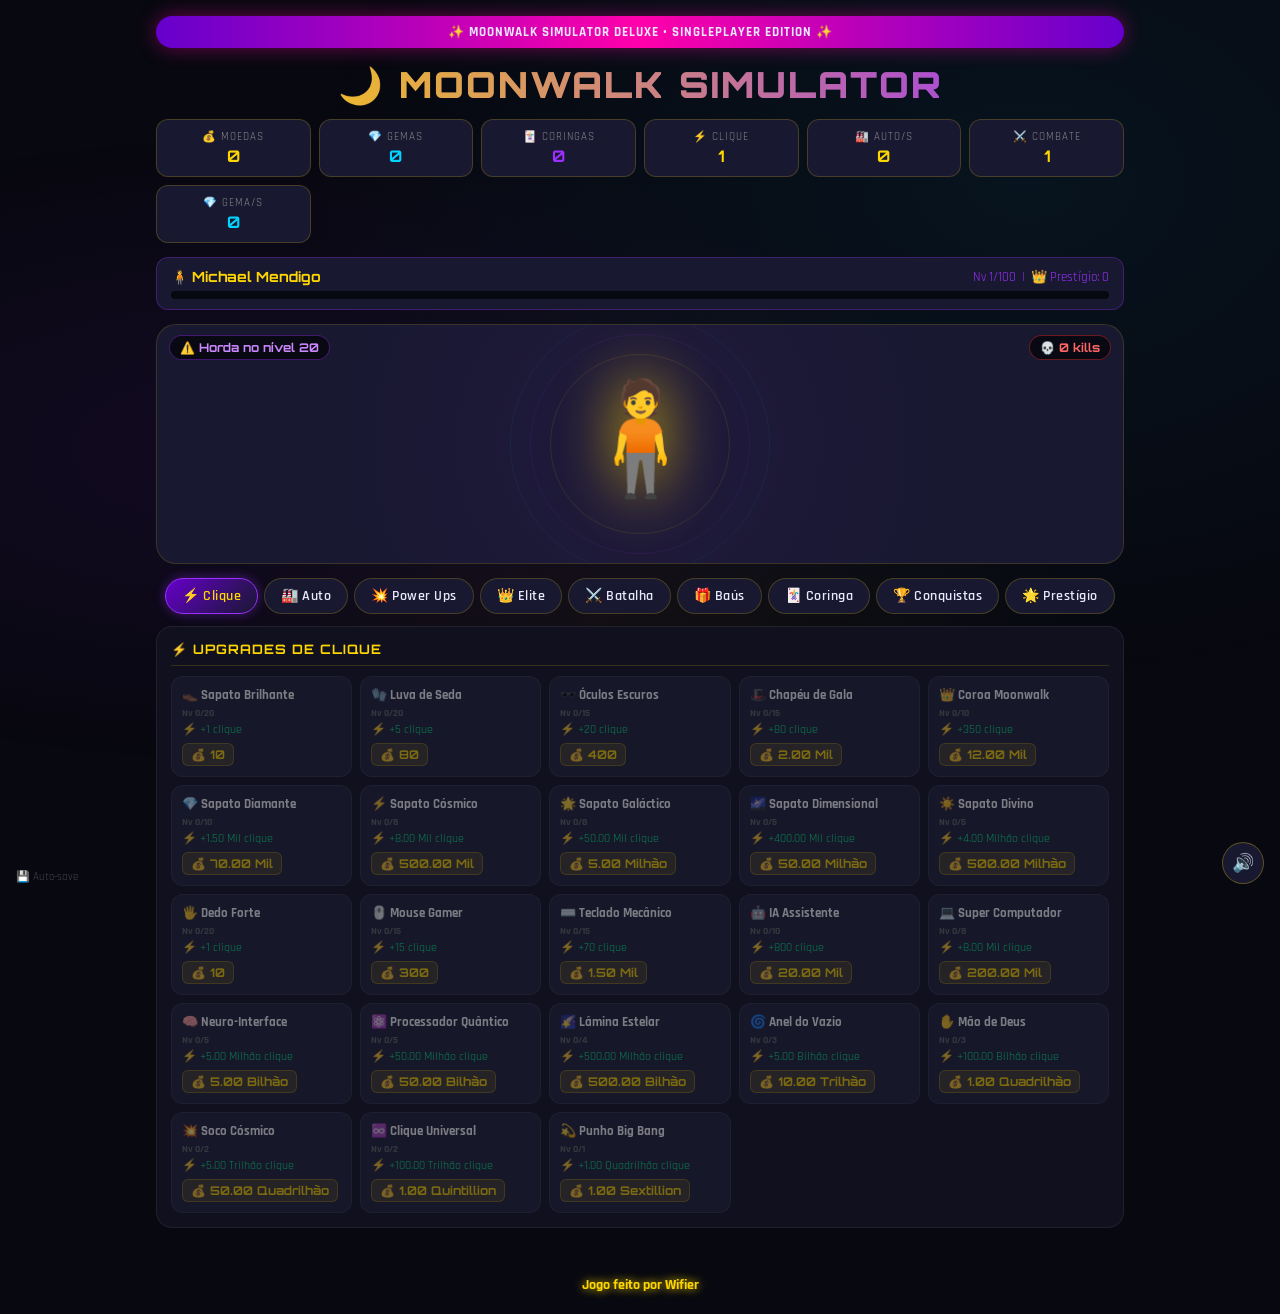
<file: moonwalk_deluxe_v4.html>
<!DOCTYPE html>
<html lang="pt-BR">
<head>
<meta charset="UTF-8">
<meta name="viewport" content="width=device-width, initial-scale=1.0">
<title>🌙 Moonwalk Simulator Deluxe</title>
<style>
@import url('https://fonts.googleapis.com/css2?family=Orbitron:wght@400;700;900&family=Rajdhani:wght@400;600;700&display=swap');

:root {
  --gold: #ffd700;
  --gold2: #ffaa00;
  --purple: #9b30ff;
  --purple2: #6600cc;
  --blue: #00d4ff;
  --blue2: #0088cc;
  --dark: #080810;
  --dark2: #10101e;
  --dark3: #181830;
  --dark4: #20203a;
  --text: #e8e8ff;
  --green: #00ff88;
  --pink: #ff00aa;
}

* { margin:0; padding:0; box-sizing:border-box; }

body {
  background: var(--dark);
  color: var(--text);
  font-family: 'Rajdhani', Arial, sans-serif;
  min-height: 100vh;
  overflow-x: hidden;
  user-select: none;
}

/* STARS BACKGROUND */
body::before {
  content: '';
  position: fixed;
  inset: 0;
  background:
    radial-gradient(ellipse at 20% 50%, rgba(155,48,255,0.08) 0%, transparent 50%),
    radial-gradient(ellipse at 80% 20%, rgba(0,212,255,0.06) 0%, transparent 50%),
    radial-gradient(ellipse at 50% 80%, rgba(255,215,0,0.04) 0%, transparent 50%);
  pointer-events: none;
  z-index: 0;
}

.container {
  position: relative;
  z-index: 1;
  max-width: 1000px;
  margin: 0 auto;
  padding: 16px;
}

/* TITLE */
.game-title {
  font-family: 'Orbitron', sans-serif;
  font-size: clamp(20px, 5vw, 36px);
  font-weight: 900;
  text-align: center;
  background: linear-gradient(90deg, var(--gold), var(--purple), var(--blue), var(--gold));
  background-size: 300% 100%;
  -webkit-background-clip: text;
  -webkit-text-fill-color: transparent;
  background-clip: text;
  animation: titleShine 4s linear infinite;
  margin-bottom: 12px;
  text-shadow: none;
  letter-spacing: 2px;
}
@keyframes titleShine {
  0%{background-position:0% 50%}
  100%{background-position:300% 50%}
}

/* BANNER */
.banner {
  text-align: center;
  padding: 8px 16px;
  background: linear-gradient(90deg, var(--purple2), var(--pink), var(--purple2));
  border-radius: 30px;
  font-size: 13px;
  font-weight: 700;
  letter-spacing: 1px;
  margin-bottom: 14px;
  box-shadow: 0 0 20px rgba(255,0,170,0.4);
}

/* STATS BAR */
.stats-bar {
  display: grid;
  grid-template-columns: repeat(auto-fit, minmax(140px, 1fr));
  gap: 8px;
  margin-bottom: 14px;
}
.stat-card {
  background: var(--dark3);
  border: 1px solid rgba(255,215,0,0.2);
  border-radius: 12px;
  padding: 10px 12px;
  text-align: center;
  transition: border-color 0.3s;
}
.stat-card:hover { border-color: var(--gold); }
.stat-label {
  font-size: 11px;
  color: #888;
  text-transform: uppercase;
  letter-spacing: 1px;
}
.stat-value {
  font-family: 'Orbitron', sans-serif;
  font-size: 16px;
  font-weight: 700;
  color: var(--gold);
  margin-top: 2px;
}
.stat-value.gems { color: var(--blue); }
.stat-value.jokers { color: var(--purple); }
.stat-value.prestige { color: var(--pink); }

/* LEVEL BAR */
.level-section {
  background: var(--dark3);
  border: 1px solid rgba(155,48,255,0.3);
  border-radius: 12px;
  padding: 10px 14px;
  margin-bottom: 14px;
}
.level-header {
  display: flex;
  justify-content: space-between;
  align-items: center;
  margin-bottom: 6px;
}
.level-name {
  font-family: 'Orbitron', sans-serif;
  font-size: 14px;
  color: var(--gold);
  font-weight: 700;
}
.level-num {
  font-size: 13px;
  color: var(--purple);
}
.level-bar-bg {
  background: var(--dark);
  border-radius: 6px;
  height: 8px;
  overflow: hidden;
}
.level-bar-fill {
  height: 100%;
  background: linear-gradient(90deg, var(--purple), var(--gold));
  border-radius: 6px;
  transition: width 0.5s ease;
  box-shadow: 0 0 8px var(--purple);
}

/* GAME AREA */
.game-area {
  position: relative;
  background: var(--dark3);
  border: 1px solid rgba(255,215,0,0.15);
  border-radius: 20px;
  height: 240px;
  display: flex;
  justify-content: center;
  align-items: center;
  margin-bottom: 14px;
  overflow: hidden;
}
.game-area::before {
  content: '';
  position: absolute;
  inset: 0;
  background: radial-gradient(circle at center, rgba(155,48,255,0.06) 0%, transparent 70%);
  pointer-events: none;
}

#michael {
  font-size: 110px;
  cursor: pointer;
  animation: michaelFloat 3s ease-in-out infinite;
  filter: drop-shadow(0 0 30px rgba(255,215,0,0.8));
  transition: transform 0.1s;
  position: relative;
  z-index: 2;
}
#michael:hover { filter: drop-shadow(0 0 50px gold); }
#michael:active { transform: scale(0.88) !important; }
@keyframes michaelFloat {
  0%,100% { transform: translateY(0) scale(1); }
  50% { transform: translateY(-12px) scale(1.04); }
}

.particle-ring {
  position: absolute;
  width: 180px; height: 180px;
  border-radius: 50%;
  border: 1px solid rgba(255,215,0,0.1);
  animation: ringPulse 3s ease-in-out infinite;
}
.particle-ring:nth-child(2) { width:220px; height:220px; animation-delay:0.5s; border-color: rgba(155,48,255,0.1); }
.particle-ring:nth-child(3) { width:260px; height:260px; animation-delay:1s; border-color: rgba(0,212,255,0.06); }
@keyframes ringPulse {
  0%,100% { transform: scale(1); opacity:0.5; }
  50% { transform: scale(1.05); opacity:1; }
}

#dancers {
  position: absolute;
  inset: 0;
  pointer-events: none;
}
.dancer {
  position: absolute;
  animation: dancerBounce 2.5s ease-in-out infinite;
  pointer-events: none;
}
@keyframes dancerBounce {
  0%,100% { transform: translateY(0); }
  50% { transform: translateY(-14px); }
}

/* NAV TABS */
.nav-tabs {
  display: flex;
  gap: 6px;
  margin-bottom: 12px;
  flex-wrap: wrap;
  justify-content: center;
}
.nav-tab {
  background: var(--dark3);
  border: 1px solid rgba(255,215,0,0.2);
  color: var(--text);
  padding: 8px 16px;
  border-radius: 20px;
  cursor: pointer;
  font-family: 'Rajdhani', sans-serif;
  font-size: 14px;
  font-weight: 600;
  transition: all 0.2s;
  letter-spacing: 0.5px;
}
.nav-tab:hover { border-color: var(--gold); color: var(--gold); }
.nav-tab.active {
  background: linear-gradient(135deg, var(--purple2), var(--dark3));
  border-color: var(--purple);
  color: var(--gold);
  box-shadow: 0 0 12px rgba(155,48,255,0.4);
}

/* SHOP PANELS */
.panel {
  display: none;
  animation: panelIn 0.3s ease;
}
.panel.active { display: block; }
@keyframes panelIn {
  from { opacity:0; transform: translateY(8px); }
  to   { opacity:1; transform: none; }
}

.shop-section {
  background: var(--dark2);
  border: 1px solid rgba(255,255,255,0.07);
  border-radius: 16px;
  padding: 14px;
  margin-bottom: 12px;
}
.shop-section h3 {
  color: var(--gold);
  font-family: 'Orbitron', sans-serif;
  font-size: 13px;
  letter-spacing: 1px;
  margin-bottom: 10px;
  padding-bottom: 8px;
  border-bottom: 1px solid rgba(255,215,0,0.15);
}

.items-grid {
  display: grid;
  grid-template-columns: repeat(auto-fill, minmax(180px, 1fr));
  gap: 8px;
}

.shop-item {
  background: var(--dark4);
  border: 1px solid rgba(255,255,255,0.08);
  border-radius: 12px;
  padding: 10px;
  cursor: pointer;
  transition: all 0.2s;
  text-align: left;
  color: var(--text);
  font-family: 'Rajdhani', sans-serif;
  width: 100%;
}
.shop-item:hover {
  border-color: var(--gold);
  background: rgba(255,215,0,0.06);
  transform: translateY(-2px);
  box-shadow: 0 4px 12px rgba(255,215,0,0.15);
}
.shop-item:active { transform: scale(0.97); }
.shop-item.cant-afford {
  opacity: 0.45;
  cursor: not-allowed;
}
.shop-item.cant-afford:hover {
  transform: none;
  border-color: rgba(255,255,255,0.08);
  background: var(--dark4);
  box-shadow: none;
}
.item-name {
  font-size: 13px;
  font-weight: 700;
  color: white;
  margin-bottom: 4px;
}
.item-bonus {
  font-size: 12px;
  color: var(--green);
  margin-bottom: 6px;
}
.item-price {
  font-family: 'Orbitron', sans-serif;
  font-size: 12px;
  font-weight: 700;
  padding: 3px 8px;
  border-radius: 6px;
  display: inline-block;
}
.item-price.gold-price { background: rgba(255,215,0,0.15); color: var(--gold); border: 1px solid rgba(255,215,0,0.3); }
.item-price.gem-price  { background: rgba(0,212,255,0.15);  color: var(--blue); border: 1px solid rgba(0,212,255,0.3); }

/* BOX ITEMS */
.box-item {
  border-color: rgba(0,212,255,0.2) !important;
}
.box-item:hover {
  border-color: var(--blue) !important;
  box-shadow: 0 4px 16px rgba(0,212,255,0.2) !important;
}

/* JOKER BUTTON */
.joker-section {
  background: linear-gradient(135deg, rgba(155,48,255,0.15), rgba(0,212,255,0.1));
  border: 1px solid var(--purple);
  border-radius: 16px;
  padding: 16px;
  text-align: center;
  margin-bottom: 12px;
}
.joker-count {
  font-family: 'Orbitron', sans-serif;
  font-size: 28px;
  color: var(--purple);
  margin-bottom: 8px;
  text-shadow: 0 0 20px var(--purple);
}
.joker-desc {
  font-size: 13px;
  color: #aaa;
  margin-bottom: 12px;
}
.btn-joker {
  background: linear-gradient(135deg, var(--purple2), #330066);
  border: 2px solid var(--purple);
  color: white;
  padding: 12px 32px;
  border-radius: 30px;
  font-family: 'Orbitron', sans-serif;
  font-size: 14px;
  font-weight: 700;
  cursor: pointer;
  transition: all 0.2s;
  box-shadow: 0 0 20px rgba(155,48,255,0.4);
  letter-spacing: 1px;
}
.btn-joker:hover {
  transform: scale(1.05);
  box-shadow: 0 0 30px rgba(155,48,255,0.7);
}

/* ACHIEVEMENTS */
.achievements-grid {
  display: grid;
  grid-template-columns: repeat(auto-fill, minmax(200px, 1fr));
  gap: 8px;
}
.achievement-card {
  background: var(--dark3);
  border: 1px solid rgba(255,215,0,0.25);
  border-radius: 10px;
  padding: 10px 12px;
  font-size: 13px;
  display: flex;
  align-items: center;
  gap: 8px;
}
.achievement-card.exclusive {
  border-color: var(--purple);
  background: rgba(155,48,255,0.1);
  box-shadow: 0 0 10px rgba(155,48,255,0.2);
}
.achievement-card.locked {
  opacity: 0.3;
  border-color: rgba(255,255,255,0.1);
}

/* POPUP */
.popup {
  position: fixed;
  top: 20px;
  right: 20px;
  background: var(--dark3);
  border: 2px solid var(--gold);
  border-radius: 14px;
  padding: 12px 18px;
  font-weight: 700;
  font-size: 14px;
  animation: popupSlide 3s forwards;
  z-index: 99999;
  max-width: 280px;
  box-shadow: 0 0 20px rgba(255,215,0,0.3);
  pointer-events: none;
}
.popup.gem { border-color: var(--blue); box-shadow: 0 0 20px rgba(0,212,255,0.3); }
.popup.achievement { border-color: var(--purple); box-shadow: 0 0 20px rgba(155,48,255,0.4); }
@keyframes popupSlide {
  0%   { opacity:0; transform: translateX(60px); }
  12%  { opacity:1; transform: translateX(0); }
  80%  { opacity:1; }
  100% { opacity:0; transform: translateX(60px); }
}

/* FLOATING MONEY */
.float-money {
  position: fixed;
  font-size: 18px;
  font-weight: 700;
  color: var(--gold);
  pointer-events: none;
  animation: floatUp 1s forwards;
  z-index: 9999;
  text-shadow: 0 0 8px rgba(255,215,0,0.8);
}
@keyframes floatUp {
  0%   { opacity:1; transform: translateY(0) scale(1); }
  100% { opacity:0; transform: translateY(-70px) scale(0.8); }
}

/* EVENT BANNER */
.event-banner {
  position: fixed;
  top: 50%;
  left: 50%;
  transform: translate(-50%,-50%) scale(0.5);
  background: linear-gradient(135deg, #1a0033, #000820);
  border: 3px solid var(--gold);
  border-radius: 20px;
  padding: 24px 40px;
  text-align: center;
  z-index: 100000;
  animation: eventPop 4s forwards;
  pointer-events: none;
  box-shadow: 0 0 60px rgba(255,215,0,0.5);
}
.event-banner .ev-emoji { font-size: 60px; }
.event-banner .ev-title { font-family: 'Orbitron', sans-serif; font-size: 20px; color: var(--gold); margin: 8px 0; }
.event-banner .ev-sub { font-size: 14px; color: #aaa; }
@keyframes eventPop {
  0%   { transform:translate(-50%,-50%) scale(0.5); opacity:0; }
  10%  { transform:translate(-50%,-50%) scale(1.05); opacity:1; }
  15%  { transform:translate(-50%,-50%) scale(1); }
  80%  { transform:translate(-50%,-50%) scale(1); opacity:1; }
  100% { transform:translate(-50%,-50%) scale(0.8); opacity:0; }
}

/* PRESTIGE BUTTON */
.btn-prestige {
  background: linear-gradient(135deg, #330033, #000820);
  border: 2px solid var(--pink);
  color: var(--pink);
  padding: 12px 28px;
  border-radius: 30px;
  font-family: 'Orbitron', sans-serif;
  font-size: 13px;
  font-weight: 700;
  cursor: pointer;
  transition: all 0.2s;
  letter-spacing: 1px;
  margin: 8px 4px;
}
.btn-prestige:hover {
  box-shadow: 0 0 20px rgba(255,0,170,0.5);
  transform: scale(1.04);
}

/* ADMIN BTN */
.admin-hint {
  text-align: center;
  font-size: 11px;
  color: #333;
  margin-top: 20px;
  cursor: default;
}

/* FOOTER */
footer {
  text-align: center;
  padding: 20px;
  color: var(--gold);
  font-weight: 700;
  font-size: 14px;
  text-shadow: 0 0 10px var(--gold);
  animation: footerGlow 3s infinite alternate;
}
@keyframes footerGlow { from{opacity:0.6} to{opacity:1} }

/* MAXED OUT ITEM */
.shop-item.maxed {
  border-color: rgba(255,50,50,0.3) !important;
  background: rgba(255,0,0,0.04) !important;
}

/* SCROLLBAR */
::-webkit-scrollbar { width: 6px; }
::-webkit-scrollbar-thumb { background: #333; border-radius: 6px; }

/* ENEMIES */
.enemy {
  position: absolute;
  font-size: 36px;
  cursor: pointer;
  z-index: 5;
  transition: filter 0.1s;
  user-select: none;
  filter: drop-shadow(0 0 8px rgba(255,50,50,0.8));
}
.enemy:hover { filter: drop-shadow(0 0 16px #ff4444) brightness(1.3); }
.enemy:active { transform: scale(0.85); }

.enemy-hp-bar {
  position: absolute;
  bottom: -10px;
  left: 50%;
  transform: translateX(-50%);
  width: 50px;
  height: 5px;
  background: #300;
  border-radius: 3px;
  overflow: hidden;
  pointer-events: none;
}
.enemy-hp-fill {
  height: 100%;
  background: linear-gradient(90deg, #ff2200, #ff6600);
  border-radius: 3px;
  transition: width 0.15s;
}

.boss .enemy-hp-bar { width: 80px; height: 8px; bottom: -14px; }
.boss .enemy-hp-fill { background: linear-gradient(90deg, #9b30ff, #ff00aa); }
.boss { filter: drop-shadow(0 0 20px rgba(155,48,255,0.9)) drop-shadow(0 0 40px rgba(255,0,170,0.5)) !important; }
.boss:hover { filter: drop-shadow(0 0 30px #9b30ff) brightness(1.2) !important; }

.enemy-dmg {
  position: absolute;
  font-size: 14px;
  font-weight: 700;
  color: #ff4444;
  pointer-events: none;
  animation: floatUp 0.7s forwards;
  z-index: 10;
  text-shadow: 0 0 6px rgba(255,0,0,0.8);
  font-family: 'Orbitron', sans-serif;
}

.boss-warning {
  position: absolute;
  inset: 0;
  display: flex;
  align-items: center;
  justify-content: center;
  flex-direction: column;
  background: rgba(0,0,0,0.75);
  z-index: 20;
  border-radius: 20px;
  animation: bossWarnFade 2.5s forwards;
  pointer-events: none;
}
.boss-warning-text {
  font-family: 'Orbitron', sans-serif;
  font-size: 26px;
  font-weight: 900;
  color: #ff00aa;
  text-shadow: 0 0 30px #ff00aa, 0 0 60px #9b30ff;
  animation: bossTextPulse 0.4s ease-in-out infinite alternate;
}
.boss-warning-sub {
  font-size: 14px;
  color: #aaa;
  margin-top: 8px;
}
@keyframes bossWarnFade {
  0%   { opacity:0; }
  10%  { opacity:1; }
  80%  { opacity:1; }
  100% { opacity:0; }
}
@keyframes bossTextPulse {
  from { transform: scale(1); }
  to   { transform: scale(1.06); }
}

.steal-flash {
  position: absolute;
  inset: 0;
  background: rgba(255,0,0,0.25);
  border-radius: 20px;
  pointer-events: none;
  animation: stealFlashAnim 0.3s forwards;
  z-index: 15;
}
@keyframes stealFlashAnim {
  0%   { opacity:1; }
  100% { opacity:0; }
}

.enemy-kill-burst {
  position: absolute;
  font-size: 28px;
  pointer-events: none;
  animation: killBurst 0.8s forwards;
  z-index: 12;
}
@keyframes killBurst {
  0%   { opacity:1; transform: scale(0.5); }
  40%  { opacity:1; transform: scale(1.4); }
  100% { opacity:0; transform: scale(2) translateY(-30px); }
}

/* KILL COUNT BADGE */
#killBadge {
  position: absolute;
  top: 10px;
  right: 12px;
  background: rgba(0,0,0,0.6);
  border: 1px solid rgba(255,50,50,0.4);
  border-radius: 20px;
  padding: 4px 10px;
  font-size: 12px;
  color: #ff6666;
  font-family: 'Orbitron', sans-serif;
  font-weight: 700;
  z-index: 6;
  pointer-events: none;
}
#bossCounter {
  position: absolute;
  top: 10px;
  left: 12px;
  background: rgba(0,0,0,0.6);
  border: 1px solid rgba(155,48,255,0.4);
  border-radius: 20px;
  padding: 4px 10px;
  font-size: 12px;
  color: #cc88ff;
  font-family: 'Orbitron', sans-serif;
  font-weight: 700;
  z-index: 6;
  pointer-events: none;
}

/* SOUND BTN */
.sound-btn {
  position: fixed;
  bottom: 16px;
  right: 16px;
  background: var(--dark3);
  border: 1px solid rgba(255,215,0,0.3);
  border-radius: 50%;
  width: 42px; height: 42px;
  font-size: 18px;
  cursor: pointer;
  transition: all 0.2s;
  z-index: 1000;
  display: flex; align-items: center; justify-content: center;
}
.sound-btn:hover { border-color: var(--gold); }

/* SAVE indicator */
.save-dot {
  position: fixed;
  bottom: 16px;
  left: 16px;
  font-size: 11px;
  color: #444;
  z-index: 1000;
}
.save-dot.saving { color: var(--green); }

/* RESPONSIVE */
@media(max-width:600px) {
  .stats-bar { grid-template-columns: repeat(3, 1fr); }
  .items-grid { grid-template-columns: repeat(2, 1fr); }
}
</style>
</head>
<body>

<div class="container">
  <div class="banner">✨ MOONWALK SIMULATOR DELUXE • SINGLEPLAYER EDITION ✨</div>
  <h1 class="game-title">🌙 MOONWALK SIMULATOR</h1>

  <!-- STATS -->
  <div class="stats-bar">
    <div class="stat-card">
      <div class="stat-label">💰 Moedas</div>
      <div class="stat-value" id="statMoney">0</div>
    </div>
    <div class="stat-card">
      <div class="stat-label">💎 Gemas</div>
      <div class="stat-value gems" id="statDiamonds">0</div>
    </div>
    <div class="stat-card">
      <div class="stat-label">🃏 Coringas</div>
      <div class="stat-value jokers" id="statJokers">0</div>
    </div>
    <div class="stat-card">
      <div class="stat-label">⚡ Clique</div>
      <div class="stat-value" id="statClick">1</div>
    </div>
    <div class="stat-card">
      <div class="stat-label">🏭 Auto/s</div>
      <div class="stat-value" id="statAuto">0</div>
    </div>
    <div class="stat-card">
      <div class="stat-label">⚔️ Combate</div>
      <div class="stat-value" id="statCombat">1</div>
    </div>
    <div class="stat-card">
      <div class="stat-label">💎 Gema/s</div>
      <div class="stat-value gems" id="statGemAuto">0</div>
    </div>
  </div>

  <!-- LEVEL -->
  <div class="level-section">
    <div class="level-header">
      <span class="level-name" id="levelName">⭐ Michael Mendigo</span>
      <span class="level-num">Nv <span id="levelNum">1</span>/100 &nbsp;|&nbsp; 👑 Prestígio: <span id="prestigeCount">0</span></span>
    </div>
    <div class="level-bar-bg">
      <div class="level-bar-fill" id="levelBar" style="width:0%"></div>
    </div>
  </div>

  <!-- GAME AREA -->
  <div class="game-area" id="gameArea">
    <div class="particle-ring"></div>
    <div class="particle-ring"></div>
    <div class="particle-ring"></div>
    <div id="dancers"></div>
    <div id="michael">🧍</div>
    <div id="killBadge">💀 0 kills</div>
    <div id="bossCounter">⚠️ Horda no nível 20</div>
  </div>

  <!-- NAV TABS -->
  <div class="nav-tabs">
    <button class="nav-tab active" onclick="setTab('click')">⚡ Clique</button>
    <button class="nav-tab" onclick="setTab('auto')">🏭 Auto</button>
    <button class="nav-tab" onclick="setTab('power')">💥 Power Ups</button>
    <button class="nav-tab" onclick="setTab('elite')">👑 Elite</button>
    <button class="nav-tab" onclick="setTab('combat')">⚔️ Batalha</button>
    <button class="nav-tab" onclick="setTab('caixas')">🎁 Baús</button>
    <button class="nav-tab" onclick="setTab('joker')">🃏 Coringa</button>
    <button class="nav-tab" onclick="setTab('achievements')">🏆 Conquistas</button>
    <button class="nav-tab" onclick="setTab('prestige')">🌟 Prestígio</button>
  </div>

  <!-- PANEL: CLICK -->
  <div class="panel active" id="panel-click">
    <div class="shop-section">
      <h3>⚡ UPGRADES DE CLIQUE</h3>
      <div class="items-grid" id="shopClick"></div>
    </div>
  </div>

  <!-- PANEL: POWER UPS -->
  <div class="panel" id="panel-power">
    <div class="shop-section">
      <h3>🎯 MULTIPLICADORES DE CLIQUE</h3>
      <p style="font-size:12px;color:#888;margin-bottom:10px;">Multiplicam diretamente seu poder de clique. Cada um tem nível máximo — não dá pra abusar!</p>
      <div class="items-grid" id="shopPowerClick"></div>
    </div>
    <div class="shop-section">
      <h3>🏭 MULTIPLICADORES DE AUTO</h3>
      <p style="font-size:12px;color:#888;margin-bottom:10px;">Multiplicam sua produção automática. Preços sobem exponencialmente a cada nível.</p>
      <div class="items-grid" id="shopPowerAuto"></div>
    </div>
    <div class="shop-section">
      <h3>💎 MULTIPLICADORES DE GEMA</h3>
      <p style="font-size:12px;color:#888;margin-bottom:10px;">Multiplicam gemas por segundo. Extremamente caros nos níveis altos.</p>
      <div class="items-grid" id="shopPowerGem"></div>
    </div>
    <div class="shop-section" style="border-color:rgba(255,0,170,0.3);">
      <h3 style="color:var(--pink);">🌟 BÊNÇÃOS GLOBAIS — Multiplicam TUDO</h3>
      <p style="font-size:12px;color:#888;margin-bottom:10px;"><b style="color:var(--pink)">ATENÇÃO:</b> Multiplicam clique + auto + gemas simultaneamente. Preços absurdos. Nível máximo limitado!</p>
      <div class="items-grid" id="shopPowerGlobal"></div>
    </div>
  </div>

  <!-- PANEL: AUTO -->
  <div class="panel" id="panel-auto">
    <div class="shop-section">
      <h3>🏭 AUTOMAÇÃO (Produção Passiva)</h3>
      <div class="items-grid" id="shopAuto"></div>
    </div>
    <div class="shop-section">
      <h3>⛏️ MINAS DE GEMA</h3>
      <div class="items-grid" id="shopMines"></div>
    </div>
  </div>

  <!-- PANEL: ELITE -->
  <div class="panel" id="panel-elite">
    <div class="shop-section">
      <h3>👑 UPGRADES ELITE (Requerem Gemas)</h3>
      <div class="items-grid" id="shopElite"></div>
    </div>
  </div>

  <!-- PANEL: COMBAT -->
  <div class="panel" id="panel-combat">
    <div class="shop-section">
      <h3>⚔️ ARSENAL DE BATALHA</h3>
      <p style="font-size:12px;color:#888;margin-bottom:10px;">
        Aumenta seu <b style="color:#ff6644">Poder de Combate ⚔️</b> — dano que você causa nos inimigos e bosses das hordas.<br>
        <span style="color:#ff4444">Horda nível 20: boss leva 10 cliques. A cada +20 níveis, o boss fica 2x mais resistente!</span>
      </p>
      <div class="items-grid" id="shopCombat"></div>
    </div>
    <div class="shop-section">
      <h3>🛡️ DEFESAS (reduzem roubo dos inimigos)</h3>
      <div class="items-grid" id="shopDefense"></div>
    </div>
    <div class="shop-section">
      <h3>💣 HABILIDADES ESPECIAIS (💎 Gemas)</h3>
      <p style="font-size:12px;color:#888;margin-bottom:10px;">Habilidades únicas ativas que destroem inimigos instantaneamente.</p>
      <div class="items-grid" id="shopSkills"></div>
    </div>
  </div>

  <!-- PANEL: CAIXAS -->
  <div class="panel" id="panel-caixas">
    <div class="shop-section">
      <h3>🎁 BAÚS — Compre com 💎 Gemas</h3>
      <p style="font-size:12px;color:#888;margin-bottom:10px;">Cada baú tem <b style="color:#ff4444">0.3% de chance</b> de dar um Coringa — extremamente raro! Baús custam <b style="color:var(--blue)">Gemas</b>.</p>
      <div class="items-grid" id="shopCaixas"></div>
    </div>
  </div>

  <!-- PANEL: JOKER -->
  <div class="panel" id="panel-joker">
    <div class="joker-section">
      <div class="joker-count">🃏 <span id="jokerCount">0</span> Coringas</div>
      <div class="joker-desc">Cada Coringa dá 50% de chance: <b style="color:var(--gold)">+10 Bilhões de Moedas</b> ou <b style="color:var(--blue)">+10 Bilhões de Gemas</b></div>
      <button class="btn-joker" onclick="useJoker()">🃏 USAR CORINGA</button>
    </div>
    <div class="shop-section" style="margin-top:0">
      <h3>🎰 COMPRAR CORINGA (💎 Gemas)</h3>
      <div class="items-grid" id="shopJoker"></div>
    </div>
  </div>

  <!-- PANEL: ACHIEVEMENTS -->
  <div class="panel" id="panel-achievements">
    <div class="shop-section">
      <h3>🏆 CONQUISTAS (<span id="achCount">0</span>/50 desbloqueadas)</h3>
      <div class="achievements-grid" id="achievementsGrid"></div>
    </div>
  </div>

  <!-- PANEL: PRESTIGE -->
  <div class="panel" id="panel-prestige">
    <div class="shop-section">
      <h3>🌟 PRESTÍGIO</h3>
      <p style="margin-bottom:10px;font-size:14px;color:#aaa;">Resetar o progresso para ganhar bônus permanentes de clique.<br>Requer: <b style="color:var(--gold)">1 Bilhão</b> de moedas no total ganho.</p>
      <p style="font-size:13px;color:#888;margin-bottom:14px;">Total Ganho: <b style="color:var(--gold)" id="totalMoneyDisplay">0</b></p>
      <button class="btn-prestige" onclick="prestige()">🌟 FAZER PRESTÍGIO</button>
      <br>
      <p style="font-size:13px;color:var(--pink);margin-top:10px;">Bônus acumulado de prestígio: +<span id="prestigeBonus">0</span> por clique (permanente)</p>
    </div>
  </div>

</div><!-- /container -->

<div class="save-dot" id="saveDot">💾 Auto-save</div>
<button class="sound-btn" id="soundBtn" title="Som">🔊</button>
<footer id="credits">Jogo feito por Wifier</footer>

<script>
// =============================================
// MOONWALK SIMULATOR DELUXE — ENGINE
// =============================================

// --- STATE ---
let money = 0;
let diamonds = 0;
let jokers = 0;
let clickPower = 1;       // começa em 1
let autoPower = 0;
let gemPower = 0;
let totalMoneyEarned = 0;
let prestigeCount = 0;
let prestigeBonus = 0;    // bônus permanente de clique
let soundOn = true;
let unlockedAchs = new Set();
let currentTab = 'click';

// --- LEVELS (100 levels) ---
const LEVELS = [
  [0,         "🧍", "Michael Mendigo"],
  [100,       "🚶", "Michael Quebrado"],
  [500,       "🕴️", "Michael Trabalhador"],
  [2000,      "🎵", "Michael Entregador"],
  [8000,      "🎤", "Michael Vendedor"],
  [25000,     "🎶", "Michael Cantor"],
  [80000,     "🧤", "Michael da Luva"],
  [250000,    "🕺", "Michael Dançarino"],
  [800000,    "🎸", "Michael Músico"],
  [2.5e6,     "🌟", "Michael Estrela"],
  [8e6,       "🎩", "Michael Famoso"],
  [25e6,      "💰", "Michael Rico"],
  [80e6,      "👑", "Michael Rei"],
  [250e6,     "💎", "Michael Diamante"],
  [800e6,     "🔥", "Michael Lendário"],
  [2.5e9,     "⚡", "Michael Elétrico"],
  [8e9,       "🌌", "Michael Cósmico"],
  [25e9,      "🚀", "Michael Intergaláctico"],
  [80e9,      "🧠", "Michael Quântico"],
  [250e9,     "⚛️", "Michael Multiversal"],
  [800e9,     "🔮", "Michael Arcano"],
  [2.5e12,    "😇", "Michael Divino"],
  [8e12,      "🐉", "Michael Dragão"],
  [25e12,     "🌋", "Michael Apocalipse"],
  [80e12,     "😈", "Michael Supremo"],
  [250e12,    "👁️", "Michael Observador"],
  [800e12,    "♾️", "Michael Infinito"],
  [2.5e15,    "🌌", "Michael Deus"],
  [8e15,      "💀", "Michael Final"],
  [25e15,     "✨", "Michael Transcendente"],
  [80e15,     "🌠", "Michael Estelar"],
  [250e15,    "🌞", "Michael Solar"],
  [800e15,    "🌊", "Michael Oceânico"],
  [2.5e18,    "⚔️", "Michael Guerreiro"],
  [8e18,      "🏆", "Michael Campeão"],
  [25e18,     "👹", "Michael Demônio"],
  [80e18,     "🦋", "Michael Renascido"],
  [250e18,    "🔱", "Michael Tritão"],
  [800e18,    "🌀", "Michael Espiral"],
  [2.5e21,    "🎭", "Michael Teatral"],
  [8e21,      "🦅", "Michael Águia"],
  [25e21,     "🔯", "Michael Místico"],
  [80e21,     "🌙", "Michael Lunar"],
  [250e21,    "☄️", "Michael Cometa"],
  [800e21,    "🛸", "Michael Alien"],
  [2.5e24,    "💫", "Michael Nebuloso"],
  [8e24,      "🌈", "Michael Prisma"],
  [25e24,     "🎆", "Michael Explosivo"],
  [80e24,     "👻", "Michael Fantasma"],
  [250e24,    "🦊", "Michael Astuto"],
  [800e24,    "🐺", "Michael Lobo"],
  [2.5e27,    "🦁", "Michael Leão"],
  [8e27,      "🐲", "Michael Dragão Negro"],
  [25e27,     "🌍", "Michael Terrestre"],
  [80e27,     "🌌", "Michael Galáxia"],
  [250e27,    "⭐", "Michael Estelar+"],
  [800e27,    "🌟", "Michael Supernova"],
  [2.5e30,    "💥", "Michael Big Bang"],
  [8e30,      "🔥", "Michael Chamas Eternas"],
  [25e30,     "❄️", "Michael Gelo Cósmico"],
  [80e30,     "⚡", "Michael Raio Divino"],
  [250e30,    "🌪️", "Michael Tornado"],
  [800e30,    "🌊", "Michael Tsunami"],
  [2.5e33,    "🌋", "Michael Vulcão"],
  [8e33,      "🏔️", "Michael Montanha"],
  [25e33,     "🌿", "Michael Natureza"],
  [80e33,     "🌺", "Michael Flor Eterna"],
  [250e33,    "🍄", "Michael Cogumelo"],
  [800e33,    "🐉", "Michael Wyrm"],
  [2.5e36,    "👑", "Michael Rei Supremo"],
  [8e36,      "💎", "Michael Diamante Perfeito"],
  [25e36,     "🔮", "Michael Oráculo"],
  [80e36,     "🌠", "Michael Estrela Cadente"],
  [250e36,    "✨", "Michael Faísca Divina"],
  [800e36,    "🎇", "Michael Fogos Eternos"],
  [2.5e39,    "🎉", "Michael Celebridade"],
  [8e39,      "🎊", "Michael Carnaval"],
  [25e39,     "🏅", "Michael Medalha"],
  [80e39,     "🥇", "Michael Ouro Puro"],
  [250e39,    "🥈", "Michael Prata"],
  [800e39,    "🥉", "Michael Bronze"],
  [2.5e42,    "🔑", "Michael Chave Mestre"],
  [8e42,      "🗝️", "Michael Segredo"],
  [25e42,     "📜", "Michael Lenda"],
  [80e42,     "📖", "Michael Escritura"],
  [250e42,    "🖊️", "Michael Autor"],
  [800e42,    "🎨", "Michael Artista"],
  [2.5e45,    "🎭", "Michael Ilusionista"],
  [8e45,      "🪄", "Michael Mago"],
  [25e45,     "🧙", "Michael Feiticeiro"],
  [80e45,     "👁️", "Michael Vidente"],
  [250e45,    "🔭", "Michael Astrônomo"],
  [800e45,    "🔬", "Michael Cientista"],
  [2.5e48,    "🧬", "Michael DNA"],
  [8e48,      "⚗️", "Michael Alquimista"],
  [25e48,     "🌌", "Michael Universo"],
  [80e48,     "♾️", "Michael Eterno"],
  [250e48,    "🌀", "Michael Vórtice"],
  [800e48,    "💫", "Michael Singularidade"],
  [2.5e51,    "🌟", "Michael Lenda Viva"],
  [8e51,      "👑", "Michael Rei do Pop"],
  [25e51,     "🌌", "Michael Astral"],
  [80e51,     "🔥", "Michael Fênix"],
  [250e51,    "💎", "Michael Cristal"],
  [800e51,    "🌠", "Michael Estrela Máxima"],
  [2.5e54,    "✨", "Michael Ascendido"],
  [8e54,      "👼", "Michael Anjo"],
  [25e54,     "😇", "Michael Serafim"],
  [80e54,     "🕊️", "Michael Celestial"],
  [250e54,    "☀️", "Michael Sol"],
  [Infinity,  "🌙", "Michael Deus do Moonwalk"],
];

// --- SHOP DATA ---
// CLICK upgrades: preco começa baixo, bonus em cliques extras
const clickUpgrades = [
  { id:"shoe",     nome:"👞 Sapato Brilhante",    preco:10,        bonus:1,       tipo:"click", maxLevel:20 },
  { id:"glove",    nome:"🧤 Luva de Seda",        preco:80,        bonus:5,       tipo:"click", maxLevel:20 },
  { id:"glasses",  nome:"🕶️ Óculos Escuros",     preco:400,       bonus:20,      tipo:"click", maxLevel:15 },
  { id:"hat",      nome:"🎩 Chapéu de Gala",      preco:2000,      bonus:80,      tipo:"click", maxLevel:15 },
  { id:"crown",    nome:"👑 Coroa Moonwalk",       preco:12000,     bonus:350,     tipo:"click", maxLevel:10 },
  { id:"dshoe",    nome:"💎 Sapato Diamante",      preco:70000,     bonus:1500,    tipo:"click", maxLevel:10 },
  { id:"cshoe",    nome:"⚡ Sapato Cósmico",       preco:500000,    bonus:8000,    tipo:"click", maxLevel:8 },
  { id:"gshoe",    nome:"🌟 Sapato Galáctico",     preco:5e6,       bonus:50000,   tipo:"click", maxLevel:8 },
  { id:"dshoe2",   nome:"🌌 Sapato Dimensional",   preco:50e6,      bonus:400000,  tipo:"click", maxLevel:5 },
  { id:"godshoe",  nome:"☀️ Sapato Divino",        preco:500e6,     bonus:4e6,     tipo:"click", maxLevel:5 },
  { id:"fing",     nome:"🖐️ Dedo Forte",           preco:10,        bonus:1,       tipo:"click", maxLevel:20 },
  { id:"mgamer",   nome:"🖱️ Mouse Gamer",          preco:300,       bonus:15,      tipo:"click", maxLevel:15 },
  { id:"mec",      nome:"⌨️ Teclado Mecânico",     preco:1500,      bonus:70,      tipo:"click", maxLevel:15 },
  { id:"ai",       nome:"🤖 IA Assistente",        preco:20000,     bonus:800,     tipo:"click", maxLevel:10 },
  { id:"superpc",  nome:"💻 Super Computador",     preco:200000,    bonus:8000,    tipo:"click", maxLevel:8 },
  // TIER 2 — preços altos
  { id:"neuro",    nome:"🧠 Neuro-Interface",      preco:5e9,       bonus:5e6,     tipo:"click", maxLevel:5 },
  { id:"quantc",   nome:"⚛️ Processador Quântico", preco:50e9,      bonus:50e6,    tipo:"click", maxLevel:5 },
  { id:"starblade",nome:"🌠 Lâmina Estelar",       preco:500e9,     bonus:500e6,   tipo:"click", maxLevel:4 },
  { id:"voidring", nome:"🌀 Anel do Vazio",         preco:10e12,     bonus:5e9,     tipo:"click", maxLevel:3 },
  // TIER 3 — EXORBITANTE
  { id:"godhand",  nome:"✋ Mão de Deus",           preco:1e15,      bonus:100e9,   tipo:"click", maxLevel:3 },
  { id:"cosmicfist",nome:"💥 Soco Cósmico",        preco:50e15,     bonus:5e12,    tipo:"click", maxLevel:2 },
  { id:"univclick",nome:"♾️ Clique Universal",     preco:1e18,      bonus:100e12,  tipo:"click", maxLevel:2 },
  { id:"bigbangfist",nome:"💫 Punho Big Bang",     preco:1e21,      bonus:1e15,    tipo:"click", maxLevel:1 },
];

// AUTO upgrades
const autoUpgrades = [
  { id:"dancer",   nome:"🕴️ Dançarino",           preco:100,       bonus:2,       tipo:"auto", maxLevel:20 },
  { id:"dancer2",  nome:"💃 Dançarina",             preco:600,       bonus:10,      tipo:"auto", maxLevel:20 },
  { id:"dj",       nome:"🎧 DJ Profissional",       preco:3000,      bonus:50,      tipo:"auto", maxLevel:15 },
  { id:"prod",     nome:"🎼 Produtor Musical",      preco:15000,     bonus:250,     tipo:"auto", maxLevel:15 },
  { id:"backing",  nome:"🎤 Backing Vocal",         preco:70000,     bonus:1000,    tipo:"auto", maxLevel:10 },
  { id:"limo",     nome:"🚘 Limusine",              preco:300000,    bonus:5000,    tipo:"auto", maxLevel:10 },
  { id:"jet",      nome:"🛩️ Jato Particular",      preco:2e6,       bonus:40000,   tipo:"auto", maxLevel:8 },
  { id:"rocket",   nome:"🚀 Nave Moonwalk",         preco:20e6,      bonus:400000,  tipo:"auto", maxLevel:8 },
  { id:"label",    nome:"🏢 Gravadora",             preco:150e6,     bonus:4e6,     tipo:"auto", maxLevel:5 },
  { id:"tour",     nome:"🌎 Turnê Mundial",         preco:800e6,     bonus:40e6,    tipo:"auto", maxLevel:5 },
  { id:"corp",     nome:"🏙️ Corporação MWalk",     preco:5e9,       bonus:400e6,   tipo:"auto", maxLevel:5 },
  { id:"imp",      nome:"🌐 Império Financeiro",    preco:30e9,      bonus:4e9,     tipo:"auto", maxLevel:4 },
  { id:"galaxy",   nome:"🌌 Galáxia MWalk",         preco:200e9,     bonus:40e9,    tipo:"auto", maxLevel:4 },
  { id:"universe", nome:"🌀 Universo Moonwalk",      preco:2e12,      bonus:400e9,   tipo:"auto", maxLevel:3 },
  // TIER 2
  { id:"starfact",  nome:"🌟 Fábrica Estelar",      preco:20e12,     bonus:5e12,    tipo:"auto", maxLevel:3 },
  { id:"gdim",      nome:"🌠 Dimensão Dourada",     preco:500e12,    bonus:50e12,   tipo:"auto", maxLevel:3 },
  { id:"cosmicent", nome:"🛸 Empresa Cósmica",      preco:10e15,     bonus:500e12,  tipo:"auto", maxLevel:2 },
  { id:"godcorp",   nome:"👼 Corporação Divina",    preco:500e15,    bonus:10e15,   tipo:"auto", maxLevel:2 },
  // TIER 3 — EXORBITANTE
  { id:"omnibank",  nome:"🏦 Banco Omniversal",     preco:50e18,     bonus:100e15,  tipo:"auto", maxLevel:2 },
  { id:"infinitef", nome:"♾️ Fábrica do Infinito",  preco:5e21,      bonus:1e18,    tipo:"auto", maxLevel:1 },
  { id:"bigbangauto",nome:"💥 Máquina Big Bang",    preco:1e24,      bonus:10e18,   tipo:"auto", maxLevel:1 },
];

// MINE upgrades (gem auto)
const mineUpgrades = [
  { id:"mine1",    nome:"⛏️ Mina Rasa",            preco:1e9,       bonus:1,       tipo:"mine", maxLevel:10 },
  { id:"mine2",    nome:"🏔️ Mina Industrial",      preco:10e9,      bonus:10,      tipo:"mine", maxLevel:10 },
  { id:"mine3",    nome:"🌋 Mina Vulcânica",        preco:100e9,     bonus:100,     tipo:"mine", maxLevel:8 },
  { id:"mine4",    nome:"💎 Mina de Cristal",       preco:2e12,      bonus:1000,    tipo:"mine", maxLevel:5 },
  { id:"mine5",    nome:"🌌 Mina Dimensional",      preco:50e12,     bonus:10000,   tipo:"mine", maxLevel:5 },
  { id:"mine6",    nome:"⚡ Mina Quântica",         preco:1e15,      bonus:100000,  tipo:"mine", maxLevel:4 },
  { id:"mine7",    nome:"🌠 Mina Estelar",          preco:100e15,    bonus:1e6,     tipo:"mine", maxLevel:3 },
  { id:"mine8",    nome:"♾️ Mina do Infinito",      preco:1e18,      bonus:10e6,    tipo:"mine", maxLevel:2 },
];

// ELITE upgrades (compra com gemas, dão boost enorme)
const eliteUpgrades = [
  { id:"el1",  nome:"🌟 Boost Lunar",        preco:500,      bonusClick:500,    bonusAuto:100,    maxLevel:10 },
  { id:"el2",  nome:"⚡ Amplificador Neon",   preco:2000,     bonusClick:2000,   bonusAuto:500,    maxLevel:8 },
  { id:"el3",  nome:"💥 Núcleo de Plasma",    preco:8000,     bonusClick:10000,  bonusAuto:2000,   maxLevel:6 },
  { id:"el4",  nome:"🔮 Cristal Arcano",      preco:30000,    bonusClick:50000,  bonusAuto:10000,  maxLevel:5 },
  { id:"el5",  nome:"👑 Trono Dourado",       preco:100000,   bonusClick:250000, bonusAuto:50000,  maxLevel:5 },
  { id:"el6",  nome:"🌌 Singularidade",       preco:500000,   bonusClick:1e6,    bonusAuto:250000, maxLevel:4 },
  { id:"el7",  nome:"🌠 Hiper Estrela",       preco:2e6,      bonusClick:5e6,    bonusAuto:1e6,    maxLevel:4 },
  { id:"el8",  nome:"♾️ Loop Eterno",          preco:10e6,     bonusClick:25e6,   bonusAuto:5e6,    maxLevel:3 },
  // TIER 2
  { id:"el9",  nome:"🔥 Núcleo Infernal",     preco:100e6,    bonusClick:200e6,  bonusAuto:50e6,   maxLevel:3 },
  { id:"el10", nome:"🌀 Vórtice Dimensional", preco:1e9,      bonusClick:2e9,    bonusAuto:500e6,  maxLevel:3 },
  { id:"el11", nome:"🌋 Coração do Vulcão",   preco:20e9,     bonusClick:40e9,   bonusAuto:10e9,   maxLevel:2 },
  { id:"el12", nome:"⚛️ Núcleo Quântico",     preco:500e9,    bonusClick:1e12,   bonusAuto:250e9,  maxLevel:2 },
  // TIER 3 — EXORBITANTE (💎)
  { id:"el13", nome:"🌠 Cristal Estelar",     preco:20e12,    bonusClick:50e12,  bonusAuto:10e12,  maxLevel:2 },
  { id:"el14", nome:"👼 Fragmento Divino",    preco:1e15,     bonusClick:2e15,   bonusAuto:500e12, maxLevel:1 },
  { id:"el15", nome:"♾️ Essência Infinita",   preco:100e15,   bonusClick:200e15, bonusAuto:50e15,  maxLevel:1 },
  { id:"el16", nome:"💫 Alma do Cosmos",      preco:1e18,     bonusClick:2e18,   bonusAuto:500e15, maxLevel:1 },
];

// POWER UPGRADES — seção nova de powerups especiais com nível máximo
// Cada powerup tem efeito único além de clique/auto
const powerUpgrades = [
  // === CLIQUE MULTIPLICADOR ===
  { id:"pw1",  nome:"🎯 Mira Perfeita",       preco:1e6,     bonus:2,    tipo:"clickMult",  maxLevel:5,  desc:"×{b} multiplicador de clique" },
  { id:"pw2",  nome:"⚡ Fúria do Relâmpago",  preco:50e6,    bonus:3,    tipo:"clickMult",  maxLevel:4,  desc:"×{b} multiplicador de clique" },
  { id:"pw3",  nome:"🔥 Chama Divina",        preco:2e9,     bonus:5,    tipo:"clickMult",  maxLevel:3,  desc:"×{b} multiplicador de clique" },
  { id:"pw4",  nome:"💥 Explosão Cósmica",    preco:100e9,   bonus:10,   tipo:"clickMult",  maxLevel:2,  desc:"×{b} multiplicador de clique" },
  { id:"pw5",  nome:"♾️ Clique Infinito",      preco:10e12,   bonus:25,   tipo:"clickMult",  maxLevel:2,  desc:"×{b} multiplicador de clique" },
  { id:"pw6",  nome:"🌌 Hyperclique",         preco:1e15,    bonus:50,   tipo:"clickMult",  maxLevel:1,  desc:"×{b} multiplicador de clique" },
  { id:"pw7",  nome:"💫 Singularidade Clique",preco:500e15,  bonus:100,  tipo:"clickMult",  maxLevel:1,  desc:"×{b} multiplicador de clique" },
  // === AUTO MULTIPLICADOR ===
  { id:"pw8",  nome:"🏭 Overdrive Factory",   preco:5e6,     bonus:2,    tipo:"autoMult",   maxLevel:5,  desc:"×{b} multiplicador de auto/s" },
  { id:"pw9",  nome:"🌀 Turbine",             preco:200e6,   bonus:3,    tipo:"autoMult",   maxLevel:4,  desc:"×{b} multiplicador de auto/s" },
  { id:"pw10", nome:"🚀 Propulsão Máxima",    preco:10e9,    bonus:5,    tipo:"autoMult",   maxLevel:3,  desc:"×{b} multiplicador de auto/s" },
  { id:"pw11", nome:"🛸 Motor Warp",          preco:500e9,   bonus:10,   tipo:"autoMult",   maxLevel:2,  desc:"×{b} multiplicador de auto/s" },
  { id:"pw12", nome:"🌠 Turbina Estelar",     preco:50e12,   bonus:20,   tipo:"autoMult",   maxLevel:2,  desc:"×{b} multiplicador de auto/s" },
  { id:"pw13", nome:"♾️ Motor do Infinito",   preco:5e15,    bonus:50,   tipo:"autoMult",   maxLevel:1,  desc:"×{b} multiplicador de auto/s" },
  { id:"pw14", nome:"💫 Big Bang Engine",     preco:1e18,    bonus:100,  tipo:"autoMult",   maxLevel:1,  desc:"×{b} multiplicador de auto/s" },
  // === GEM MULTIPLICADOR ===
  { id:"pw15", nome:"💎 Veia de Cristal",     preco:1e12,    bonus:2,    tipo:"gemMult",    maxLevel:5,  desc:"×{b} gemas por segundo" },
  { id:"pw16", nome:"💎 Nexus Dimensional",   preco:100e12,  bonus:5,    tipo:"gemMult",    maxLevel:3,  desc:"×{b} gemas por segundo" },
  { id:"pw17", nome:"💎 Coração de Gema",     preco:10e15,   bonus:10,   tipo:"gemMult",    maxLevel:2,  desc:"×{b} gemas por segundo" },
  { id:"pw18", nome:"💎 Alma de Diamante",    preco:1e18,    bonus:50,   tipo:"gemMult",    maxLevel:1,  desc:"×{b} gemas por segundo" },
  // === GLOBAL BOOST (clique + auto + gems) ===
  { id:"pw19", nome:"🌟 Bênção Global I",     preco:10e9,    bonus:1.5,  tipo:"globalMult", maxLevel:4,  desc:"×{b} TUDO (clique/auto/gem)" },
  { id:"pw20", nome:"🌠 Bênção Global II",    preco:1e12,    bonus:2,    tipo:"globalMult", maxLevel:3,  desc:"×{b} TUDO (clique/auto/gem)" },
  { id:"pw21", nome:"👑 Bênção Divina",       preco:100e12,  bonus:3,    tipo:"globalMult", maxLevel:2,  desc:"×{b} TUDO (clique/auto/gem)" },
  { id:"pw22", nome:"♾️ Bênção do Infinito",  preco:50e15,   bonus:5,    tipo:"globalMult", maxLevel:2,  desc:"×{b} TUDO (clique/auto/gem)" },
  { id:"pw23", nome:"💫 Bênção Absoluta",     preco:10e18,   bonus:10,   tipo:"globalMult", maxLevel:1,  desc:"×{b} TUDO (clique/auto/gem)" },
];
// Multipliers separados (não somados, multiplicados no momento da compra)
let clickMultiplier = 1;
let autoMultiplier  = 1;
let gemMultiplier   = 1;

// Inicializa campos base (preços e bônus originais para reset no prestígio)
[...clickUpgrades, ...autoUpgrades, ...mineUpgrades, ...powerUpgrades].forEach(u => {
  u._basePreco = u.preco;
  u._baseBonus = u.bonus;
  u._level     = 0;
});
eliteUpgrades.forEach(u => {
  u._basePreco      = u.preco;
  u._baseBonusClick = u.bonusClick;
  u._baseBonusAuto  = u.bonusAuto;
  u._level          = 0;
});

// CAIXAS — custam GEMAS (valores altos conforme importância)
const boxItems = [
  { id:"bSmall",   nome:"📦 Baú Pequeno",      preco:500,      gainMoney:5e3,      gainGems:0    },
  { id:"bMedium",  nome:"🪙 Baú Médio",        preco:2000,     gainMoney:50e3,     gainGems:0    },
  { id:"bLarge",   nome:"💰 Baú Grande",        preco:8000,     gainMoney:500e3,    gainGems:0    },
  { id:"bHuge",    nome:"💎 Baú Enorme",        preco:30000,    gainMoney:5e6,      gainGems:500  },
  { id:"bRoyal",   nome:"👑 Baú Real",          preco:100000,   gainMoney:50e6,     gainGems:2000 },
  { id:"bCosmic",  nome:"🌌 Baú Cósmico",       preco:400000,   gainMoney:1e9,      gainGems:10000},
  { id:"bGod",     nome:"😇 Baú Divino",        preco:1500000,  gainMoney:20e9,     gainGems:50000},
  { id:"bBapho",   nome:"☠️ Baú Baphomet",      preco:6000000,  gainMoney:1e12,     gainGems:300000},
];

// COMPRAR CORINGA — custa gemas
const jokerShopItems = [
  { id:"jk1", nome:"🃏 Coringa Simples",  preco:50000,  qtd:1  },
  { id:"jk2", nome:"🃏🃏 Pacote Duplo",   preco:90000,  qtd:2  },
  { id:"jk3", nome:"🃏x5 Pacote Elite",   preco:200000, qtd:5  },
  { id:"jk4", nome:"🃏x10 Pacote Lenda",  preco:350000, qtd:10 },
];

// COMBAT upgrades (aumentam combatPower — dano em inimigos)
const combatUpgrades = [
  { id:"cw1",  nome:"🗡️ Faca de Bolso",        preco:500,      bonus:1   },
  { id:"cw2",  nome:"⚔️ Espada Básica",         preco:3000,     bonus:5   },
  { id:"cw3",  nome:"🔨 Martelo de Guerra",      preco:15000,    bonus:20  },
  { id:"cw4",  nome:"🪃 Bumerangue Mágico",      preco:60000,    bonus:80  },
  { id:"cw5",  nome:"🏹 Arco Élfico",            preco:250000,   bonus:300 },
  { id:"cw6",  nome:"🔱 Tridente do Abismo",     preco:1e6,      bonus:1200 },
  { id:"cw7",  nome:"⚡ Cajado Relâmpago",       preco:5e6,      bonus:5000 },
  { id:"cw8",  nome:"🌙 Sabre Lunar",            preco:25e6,     bonus:25000 },
  { id:"cw9",  nome:"🔥 Lança Infernal",         preco:150e6,    bonus:150000 },
  { id:"cw10", nome:"💀 Ceifadeira da Morte",    preco:1e9,      bonus:1e6 },
  { id:"cw11", nome:"🌌 Espada Dimensional",     preco:10e9,     bonus:10e6 },
  { id:"cw12", nome:"☀️ Lâmina Solar",           preco:100e9,    bonus:100e6 },
  { id:"cw13", nome:"🌀 Fúria do Vórtice",       preco:1e12,     bonus:1e9 },
  { id:"cw14", nome:"♾️ Arma do Infinito",        preco:50e12,    bonus:50e9 },
  { id:"cw15", nome:"🌙 Moonblade FINAL",        preco:1e15,     bonus:1e12 },
];

// DEFENSE upgrades (reduzem % de roubo dos inimigos)
let stealReduction = 0; // 0.0 a 0.9 (max 90% redução)
const defenseUpgrades = [
  { id:"df1", nome:"🛡️ Escudo de Madeira",   preco:2000,     reduce:0.05 },
  { id:"df2", nome:"🛡️ Escudo de Ferro",     preco:20000,    reduce:0.08 },
  { id:"df3", nome:"🛡️ Escudo de Aço",       preco:200000,   reduce:0.10 },
  { id:"df4", nome:"🛡️ Armadura Completa",   preco:2e6,      reduce:0.12 },
  { id:"df5", nome:"🛡️ Armadura de Titânio", preco:20e6,     reduce:0.15 },
  { id:"df6", nome:"🛡️ Escudo Rúnico",       preco:200e6,    reduce:0.15 },
  { id:"df7", nome:"🛡️ Barreira Mágica",     preco:2e9,      reduce:0.15 },
  { id:"df8", nome:"🌌 Escudo Dimensional",   preco:50e9,     reduce:0.10 },
];

// SKILLS — habilidades ativas (custam gemas, destroem inimigos)
let skillCooldowns = {}; // id -> timestamp último uso
const skillItems = [
  { id:"sk1", nome:"💣 Granada Moonwalk",    preco:5000,   cooldown:30,  fn: ()=>{ killAllNormal('💣'); } },
  { id:"sk2", nome:"⚡ Raio Divino",         preco:20000,  cooldown:60,  fn: ()=>{ killAllEnemies('⚡'); } },
  { id:"sk3", nome:"🌪️ Tornado de Giro",    preco:80000,  cooldown:45,  fn: ()=>{ killAllNormal('🌪️'); } },
  { id:"sk4", nome:"🔥 Chama Eterna",        preco:300000, cooldown:90,  fn: ()=>{ killAllEnemies('🔥'); } },
  { id:"sk5", nome:"🌌 Buraco Negro",        preco:1e6,    cooldown:120, fn: ()=>{ killAllEnemies('🌌'); } },
];

// Inicializa _base para combatUpgrades e defenseUpgrades
combatUpgrades.forEach(u => { u._basePreco = u.preco; u._baseBonus = u.bonus; u._level = 0; u.maxLevel = u.maxLevel || 10; });
defenseUpgrades.forEach(u => { u._bought = false; });

function killAllNormal(fx) {
  const toKill = [...enemies].filter(e => !e.isBoss && !e.dead);
  toKill.forEach(e => killEnemy(e));
  showPopup(`${fx} Todos os monstrinhos eliminados!`);
}
function killAllEnemies(fx) {
  const toKill = [...enemies].filter(e => !e.dead);
  toKill.forEach(e => killEnemy(e));
  showPopup(`${fx} TODOS os inimigos eliminados!`);
}

// ACHIEVEMENTS
const ACHIEVEMENTS = [
  // Money
  { id:"m1",   name:"🥉 Primeiros Passos",    check:()=>totalMoneyEarned>=100 },
  { id:"m2",   name:"🥈 Mil Moedas",          check:()=>totalMoneyEarned>=1000 },
  { id:"m3",   name:"🥇 Dez Mil",             check:()=>totalMoneyEarned>=10000 },
  { id:"m4",   name:"💰 Cem Mil",             check:()=>totalMoneyEarned>=100000 },
  { id:"m5",   name:"💰 Milionário",          check:()=>totalMoneyEarned>=1e6 },
  { id:"m6",   name:"💰 Bilionário",          check:()=>totalMoneyEarned>=1e9 },
  { id:"m7",   name:"💰 Trilionário",         check:()=>totalMoneyEarned>=1e12 },
  { id:"m8",   name:"💰 Quadrilionário",      check:()=>totalMoneyEarned>=1e15 },
  { id:"m9",   name:"💰 Impensável",          check:()=>totalMoneyEarned>=1e18 },
  { id:"m10",  name:"💰 Infinito",            check:()=>totalMoneyEarned>=1e24 },
  // Click power
  { id:"c1",   name:"⚡ Clique x10",          check:()=>clickPower>=10 },
  { id:"c2",   name:"⚡ Clique x100",         check:()=>clickPower>=100 },
  { id:"c3",   name:"⚡ Clique x1000",        check:()=>clickPower>=1000 },
  { id:"c4",   name:"⚡ Clique x1M",          check:()=>clickPower>=1e6 },
  { id:"c5",   name:"⚡ Clique x1B",          check:()=>clickPower>=1e9 },
  // Auto
  { id:"a1",   name:"🏭 Auto 10/s",           check:()=>autoPower>=10 },
  { id:"a2",   name:"🏭 Auto 1000/s",         check:()=>autoPower>=1000 },
  { id:"a3",   name:"🏭 Auto 1M/s",           check:()=>autoPower>=1e6 },
  { id:"a4",   name:"🏭 Auto 1B/s",           check:()=>autoPower>=1e9 },
  { id:"a5",   name:"🏭 Auto 1T/s",           check:()=>autoPower>=1e12 },
  // Gems
  { id:"g1",   name:"💎 100 Gemas",           check:()=>diamonds>=100 },
  { id:"g2",   name:"💎 10K Gemas",           check:()=>diamonds>=10000 },
  { id:"g3",   name:"💎 1M Gemas",            check:()=>diamonds>=1e6 },
  { id:"g4",   name:"💎 1B Gemas",            check:()=>diamonds>=1e9 },
  { id:"g5",   name:"💎 1T Gemas",            check:()=>diamonds>=1e12 },
  // Jokers
  { id:"j1",   name:"🃏 Primeiro Coringa",    check:()=>jokers>=1 },
  { id:"j2",   name:"🃏 5 Coringas",          check:()=>jokers>=5 },
  { id:"j3",   name:"🃏 20 Coringas",         check:()=>jokers>=20 },
  // Level
  { id:"lv5",  name:"⭐ Nível 5",             check:()=>currentLevel>=5 },
  { id:"lv10", name:"⭐ Nível 10",            check:()=>currentLevel>=10 },
  { id:"lv25", name:"⭐ Nível 25",            check:()=>currentLevel>=25 },
  { id:"lv50", name:"⭐ Nível 50",            check:()=>currentLevel>=50 },
  { id:"lv75", name:"⭐ Nível 75",            check:()=>currentLevel>=75 },
  { id:"lv100",name:"⭐ Nível 100! DEUS",     check:()=>currentLevel>=100 },
  // Prestige
  { id:"p1",   name:"🌟 Primeiro Prestígio",  check:()=>prestigeCount>=1 },
  { id:"p5",   name:"🌟 5 Prestígios",        check:()=>prestigeCount>=5 },
  { id:"p10",  name:"🌟 10 Prestígios",       check:()=>prestigeCount>=10 },
  // Box
  { id:"bx1",  name:"📦 Primeiro Baú",        check:()=>totalBoxesOpened>=1 },
  { id:"bx10", name:"📦 10 Baús",             check:()=>totalBoxesOpened>=10 },
  { id:"bx50", name:"📦 50 Baús",             check:()=>totalBoxesOpened>=50 },
  // Exclusive
  { id:"ex1",  name:"🃏 O Impossível",        exclusive:true, check:()=>false }, // só via findJoker
  { id:"ex2",  name:"💜 Viciado",            exclusive:true, check:()=>totalMoneyEarned>=1e21 },
  { id:"ex3",  name:"🌙 Deus do Moonwalk",   exclusive:true, check:()=>currentLevel>=100 },
];

let totalBoxesOpened = 0;
let currentLevel = 1;

// --- HELPERS ---
function fmt(n) {
  if (!isFinite(n)) return "∞";
  if (n < 0) return "0";
  const suffixes = [
    [1e63,"Vigintillion"],[1e60,"Novemdecillion"],[1e57,"Octodecillion"],
    [1e54,"Septemdecillion"],[1e51,"Sexdecillion"],[1e48,"Quindecillion"],
    [1e45,"Quattuordecillion"],[1e42,"Tredecillion"],[1e39,"Duodecillion"],
    [1e36,"Undecillion"],[1e33,"Decillion"],[1e30,"Nonillion"],
    [1e27,"Octillion"],[1e24,"Septillion"],[1e21,"Sextillion"],
    [1e18,"Quintillion"],[1e15,"Quadrilhão"],[1e12,"Trilhão"],
    [1e9,"Bilhão"],[1e6,"Milhão"],[1e3,"Mil"]
  ];
  for (const [val, name] of suffixes) {
    if (n >= val) return (n/val).toFixed(2) + " " + name;
  }
  return Math.floor(n).toString();
}

function showPopup(text, type='') {
  const p = document.createElement('div');
  p.className = 'popup' + (type ? ' '+type : '');
  p.textContent = text;
  document.body.appendChild(p);
  setTimeout(() => p.remove(), 3100);
}

function spawnFloat(amount) {
  const michael = document.getElementById('michael');
  const r = michael.getBoundingClientRect();
  const d = document.createElement('div');
  d.className = 'float-money';
  d.textContent = '+' + fmt(amount);
  d.style.left = (r.left + r.width/2 - 30 + (Math.random()-0.5)*60) + 'px';
  d.style.top  = (r.top + 20) + 'px';
  document.body.appendChild(d);
  setTimeout(() => d.remove(), 1000);
}

function addDancer() {
  const d = document.createElement('div');
  d.className = 'dancer';
  d.textContent = ['🕴️','💃','🕺'][Math.floor(Math.random()*3)];
  d.style.left = Math.random()*90+'%';
  d.style.top  = Math.random()*80+'%';
  d.style.fontSize = (30+Math.random()*35)+'px';
  d.style.animationDuration = (2+Math.random()*2.5)+'s';
  document.getElementById('dancers').appendChild(d);
  // limit dancers
  const dancers = document.getElementById('dancers');
  while(dancers.children.length > 80) dancers.removeChild(dancers.firstChild);
}

function showEvent(emoji, title, sub) {
  const ev = document.createElement('div');
  ev.className = 'event-banner';
  ev.innerHTML = `<div class="ev-emoji">${emoji}</div><div class="ev-title">${title}</div><div class="ev-sub">${sub}</div>`;
  document.body.appendChild(ev);
  setTimeout(() => ev.remove(), 4200);
}

// --- UPDATE UI ---
function updateUI() {
  document.getElementById('statMoney').textContent    = fmt(money);
  document.getElementById('statDiamonds').textContent = fmt(diamonds);
  document.getElementById('statJokers').textContent   = jokers;
  document.getElementById('statClick').textContent    = fmt(clickPower);
  document.getElementById('statAuto').textContent     = fmt(autoPower);
  document.getElementById('statGemAuto').textContent  = fmt(gemPower);
  document.getElementById('statCombat').textContent   = fmt(combatPower);
  document.getElementById('jokerCount').textContent   = jokers;
  document.getElementById('prestigeCount').textContent = prestigeCount;
  document.getElementById('totalMoneyDisplay').textContent = fmt(totalMoneyEarned);
  document.getElementById('prestigeBonus').textContent = fmt(prestigeBonus);

  // Level
  let lvlData = LEVELS[0];
  let nextData = LEVELS[1];
  let lvlIdx = 0;
  for (let i = 0; i < LEVELS.length; i++) {
    if (totalMoneyEarned >= LEVELS[i][0]) {
      lvlData = LEVELS[i];
      lvlIdx = i;
      nextData = LEVELS[i+1] || null;
    }
  }
  currentLevel = Math.min(100, lvlIdx + 1);
  document.getElementById('levelName').textContent = lvlData[1] + ' ' + lvlData[2];
  document.getElementById('levelNum').textContent  = currentLevel;
  document.getElementById('michael').textContent   = lvlData[1];

  // Level bar
  let pct = 0;
  if (nextData && nextData[0] !== Infinity) {
    const progress = totalMoneyEarned - lvlData[0];
    const needed   = nextData[0] - lvlData[0];
    pct = Math.min(100, (progress/needed)*100);
  } else {
    pct = 100;
  }
  document.getElementById('levelBar').style.width = pct + '%';

  // Update shop affordability
  updateShopAffordability();
  // Check achievements
  checkAchievements();
}

function updateShopAffordability() {
  document.querySelectorAll('.shop-item').forEach(btn => {
    const cost  = parseFloat(btn.dataset.cost  || 0);
    const ctype = btn.dataset.ctype || 'money';
    const wallet = ctype === 'gems' ? diamonds : money;
    if (wallet < cost) btn.classList.add('cant-afford');
    else               btn.classList.remove('cant-afford');
  });
}

// --- SHOP RENDER ---
function renderShops() {
  renderClickShop();
  renderAutoShop();
  renderEliteShop();
  renderCombatShop();
  renderCaixasShop();
  renderJokerShop();
  renderPowerShop();
}

function makeItemBtn(item, onClick) {
  const btn = document.createElement('button');
  btn.className = 'shop-item';
  btn.dataset.cost  = item._cost;
  btn.dataset.ctype = item._ctype || 'money';
  const lvl = item._level || 0;
  const maxLvl = item.maxLevel || 999;
  const isMaxed = lvl >= maxLvl;
  const lvlColor = isMaxed ? '#ff4444' : lvl > 0 ? '#00ff88' : '#666';
  const lvlBadge = maxLvl < 999
    ? `<div style="font-size:10px;color:${lvlColor};font-weight:700;margin-bottom:3px;">Nv ${lvl}/${maxLvl}${isMaxed?' 🔒 MAX':''}</div>`
    : '';
  btn.innerHTML = `
    <div class="item-name">${item.nome}</div>
    ${lvlBadge}
    <div class="item-bonus">${item._bonusText}</div>
    <div class="item-price ${item._ctype==='gems'?'gem-price':'gold-price'}">${item._ctype==='gems'?'💎':'💰'} ${isMaxed ? 'MAX' : fmt(item._cost)}</div>
  `;
  if (isMaxed) {
    btn.classList.add('cant-afford');
    btn.style.opacity = '0.4';
    btn.style.cursor = 'not-allowed';
    btn.onclick = () => showPopup(`🔒 ${item.nome} já está no nível máximo!`);
  } else {
    btn.onclick = onClick;
  }
  return btn;
}

function renderClickShop() {
  const el = document.getElementById('shopClick');
  el.innerHTML = '';
  clickUpgrades.forEach(item => {
    item._cost      = item.preco;
    item._ctype     = 'money';
    item._bonusText = `⚡ +${fmt(item.bonus)} clique`;
    const btn = makeItemBtn(item, () => buyClickUpgrade(item));
    el.appendChild(btn);
  });
}

function renderAutoShop() {
  const elAuto  = document.getElementById('shopAuto');
  const elMines = document.getElementById('shopMines');
  elAuto.innerHTML  = '';
  elMines.innerHTML = '';
  autoUpgrades.forEach(item => {
    item._cost      = item.preco;
    item._ctype     = 'money';
    item._bonusText = `🏭 +${fmt(item.bonus)}/s`;
    const btn = makeItemBtn(item, () => buyAutoUpgrade(item));
    elAuto.appendChild(btn);
  });
  mineUpgrades.forEach(item => {
    item._cost      = item.preco;
    item._ctype     = 'money';
    item._bonusText = `💎 +${fmt(item.bonus)} gema/s`;
    const btn = makeItemBtn(item, () => buyMineUpgrade(item));
    elMines.appendChild(btn);
  });
}

function renderEliteShop() {
  const el = document.getElementById('shopElite');
  el.innerHTML = '';
  eliteUpgrades.forEach(item => {
    item._cost      = item.preco;
    item._ctype     = 'gems';
    item._bonusText = `⚡ +${fmt(item.bonusClick)} clique · 🏭 +${fmt(item.bonusAuto)}/s`;
    const btn = makeItemBtn(item, () => buyEliteUpgrade(item));
    btn.classList.add('box-item');
    el.appendChild(btn);
  });
}

function renderCaixasShop() {
  const el = document.getElementById('shopCaixas');
  el.innerHTML = '';
  boxItems.forEach(item => {
    let bonusTxt = `💰 +${fmt(item.gainMoney)}`;
    if (item.gainGems > 0) bonusTxt += ` · 💎 +${fmt(item.gainGems)}`;
    bonusTxt += ' · 1% Coringa';
    item._cost      = item.preco;
    item._ctype     = 'gems';
    item._bonusText = bonusTxt;
    const btn = makeItemBtn(item, () => buyBox(item));
    btn.classList.add('box-item');
    el.appendChild(btn);
  });
}

function renderPowerShop() {
  const types = [
    { tipo:'clickMult', elId:'shopPowerClick' },
    { tipo:'autoMult',  elId:'shopPowerAuto'  },
    { tipo:'gemMult',   elId:'shopPowerGem'   },
    { tipo:'globalMult',elId:'shopPowerGlobal'},
  ];
  types.forEach(({ tipo, elId }) => {
    const el = document.getElementById(elId);
    if (!el) return;
    el.innerHTML = '';
    powerUpgrades.filter(u => u.tipo === tipo).forEach(item => {
      item._cost  = item.preco;
      item._ctype = 'money';
      const lvl = item._level || 0;
      const maxLvl = item.maxLevel || 1;
      const descTxt = item.desc.replace('{b}', item.bonus);
      item._bonusText = `${descTxt}`;
      const btn = makeItemBtn(item, () => buyPowerUpgrade(item));
      el.appendChild(btn);
    });
  });
}

function renderJokerShop() {
  const el = document.getElementById('shopJoker');
  el.innerHTML = '';
  jokerShopItems.forEach(item => {
    item._cost      = item.preco;
    item._ctype     = 'gems';
    item._bonusText = `🃏 +${item.qtd} Coringa(s)`;
    const btn = makeItemBtn(item, () => buyJoker(item));
    el.appendChild(btn);
  });
}

function renderCombatShop() {
  // --- Armas (combatPower) ---
  const elC = document.getElementById('shopCombat');
  if (elC) {
    elC.innerHTML = '';
    combatUpgrades.forEach(item => {
      item._cost      = item.preco;
      item._ctype     = 'money';
      item._bonusText = `⚔️ +${fmt(item.bonus)} combate`;
      const btn = makeItemBtn(item, () => buyCombatUpgrade(item));
      elC.appendChild(btn);
    });
  }

  // --- Defesas ---
  const elD = document.getElementById('shopDefense');
  if (elD) {
    elD.innerHTML = '';
    defenseUpgrades.forEach(item => {
      const alreadyBought = item._bought || false;
      const pct = Math.round(item.reduce * 100);
      item._cost      = item.preco;
      item._ctype     = 'money';
      item._bonusText = alreadyBought
        ? `✅ Já comprado — redução ativa`
        : `🛡️ -${pct}% roubo de inimigos`;
      const btn = makeItemBtn(item, () => buyDefenseUpgrade(item));
      if (alreadyBought) btn.classList.add('cant-afford');
      elD.appendChild(btn);
    });
  }

  // --- Habilidades ---
  const elS = document.getElementById('shopSkills');
  if (elS) {
    elS.innerHTML = '';
    skillItems.forEach(item => {
      const now     = Date.now();
      const lastUse = skillCooldowns[item.id] || 0;
      const cdLeft  = Math.max(0, Math.ceil((lastUse + item.cooldown * 1000 - now) / 1000));
      item._cost      = item.preco;
      item._ctype     = 'gems';
      item._bonusText = cdLeft > 0 ? `⏳ Cooldown: ${cdLeft}s` : `✨ Pronto para usar!`;
      const btn = makeItemBtn(item, () => useSkill(item));
      if (cdLeft > 0) btn.classList.add('cant-afford');
      elS.appendChild(btn);
    });
    // Refresh cooldowns every second while tab is active
    setTimeout(() => { if (currentTab === 'combat') renderCombatShop(); }, 1000);
  }
}

// --- PURCHASES ---
function buyClickUpgrade(item) {
  if ((item._level||0) >= (item.maxLevel||999)) { showPopup(`🔒 Nível máximo atingido!`); return; }
  if (money < item.preco) { showPopup('💸 Moedas insuficientes!'); return; }
  money -= item.preco;
  clickPower += item.bonus;
  item._level = (item._level||0) + 1;
  item.bonus  = Math.floor(item.bonus  * 2.2);
  item.preco  = Math.floor(item.preco  * 1.8);
  showPopup(`⚡ ${item.nome} Nv${item._level}!`);
  renderClickShop();
  updateUI();
  saveGame();
}

function buyAutoUpgrade(item) {
  if ((item._level||0) >= (item.maxLevel||999)) { showPopup(`🔒 Nível máximo atingido!`); return; }
  if (money < item.preco) { showPopup('💸 Moedas insuficientes!'); return; }
  money -= item.preco;
  autoPower += item.bonus;
  item._level = (item._level||0) + 1;
  item.bonus  = Math.floor(item.bonus  * 2.2);
  item.preco  = Math.floor(item.preco  * 1.8);
  addDancer();
  showPopup(`🏭 ${item.nome} Nv${item._level}!`);
  renderAutoShop();
  updateUI();
  saveGame();
}

function buyMineUpgrade(item) {
  if ((item._level||0) >= (item.maxLevel||999)) { showPopup(`🔒 Nível máximo atingido!`); return; }
  if (money < item.preco) { showPopup('💸 Moedas insuficientes!'); return; }
  money -= item.preco;
  gemPower += item.bonus;
  item._level = (item._level||0) + 1;
  item.bonus  = Math.floor(item.bonus  * 2.2);
  item.preco  = Math.floor(item.preco  * 1.8);
  showPopup(`💎 ${item.nome} Nv${item._level}!`);
  renderAutoShop();
  updateUI();
  saveGame();
}

function buyEliteUpgrade(item) {
  if ((item._level||0) >= (item.maxLevel||999)) { showPopup(`🔒 Nível máximo atingido!`); return; }
  if (diamonds < item.preco) { showPopup('💎 Gemas insuficientes!', 'gem'); return; }
  diamonds -= item.preco;
  clickPower += item.bonusClick;
  autoPower  += item.bonusAuto;
  item._level = (item._level||0) + 1;
  item.bonusClick = Math.floor(item.bonusClick * 2);
  item.bonusAuto  = Math.floor(item.bonusAuto  * 2);
  item.preco      = Math.floor(item.preco      * 2.5);
  showPopup(`👑 ${item.nome} Nv${item._level} ativado!`, 'achievement');
  renderEliteShop();
  updateUI();
  saveGame();
}

function buyCombatUpgrade(item) {
  if ((item._level||0) >= (item.maxLevel||999)) { showPopup(`🔒 Nível máximo atingido!`); return; }
  if (money < item.preco) { showPopup('💸 Moedas insuficientes!'); return; }
  money -= item.preco;
  combatPower += item.bonus;
  item._level = (item._level||0) + 1;
  item.bonus = Math.floor(item.bonus * 2.5);
  item.preco = Math.floor(item.preco * 2.0);
  showPopup(`⚔️ ${item.nome} Nv${item._level}!`);
  renderCombatShop();
  updateUI();
  saveGame();
}

function buyPowerUpgrade(item) {
  if ((item._level||0) >= (item.maxLevel||999)) { showPopup(`🔒 ${item.nome} já está no nível máximo!`); return; }
  if (money < item.preco) { showPopup('💸 Moedas insuficientes!'); return; }
  money -= item.preco;
  item._level = (item._level||0) + 1;
  const mult = item.bonus;
  if (item.tipo === 'clickMult') {
    clickPower = Math.floor(clickPower * mult);
    showPopup(`🎯 ${item.nome} Nv${item._level}! Clique ×${mult}!`, 'achievement');
  } else if (item.tipo === 'autoMult') {
    autoPower = Math.floor(autoPower * mult);
    showPopup(`🏭 ${item.nome} Nv${item._level}! Auto ×${mult}!`, 'achievement');
  } else if (item.tipo === 'gemMult') {
    gemPower = Math.floor(gemPower * mult);
    showPopup(`💎 ${item.nome} Nv${item._level}! Gem ×${mult}!`, 'gem');
  } else if (item.tipo === 'globalMult') {
    clickPower = Math.floor(clickPower * mult);
    autoPower  = Math.floor(autoPower  * mult);
    gemPower   = Math.floor(gemPower   * mult);
    showEvent('🌟', `${item.nome}!`, `TUDO ×${mult}! Poder absurdo!`);
  }
  // Preço escala muito mais agressivamente nos power ups
  item.preco = Math.floor(item.preco * 3.5);
  renderPowerShop();
  updateUI();
  saveGame();
}

function buyBox(item) {
  if (diamonds < item.preco) { showPopup('💎 Gemas insuficientes para abrir este baú!', 'gem'); return; }
  diamonds -= item.preco;
  totalBoxesOpened++;

  // 0.3% chance de coringa (muito raro — só baús ou compra direta)
  if (Math.random() < 0.003) {
    jokers++;
    showPopup('🃏 CORINGA ENCONTRADO no Baú!', 'achievement');
    unlockAch('ex1');
    updateUI();
    saveGame();
    return;
  }

  money         += item.gainMoney;
  totalMoneyEarned += item.gainMoney;
  diamonds      += item.gainGems;
  let msg = `📦 +${fmt(item.gainMoney)} moedas`;
  if (item.gainGems > 0) msg += ` +${fmt(item.gainGems)} gemas`;
  showPopup(msg);
  updateUI();
  saveGame();
}

function buyJoker(item) {
  if (diamonds < item.preco) { showPopup('💎 Gemas insuficientes!', 'gem'); return; }
  diamonds -= item.preco;
  jokers += item.qtd;
  showPopup(`🃏 +${item.qtd} Coringa(s)!`);
  updateUI();
  saveGame();
}

function buyDefenseUpgrade(item) {
  if (item._bought) { showPopup('🛡️ Já comprado!'); return; }
  if (money < item.preco) { showPopup('💸 Moedas insuficientes!'); return; }
  money -= item.preco;
  item._bought = true;
  stealReduction = Math.min(0.90, stealReduction + item.reduce);
  showPopup(`🛡️ ${item.nome}! Roubo reduzido em ${Math.round(item.reduce*100)}%`);
  renderCombatShop();
  updateUI();
  saveGame();
}

function useSkill(item) {
  const now = Date.now();
  const lastUse = skillCooldowns[item.id] || 0;
  const cdLeft = Math.max(0, Math.ceil((lastUse + item.cooldown * 1000 - now) / 1000));
  if (cdLeft > 0) { showPopup(`⏳ Aguarde ${cdLeft}s!`); return; }
  if (diamonds < item.preco) { showPopup('💎 Gemas insuficientes!', 'gem'); return; }
  diamonds -= item.preco;
  skillCooldowns[item.id] = now;
  item.fn();
  renderCombatShop();
  updateUI();
  saveGame();
}

function useJoker() {
  if (jokers <= 0) { showPopup('Sem Coringas! Abra baús ou compre.'); return; }
  jokers--;
  if (Math.random() < 0.5) {
    money         += 10e9;
    totalMoneyEarned += 10e9;
    showPopup('🃏 OURO! +10 Bilhões de Moedas!');
  } else {
    diamonds += 10e9;
    showPopup('🃏 GEMAS! +10 Bilhões de Gemas!', 'gem');
  }
  updateUI();
  saveGame();
}

// --- PRESTIGE ---
function prestige() {
  if (totalMoneyEarned < 1e9) {
    showPopup('❌ Precisa de 1 Bilhão de moedas ganhas no total!');
    return;
  }
  if (!confirm(`🌟 PRESTÍGIO — Confirmar?\n\nTUDO será resetado:\n• Moedas, Gemas, Coringas\n• Todos os upgrades da loja\n• Inimigos, Dançarinos\n• Combate e Defesas\n\nVocê ganhará bônus PERMANENTE de clique.\nPrestígio atual: ${prestigeCount}`)) return;

  const gain = Math.floor(Math.log10(totalMoneyEarned + 1));
  prestigeBonus += gain;
  prestigeCount++;

  // === RESET COMPLETO ===
  money            = 0;
  diamonds         = 0;
  jokers           = 0;
  autoPower        = 0;
  gemPower         = 0;
  totalMoneyEarned = 0;
  combatPower      = 1;
  stealReduction   = 0;
  killCount        = 0;
  bossKillCount    = 0;
  totalBoxesOpened = 0;
  clickPower       = 1 + prestigeBonus;
  skillCooldowns   = {};

  // Limpa inimigos da tela
  enemies.forEach(e => { if (e.el && e.el.parentNode) e.el.remove(); });
  enemies  = [];
  bossActive = false;
  hordeActive = false;
  if (hordeSpawnTimer) clearInterval(hordeSpawnTimer);
  hordeRemaining = 0;

  // Limpa dançarinos
  const dancersEl = document.getElementById('dancers');
  if (dancersEl) dancersEl.innerHTML = '';

  // Reseta compras e preços de todos os upgrades para base
  clickUpgrades .forEach(u => { u.preco = u._basePreco; u.bonus = u._baseBonus; u._level = 0; });
  autoUpgrades  .forEach(u => { u.preco = u._basePreco; u.bonus = u._baseBonus; u._level = 0; });
  mineUpgrades  .forEach(u => { u.preco = u._basePreco; u.bonus = u._baseBonus; u._level = 0; });
  eliteUpgrades .forEach(u => { u.preco = u._basePreco; u.bonusClick = u._baseBonusClick; u.bonusAuto = u._baseBonusAuto; u._level = 0; });
  combatUpgrades.forEach(u => { u.preco = u._basePreco; u.bonus = u._baseBonus; u._level = 0; });
  defenseUpgrades.forEach(u => { u._bought = false; });
  powerUpgrades .forEach(u => { u.preco = u._basePreco; u.bonus = u._baseBonus; u._level = 0; });

  showEvent('🌟', 'PRESTÍGIO!', `+${gain} bônus permanente de clique · Total: ${prestigeBonus}`);
  renderShops();
  updateUI();
  saveGame();
}

// --- ACHIEVEMENTS ---
function unlockAch(id) {
  if (unlockedAchs.has(id)) return;
  const ach = ACHIEVEMENTS.find(a => a.id === id);
  if (!ach) return;
  unlockedAchs.add(id);
  showPopup('🏆 ' + ach.name, 'achievement');
  renderAchievements();
  saveGame();
}

function checkAchievements() {
  ACHIEVEMENTS.forEach(ach => {
    if (!unlockedAchs.has(ach.id) && !ach.exclusive && ach.check && ach.check()) {
      unlockAch(ach.id);
    }
  });
}

function renderAchievements() {
  const el = document.getElementById('achievementsGrid');
  el.innerHTML = '';
  let count = 0;
  ACHIEVEMENTS.forEach(ach => {
    const unlocked = unlockedAchs.has(ach.id);
    if (unlocked) count++;
    const card = document.createElement('div');
    card.className = 'achievement-card' + (ach.exclusive?' exclusive':'') + (unlocked?'':' locked');
    card.textContent = (unlocked ? '' : '🔒 ') + ach.name;
    el.appendChild(card);
  });
  document.getElementById('achCount').textContent = count;
}

// --- RANDOM EVENTS ---
function triggerRandomEvent() {
  const roll = Math.random();
  if (roll < 0.35) {
    const gain = Math.max(100, money * 0.08);
    money += gain;
    totalMoneyEarned += gain;
    showEvent('💰','Chuva de Dinheiro!','Você ganhou '+fmt(gain)+' moedas!');
    updateUI();
  } else if (roll < 0.65) {
    const gain = Math.max(50, diamonds * 0.05 + 10);
    diamonds += gain;
    showEvent('💎','Tempestade de Gemas!','Você ganhou '+fmt(gain)+' gemas!');
    updateUI();
  } else if (roll < 0.85) {
    const mult = 2 + Math.random()*3;
    clickPower = Math.floor(clickPower * mult);
    autoPower  = Math.floor(autoPower  * mult);
    showEvent('👑','Michael Supremo!','Poder multiplicado por '+mult.toFixed(1)+'x por 10s!');
    updateUI();
    setTimeout(()=>{ updateUI(); },10000);
  } else {
    // Bônus de moedas extra
    const gain = Math.max(1000, money * 0.15);
    money += gain;
    totalMoneyEarned += gain;
    showEvent('🌟','Bênção do Moonwalk!','Você ganhou '+fmt(gain)+' moedas extras!');
    updateUI();
  }
  // Coringa NÃO aparece em eventos aleatórios — só em baús ou comprando
}

// --- TABS ---
function setTab(tab) {
  currentTab = tab;
  document.querySelectorAll('.nav-tab').forEach((b,i) => {
    b.classList.remove('active');
    if (b.getAttribute('onclick') === `setTab('${tab}')`) b.classList.add('active');
  });
  document.querySelectorAll('.panel').forEach(p => p.classList.remove('active'));
  document.getElementById('panel-'+tab).classList.add('active');
  if (tab === 'achievements') renderAchievements();
}

// --- SAVE / LOAD ---
function saveGame() {
  try {
    const data = {
      money, diamonds, jokers, clickPower, autoPower, gemPower, combatPower, stealReduction,
      totalMoneyEarned, prestigeCount, prestigeBonus, soundOn,
      totalBoxesOpened,
      unlockedAchs: [...unlockedAchs],
      clickUpgrades: clickUpgrades.map(u=>({preco:u.preco,bonus:u.bonus,_level:u._level||0})),
      autoUpgrades:  autoUpgrades .map(u=>({preco:u.preco,bonus:u.bonus,_level:u._level||0})),
      mineUpgrades:  mineUpgrades .map(u=>({preco:u.preco,bonus:u.bonus,_level:u._level||0})),
      eliteUpgrades: eliteUpgrades.map(u=>({preco:u.preco,bonusClick:u.bonusClick,bonusAuto:u.bonusAuto,_level:u._level||0})),
      combatUpgrades:combatUpgrades.map(u=>({preco:u.preco,bonus:u.bonus,_level:u._level||0})),
      powerUpgrades: powerUpgrades .map(u=>({preco:u.preco,_level:u._level||0})),
      defenseUpgrades:defenseUpgrades.map(u=>({_bought:u._bought||false})),
    };
    localStorage.setItem('mwDeluxe', JSON.stringify(data));
    const dot = document.getElementById('saveDot');
    dot.classList.add('saving');
    dot.textContent = '💾 Salvo!';
    setTimeout(()=>{ dot.classList.remove('saving'); dot.textContent='💾 Auto-save'; }, 1500);
  } catch(e) {}
}

function loadGame() {
  try {
    const raw = localStorage.getItem('mwDeluxe');
    if (!raw) return;
    const d = JSON.parse(raw);
    money            = d.money            || 0;
    diamonds         = d.diamonds         || 0;
    jokers           = d.jokers           || 0;
    clickPower       = d.clickPower       || 1;
    autoPower        = d.autoPower        || 0;
    gemPower         = d.gemPower         || 0;
    combatPower      = d.combatPower      || 1;
    stealReduction   = d.stealReduction   || 0;
    totalMoneyEarned = d.totalMoneyEarned || 0;
    prestigeCount    = d.prestigeCount    || 0;
    prestigeBonus    = d.prestigeBonus    || 0;
    soundOn          = d.soundOn !== false;
    totalBoxesOpened = d.totalBoxesOpened || 0;
    unlockedAchs     = new Set(d.unlockedAchs || []);
    if (d.clickUpgrades)  d.clickUpgrades .forEach((s,i)=>{ if(clickUpgrades[i]) {clickUpgrades[i].preco=s.preco;clickUpgrades[i].bonus=s.bonus;clickUpgrades[i]._level=s._level||0;} });
    if (d.autoUpgrades)   d.autoUpgrades  .forEach((s,i)=>{ if(autoUpgrades[i])  {autoUpgrades[i].preco=s.preco;autoUpgrades[i].bonus=s.bonus;autoUpgrades[i]._level=s._level||0;} });
    if (d.mineUpgrades)   d.mineUpgrades  .forEach((s,i)=>{ if(mineUpgrades[i])  {mineUpgrades[i].preco=s.preco;mineUpgrades[i].bonus=s.bonus;mineUpgrades[i]._level=s._level||0;} });
    if (d.eliteUpgrades)  d.eliteUpgrades .forEach((s,i)=>{ if(eliteUpgrades[i]) {eliteUpgrades[i].preco=s.preco;eliteUpgrades[i].bonusClick=s.bonusClick;eliteUpgrades[i].bonusAuto=s.bonusAuto;eliteUpgrades[i]._level=s._level||0;} });
    if (d.combatUpgrades) d.combatUpgrades.forEach((s,i)=>{ if(combatUpgrades[i]){combatUpgrades[i].preco=s.preco;combatUpgrades[i].bonus=s.bonus;combatUpgrades[i]._level=s._level||0;} });
    if (d.powerUpgrades)  d.powerUpgrades .forEach((s,i)=>{ if(powerUpgrades[i]) {powerUpgrades[i].preco=s.preco;powerUpgrades[i]._level=s._level||0;} });
    if (d.defenseUpgrades)d.defenseUpgrades.forEach((s,i)=>{ if(defenseUpgrades[i]){defenseUpgrades[i]._bought=s._bought||false;} });
    // Recalcula stealReduction com base nos defensivos comprados
    stealReduction = 0;
    defenseUpgrades.forEach(u => { if (u._bought) stealReduction = Math.min(0.90, stealReduction + u.reduce); });
  } catch(e) {}
}

// --- ADMIN CONSOLE ---
window.admin = {
  money:      v => { money = Number(v); totalMoneyEarned += Number(v); updateUI(); },
  diamonds:   v => { diamonds = Number(v); updateUI(); },
  jokers:     v => { jokers = Number(v); updateUI(); },
  click:      v => { clickPower = Number(v); updateUI(); },
  auto:       v => { autoPower = Number(v); updateUI(); },
  combat:     v => { combatPower = Number(v); updateUI(); showPopup(`⚔️ Combate = ${fmt(Number(v))}`); },
  level:      v => { totalMoneyEarned = LEVELS[Math.min(v-1,LEVELS.length-1)][0]+1; updateUI(); },
  prestige:   v => { prestigeCount = Number(v); updateUI(); },
  ascend:     ()=> { diamonds += 1e12; money += 1e15; updateUI(); showPopup('🚀 Ascensão!'); },
  unlockAll:  ()=> { ACHIEVEMENTS.forEach(a=>unlockedAchs.add(a.id)); renderAchievements(); showPopup('🏆 Tudo desbloqueado!'); },
  givePet:    ()=> showPopup('🐾 [Pets em breve!]'),
  giveArtifact: ()=> showPopup('⚔️ [Artefatos em breve!]'),
  rainMoney:  ()=> { for(let i=0;i<30;i++) setTimeout(()=>spawnFloat(1e9),i*80); money+=30e9; totalMoneyEarned+=30e9; updateUI(); },
  blackhole:  ()=> { money=0; diamonds=0; autoPower=0; clickPower=1; showEvent('🕳️','BURACO NEGRO!','Tudo consumido...'); updateUI(); },
  supernova:  ()=> { money*=1e6; totalMoneyEarned*=1e6; updateUI(); showEvent('💥','SUPERNOVA!','Tudo multiplicado!'); },
  wifier:     ()=> { money=1e30; diamonds=1e15; clickPower=1e12; autoPower=1e12; gemPower=1e9; jokers=99; updateUI(); showEvent('👑','WIFIER MODE!','Poder máximo ativado!'); },
  gigachad:   ()=> { clickPower*=9999; autoPower*=9999; updateUI(); showPopup('💪 GigaChad!'); },
  shrek:      ()=> { showEvent('🟢','Shrek chegou!','Tudo vai sair como deve sair.'); },
  minecraft:  ()=> { showEvent('⛏️','Modo Minecraft!','Construindo impérios...'); money+=1e12; totalMoneyEarned+=1e12; updateUI(); },
  doge:       ()=> { showEvent('🐕','Muito Moonwalk.','Very Michael. Wow.'); diamonds+=1e9; updateUI(); },
  thanos:     ()=> { money=Math.floor(money/2); diamonds=Math.floor(diamonds/2); clickPower=Math.floor(clickPower/2); updateUI(); showEvent('💜','Thanos esteve aqui.','Perfeitamente equilibrado.'); },
  max:        ()=> { money=1e30; diamonds=1e18; clickPower=1e15; autoPower=1e15; gemPower=1e12; jokers=999; updateUI(); },
  reset:      ()=> { if(confirm('Apagar tudo?')){ localStorage.clear(); location.reload(); } },
  save:       ()=> { saveGame(); showPopup('💾 Salvo!'); },
  load:       ()=> { loadGame(); renderShops(); updateUI(); showPopup('📂 Carregado!'); },
  help: () => adminHelp(),
};

// =============================================
// ADMIN CODES — 100 códigos únicos e nomeados
// =============================================
const adminCodes = {
  // 💰 DINHEIRO
  code1:   { label:'💰 +1 Bilhão de Moedas',          fn:()=>{ money+=1e9;   totalMoneyEarned+=1e9;   updateUI(); showPopup('💰 +1 Bilhão!'); } },
  code2:   { label:'💰 +100 Bilhões de Moedas',        fn:()=>{ money+=1e11;  totalMoneyEarned+=1e11;  updateUI(); showPopup('💰 +100 Bilhões!'); } },
  code3:   { label:'💰 +1 Trilhão de Moedas',          fn:()=>{ money+=1e12;  totalMoneyEarned+=1e12;  updateUI(); showPopup('💰 +1 Trilhão!'); } },
  code4:   { label:'💰 +1 Quadrilhão de Moedas',       fn:()=>{ money+=1e15;  totalMoneyEarned+=1e15;  updateUI(); showPopup('💰 +1 Quadrilhão!'); } },
  code5:   { label:'💰 Moedas x10',                    fn:()=>{ money*=10;    totalMoneyEarned*=10;    updateUI(); showPopup('💰 Moedas x10!'); } },
  code6:   { label:'💰 Moedas x100',                   fn:()=>{ money*=100;   totalMoneyEarned*=100;   updateUI(); showPopup('💰 Moedas x100!'); } },
  code7:   { label:'💰 Moedas x1000',                  fn:()=>{ money*=1000;  totalMoneyEarned*=1000;  updateUI(); showPopup('💰 Moedas x1000!'); } },
  code8:   { label:'💰 +1 Sextilhão de Moedas',        fn:()=>{ money+=1e21;  totalMoneyEarned+=1e21;  updateUI(); showPopup('💰 +1 Sextilhão!'); } },
  // 💎 GEMAS
  code9:   { label:'💎 +10.000 Gemas',                 fn:()=>{ diamonds+=1e4;  updateUI(); showPopup('💎 +10.000 Gemas!'); } },
  code10:  { label:'💎 +1 Milhão de Gemas',            fn:()=>{ diamonds+=1e6;  updateUI(); showPopup('💎 +1 Milhão Gemas!'); } },
  code11:  { label:'💎 +1 Bilhão de Gemas',            fn:()=>{ diamonds+=1e9;  updateUI(); showPopup('💎 +1 Bilhão Gemas!'); } },
  code12:  { label:'💎 +1 Trilhão de Gemas',           fn:()=>{ diamonds+=1e12; updateUI(); showPopup('💎 +1 Trilhão Gemas!'); } },
  code13:  { label:'💎 Gemas x10',                     fn:()=>{ diamonds*=10;   updateUI(); showPopup('💎 Gemas x10!'); } },
  code14:  { label:'💎 Gemas x1000',                   fn:()=>{ diamonds*=1000; updateUI(); showPopup('💎 Gemas x1000!'); } },
  code15:  { label:'💎 +1 Quadrilhão de Gemas',        fn:()=>{ diamonds+=1e15; updateUI(); showPopup('💎 +1 Quadrilhão!'); } },
  // ⚡ CLIQUE
  code16:  { label:'⚡ Clique x10',                    fn:()=>{ clickPower*=10;    updateUI(); showPopup('⚡ Clique x10!'); } },
  code17:  { label:'⚡ Clique x100',                   fn:()=>{ clickPower*=100;   updateUI(); showPopup('⚡ Clique x100!'); } },
  code18:  { label:'⚡ Clique x1000',                  fn:()=>{ clickPower*=1000;  updateUI(); showPopup('⚡ Clique x1000!'); } },
  code19:  { label:'⚡ Clique x1 Milhão',              fn:()=>{ clickPower*=1e6;   updateUI(); showPopup('⚡ Clique x1M!'); } },
  code20:  { label:'⚡ +1 Bilhão de Clique',           fn:()=>{ clickPower+=1e9;   updateUI(); showPopup('⚡ +1B Clique!'); } },
  code21:  { label:'⚡ +1 Trilhão de Clique',          fn:()=>{ clickPower+=1e12;  updateUI(); showPopup('⚡ +1T Clique!'); } },
  code22:  { label:'⚡ Clique Absoluto (1e15)',         fn:()=>{ clickPower=1e15;   updateUI(); showPopup('⚡ Clique Absoluto!'); } },
  // 🏭 AUTO
  code23:  { label:'🏭 Auto x10',                      fn:()=>{ autoPower*=10;    updateUI(); showPopup('🏭 Auto x10!'); } },
  code24:  { label:'🏭 Auto x100',                     fn:()=>{ autoPower*=100;   updateUI(); showPopup('🏭 Auto x100!'); } },
  code25:  { label:'🏭 Auto x1000',                    fn:()=>{ autoPower*=1000;  updateUI(); showPopup('🏭 Auto x1000!'); } },
  code26:  { label:'🏭 +1 Bilhão Auto/s',              fn:()=>{ autoPower+=1e9;   updateUI(); showPopup('🏭 +1B Auto!'); } },
  code27:  { label:'🏭 +1 Trilhão Auto/s',             fn:()=>{ autoPower+=1e12;  updateUI(); showPopup('🏭 +1T Auto!'); } },
  code28:  { label:'🏭 Auto Máximo (1e15/s)',           fn:()=>{ autoPower=1e15;   updateUI(); showPopup('🏭 Auto Máximo!'); } },
  // 🃏 CORINGAS
  code29:  { label:'🃏 +1 Coringa',                    fn:()=>{ jokers+=1;   updateUI(); showPopup('🃏 +1 Coringa!'); } },
  code30:  { label:'🃏 +10 Coringas',                  fn:()=>{ jokers+=10;  updateUI(); showPopup('🃏 +10 Coringas!'); } },
  code31:  { label:'🃏 +100 Coringas',                 fn:()=>{ jokers+=100; updateUI(); showPopup('🃏 +100 Coringas!'); } },
  code32:  { label:'🃏 Usar 1 Coringa Automático',     fn:()=>{ useJoker(); } },
  // ⭐ NÍVEL / PROGRESSO
  code33:  { label:'⭐ Ir para Nível 10',              fn:()=>{ totalMoneyEarned=LEVELS[9][0]+1;  updateUI(); showPopup('⭐ Nível 10!'); } },
  code34:  { label:'⭐ Ir para Nível 25',              fn:()=>{ totalMoneyEarned=LEVELS[24][0]+1; updateUI(); showPopup('⭐ Nível 25!'); } },
  code35:  { label:'⭐ Ir para Nível 50',              fn:()=>{ totalMoneyEarned=LEVELS[49][0]+1; updateUI(); showPopup('⭐ Nível 50!'); } },
  code36:  { label:'⭐ Ir para Nível 75',              fn:()=>{ totalMoneyEarned=LEVELS[74][0]+1; updateUI(); showPopup('⭐ Nível 75!'); } },
  code37:  { label:'⭐ Ir para Nível 99',              fn:()=>{ totalMoneyEarned=LEVELS[98][0]+1; updateUI(); showPopup('⭐ Nível 99!'); } },
  code38:  { label:'⭐ Ir para Nível 100 — DEUS',      fn:()=>{ totalMoneyEarned=LEVELS[99][0]+1; updateUI(); showEvent('🌙','NÍVEL 100!','Michael Deus do Moonwalk!'); } },
  // 🌟 PRESTÍGIO
  code39:  { label:'🌟 Forçar Prestígio',              fn:()=>{ totalMoneyEarned=1e10; prestige(); } },
  code40:  { label:'🌟 +10 Prestígios',                fn:()=>{ prestigeCount+=10; prestigeBonus+=10; clickPower+=10; updateUI(); showPopup('🌟 +10 Prestígios!'); } },
  code41:  { label:'🌟 Prestígio x100',                fn:()=>{ prestigeCount=100; prestigeBonus=100; clickPower+=100; updateUI(); showPopup('🌟 Prestígio 100!'); } },
  // 💥 EVENTOS ESPECIAIS
  code42:  { label:'💥 Explosão de Moedas (chuva)',    fn:()=>{ for(let i=0;i<50;i++) setTimeout(()=>spawnFloat(money*0.01),i*60); money*=1.5; totalMoneyEarned*=1.5; updateUI(); } },
  code43:  { label:'🌧️ Chuva de Gemas',               fn:()=>{ diamonds*=2; showEvent('💎','Chuva de Gemas!','Gemas dobradas!'); updateUI(); } },
  code44:  { label:'🎆 Fogos de Artifício',            fn:()=>{ showEvent('🎆','Parabéns!','Moonwalk Simulator agradece!'); for(let i=0;i<60;i++) setTimeout(()=>addDancer(),i*50); } },
  code45:  { label:'🕺 Festa de Dançarinos (50)',       fn:()=>{ for(let i=0;i<50;i++) setTimeout(()=>addDancer(),i*40); showPopup('🕺 Festa iniciada!'); } },
  code46:  { label:'🕺 Exército de Dançarinos (200)',   fn:()=>{ for(let i=0;i<200;i++) setTimeout(()=>addDancer(),i*20); showPopup('🕺 Exército!'); } },
  code47:  { label:'🧹 Limpar Dançarinos',             fn:()=>{ document.getElementById('dancers').innerHTML=''; showPopup('🧹 Dançarinos removidos!'); } },
  code48:  { label:'🌈 Modo Arco-Íris',                fn:()=>{ let h=0; const ri=setInterval(()=>{ document.body.style.filter=`hue-rotate(${h}deg)`; h=(h+3)%360; },30); setTimeout(()=>{ clearInterval(ri); document.body.style.filter=''; },8000); showPopup('🌈 Arco-Íris por 8s!'); } },
  code49:  { label:'🔥 Modo Fogo (visual)',             fn:()=>{ document.getElementById('michael').style.filter='drop-shadow(0 0 40px #ff4400) drop-shadow(0 0 80px #ff0000)'; setTimeout(()=>{ document.getElementById('michael').style.filter=''; },5000); showPopup('🔥 Modo Fogo por 5s!'); } },
  code50:  { label:'❄️ Modo Gelo (visual)',             fn:()=>{ document.getElementById('michael').style.filter='drop-shadow(0 0 40px #00aaff) drop-shadow(0 0 80px #0044ff) brightness(1.5)'; setTimeout(()=>{ document.getElementById('michael').style.filter=''; },5000); showPopup('❄️ Modo Gelo por 5s!'); } },
  // 🎁 PACOTES COMPLETOS
  code51:  { label:'🎁 Pacote Iniciante',              fn:()=>{ money+=1e6; diamonds+=1000; jokers+=1; updateUI(); showPopup('🎁 Pacote Iniciante!'); } },
  code52:  { label:'🎁 Pacote Aventureiro',            fn:()=>{ money+=1e9; diamonds+=1e5; jokers+=5; clickPower*=5; updateUI(); showPopup('🎁 Pacote Aventureiro!'); } },
  code53:  { label:'🎁 Pacote Lendário',              fn:()=>{ money+=1e12; diamonds+=1e8; jokers+=20; clickPower*=100; autoPower*=100; updateUI(); showPopup('🎁 Pacote Lendário!'); } },
  code54:  { label:'🎁 Pacote Deus',                  fn:()=>{ money+=1e18; diamonds+=1e12; jokers+=50; clickPower*=1e6; autoPower*=1e6; updateUI(); showEvent('🌙','Pacote DEUS!','Poder absoluto!'); } },
  code55:  { label:'🎁 Pacote Gemas Puro',            fn:()=>{ diamonds+=1e10; gemPower+=1000; updateUI(); showPopup('💎 Pacote de Gemas!'); } },
  // 🔧 MULTIPLICADORES
  code56:  { label:'🔧 Tudo x2',                      fn:()=>{ money*=2; diamonds*=2; clickPower*=2; autoPower*=2; totalMoneyEarned*=2; updateUI(); showPopup('🔧 Tudo x2!'); } },
  code57:  { label:'🔧 Tudo x10',                     fn:()=>{ money*=10; diamonds*=10; clickPower*=10; autoPower*=10; totalMoneyEarned*=10; updateUI(); showPopup('🔧 Tudo x10!'); } },
  code58:  { label:'🔧 Tudo x1000',                   fn:()=>{ money*=1000; diamonds*=1000; clickPower*=1000; autoPower*=1000; totalMoneyEarned*=1000; updateUI(); showPopup('🔧 Tudo x1000!'); } },
  code59:  { label:'🔧 Clique = Auto',                fn:()=>{ clickPower=autoPower; updateUI(); showPopup('🔧 Clique igualado ao Auto!'); } },
  code60:  { label:'🔧 Auto = Clique',                fn:()=>{ autoPower=clickPower; updateUI(); showPopup('🔧 Auto igualado ao Clique!'); } },
  // 🧪 EXPERIMENTOS / CRIATIVOS
  code61:  { label:'🧪 Modo Formiga (clique=1)',       fn:()=>{ clickPower=1; updateUI(); showPopup('🧪 Modo Formiga ativado!'); } },
  code62:  { label:'🧪 Modo Pobre (money=0)',          fn:()=>{ money=0; updateUI(); showPopup('🧪 Você ficou pobre!'); } },
  code63:  { label:'🧪 Modo Zero (reset suave)',       fn:()=>{ money=0; autoPower=0; gemPower=0; updateUI(); showPopup('🧪 Modo Zero!'); } },
  code64:  { label:'🧪 Dobrar Prestígio Bonus',        fn:()=>{ prestigeBonus*=2; clickPower+=prestigeBonus; updateUI(); showPopup('🌟 Bônus de Prestígio x2!'); } },
  code65:  { label:'🧪 Roubar do Futuro (+1e30)',      fn:()=>{ money+=1e30; totalMoneyEarned+=1e30; updateUI(); showEvent('⏳','Viagem no Tempo!','Moedas do futuro chegaram!'); } },
  code66:  { label:'🧪 Velocidade x5 (10s)',           fn:()=>{ const old=autoPower; autoPower*=5; updateUI(); showPopup('⚡ Velocidade x5 por 10s!'); setTimeout(()=>{ autoPower=old; updateUI(); },10000); } },
  code67:  { label:'🧪 Clique por 1 min automático',   fn:()=>{ let t=0; const ci=setInterval(()=>{ money+=clickPower*100; totalMoneyEarned+=clickPower*100; spawnFloat(clickPower*100); updateUI(); if(++t>=60) clearInterval(ci); },1000); showPopup('🖱️ Auto-clique por 1 min!'); } },
  code68:  { label:'🎰 Roleta (aleatório bom/mal)',    fn:()=>{
    const ops=[
      ()=>{money*=10;showPopup('🎰 JACKPOT! Moedas x10!');},
      ()=>{diamonds*=5;showPopup('🎰 Gemas x5!');},
      ()=>{clickPower*=100;showPopup('🎰 Clique x100!');},
      ()=>{jokers+=10;showPopup('🎰 +10 Coringas!');},
      ()=>{money=Math.max(0,money*0.5);showPopup('🎰 Azarou! -50% moedas...');},
      ()=>{diamonds=Math.max(0,diamonds*0.5);showPopup('🎰 Azarou! -50% gemas...');},
      ()=>{money+=1e15;showPopup('🎰 MEGA JACKPOT! +1Q!');},
    ];
    ops[Math.floor(Math.random()*ops.length)]();
    updateUI();
  }},
  code69:  { label:'😏 Código 69 (óbvio)',             fn:()=>{ money+=69e9; diamonds+=69000; jokers+=6; showEvent('😏','Código 69!','+69 Bilhões, +69k Gemas, +6 Coringas'); updateUI(); } },
  code70:  { label:'🐍 Python Mode',                   fn:()=>{ autoPower+=1e9; showEvent('🐍','Python Mode!','import moonwalk_money as mm'); updateUI(); } },
  code71:  { label:'☕ Java Mode',                     fn:()=>{ clickPower*=2; autoPower*=2; showEvent('☕','Java Mode!','NullPointerException: money++'); updateUI(); } },
  code72:  { label:'🦀 Rust Mode',                     fn:()=>{ money+=1e12; showEvent('🦀','Rust Mode!','Memória gerenciada. Dinheiro não.'); updateUI(); } },
  code73:  { label:'💾 Y2K (virou o milênio)',          fn:()=>{ money=2000; diamonds=2000; totalMoneyEarned=2000; clickPower=2000; autoPower=2000; updateUI(); showEvent('💾','Y2K!','Voltamos para o ano 2000!'); } },
  code74:  { label:'🌍 Inflação (preços x2 tudo)',      fn:()=>{ [...clickUpgrades,...autoUpgrades,...mineUpgrades].forEach(u=>u.preco*=2); renderShops(); showPopup('🌍 Inflação! Preços x2!'); } },
  code75:  { label:'📉 Deflação (preços ÷2 tudo)',      fn:()=>{ [...clickUpgrades,...autoUpgrades,...mineUpgrades].forEach(u=>u.preco=Math.max(1,Math.floor(u.preco/2))); renderShops(); showPopup('📉 Deflação! Preços ÷2!'); } },
  code76:  { label:'🧲 Mina de Gemas x100',             fn:()=>{ gemPower*=100; updateUI(); showPopup('⛏️ Minas x100!'); } },
  code77:  { label:'👑 Coroa de Deus',                  fn:()=>{ clickPower+=1e15; autoPower+=1e15; diamonds+=1e12; showEvent('👑','Coroa de Deus!','Poder divino recebido!'); updateUI(); } },
  code78:  { label:'🎵 Modo Musical (dançarinos)',      fn:()=>{ for(let i=0;i<100;i++) setTimeout(()=>addDancer(),i*30); autoPower*=10; updateUI(); showPopup('🎵 Modo Musical!'); } },
  code79:  { label:'🌌 Portal Dimensional',             fn:()=>{ money+=1e24; diamonds+=1e18; showEvent('🌌','Portal Dimensional!','Recursos de outra dimensão!'); updateUI(); } },
  code80:  { label:'⚠️ Modo Hard (tudo ÷100)',          fn:()=>{ money=Math.max(1,money/100); diamonds=Math.max(1,diamonds/100); clickPower=Math.max(1,clickPower/100); autoPower=Math.max(0,autoPower/100); updateUI(); showEvent('⚠️','Modo Hard!','Que sorte a sua...'); } },
  // 🏆 CONQUISTAS
  code81:  { label:'🏆 Desbloquear Todas Conquistas',   fn:()=>{ ACHIEVEMENTS.forEach(a=>unlockedAchs.add(a.id)); renderAchievements(); showPopup('🏆 Todas conquistas!'); } },
  code82:  { label:'🏆 Resetar Conquistas',             fn:()=>{ unlockedAchs=new Set(); renderAchievements(); showPopup('🏆 Conquistas resetadas!'); } },
  // 🌠 PACOTES ASTRONOMICOS
  code83:  { label:'🌠 +1 Nonilhão de tudo',           fn:()=>{ money+=1e30; diamonds+=1e30; totalMoneyEarned+=1e30; updateUI(); showEvent('🌠','NONILHÃO!','Números absurdos!'); } },
  code84:  { label:'🌀 Vórtice (tudo ao quadrado)',     fn:()=>{ money=money**1.1; diamonds=diamonds**1.1; clickPower=clickPower**1.05; updateUI(); showEvent('🌀','VÓRTICE!','Poderes elevados!'); } },
  code85:  { label:'🔱 Modo Tritão',                    fn:()=>{ money+=1e18; diamonds+=1e15; gemPower*=50; clickPower*=50; updateUI(); showEvent('🔱','Modo Tritão!','O oceano de riquezas!'); } },
  // ⚙️ SISTEMA
  code86:  { label:'⚙️ Mostrar Stats',                 fn:()=>{ adminHelp('stats'); } },
  code87:  { label:'💾 Salvar Jogo',                   fn:()=>{ saveGame(); showPopup('💾 Jogo salvo!'); } },
  code88:  { label:'📂 Carregar Jogo',                 fn:()=>{ loadGame(); renderShops(); updateUI(); showPopup('📂 Jogo carregado!'); } },
  code89:  { label:'🔄 Resetar apenas Moedas',         fn:()=>{ money=0; totalMoneyEarned=0; updateUI(); showPopup('🔄 Moedas zeradas!'); } },
  code90:  { label:'🔄 Resetar apenas Auto',           fn:()=>{ autoPower=0; updateUI(); showPopup('🔄 Auto zerado!'); } },
  // 🎭 EASTER EGGS
  code91:  { label:'🎭 Easter Egg: Moonwalk God',       fn:()=>{ showEvent('🌙','MOONWALK GOD','Você descobriu o segredo eterno!'); money+=1e30; diamonds+=1e20; jokers+=69; updateUI(); } },
  code92:  { label:'🎭 Easter Egg: Wifier Secret',      fn:()=>{ showEvent('👑','WIFIER SUPREMO','O criador te abençoou!'); admin.wifier(); } },
  code93:  { label:'🎭 Easter Egg: Big Bang',           fn:()=>{ showEvent('💥','BIG BANG!','O universo começou de novo... mais rico.'); money=1e30; diamonds=1e25; clickPower=1e15; autoPower=1e15; jokers=100; updateUI(); } },
  code94:  { label:'🎭 Easter Egg: Singularidade',      fn:()=>{ showEvent('♾️','SINGULARIDADE','Tudo e nada ao mesmo tempo.'); money=Infinity; diamonds=Infinity; updateUI(); } },
  code95:  { label:'🎭 Easter Egg: Coringa Dourado',    fn:()=>{ jokers+=1000; showEvent('🃏','CORINGA DOURADO!','1000 Coringas!'); updateUI(); } },
  code96:  { label:'🎭 Easter Egg: Dança Infinita',     fn:()=>{ setInterval(()=>addDancer(),100); showPopup('🕺 Dança INFINITA! (F5 para parar)'); } },
  code97:  { label:'🎭 Easter Egg: Matrix',             fn:()=>{ document.body.style.filter='sepia(1) hue-rotate(90deg) saturate(3)'; showEvent('🟩','MATRIX MODE','Não existe colher.'); setTimeout(()=>{document.body.style.filter='';},6000); } },
  code98:  { label:'🎭 Easter Egg: Moonwalk Supremo',   fn:()=>{ totalMoneyEarned=LEVELS[LEVELS.length-2][0]+1; money+=1e30; diamonds+=1e25; jokers+=50; updateUI(); showEvent('🌙','MOONWALK SUPREMO','Você alcançou o topo!'); } },
  code99:  { label:'🎭 Easter Egg: Código 99',          fn:()=>{ money+=99e12; diamonds+=99e9; jokers+=9; clickPower*=99; autoPower*=99; updateUI(); showEvent('9️⃣9️⃣','CÓDIGO 99!','Noves fora... tudo dentro!'); } },
  code100: { label:'🌙 CÓDIGO 100 — LENDÁRIO',          fn:()=>{ admin.max(); admin.unlockAll(); for(let i=0;i<200;i++) setTimeout(()=>addDancer(),i*15); jokers=999; prestigeCount=100; prestigeBonus=1000; clickPower=1e18; autoPower=1e18; gemPower=1e15; updateUI(); showEvent('🌙','CÓDIGO LENDÁRIO 100!','Você é o Deus do Moonwalk!'); } },
};

// Registrar todos os códigos no admin
Object.keys(adminCodes).forEach(k => {
  admin[k] = adminCodes[k].fn;
});

// =============================================
// PAINEL DE AJUDA ESTILIZADO
// =============================================
function adminHelp(mode) {
  // Remove painel existente
  const old = document.getElementById('adminPanel');
  if (old) { old.remove(); return; }

  const panel = document.createElement('div');
  panel.id = 'adminPanel';
  panel.style.cssText = `
    position:fixed; inset:0; background:rgba(0,0,0,0.88);
    z-index:999999; display:flex; align-items:center; justify-content:center;
    backdrop-filter:blur(8px); animation:panelIn .25s ease;
  `;

  const groups = {
    '💰 Dinheiro':     Object.entries(adminCodes).filter(([k])=>+k.replace('code','')<=8),
    '💎 Gemas':        Object.entries(adminCodes).filter(([k])=>{ const n=+k.replace('code',''); return n>=9&&n<=15; }),
    '⚡ Clique':       Object.entries(adminCodes).filter(([k])=>{ const n=+k.replace('code',''); return n>=16&&n<=22; }),
    '🏭 Auto':         Object.entries(adminCodes).filter(([k])=>{ const n=+k.replace('code',''); return n>=23&&n<=28; }),
    '🃏 Coringas':     Object.entries(adminCodes).filter(([k])=>{ const n=+k.replace('code',''); return n>=29&&n<=32; }),
    '⭐ Nível':        Object.entries(adminCodes).filter(([k])=>{ const n=+k.replace('code',''); return n>=33&&n<=38; }),
    '🌟 Prestígio':    Object.entries(adminCodes).filter(([k])=>{ const n=+k.replace('code',''); return n>=39&&n<=41; }),
    '💥 Eventos':      Object.entries(adminCodes).filter(([k])=>{ const n=+k.replace('code',''); return n>=42&&n<=50; }),
    '🎁 Pacotes':      Object.entries(adminCodes).filter(([k])=>{ const n=+k.replace('code',''); return n>=51&&n<=55; }),
    '🔧 Multiplicar':  Object.entries(adminCodes).filter(([k])=>{ const n=+k.replace('code',''); return n>=56&&n<=60; }),
    '🧪 Experimentos': Object.entries(adminCodes).filter(([k])=>{ const n=+k.replace('code',''); return n>=61&&n<=80; }),
    '🏆 Conquistas':   Object.entries(adminCodes).filter(([k])=>{ const n=+k.replace('code',''); return n>=81&&n<=82; }),
    '🌠 Especiais':    Object.entries(adminCodes).filter(([k])=>{ const n=+k.replace('code',''); return n>=83&&n<=85; }),
    '⚙️ Sistema':      Object.entries(adminCodes).filter(([k])=>{ const n=+k.replace('code',''); return n>=86&&n<=90; }),
    '🎭 Easter Eggs':  Object.entries(adminCodes).filter(([k])=>{ const n=+k.replace('code',''); return n>=91&&n<=100; }),
  };

  // Comandos base
  const baseCmds = [
    ['admin.money(v)',    '💰 Define moedas'],
    ['admin.diamonds(v)', '💎 Define gemas'],
    ['admin.jokers(v)',   '🃏 Define coringas'],
    ['admin.click(v)',    '⚡ Define clique'],
    ['admin.auto(v)',     '🏭 Define auto/s'],
    ['admin.level(v)',    '⭐ Vai para nível'],
    ['admin.prestige(v)', '🌟 Define prestígio'],
    ['admin.max()',       '🚀 Tudo ao máximo'],
    ['admin.wifier()',    '👑 Modo Wifier'],
    ['admin.ascend()',    '🛸 Ascender'],
    ['admin.unlockAll()', '🏆 Desbloq. tudo'],
    ['admin.rainMoney()', '🌧️ Chuva de moedas'],
    ['admin.blackhole()', '🕳️ Buraco negro'],
    ['admin.supernova()', '💥 Supernova'],
    ['admin.gigachad()',  '💪 GigaChad'],
    ['admin.thanos()',    '💜 Thanos'],
    ['admin.shrek()',     '🟢 Shrek'],
    ['admin.minecraft()', '⛏️ Minecraft'],
    ['admin.doge()',      '🐕 Doge'],
    ['admin.save()',      '💾 Salvar'],
    ['admin.load()',      '📂 Carregar'],
    ['admin.reset()',     '🗑️ Reset total'],
  ];

  let statsHtml = '';
  if (mode === 'stats') {
    statsHtml = `
      <div style="background:#0a0a1a;border:1px solid #9b30ff;border-radius:12px;padding:14px;margin-bottom:14px;font-family:monospace;font-size:13px;line-height:1.8;color:#e8e8ff;">
        💰 Moedas: <b style="color:#ffd700">${fmt(money)}</b><br>
        💎 Gemas: <b style="color:#00d4ff">${fmt(diamonds)}</b><br>
        🃏 Coringas: <b style="color:#9b30ff">${jokers}</b><br>
        ⚡ Clique: <b style="color:#ffd700">${fmt(clickPower)}</b><br>
        🏭 Auto/s: <b style="color:#ffd700">${fmt(autoPower)}</b><br>
        💎 Gema/s: <b style="color:#00d4ff">${fmt(gemPower)}</b><br>
        ⭐ Nível: <b style="color:#ffd700">${currentLevel}/100</b><br>
        🌟 Prestígio: <b style="color:#ff00aa">${prestigeCount}</b> (+${fmt(prestigeBonus)} clique)<br>
        📈 Total Ganho: <b style="color:#ffd700">${fmt(totalMoneyEarned)}</b>
      </div>`;
  }

  let groupsHtml = '';
  for (const [gname, entries] of Object.entries(groups)) {
    if (!entries.length) continue;
    groupsHtml += `<div style="margin-bottom:10px;">
      <div style="font-size:12px;font-weight:700;color:#9b30ff;letter-spacing:1px;margin-bottom:6px;text-transform:uppercase;">${gname}</div>
      <div style="display:flex;flex-wrap:wrap;gap:5px;">
        ${entries.map(([k,v])=>`
          <button onclick="admin.${k}();document.getElementById('adminPanel')?.remove();" style="
            background:#1a1a2e;border:1px solid rgba(155,48,255,0.3);color:#e8e8ff;
            padding:5px 10px;border-radius:8px;cursor:pointer;font-size:11px;
            font-family:'Rajdhani',sans-serif;font-weight:600;transition:all .15s;
            white-space:nowrap;
          " onmouseover="this.style.borderColor='#ffd700';this.style.color='#ffd700';"
             onmouseout="this.style.borderColor='rgba(155,48,255,0.3)';this.style.color='#e8e8ff';"
          ><span style="opacity:.6;font-size:10px">${k}</span><br>${v.label}</button>`).join('')}
      </div>
    </div>`;
  }

  let baseCmdsHtml = baseCmds.map(([cmd,desc])=>`
    <button onclick="const r=prompt('Valor para ${cmd}:'); if(r!==null){try{eval('${cmd.includes('(v)')? cmd.replace('(v)','('+0+')'): cmd}'.replace(/\\(0\\)/,'('+r+')')); }catch(e){} } document.getElementById('adminPanel')?.remove();" style="
      background:#0a0a1a;border:1px solid rgba(255,215,0,0.2);color:#e8e8ff;
      padding:5px 10px;border-radius:8px;cursor:pointer;font-size:11px;
      font-family:monospace;transition:all .15s;white-space:nowrap;text-align:left;
    " onmouseover="this.style.borderColor='#ffd700';this.style.color='#ffd700';"
       onmouseout="this.style.borderColor='rgba(255,215,0,0.2)';this.style.color='#e8e8ff';"
    ><b style="color:#ffd700">${cmd}</b><br><span style="color:#888;font-size:10px">${desc}</span></button>
  `).join('');

  panel.innerHTML = `
    <div style="
      background:linear-gradient(135deg,#080810,#10101e);
      border:1px solid rgba(155,48,255,0.5);
      border-radius:20px;
      width:min(960px,96vw);
      max-height:88vh;
      overflow-y:auto;
      padding:20px 22px;
      box-shadow:0 0 60px rgba(155,48,255,0.25), 0 0 120px rgba(0,0,0,0.8);
      scrollbar-width:thin;
      scrollbar-color:#333 transparent;
    ">
      <div style="display:flex;align-items:center;justify-content:space-between;margin-bottom:16px;">
        <div>
          <div style="font-family:'Orbitron',sans-serif;font-size:18px;font-weight:900;
            background:linear-gradient(90deg,#ffd700,#9b30ff,#00d4ff);
            -webkit-background-clip:text;-webkit-text-fill-color:transparent;background-clip:text;
            letter-spacing:2px;">🎮 CONSOLE ADMIN</div>
          <div style="font-size:11px;color:#555;margin-top:2px;">Moonwalk Simulator Deluxe — Painel de Controle</div>
        </div>
        <button onclick="document.getElementById('adminPanel').remove();" style="
          background:rgba(255,0,0,0.15);border:1px solid rgba(255,0,0,0.4);
          color:#ff6666;padding:6px 14px;border-radius:8px;cursor:pointer;
          font-size:13px;font-weight:700;
        ">✕ Fechar</button>
      </div>
      ${statsHtml}
      <div style="margin-bottom:14px;">
        <div style="font-size:12px;font-weight:700;color:#ffd700;letter-spacing:1px;margin-bottom:8px;text-transform:uppercase;">⚙️ Comandos Base</div>
        <div style="display:flex;flex-wrap:wrap;gap:5px;">${baseCmdsHtml}</div>
      </div>
      <div style="border-top:1px solid rgba(255,215,0,0.1);padding-top:14px;">
        <div style="font-size:12px;font-weight:700;color:#ffd700;letter-spacing:1px;margin-bottom:10px;text-transform:uppercase;">🎯 Codes (clique para ativar)</div>
        ${groupsHtml}
      </div>
      <div style="margin-top:12px;padding-top:12px;border-top:1px solid rgba(255,255,255,0.05);text-align:center;">
        <button onclick="adminHelp('stats');document.getElementById('adminPanel')?.remove();" style="
          background:linear-gradient(135deg,#1a0033,#000820);border:1px solid #9b30ff;
          color:#9b30ff;padding:8px 20px;border-radius:20px;cursor:pointer;
          font-family:'Orbitron',sans-serif;font-size:11px;font-weight:700;margin:4px;
        ">📊 VER STATS</button>
        <button onclick="saveGame();showPopup('💾 Salvo!');document.getElementById('adminPanel')?.remove();" style="
          background:linear-gradient(135deg,#003300,#001a00);border:1px solid #00ff88;
          color:#00ff88;padding:8px 20px;border-radius:20px;cursor:pointer;
          font-family:'Orbitron',sans-serif;font-size:11px;font-weight:700;margin:4px;
        ">💾 SALVAR</button>
        <button onclick="if(confirm('Apagar tudo?')){localStorage.clear();location.reload();}" style="
          background:linear-gradient(135deg,#330000,#1a0000);border:1px solid #ff4444;
          color:#ff4444;padding:8px 20px;border-radius:20px;cursor:pointer;
          font-family:'Orbitron',sans-serif;font-size:11px;font-weight:700;margin:4px;
        ">🗑️ RESET TOTAL</button>
      </div>
    </div>
  `;
  document.body.appendChild(panel);
  panel.addEventListener('click', e => { if(e.target===panel) panel.remove(); });
}

// --- SOUND BTN ---
document.getElementById('soundBtn').addEventListener('click', () => {
  soundOn = !soundOn;
  document.getElementById('soundBtn').textContent = soundOn ? '🔊' : '🔇';
});

// --- CLICK MICHAEL ---
document.getElementById('michael').addEventListener('click', () => {
  const earned = clickPower;
  money += earned;
  totalMoneyEarned += earned;
  spawnFloat(earned);
  updateUI();
});

// --- SECRET CONSOLE (keyboard: "pzu" or footer 5x) ---
let keySeq = '';
document.addEventListener('keydown', e => {
  keySeq = (keySeq + e.key.toLowerCase()).slice(-3);
  if (keySeq === 'pzu') openAdmin();
});
let credClicks = 0, credTimer = null;
document.getElementById('credits').addEventListener('click', () => {
  credClicks++;
  clearTimeout(credTimer);
  credTimer = setTimeout(()=>{credClicks=0;}, 3000);
  if(credClicks===4) showPopup('🔓 Mais um...');
  if(credClicks>=5) { credClicks=0; openAdmin(); }
});
function openAdmin() {
  const cmd = prompt('🎮 Console Admin\nDigite um comando (ex: admin.max())');
  if (!cmd) return;
  try { eval(cmd); } catch(e) { showPopup('❌ Erro: '+e.message); }
}

// =============================================
// SISTEMA DE INIMIGOS E BOSS
// =============================================

const ENEMY_TYPES = [
  { emoji:'👿', name:'Ladrãozinho',  hpMult:1,   speed:0.55, steal:0.004, color:'#ff4444' },
  { emoji:'👺', name:'Ogro',         hpMult:2,   speed:0.40, steal:0.008, color:'#ff6600' },
  { emoji:'🧟', name:'Zumbi',        hpMult:1.5, speed:0.65, steal:0.006, color:'#88ff44' },
  { emoji:'💀', name:'Esqueleto',    hpMult:1.2, speed:0.80, steal:0.005, color:'#cccccc' },
  { emoji:'🐍', name:'Serpente',     hpMult:1.8, speed:0.70, steal:0.007, color:'#44ff88' },
  { emoji:'🦂', name:'Escorpião',    hpMult:2.2, speed:0.50, steal:0.010, color:'#ffaa00' },
  { emoji:'👁️', name:'Olho do Mal',  hpMult:2.5, speed:0.45, steal:0.012, color:'#ff00aa' },
  { emoji:'🔥', name:'Demônio',      hpMult:3,   speed:0.35, steal:0.015, color:'#ff3300' },
  { emoji:'🕷️', name:'Aranha',      hpMult:1.3, speed:1.0,  steal:0.003, color:'#aa44ff' },
  { emoji:'🐉', name:'Dragãozinho',  hpMult:4,   speed:0.30, steal:0.020, color:'#00aaff' },
];

const BOSS_TYPES = [
  { emoji:'👹', name:'CHEFE LADRÃO',      hpMult:20,  speed:0.18, steal:0.50, color:'#ff2200' },
  { emoji:'🧛', name:'VAMPIRO REI',       hpMult:30,  speed:0.15, steal:0.50, color:'#9900cc' },
  { emoji:'🦖', name:'TIRANOSSAURO',      hpMult:40,  speed:0.14, steal:0.50, color:'#00aa44' },
  { emoji:'🌑', name:'BURACO NEGRO VIVO', hpMult:60,  speed:0.12, steal:0.50, color:'#440066' },
  { emoji:'☠️', name:'DEUS DA MORTE',     hpMult:100, speed:0.10, steal:0.50, color:'#ffffff' },
];

let enemies        = [];
let killCount      = 0;
let bossKillCount  = 0;
let bossActive     = false;
let enemyIdCounter = 0;
let combatPower    = 1;   // dano por clique em inimigos (separado do clickPower de moedas)

// HP base por tier de horda: boss lv20=10 cliques, lv40=20, lv60=40, lv80=80, lv100=160
// Monstrinhos = 30% do HP do boss da sua horda
function enemyBaseHP(isBoss) {
  const tier = Math.floor(currentLevel / 20); // 1..5
  // Boss precisa de (tier * 10) cliques com combatPower=1
  const bossHP = Math.max(10, tier * 10) * combatPower;
  return isBoss ? bossHP : Math.max(3, Math.floor(bossHP * 0.30));
}

function spawnEnemy(isBoss = false) {
  const area = document.getElementById('gameArea');
  if (!area) return;
  const aW = area.clientWidth;
  const aH = area.clientHeight;

  const id = ++enemyIdCounter;
  let type, hp, speed, steal, isBossEnemy = false;

  if (isBoss) {
    const bt = BOSS_TYPES[Math.min(Math.floor(bossKillCount / 500), BOSS_TYPES.length - 1)];
    type        = bt;
    hp          = Math.floor(enemyBaseHP(true) * bt.hpMult);
    speed       = bt.speed;
    steal       = bt.steal;
    isBossEnemy = true;
    bossActive  = true;
  } else {
    const et = ENEMY_TYPES[Math.floor(Math.random() * ENEMY_TYPES.length)];
    type  = et;
    hp    = Math.floor(enemyBaseHP(false) * et.hpMult);
    speed = et.speed * (1 + currentLevel * 0.015);
    steal = et.steal;
  }

  // Spawn de um dos 4 lados aleatório
  const side = Math.floor(Math.random() * 4);
  let startX, startY;
  if      (side === 0) { startX = Math.random() * aW; startY = -50; }
  else if (side === 1) { startX = aW + 50;             startY = Math.random() * aH; }
  else if (side === 2) { startX = Math.random() * aW; startY = aH + 50; }
  else                 { startX = -50;                  startY = Math.random() * aH; }

  // DOM
  const el = document.createElement('div');
  el.className = 'enemy' + (isBossEnemy ? ' boss' : '');
  el.style.left     = startX + 'px';
  el.style.top      = startY + 'px';
  el.style.fontSize = isBossEnemy ? '56px' : (28 + Math.random() * 16) + 'px';

  const hpBar = document.createElement('div');
  hpBar.className = 'enemy-hp-bar';
  const hpFill = document.createElement('div');
  hpFill.className = 'enemy-hp-fill';
  hpFill.style.background = `linear-gradient(90deg, ${type.color}, ${type.color}88)`;
  hpBar.appendChild(hpFill);
  el.innerHTML = type.emoji;
  el.appendChild(hpBar);

  const obj = {
    id, el, hpBar, hpFill,
    x: startX, y: startY,
    hp, maxHp: hp,
    speed, steal,
    type, isBoss: isBossEnemy,
    touching: false, touchTimer: 0,
    dead: false,
  };

  el.addEventListener('click', (e) => {
    e.stopPropagation();
    hitEnemy(obj);
  });
  el.addEventListener('touchstart', (e) => {
    e.preventDefault(); e.stopPropagation();
    hitEnemy(obj);
  }, { passive: false });

  area.appendChild(el);
  enemies.push(obj);

  if (isBossEnemy) showBossWarning(type);
}

function hitEnemy(obj) {
  if (obj.dead) return;
  const dmg = Math.max(1, Math.floor(combatPower));

  obj.hp -= dmg;
  // atualiza barra de HP
  const pct = Math.max(0, obj.hp / obj.maxHp * 100);
  obj.hpFill.style.width = pct + '%';

  // damage number
  const area = document.getElementById('gameArea');
  const dmgEl = document.createElement('div');
  dmgEl.className = 'enemy-dmg';
  dmgEl.textContent = '-' + fmt(dmg);
  dmgEl.style.left = (obj.x + 10 + (Math.random() * 20 - 10)) + 'px';
  dmgEl.style.top  = (obj.y - 10) + 'px';
  area.appendChild(dmgEl);
  setTimeout(() => dmgEl.remove(), 700);

  // flash
  obj.el.style.filter = obj.isBoss
    ? 'drop-shadow(0 0 30px #fff) brightness(2)'
    : 'drop-shadow(0 0 20px #ff4444) brightness(2)';
  setTimeout(() => {
    obj.el.style.filter = obj.isBoss
      ? 'drop-shadow(0 0 20px rgba(155,48,255,0.9)) drop-shadow(0 0 40px rgba(255,0,170,0.5))'
      : 'drop-shadow(0 0 8px rgba(255,50,50,0.8))';
  }, 80);

  if (obj.hp <= 0) killEnemy(obj);
}

function killEnemy(obj) {
  if (obj.dead) return;
  obj.dead = true;

  // Recompensa
  const reward = Math.max(1, Math.floor(clickPower * (obj.isBoss ? 50 : 5)));
  const gemReward = obj.isBoss ? Math.floor(Math.random() * 50 + 10) : (Math.random() < 0.05 ? 1 : 0);
  money += reward;
  totalMoneyEarned += reward;
  if (gemReward > 0) diamonds += gemReward;
  spawnFloat(reward);

  // Kill burst
  const area = document.getElementById('gameArea');
  const burst = document.createElement('div');
  burst.className = 'enemy-kill-burst';
  burst.textContent = obj.isBoss ? '💥' : '✨';
  burst.style.left = obj.x + 'px';
  burst.style.top  = obj.y + 'px';
  area.appendChild(burst);
  setTimeout(() => burst.remove(), 800);

  if (obj.isBoss) {
    bossActive = false;
    bossKillCount++;
    showEvent('🏆', `BOSS DERROTADO!`, `+${fmt(reward)} moedas${gemReward>0?' · +'+gemReward+' 💎':''}`);
    showPopup(`👹 Boss morto! +${fmt(reward)} moedas!`, 'achievement');
  } else {
    killCount++;
    bossKillCount += 1;
    if (gemReward > 0) showPopup(`✨ +${fmt(reward)} 💰 +${gemReward} 💎`);
  }

  obj.el.remove();
  enemies = enemies.filter(e => e.id !== obj.id);

  document.getElementById('killBadge').textContent = `💀 ${killCount} kills`;
  updateUI();
}

function showBossWarning(type) {
  const area = document.getElementById('gameArea');
  const w = document.createElement('div');
  w.className = 'boss-warning';
  w.innerHTML = `
    <div class="boss-warning-text">⚠️ ${type.emoji} ${type.name} ⚠️</div>
    <div class="boss-warning-sub">Rouba 50% das moedas ao tocar!</div>
  `;
  area.appendChild(w);
  setTimeout(() => w.remove(), 2500);
}

function stealFlash() {
  const area = document.getElementById('gameArea');
  const fl = document.createElement('div');
  fl.className = 'steal-flash';
  area.appendChild(fl);
  setTimeout(() => fl.remove(), 300);
}

// LOOP DE MOVIMENTO DOS INIMIGOS
let lastEnemyFrame = 0;
function enemyLoop(ts) {
  const area = document.getElementById('gameArea');
  if (!area) { requestAnimationFrame(enemyLoop); return; }
  const aW = area.clientWidth;
  const aH = area.clientHeight;
  // Ponto alvo: centro (Michael)
  const targetX = aW / 2 - 30;
  const targetY = aH / 2 - 30;

  const dt = ts - lastEnemyFrame;
  lastEnemyFrame = ts;
  const delta = Math.min(dt, 50); // cap at 50ms

  enemies.forEach(obj => {
    if (obj.dead) return;

    const dx = targetX - obj.x;
    const dy = targetY - obj.y;
    const dist = Math.sqrt(dx * dx + dy * dy);

    if (dist < 55) {
      // Touching Michael
      obj.touching = true;
      obj.touchTimer = (obj.touchTimer || 0) + delta;

      if (obj.touchTimer >= (obj.isBoss ? 1200 : 500)) {
        obj.touchTimer = 0;
        const stolen = obj.isBoss
          ? money * 0.50 * (1 - stealReduction)
          : money * obj.steal * (1 - stealReduction);
        if (stolen > 0 && money > 0) {
          money = Math.max(0, money - stolen);
          stealFlash();
          const stealEl = document.createElement('div');
          stealEl.className = 'enemy-dmg';
          stealEl.style.color = obj.isBoss ? '#ff00aa' : '#ffaa00';
          stealEl.style.fontSize = obj.isBoss ? '18px' : '13px';
          stealEl.textContent = obj.isBoss
            ? `👹 -${Math.round(50*(1-stealReduction))}%!`
            : `-${fmt(stolen)}`;
          stealEl.style.left = (targetX + (Math.random()*30-15)) + 'px';
          stealEl.style.top  = (targetY - 20) + 'px';
          area.appendChild(stealEl);
          setTimeout(() => stealEl.remove(), 700);
          updateUI();
        }
      }
    } else {
      obj.touching = false;
      obj.touchTimer = 0;
      // Move towards Michael
      const spd = obj.speed * delta * 0.06;
      obj.x += (dx / dist) * spd;
      obj.y += (dy / dist) * spd;
      obj.el.style.left = obj.x + 'px';
      obj.el.style.top  = obj.y + 'px';
    }

    // Shake when touching
    if (obj.touching) {
      const shake = (Math.random() - 0.5) * 4;
      obj.el.style.transform = `translate(${shake}px, ${shake}px)`;
    } else {
      obj.el.style.transform = '';
    }
  });

  requestAnimationFrame(enemyLoop);
}
requestAnimationFrame(enemyLoop);

// SPAWN TIMER
// =============================================
// SISTEMA DE HORDAS — só em níveis múltiplos de 20
// =============================================
let hordeActive      = false;   // horda em andamento agora?
let hordeLevel       = 0;       // qual nível triggou a horda atual
let hordeRemaining   = 0;       // inimigos que ainda precisam ser mortos
let hordeTotal       = 0;
let hordeSpawnTimer  = null;
let lastCheckedLevel = 0;

// Horde size escala com qual múltiplo de 20 é
function hordeSize(lvl) {
  const tier = lvl / 20; // 1,2,3,4,5
  return 8 + tier * 4;   // 12, 16, 20, 24, 28
}

function startHorde(lvl) {
  if (hordeActive) return;
  hordeActive    = true;
  hordeLevel     = lvl;
  const total    = Math.floor(hordeSize(lvl));
  hordeTotal     = total;
  hordeRemaining = total;

  // Boss obrigatório nesta horda (aparece no meio/fim)
  const hasBoss = true;
  let bossSpawned = false;
  let spawned = 0;

  showEvent('⚠️', `HORDA! NÍVEL ${lvl}`, `${total} inimigos se aproximam!`);
  updateHordeBadge();

  // Spawna inimigos aos poucos
  const spawnInterval = Math.max(800, 2000 - lvl * 10);
  hordeSpawnTimer = setInterval(() => {
    if (spawned >= total) {
      clearInterval(hordeSpawnTimer);
      return;
    }
    // Boss no meio da horda
    if (hasBoss && !bossSpawned && spawned >= Math.floor(total * 0.5)) {
      bossSpawned = true;
      spawnEnemy(true);
    } else {
      const normalCount = enemies.filter(e => !e.isBoss).length;
      if (normalCount < 7) {
        spawnEnemy(false);
        spawned++;
      }
    }
  }, spawnInterval);
}

function onEnemyKilledHorde(isBoss) {
  if (!hordeActive) return;
  hordeRemaining--;
  updateHordeBadge();
  if (hordeRemaining <= 0 && !enemies.some(e => !e.dead)) {
    endHorde();
  }
}

function endHorde() {
  hordeActive = false;
  if (hordeSpawnTimer) clearInterval(hordeSpawnTimer);
  // limpa inimigos restantes (ex: se o boss ainda tiver vivo e morreu último)
  enemies.forEach(e => { if (!e.dead) killEnemy(e); });
  const reward = Math.floor(clickPower * 100 * (hordeLevel / 20));
  const gemReward = hordeLevel / 20 * 5;
  money    += reward;
  totalMoneyEarned += reward;
  diamonds += gemReward;
  showEvent('🏆', `HORDA DERROTADA!`, `+${fmt(reward)} 💰  +${gemReward} 💎`);
  updateHordeBadge();
  updateUI();
}

function updateHordeBadge() {
  const kb  = document.getElementById('killBadge');
  const bct = document.getElementById('bossCounter');
  if (!kb || !bct) return;
  kb.textContent = `💀 ${killCount} kills`;
  if (hordeActive) {
    bct.textContent = `⚠️ HORDA: ${Math.max(0,hordeRemaining)} restantes`;
    bct.style.borderColor = 'rgba(255,50,50,0.6)';
    bct.style.color = '#ff6666';
  } else {
    // Próximo nível de horda
    const nextHordeLevel = [20,40,60,80,100].find(l => l > currentLevel);
    bct.textContent = nextHordeLevel
      ? `⚠️ Horda no nível ${nextHordeLevel}`
      : currentLevel >= 100 ? `🌙 Nível máximo!` : `⚠️ Horda no nível 100`;
    bct.style.borderColor = 'rgba(155,48,255,0.4)';
    bct.style.color = '#cc88ff';
  }
}

// Intercepta killEnemy para notificar o sistema de horda
const _origKillEnemy = killEnemy;
killEnemy = function(obj) {
  _origKillEnemy(obj);
  onEnemyKilledHorde(obj.isBoss);
  updateHordeBadge();
};

// Verifica mudança de nível a cada segundo
setInterval(() => {
  const lvl = currentLevel;
  if (lvl === lastCheckedLevel) return;
  lastCheckedLevel = lvl;

  // Só múltiplos de 20, e só se não tiver horda ativa já
  if (lvl % 20 === 0 && lvl >= 20 && !hordeActive && lvl !== hordeLevel) {
    startHorde(lvl);
  }

  updateHordeBadge();
}, 1000);

// --- GAME LOOPS ---
setInterval(() => {
  money            += autoPower;
  totalMoneyEarned += autoPower;
  diamonds         += gemPower;
  updateUI();
}, 1000);

setInterval(saveGame, 8000);

setInterval(() => {
  if (Math.random() < 0.12) triggerRandomEvent();
}, 30000);

// --- INIT ---
loadGame();
renderShops();
renderAchievements();
updateUI();

console.log('%c🌙 Moonwalk Simulator Deluxe', 'font-size:20px;color:gold;font-weight:bold');
console.log('%cConsole Admin: admin.help()', 'color:#9b30ff');
</script>
</body>
</html>
</file>
